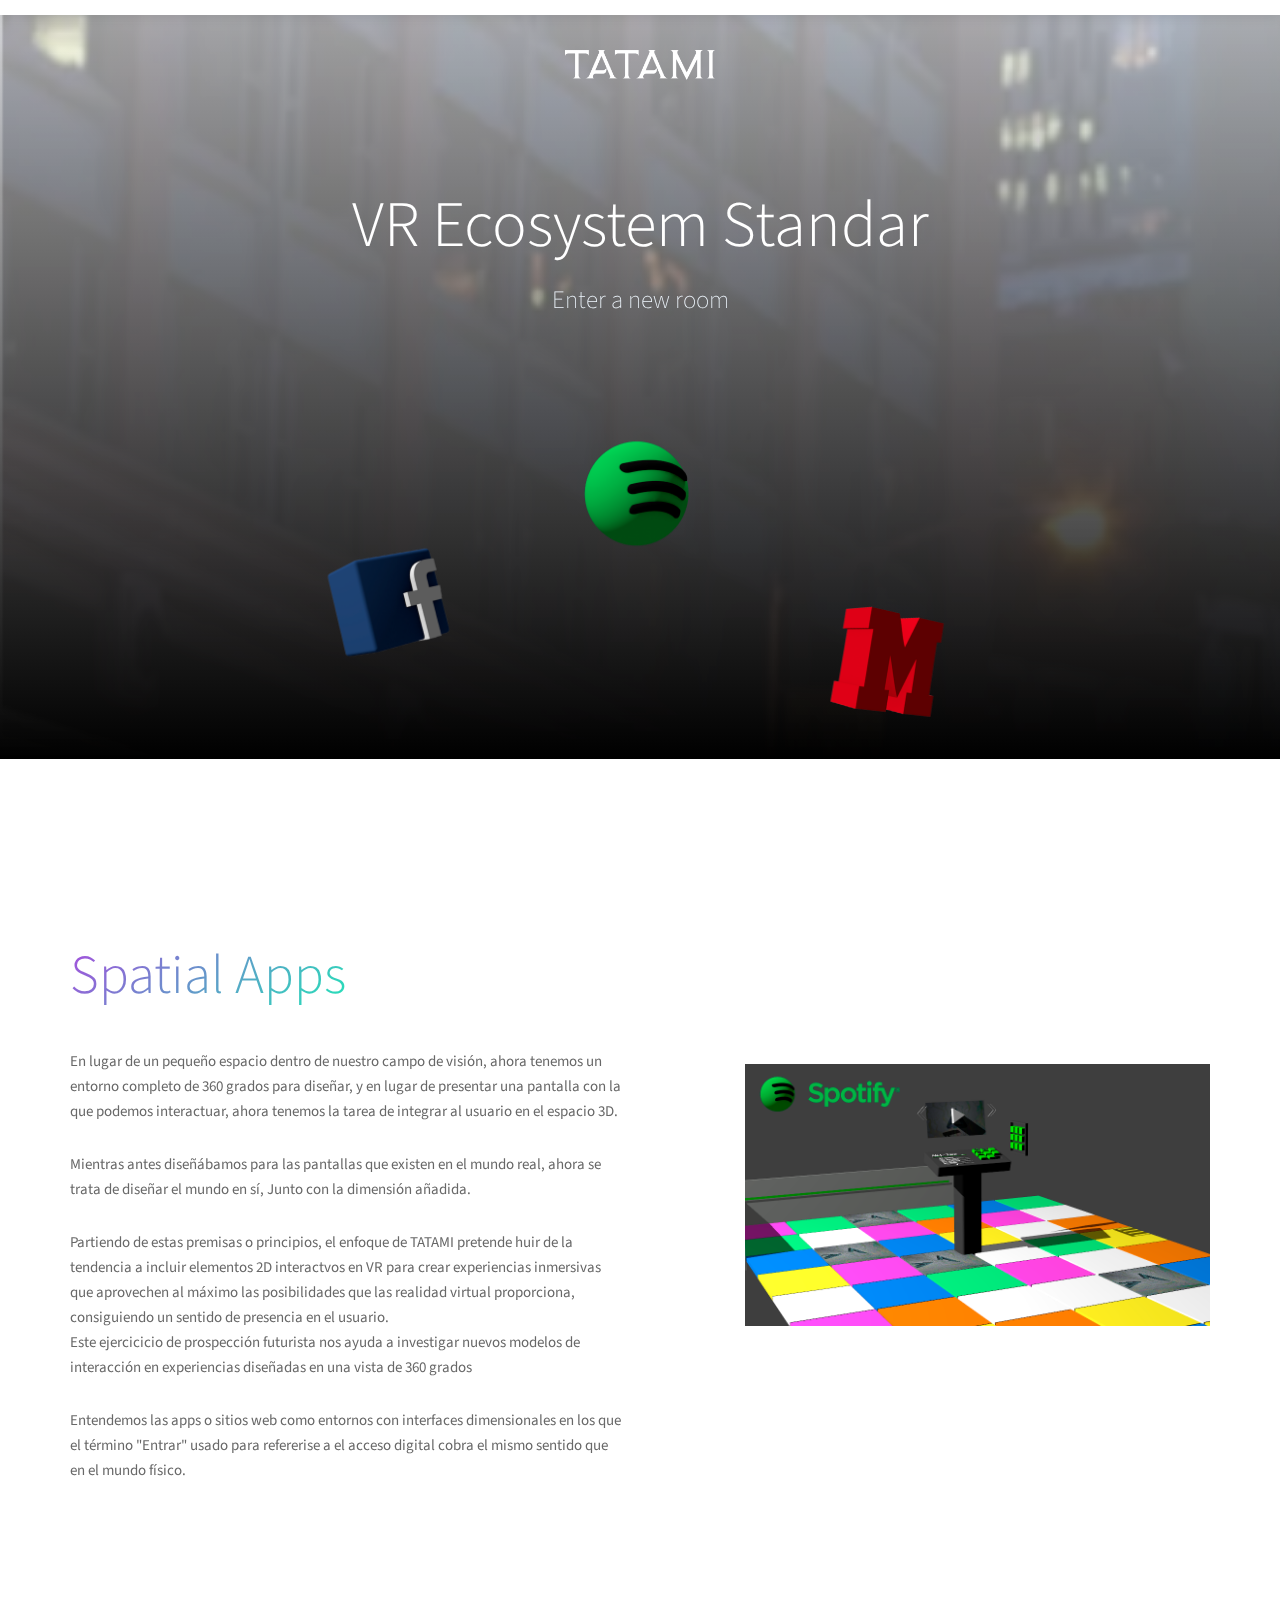
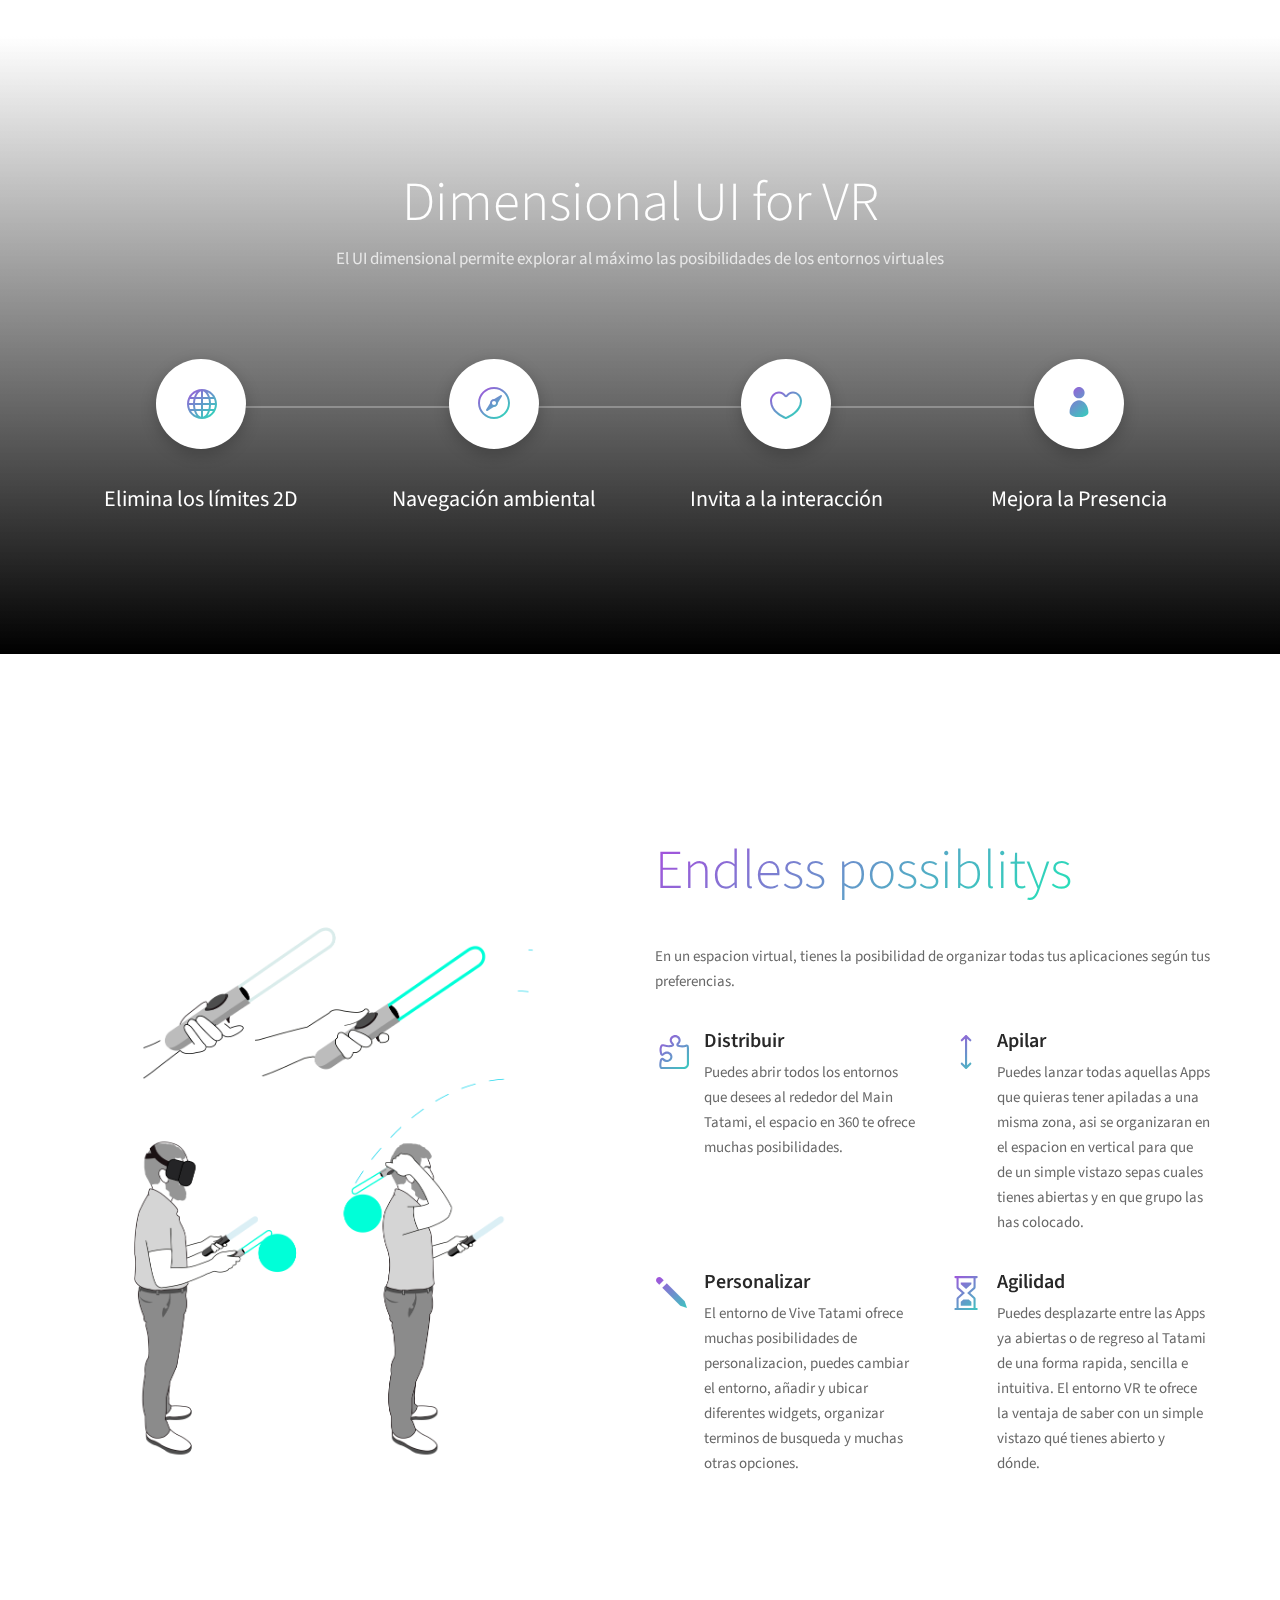
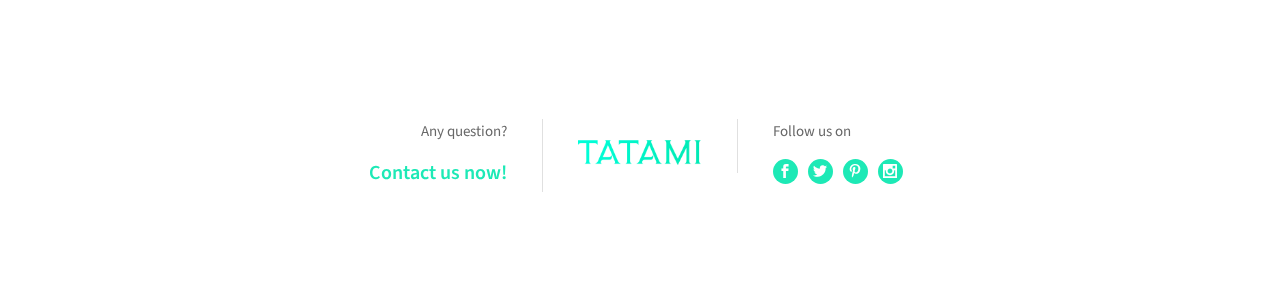
<file: index.html>
<!DOCTYPE html>
<!--[if IE 7]>    <html class="no-js ie7 oldie" lang="en-US"> <![endif]-->
<!--[if IE 8]>    <html class="no-js ie8 oldie" lang="en-US"> <![endif]-->
<!--[if gt IE 8]><!-->
<html lang="en">
    <head>     
  
        <!-- TITLE OF SITE --> 
        <title>TATAMI - VR Ecosystem Standar</title>
  
        <!-- Meta -->
        <meta charset="utf-8">
        <meta name="description" content="app landing page template" />
        <meta name="keywords" content="rik, landing page, gradient background, image background, video background, template, responsive, bootstrap" />
        <meta name="developer" content="TemplateOcean">
        <meta name="viewport" content="width=device-width, initial-scale=1, maximum-scale=1">

        <!-- FAV AND TOUCH ICONS   -->
        <link rel="icon" href="images/favicon.ico">
        <link rel="apple-touch-icon" href="images/apple-touch-icon.png">
        <link rel="apple-touch-icon" sizes="72x72" href="images/apple-touch-icon-72x72.png">
        <link rel="apple-touch-icon" sizes="114x114" href="images/apple-touch-icon-114x114.png">

        <!-- GOOGLE FONTS -->
        <link href='https://fonts.googleapis.com/css?family=Source+Sans+Pro:400,300,600' rel='stylesheet' type='text/css'>

        <!-- BOOTSTRAP CSS -->
        <link rel="stylesheet" href="bootstrap/css/bootstrap.min.css">

        <!-- POP UP IMAGE AND VIDEO -->
        <link rel="stylesheet" href="css/plagin-css/plagin.css">

        <!-- FONT ICONS -->
        <link rel="stylesheet" href="icons/rik-icons/styles.css">

        <!--   COUSTOM CSS link  -->
        <link rel="stylesheet" href="css/style.css">
        <link rel="stylesheet" href="css/responsive.css">

        <!-- COLOR -->
        <link rel="stylesheet" href="css/colors/color-1.css" type="text/css" id="color-scheme" />
        <!-- <link rel="stylesheet" href="css/colors/color-2.css" type="text/css"/> -->
        <!-- <link rel="stylesheet" href="css/colors/color-3.css" type="text/css"/> -->

        <!--[if lt IE 9]>
            <script src="js/plagin-js/html5shiv.js"></script>
            <script src="js/plagin-js/respond.min.js"></script>
        <![endif]-->

    </head>
    <body class="body-video-bg">


        <!-- Start: Background Video 
        ================================-->
        <div class="section-video">
            <video autoplay poster="video/video.png" class="bgvid" loop>
                <source src="video/video.webm" type="video/webm">
                <source src="video/video.mp4" type="video/mp4">
                <source src="video/video.ogv" type="video/ogv">
            </video>
        </div>
        <!-- End: Background Video 
        ================================-->


        <!-- Start: Navbar Area
        ============================= -->
        <header id="header" class="okayNav-header navbar-fixed-top main-navbar-top">
            <div class="container">
                <div class="row"> 
                    <div class="col-lg-2 col-md-2 col-sm-2 col-xs-6">
                        <!-- TEMPLATE LOGO LIGHT -->
                        <a class="navbar-brand light-logo" href="index.html"><img src="images/logo-color.png" alt="" class="img-responsive"></a>
                    </div> <!-- End: .col-xs-3 -->
                    <div class="col-lg-5 col-md-5 col-sm-5 col-xs-6">
                        <nav role="navigation" class="okayNav pull-right" id="js-navbar-menu">
                            <ul id="navbar-nav" class="navbar-nav">
                                <li><a class="btn-nav" href="#spatial">Spatial Apps</a></li>
                                <li><a class="btn-nav" href="#how-it-works">Dimensional UI</a></li>
                                <li><a class="btn-nav" href="#endless">Endless possiblitys</a></li>

                            </ul>
                        </nav>
                    </div> <!-- End: .col-xs-9 -->
                    <div class="col-lg-3 col-md-3 col-sm-3 col-xs-6">
                        <nav class="navbar-text navbar-right" style="margin-top: 8px;">
                            <ul class="navbar-nav" style="list-style-type: none;">
                                <li><a class="btn-nav" href="Documentation/start.html" target="_blanck">Documentation</a></li>
                                <!--<li><a class="btn-nav" href="#how-it-works">Download App</a></li>-->
                            </ul>
                        </nav>
                    </div> <!-- End: .col-xs-3 -->
                </div> <!-- End: .row -->
            </div> <!-- End: .container -->
        </header><!-- /header -->
        <!-- End: Navbar Area
        ============================= -->

        
        <!-- Start: Header Section
        ================================ -->
        <section class="header-section-1 header-js" id="header" >
            <div class="overlay-color">
                <div class="container">
                    <div class="row section-separator sp-top">

                        <div class="part-1 col-md-8 col-md-offset-2 col-sm-10 col-sm-offset-1">
                            <div class="part-inner text-center mr-small">

                                <!-- Main Logo -->
                                <a href="index.html" class="logo-link">
                                    <img src="images/logo.png"  alt="TATAMI VR" class="img-responsive logo">
                                </a>

                                <!--  Header SubTitle Goes here -->
                                <h1 class="title">VR Ecosystem Standar</h1> 

                                <!-- Button Area -->
                                
                                <h3>Enter a new room</h3>
                        </div>

                                
                                <!-- Mobile App Image -->
                                <div class="image-group">
                                    <img src="images/home-left.png" alt="" class="home-left img-responsive">
                                    <img src="images/home-center.png" alt="" class="home-center img-responsive">
                                    <img src="images/home-right.png" alt="" class="home-right img-responsive">
                                </div>

                            </div>
                        </div> <!-- End: .part-1 -->

                    </div> <!-- End: .row -->
                </div> <!-- End: .container -->
            </div> <!-- End: .overlay-color -->
        </section>
        <!-- End: Header Section
        ================================ -->



        <!-- Start: apps Section 1
        ================================== -->
               <section class="features-section-3 section" id="spatial">
            <div class="container">
                <div class="row section-separator">
                    
                    <div class="features-image col-md-6 col-md-push-6" style="margin-top: 180px;">

                        <img src="images/2-phone-right.png" alt="App Picture" class="img-responsive pull-right">

                    </div>
                    <div class="features-content m-t-50 col-md-6 col-md-pull-6">
                           
                           
                            
                        <!-- Start: Section Heading -->
                        <div class="section-header text-left m-b-30">
                            <h2 class="section-heading gradient-text-full">Spatial Apps</h2>
                        </div>
                        <!-- End: Section Heading -->

                        <div class="detail">
                            <p>En lugar de un pequeño espacio dentro de nuestro campo de visión, ahora tenemos un entorno completo de 360 ​​grados para diseñar, y en lugar de presentar una pantalla con la que podemos interactuar, ahora tenemos la tarea de integrar al usuario en el espacio 3D.
                            </p>
                             <p>Mientras antes diseñábamos para las pantallas que existen en el mundo real, ahora se trata de diseñar el mundo en sí, Junto con la dimensión añadida.</p>
                             <p>Partiendo de estas premisas o principios, el enfoque de TATAMI pretende huir de la tendencia a incluir elementos 2D interactvos en VR para crear experiencias inmersivas que aprovechen al máximo las posibilidades que las realidad virtual proporciona, consiguiendo un sentido de presencia en el usuario.<br>Este ejercicicio de prospección futurista nos ayuda a investigar nuevos modelos de interacción en experiencias diseñadas en una vista de 360 ​​grados </p>
                             <p>Entendemos las apps o sitios web como entornos con interfaces dimensionales en los que el término "Entrar" usado para refererise a el acceso digital cobra el mismo sentido que en el mundo físico.</p>
                        </div> <!-- End: .detail -->

                        <!-- Button Area -->

                    </div> <!-- End: .features-content -->

                </div> <!-- End: .row -->

            </div> <!-- End: .container -->
        </section>
 

        <!-- End: Features Section 1
        ================================== 
              <!-- Start: Features Section 3-->
         <section class="features-section-2" id="how-it-works">
            <div class="overlay-color">
                <div class="container">
                    <div class="row section-separator light-text">
                        
                        <!-- Start: Section Heading -->
                        <div class="section-header col-md-10 col-md-offset-1">
                            <h2 class="section-heading">Dimensional UI for VR</h2>
                            <p class="sub-title">El UI dimensional permite explorar al máximo las posibilidades de los entornos virtuales</p>
                        </div>
                        <!-- End: Section Heading -->

                        <div class="part-1 col-xs-12">
                            <div class="row">
                                
                                <div class="features-item text-center col-sm-3 col-xs-12">

                                    <div class="icon-outer">
                                        <i class="icon features-icon gradient-text-full icon-icon-globe-2"></i>
                                    </div>

                                    <h4 class="title m-t-30">Elimina los límites 2D</h4>

                                </div>
                                <div class="features-item text-center col-sm-3 col-xs-12">

                                    <div class="icon-outer">
                                        <i class="icon features-icon gradient-text-full icon-icon-compass-alt"></i>
                                    </div>

                                    <h4 class="title m-t-30">Navegación ambiental</h4>

                                </div>
                                <div class="features-item text-center col-sm-3 col-xs-12">

                                    <div class="icon-outer">
                                        <i class="icon features-icon gradient-text-full icon-icon-heart-alt"></i>
                                    </div>

                                    <h4 class="title m-t-30">Invita a la interacción</h4>

                                </div>
                                <div class="features-item text-center col-sm-3 col-xs-12">

                                    <div class="icon-outer">
                                        <i class="icon features-icon gradient-text-full icon-icon-profile"></i>
                                    </div>

                                    <h4 class="title m-t-30"> Mejora la Presencia</h4>

                                </div>

                            </div> <!-- End: .row -->
                        </div> <!-- End: .part-1 -->

                    </div> <!-- End: .row -->
                </div> <!-- End: .container -->
            </div>
        </section>
        <!-- End: Features Section 3
        ================================== -->
     <!-- Start: Features Section 3
        ================================== -->
        <section class="features-section-3 section" id="endless">
            <div class="container">
                <div class="row section-separator">

                    <div class="features-image col-md-6">

                        <img src="images/2-phone-left.png" alt="App Image" class="img-responsive pull-left">

                    </div>
                    <div class="features-content m-t-50 col-md-6 ">

                        <!-- Start: Section Heading -->
                        <div class="section-header text-left m-b-30">
                            <h2 class="section-heading gradient-text-full">Endless possiblitys</h2>
                        </div>
                        <!-- End: Section Heading -->

                        <div class="detail">
                            <p>En un espacion virtual, tienes la posibilidad de organizar todas tus aplicaciones según tus preferencias.</p>
                        </div> <!-- End: .detail -->

                        <div class="row features-list">

                            <div class="col-sm-6">
                                <div class="media">
                                    <div class="media-left">
                                        <i class="icon gradient-text-full icon-icon-puzzle"></i>
                                    </div>
                                    <div class="media-body">
                                        <h5 class="title">Distribuir</h5>
                                        <p>Puedes abrir todos los entornos que desees al rededor del Main Tatami, el espacio en 360 te ofrece muchas posibilidades.</p>
                                    </div>
                                </div> <!-- End: .melia -->
                            </div>
                            <div class="col-sm-6">
                                <div class="media">
                                    <div class="media-left">
                                        <i class="icon gradient-text-full icon-arrow-up-down"></i>
                                    </div>
                                    <div class="media-body">
                                        <h5 class="title">Apilar</h5>
                                        <p>Puedes lanzar todas aquellas Apps que quieras tener apiladas a una misma zona, asi se organizaran en el espacion en vertical para que de un simple vistazo sepas cuales tienes abiertas y en que grupo las has colocado.</p>
                                    </div>
                                </div> <!-- End: .melia -->
                            </div>
                            <div class="col-sm-6">
                                <div class="media">
                                    <div class="media-left">
                                        <i class="icon gradient-text-full icon-icon-pencil"></i>
                                    </div>
                                    <div class="media-body">
                                        <h5 class="title">Personalizar</h5>
                                        <p>El entorno de Vive Tatami ofrece muchas posibilidades de personalizacion, puedes cambiar el entorno, añadir y ubicar diferentes widgets, organizar terminos de busqueda y muchas otras opciones.</p>
                                    </div>
                                </div> <!-- End: .melia -->
                            </div>
                            <div class="col-sm-6">
                                <div class="media">
                                    <div class="media-left">
                                        <i class="icon gradient-text-full icon-icon-hourglass"></i>
                                    </div>
                                    <div class="media-body">
                                        <h5 class="title">Agilidad</h5>
                                        <p>Puedes desplazarte entre las Apps ya abiertas o de regreso al Tatami de una forma rapida, sencilla e intuitiva. El entorno VR te ofrece la ventaja de saber con un simple vistazo qué tienes abierto y dónde.</p>
                                    </div>
                                </div> <!-- End: .melia -->
                            </div>

                        </div> <!-- End: .row -->

                    </div> <!-- End: .features-content -->

                </div> <!-- End: .row -->
            </div> <!-- End: .container -->
        </section>
        <!-- End: Features Section 3
        ================================== -->


        <!-- Start: Footer Section 1
        ================================== -->
        <footer class="footer-section-1" id="footer">
            <div class="container">
                <div class="row section-separator">

                    <div class="each-item col-sm-5">
                        <div class="inner text-right">
                            
                            <p class="sub-title">Any question?</p>
                            <a href="#" data-toggle="modal" data-target="#contact-form">
                                <h5 class="title">Contact us now!</h5>
                            </a>

                        </div>
                    </div>
                    <div class="each-item col-sm-2">
                        <div class="inner text-center">
                            
                            <a href="index.html" class="logo-link">
                                <img src="images/logo-color.png" alt="" class="img-responsive logo">
                            </a>

                        </div>
                    </div>
                    <div class="each-item col-sm-5">
                        <div class="inner text-left">
                            
                            <p class="sub-title">Follow us on</p>
                            <ul class="nav social-icon">
                                <li><a href="#"><i class="icon icon-social-facebook"></i></a></li>
                                <li><a href="#"><i class="icon icon-social-twitter"></i></a></li>
                                <li><a href="#"><i class="icon icon-social-pinterest"></i></a></li>
                                <li><a href="#"><i class="icon icon-social-instagram"></i></a></li>
                            </ul>

                        </div>
                    </div>

                </div><!-- End: .section-separator  -->
            </div> <!-- End: .container  -->
        </footer>
        <!-- End: Footer Section 1
        ================================== -->




        <!-- Start: Contact Form
        ================================== -->
        <div id="contact-form" class="contact-form modal fade" tabindex="-1" role="dialog">
            <div class="modal-dialog" role="document">
                <div class="modal-content">
                    
                    <!-- Modal Close Button -->
                    <button type="button" class="close" data-dismiss="modal" aria-label="Close">
                        <span aria-hidden="true">&times;</span>
                    </button>
                    
                    <form id="contact-form-2" method="post" class="single-form" action="php/sendmail-4-input.php">

                        <div class=" col-xs-12">
                            <p class="email-loading"><img src="images/loading.gif" alt="">&nbsp;&nbsp;&nbsp;Sending...</p>
                            <p class="email-success"><i class="icon icon-icon-check-alt2"></i> Your quote has successfully been sent.</p>
                            <p class="email-failed"><i class="icon icon-icon-close-alt2"></i> Something went wrong!</p>
                        </div>

                        <div class="col-xs-12 text-center">
                            <h4 class="title">Get 1 Month FREE Trial Now</h4>
                        </div>

                        <div class="col-xs-12">
                            <!-- Name -->
                            <input name="name" class="contact-name form-control" type="text" placeholder="Name*" required="">
                        </div>
                        <div class="col-xs-12">
                            <!-- Email -->
                            <input name="email" class="contact-email form-control" type="email" placeholder="Email*" required="">
                        </div>
                        <div class="col-xs-12">
                            <!-- Subject -->
                            <input name="subject" class="contact-subject form-control" type="text" placeholder="Subject">
                        </div>
                        <div class="col-xs-12">
                            <textarea class="contact-message form-control" rows="3" placeholder="Message*"></textarea>  
                        </div>
                        
                        <!-- Subject Button -->
                        <div class="btn-form text-center col-xs-12">
                            <button class="btn btn-fill">SEND MESSAGE</button>
                        </div>
                    </form>

                </div><!-- End: .modal-content -->
            </div><!-- End: .modal-dialog -->
        </div><!-- End: .modal -->
        <!-- End: Contact Form
        ================================== -->



        
        <!-- SCRIPTS 
        ========================================-->
        <script src="js/plagin-js/jquery-1.11.3.js"></script>
        <script src="bootstrap/js/bootstrap.min.js"></script>
        <script src="js/plagin-js/plagin.js"></script>

        <!-- Custom Script 
        ==========================================-->
        <script src="js/custom-scripts.js"></script>
    </body>

</html>
</file>
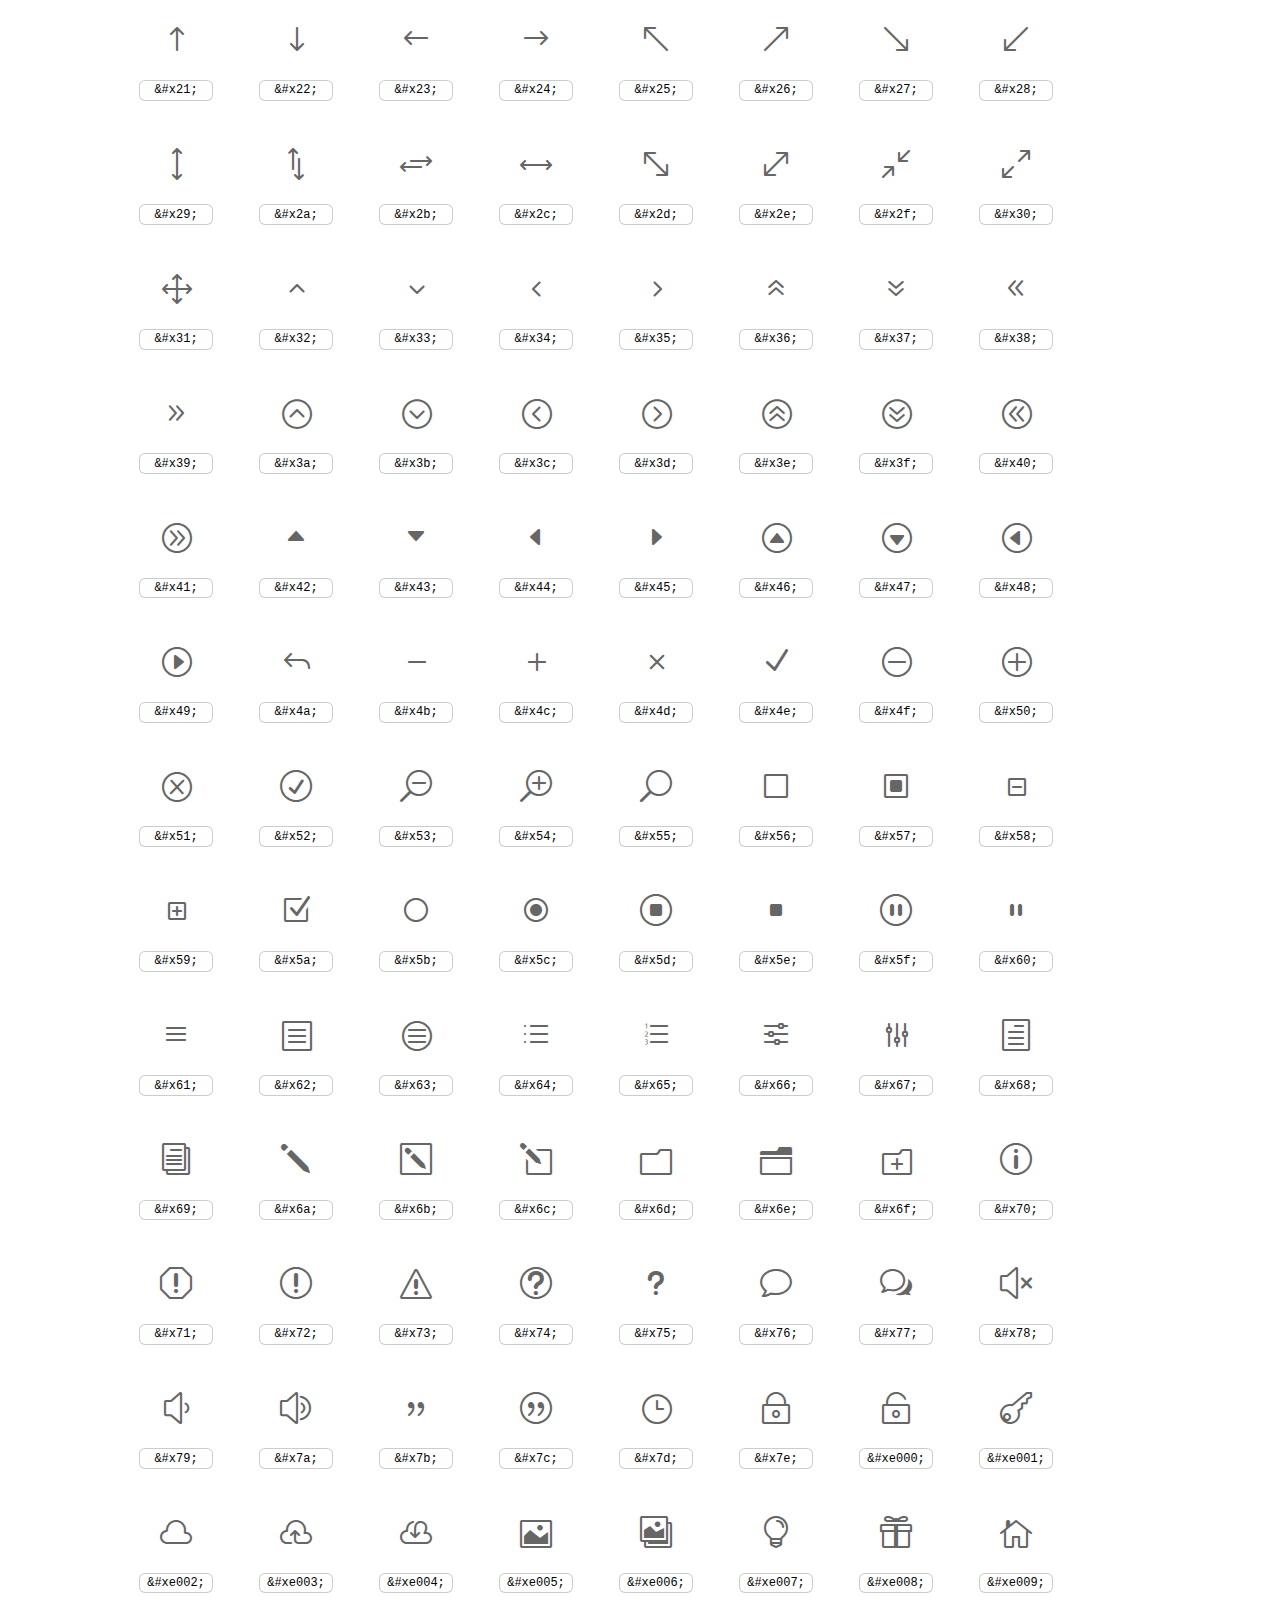
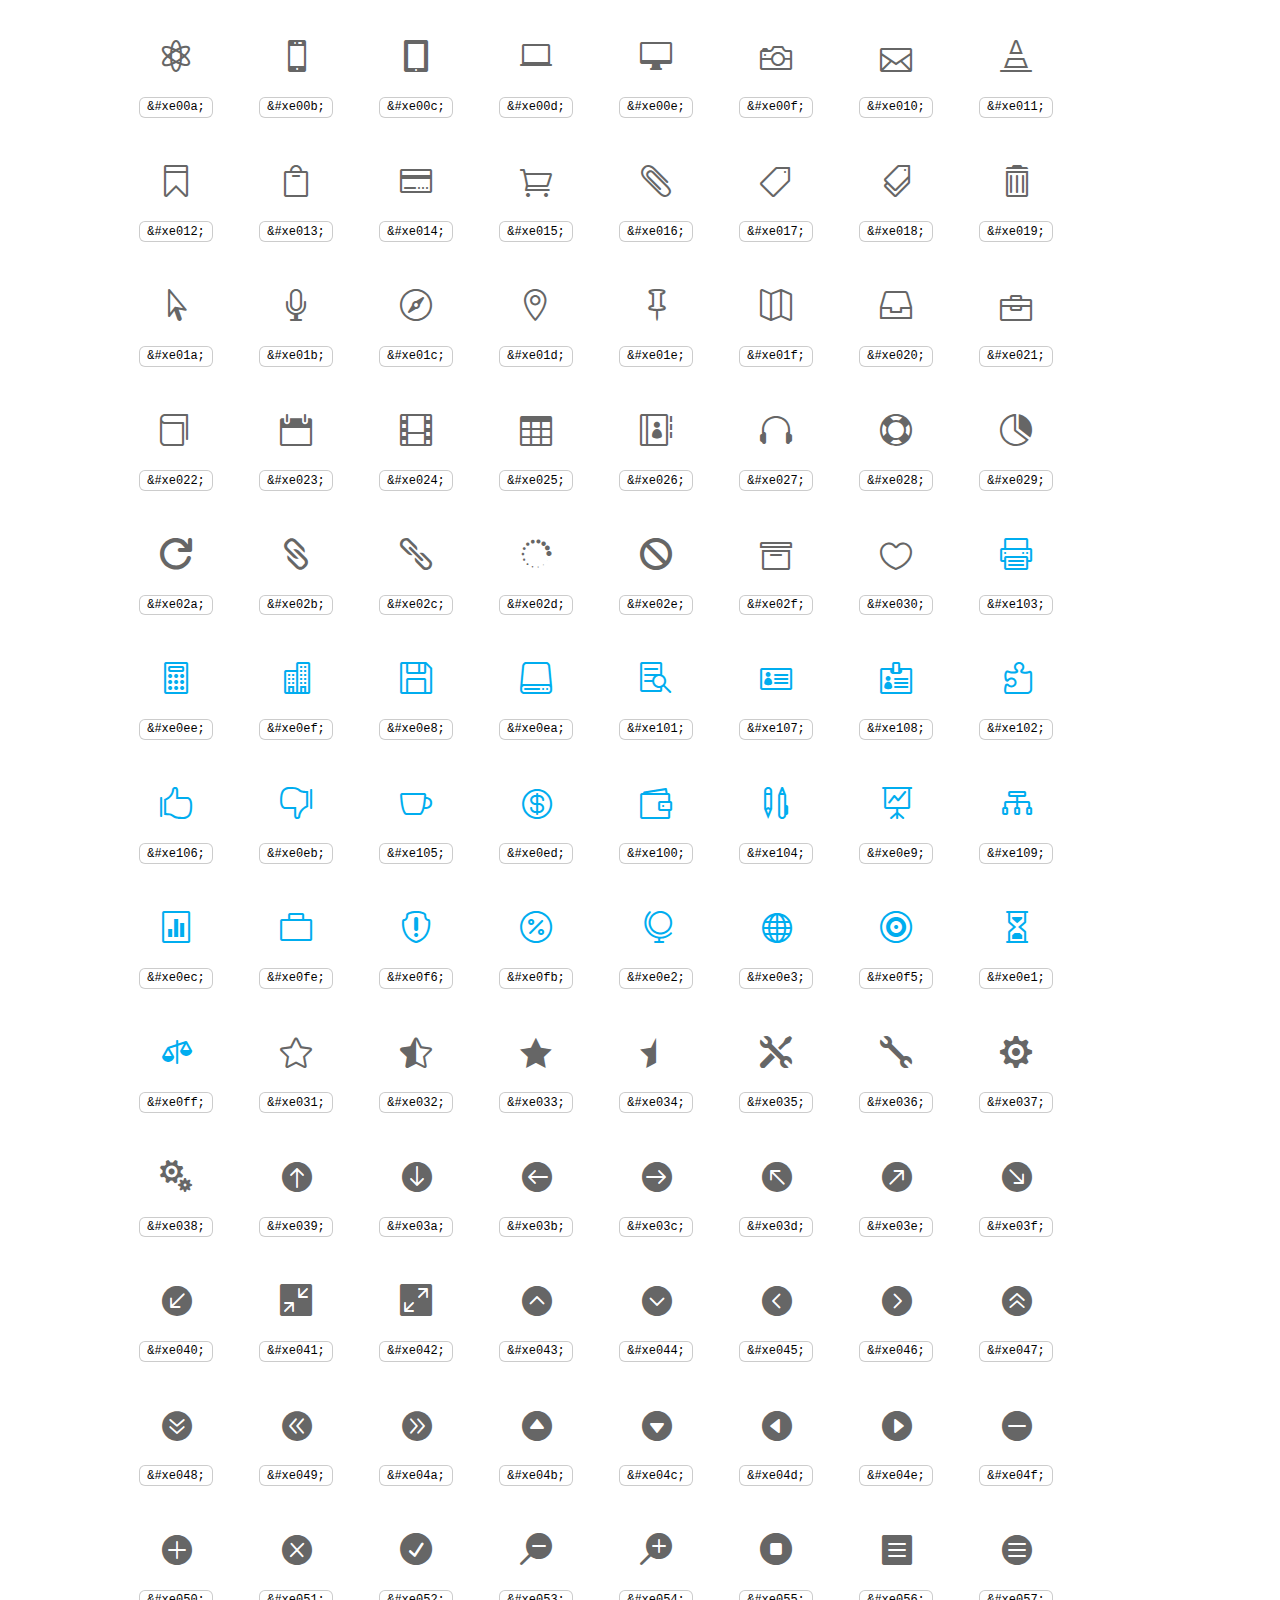
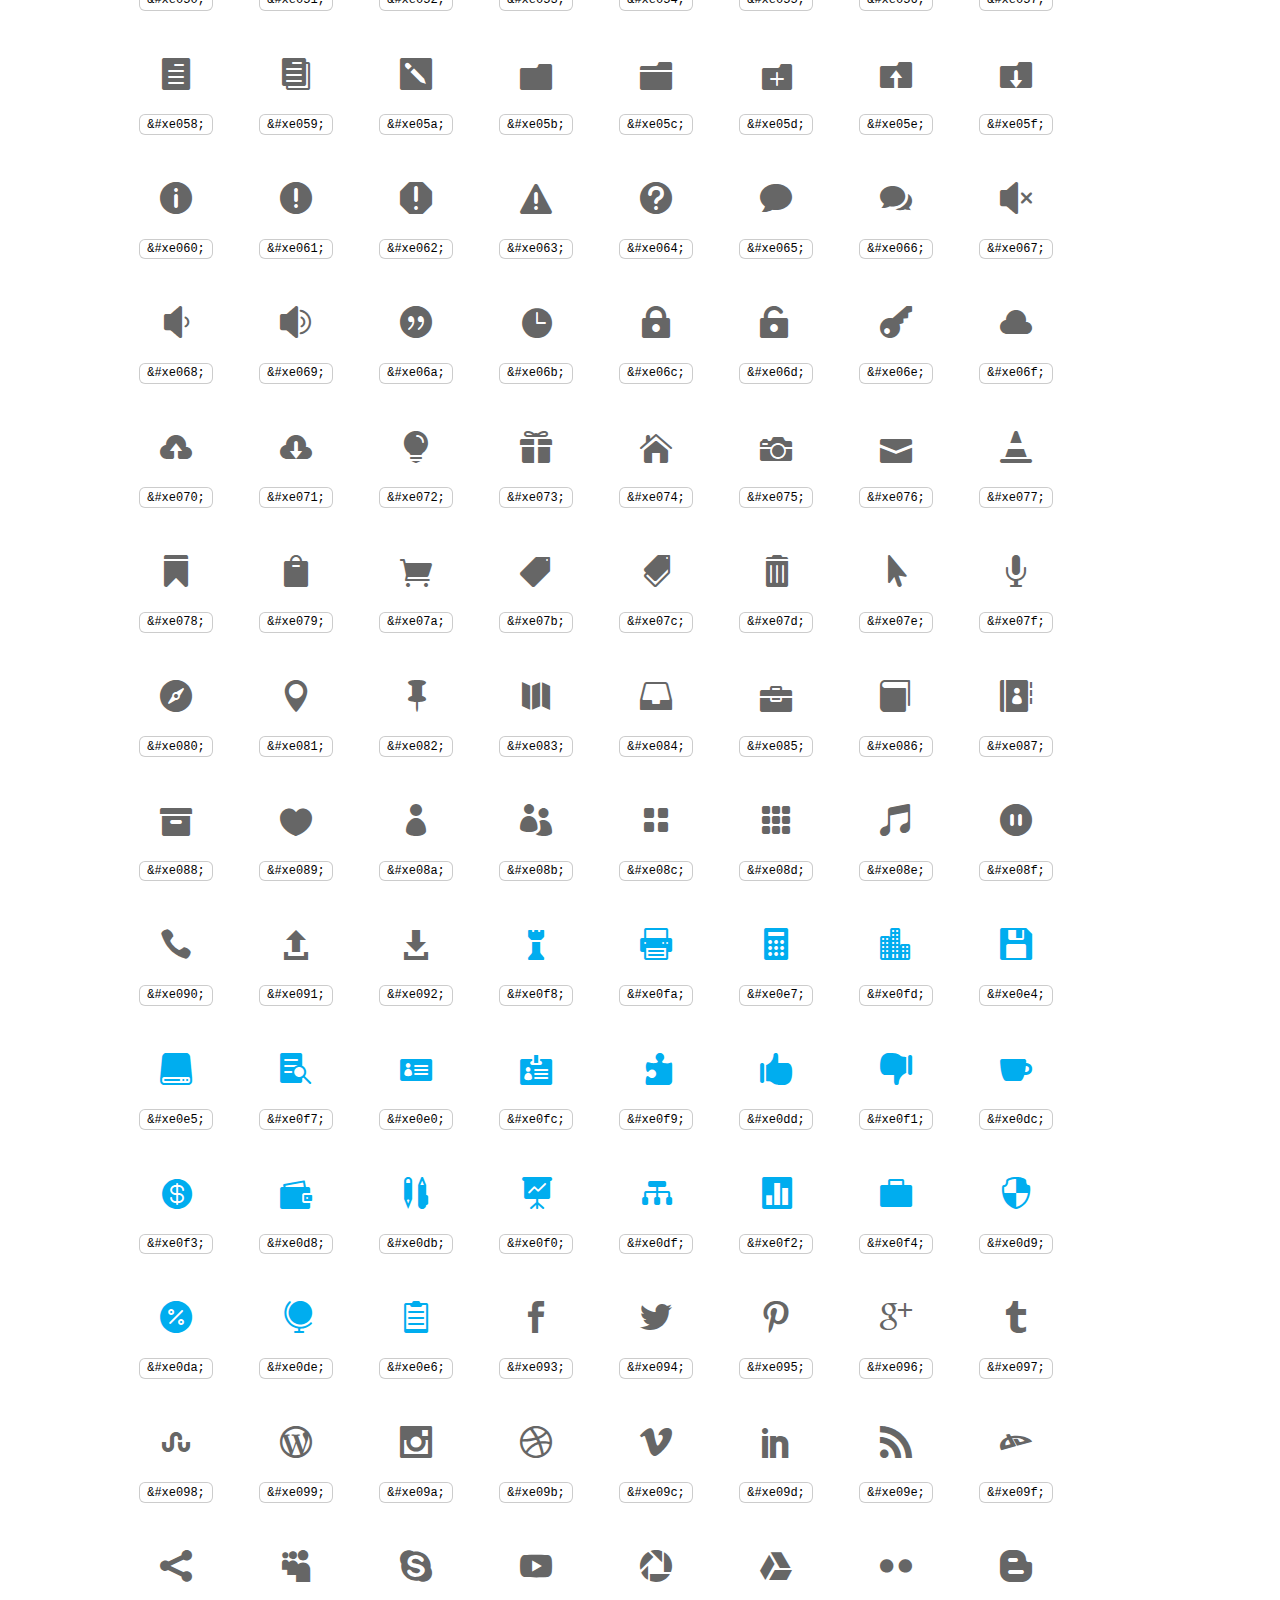
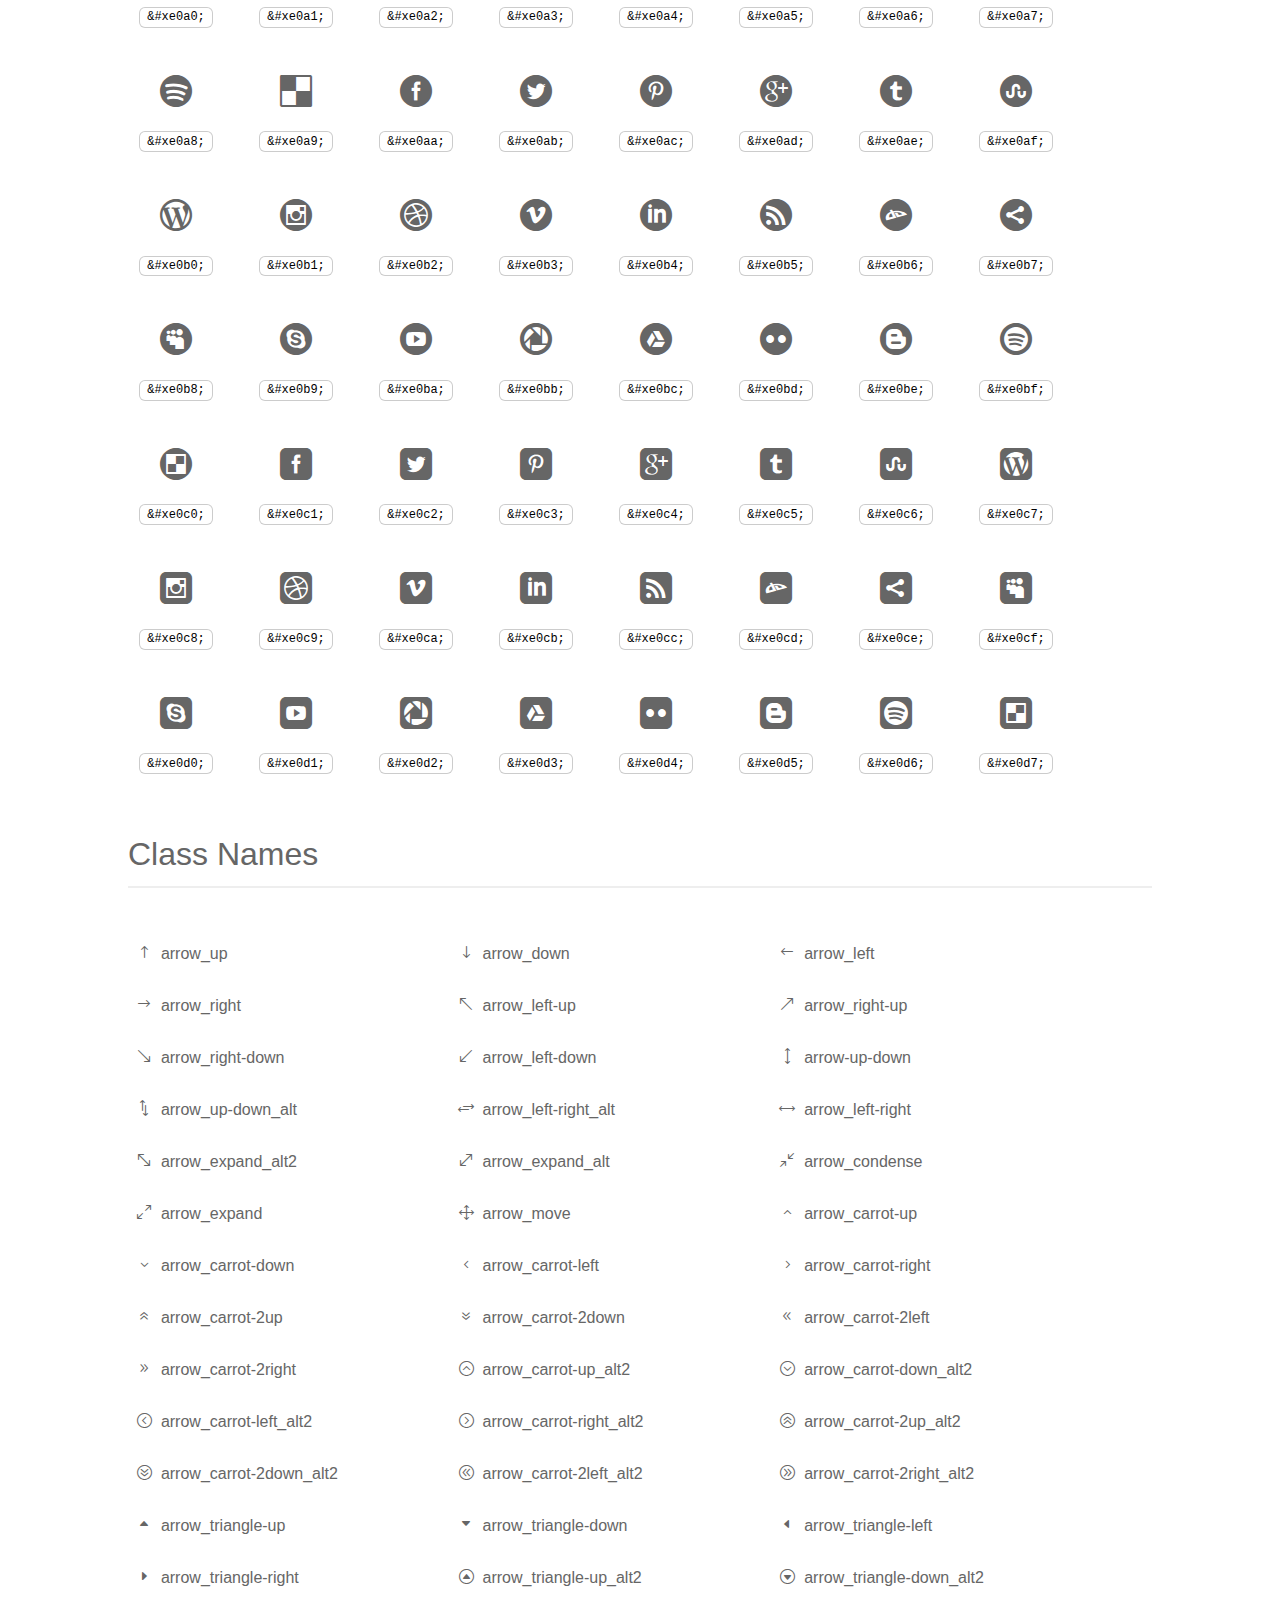
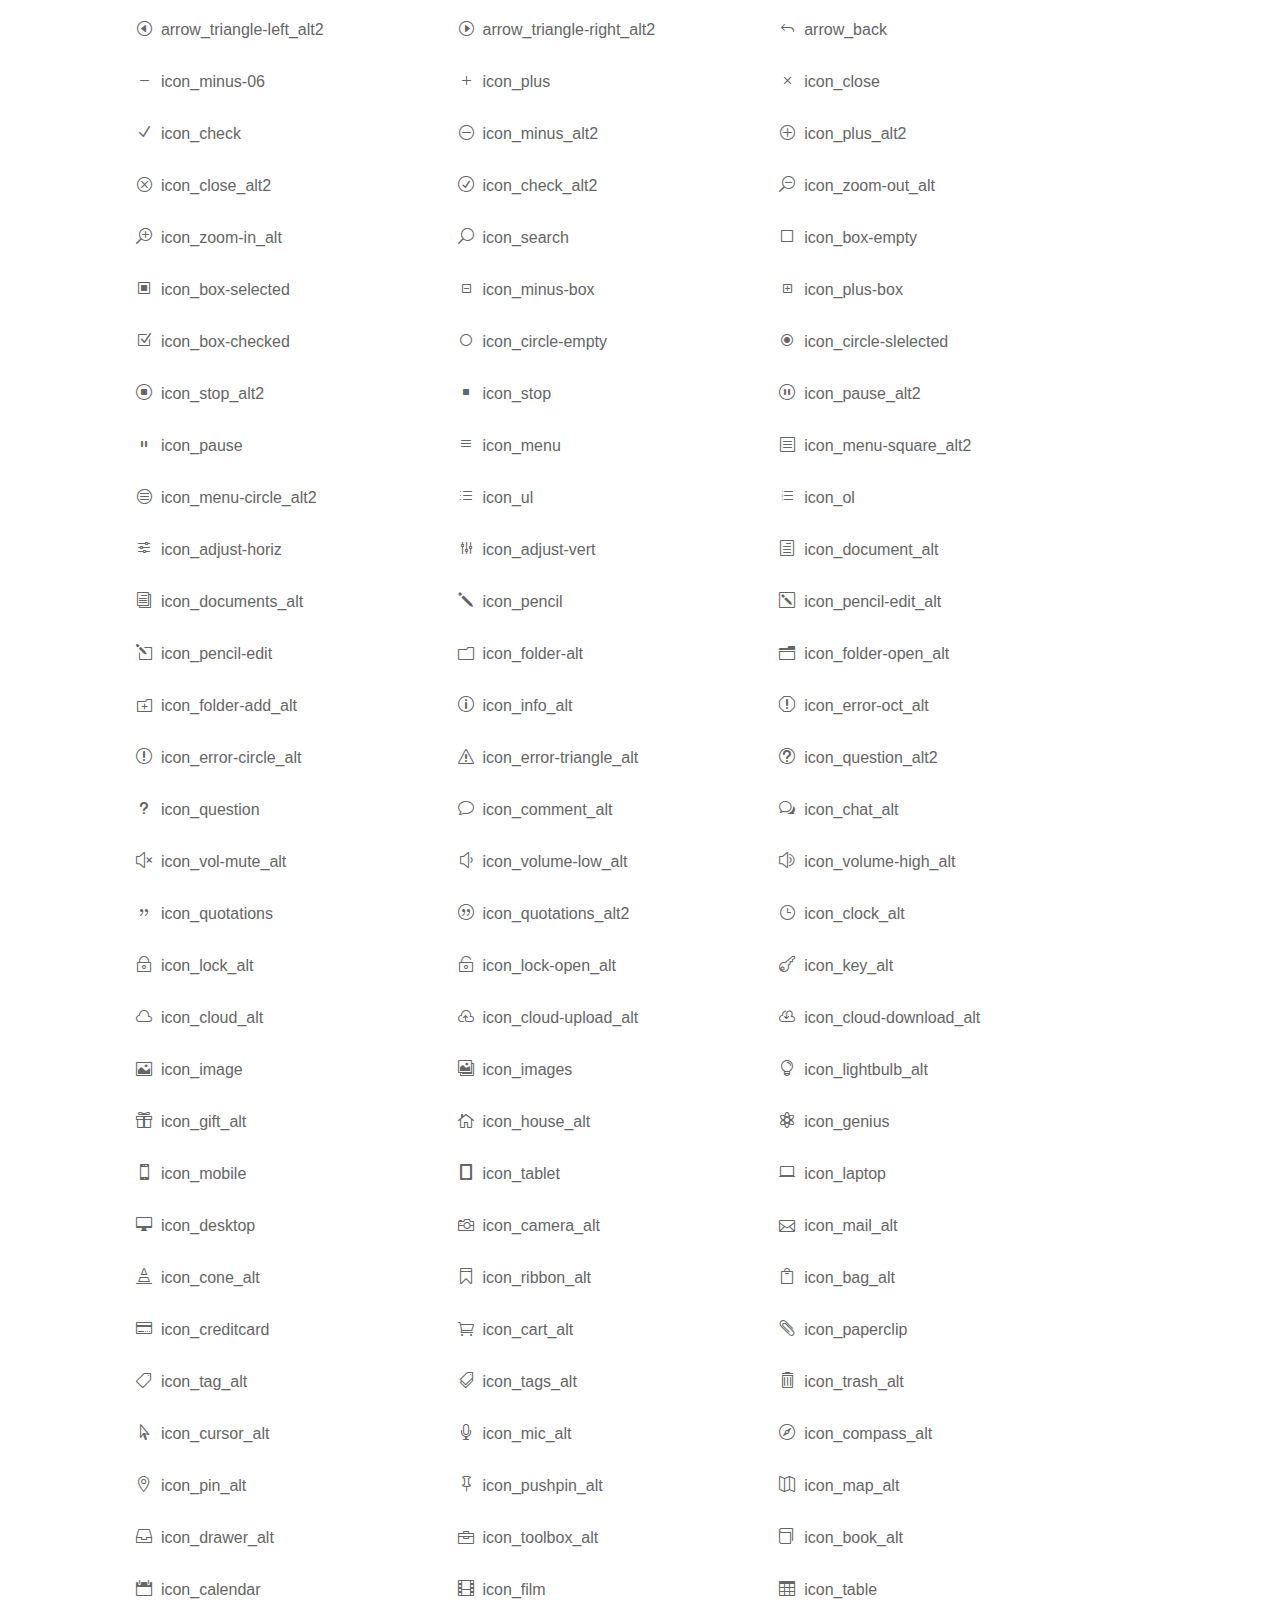
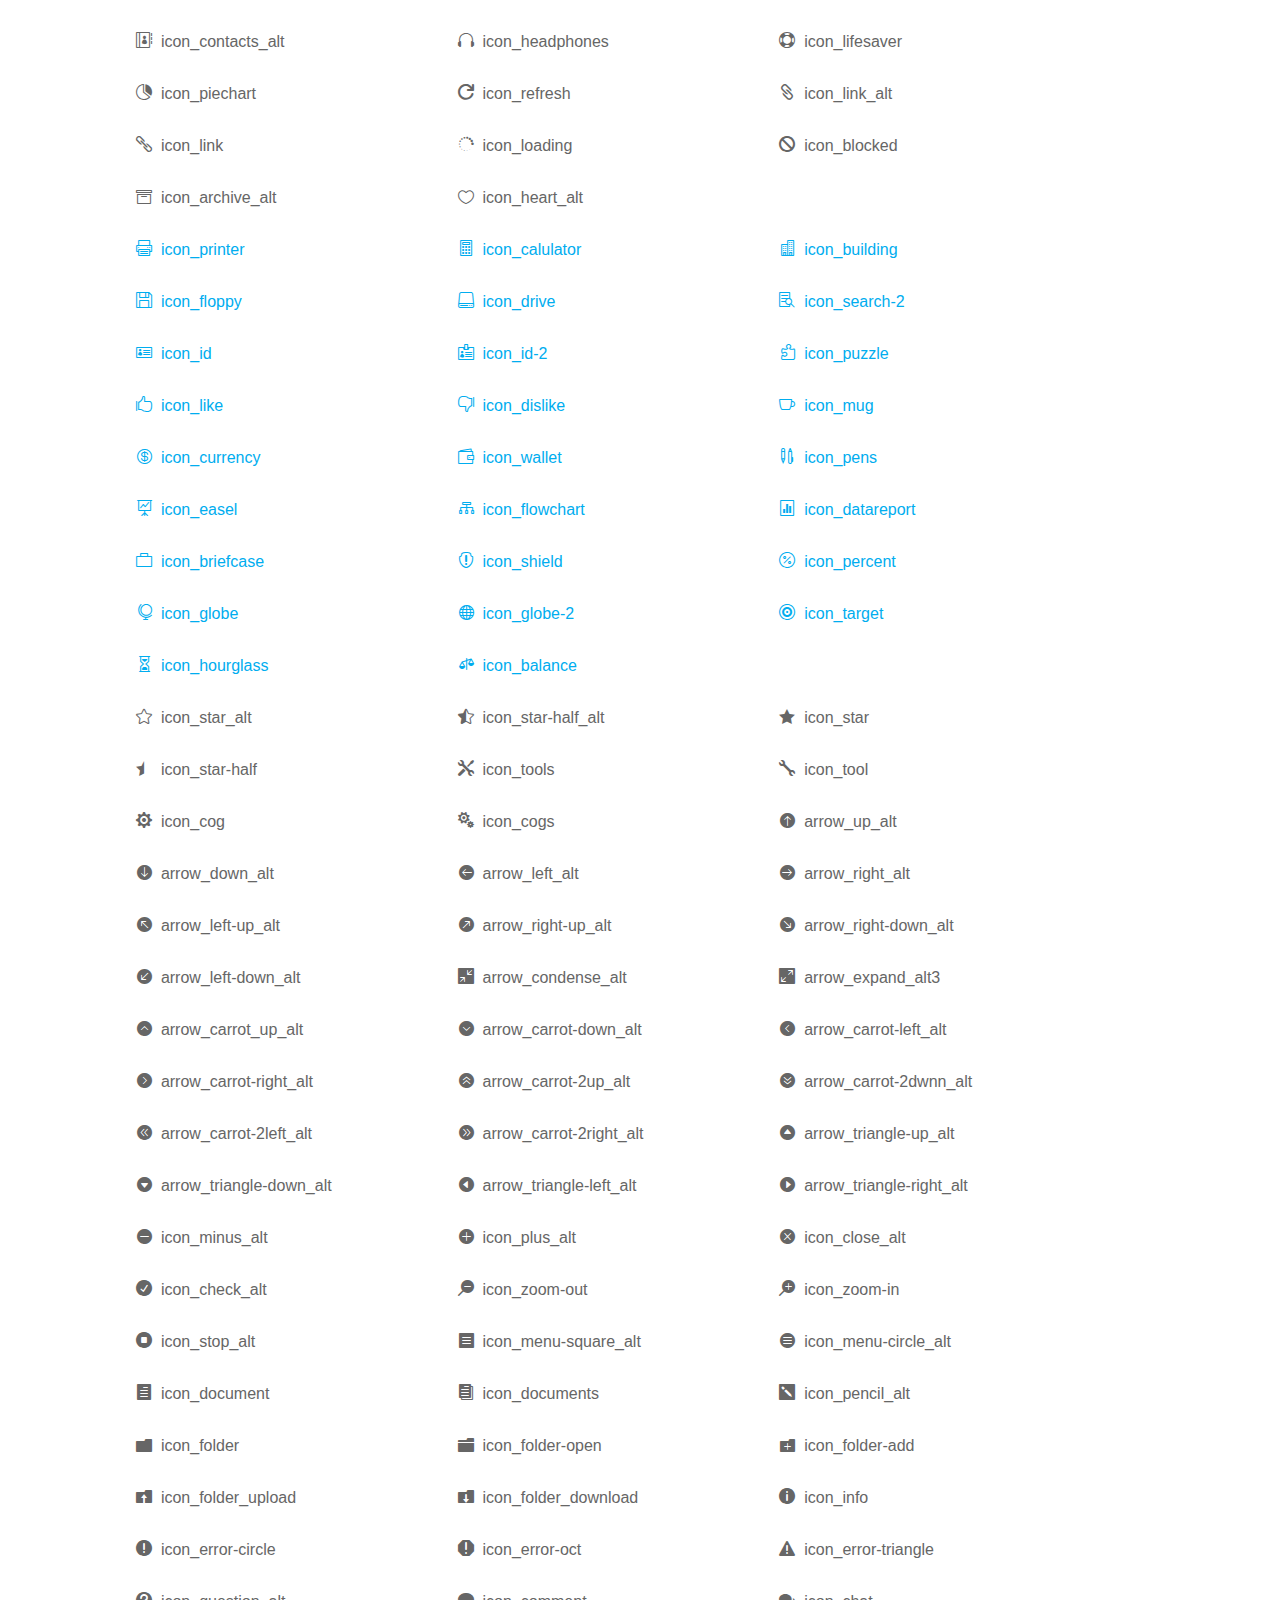
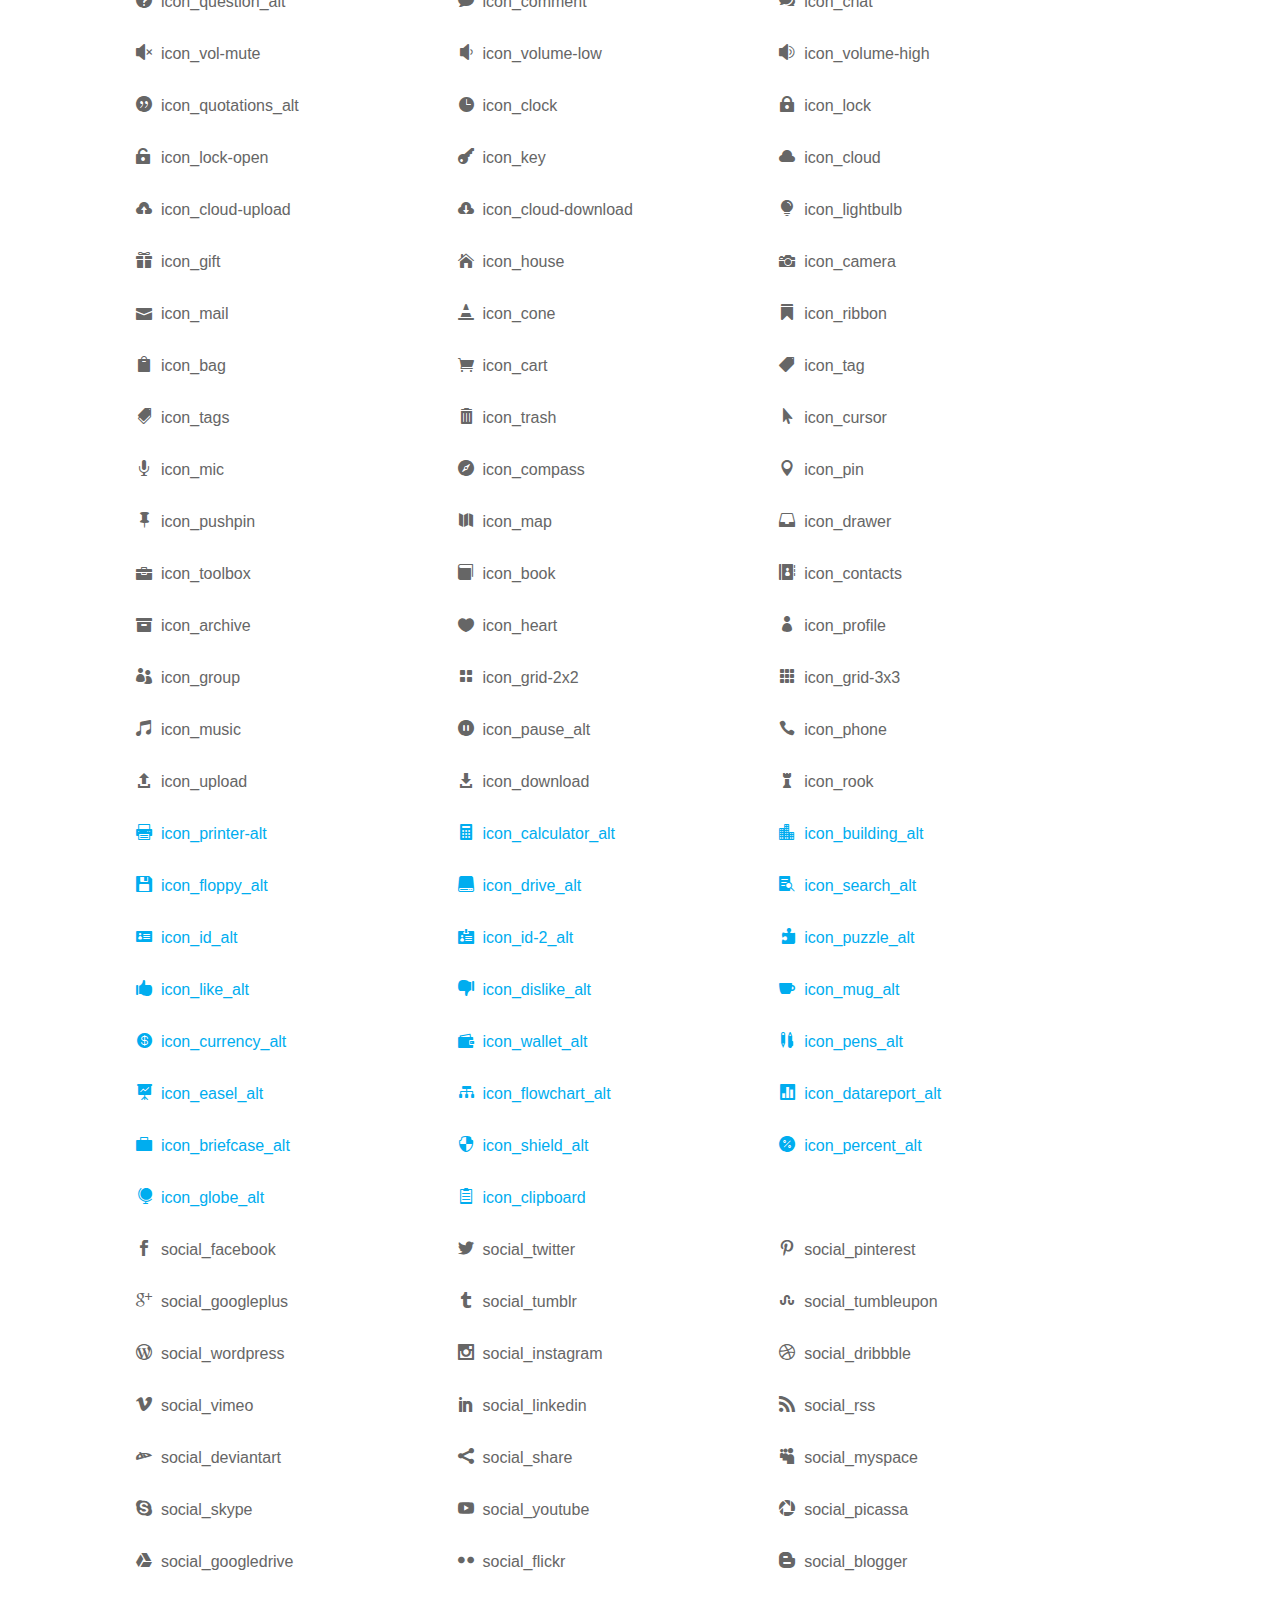
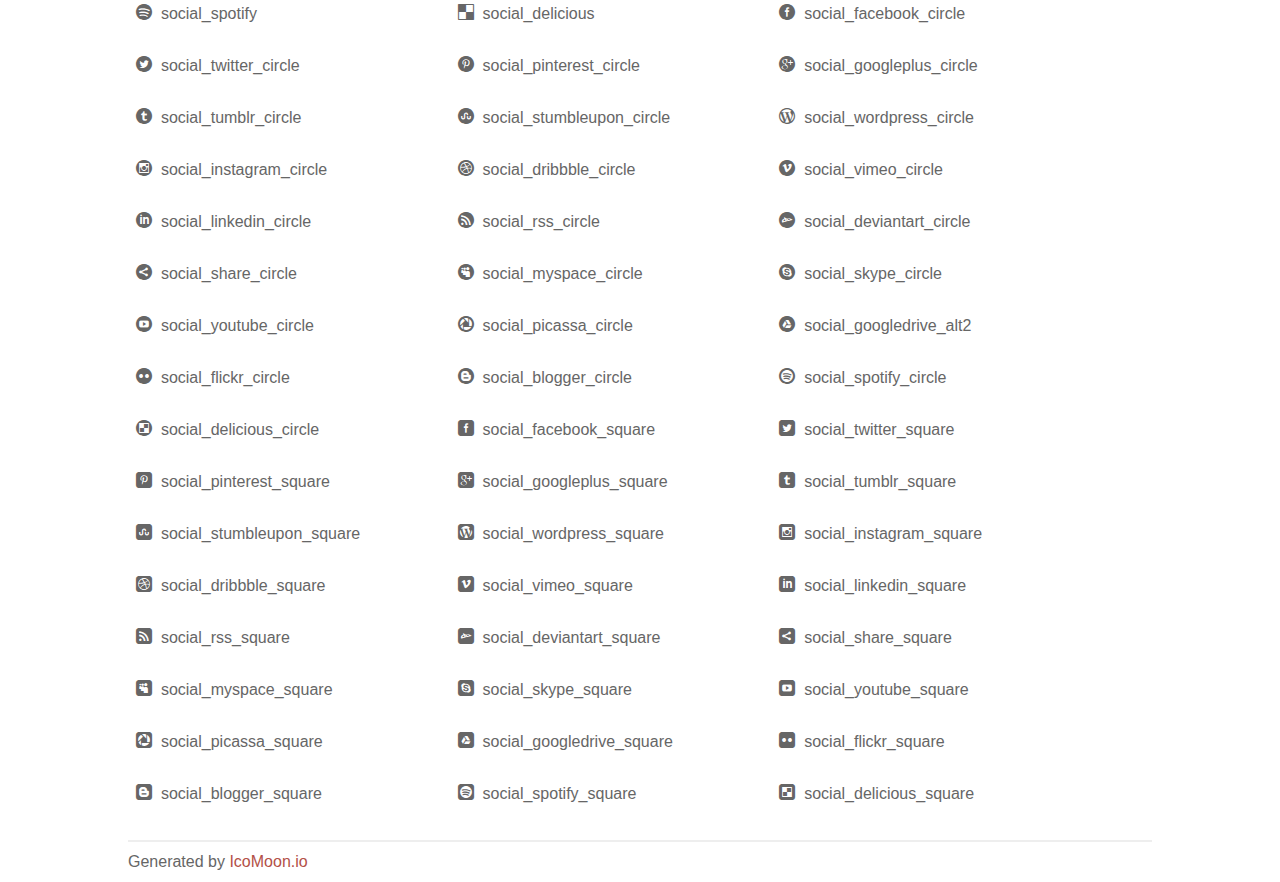
<file: Documentation/assets/plugins/elegant_font/css/index.html>
<!doctype html>
<html>
<head>
<title>Your Font/Glyphs</title>
<link rel="stylesheet" href="style.css" />
<!--[if lte IE 7]><script src="lte-ie7.js"></script><![endif]-->
<style>
	section, header, footer {display: block;}
	body {
		font-family: sans-serif;
		color: #666;
		line-height: 1.5;
		font-size: 1em;
	}
	* {
		-moz-box-sizing: border-box;
		-webkit-box-sizing: border-box;
		box-sizing: border-box;
		margin: 0;
		padding: 0;
	}
	.glyph {
		float: left;
		text-align: center;
		padding: .75em;
		margin: .4em 1.5em .75em 0;
		width: 6em;
		text-shadow: none;
	}
	
	.glyph input {
		font-family: consolas, monospace;
		font-size: 12px;
		width: 100%;
		text-align: center;
		border: 0;
		box-shadow: 0 0 0 1px #ccc;
		padding: .2em;
                -moz-border-radius: 5px;
                -webkit-border-radius: 5px;
	}
	
	

	.new {
		color:#00adef !important;
	}

	
	.w-main {
		width: 80%;
	}
	.centered {
		margin-left: auto;
		margin-right: auto;
	}
	.fs1 {
		font-size: 2em;
	}
	header {
		margin: 2em 0;
		padding-bottom: .5em;
		color: #666;
		box-shadow: 0 2px #eee;
	}
	header h1 {
		font-size: 2em;
		font-weight: normal;
	}
	.clearfix:before, .clearfix:after { content: ""; display: table; }
	.clearfix:after, .clear { clear: both; }
	footer {
		margin-top: 2em;
		padding: .5em 0;
		box-shadow: 0 -2px #eee;
	}
	a, a:visited {
		color: #B35047;
		text-decoration: none;
	}
	a:hover, a:focus {color: #000;}
	
	.box1 {
		font-size: 16px;
		display: inline-block;
		width: 30%;
		padding: .25em .5em;
		margin: 20px 10px 0 0;
	}
</style>
</head>
<body>
	<div class="w-main centered">
	<section class="mtm clearfix" id="glyphs">
	<div class="glyph">
		<div class="fs1" aria-hidden="true" data-icon="&#x21;"></div>
		<input type="text" readonly value="&amp;#x21;" />
	</div>
	<div class="glyph">
		<div class="fs1" aria-hidden="true" data-icon="&#x22;"></div>
		<input type="text" readonly value="&amp;#x22;" />
	</div>
	<div class="glyph">
		<div class="fs1" aria-hidden="true" data-icon="&#x23;"></div>
		<input type="text" readonly value="&amp;#x23;" />
	</div>
	<div class="glyph">
		<div class="fs1" aria-hidden="true" data-icon="&#x24;"></div>
		<input type="text" readonly value="&amp;#x24;" />
	</div>
	<div class="glyph">
		<div class="fs1" aria-hidden="true" data-icon="&#x25;"></div>
		<input type="text" readonly value="&amp;#x25;" />
	</div>
	<div class="glyph">
		<div class="fs1" aria-hidden="true" data-icon="&#x26;"></div>
		<input type="text" readonly value="&amp;#x26;" />
	</div>
	<div class="glyph">
		<div class="fs1" aria-hidden="true" data-icon="&#x27;"></div>
		<input type="text" readonly value="&amp;#x27;" />
	</div>
	<div class="glyph">
		<div class="fs1" aria-hidden="true" data-icon="&#x28;"></div>
		<input type="text" readonly value="&amp;#x28;" />
	</div>
	<div class="glyph">
		<div class="fs1" aria-hidden="true" data-icon="&#x29;"></div>
		<input type="text" readonly value="&amp;#x29;" />
	</div>
	<div class="glyph">
		<div class="fs1" aria-hidden="true" data-icon="&#x2a;"></div>
		<input type="text" readonly value="&amp;#x2a;" />
	</div>
	<div class="glyph">
		<div class="fs1" aria-hidden="true" data-icon="&#x2b;"></div>
		<input type="text" readonly value="&amp;#x2b;" />
	</div>
	<div class="glyph">
		<div class="fs1" aria-hidden="true" data-icon="&#x2c;"></div>
		<input type="text" readonly value="&amp;#x2c;" />
	</div>
	<div class="glyph">
		<div class="fs1" aria-hidden="true" data-icon="&#x2d;"></div>
		<input type="text" readonly value="&amp;#x2d;" />
	</div>
	<div class="glyph">
		<div class="fs1" aria-hidden="true" data-icon="&#x2e;"></div>
		<input type="text" readonly value="&amp;#x2e;" />
	</div>
	<div class="glyph">
		<div class="fs1" aria-hidden="true" data-icon="&#x2f;"></div>
		<input type="text" readonly value="&amp;#x2f;" />
	</div>
	<div class="glyph">
		<div class="fs1" aria-hidden="true" data-icon="&#x30;"></div>
		<input type="text" readonly value="&amp;#x30;" />
	</div>
	<div class="glyph">
		<div class="fs1" aria-hidden="true" data-icon="&#x31;"></div>
		<input type="text" readonly value="&amp;#x31;" />
	</div>
	<div class="glyph">
		<div class="fs1" aria-hidden="true" data-icon="&#x32;"></div>
		<input type="text" readonly value="&amp;#x32;" />
	</div>
	<div class="glyph">
		<div class="fs1" aria-hidden="true" data-icon="&#x33;"></div>
		<input type="text" readonly value="&amp;#x33;" />
	</div>
	<div class="glyph">
		<div class="fs1" aria-hidden="true" data-icon="&#x34;"></div>
		<input type="text" readonly value="&amp;#x34;" />
	</div>
	<div class="glyph">
		<div class="fs1" aria-hidden="true" data-icon="&#x35;"></div>
		<input type="text" readonly value="&amp;#x35;" />
	</div>
	<div class="glyph">
		<div class="fs1" aria-hidden="true" data-icon="&#x36;"></div>
		<input type="text" readonly value="&amp;#x36;" />
	</div>
	<div class="glyph">
		<div class="fs1" aria-hidden="true" data-icon="&#x37;"></div>
		<input type="text" readonly value="&amp;#x37;" />
	</div>
	<div class="glyph">
		<div class="fs1" aria-hidden="true" data-icon="&#x38;"></div>
		<input type="text" readonly value="&amp;#x38;" />
	</div>
	<div class="glyph">
		<div class="fs1" aria-hidden="true" data-icon="&#x39;"></div>
		<input type="text" readonly value="&amp;#x39;" />
	</div>
	<div class="glyph">
		<div class="fs1" aria-hidden="true" data-icon="&#x3a;"></div>
		<input type="text" readonly value="&amp;#x3a;" />
	</div>
	<div class="glyph">
		<div class="fs1" aria-hidden="true" data-icon="&#x3b;"></div>
		<input type="text" readonly value="&amp;#x3b;" />
	</div>
	<div class="glyph">
		<div class="fs1" aria-hidden="true" data-icon="&#x3c;"></div>
		<input type="text" readonly value="&amp;#x3c;" />
	</div>
	<div class="glyph">
		<div class="fs1" aria-hidden="true" data-icon="&#x3d;"></div>
		<input type="text" readonly value="&amp;#x3d;" />
	</div>
	<div class="glyph">
		<div class="fs1" aria-hidden="true" data-icon="&#x3e;"></div>
		<input type="text" readonly value="&amp;#x3e;" />
	</div>
	<div class="glyph">
		<div class="fs1" aria-hidden="true" data-icon="&#x3f;"></div>
		<input type="text" readonly value="&amp;#x3f;" />
	</div>
	<div class="glyph">
		<div class="fs1" aria-hidden="true" data-icon="&#x40;"></div>
		<input type="text" readonly value="&amp;#x40;" />
	</div>
	<div class="glyph">
		<div class="fs1" aria-hidden="true" data-icon="&#x41;"></div>
		<input type="text" readonly value="&amp;#x41;" />
	</div>
	<div class="glyph">
		<div class="fs1" aria-hidden="true" data-icon="&#x42;"></div>
		<input type="text" readonly value="&amp;#x42;" />
	</div>
	<div class="glyph">
		<div class="fs1" aria-hidden="true" data-icon="&#x43;"></div>
		<input type="text" readonly value="&amp;#x43;" />
	</div>
	<div class="glyph">
		<div class="fs1" aria-hidden="true" data-icon="&#x44;"></div>
		<input type="text" readonly value="&amp;#x44;" />
	</div>
	<div class="glyph">
		<div class="fs1" aria-hidden="true" data-icon="&#x45;"></div>
		<input type="text" readonly value="&amp;#x45;" />
	</div>
	<div class="glyph">
		<div class="fs1" aria-hidden="true" data-icon="&#x46;"></div>
		<input type="text" readonly value="&amp;#x46;" />
	</div>
	<div class="glyph">
		<div class="fs1" aria-hidden="true" data-icon="&#x47;"></div>
		<input type="text" readonly value="&amp;#x47;" />
	</div>
	<div class="glyph">
		<div class="fs1" aria-hidden="true" data-icon="&#x48;"></div>
		<input type="text" readonly value="&amp;#x48;" />
	</div>
	<div class="glyph">
		<div class="fs1" aria-hidden="true" data-icon="&#x49;"></div>
		<input type="text" readonly value="&amp;#x49;" />
	</div>
	<div class="glyph">
		<div class="fs1" aria-hidden="true" data-icon="&#x4a;"></div>
		<input type="text" readonly value="&amp;#x4a;" />
	</div>
	<div class="glyph">
		<div class="fs1" aria-hidden="true" data-icon="&#x4b;"></div>
		<input type="text" readonly value="&amp;#x4b;" />
	</div>
	<div class="glyph">
		<div class="fs1" aria-hidden="true" data-icon="&#x4c;"></div>
		<input type="text" readonly value="&amp;#x4c;" />
	</div>
	<div class="glyph">
		<div class="fs1" aria-hidden="true" data-icon="&#x4d;"></div>
		<input type="text" readonly value="&amp;#x4d;" />
	</div>
	<div class="glyph">
		<div class="fs1" aria-hidden="true" data-icon="&#x4e;"></div>
		<input type="text" readonly value="&amp;#x4e;" />
	</div>
	<div class="glyph">
		<div class="fs1" aria-hidden="true" data-icon="&#x4f;"></div>
		<input type="text" readonly value="&amp;#x4f;" />
	</div>
	<div class="glyph">
		<div class="fs1" aria-hidden="true" data-icon="&#x50;"></div>
		<input type="text" readonly value="&amp;#x50;" />
	</div>
	<div class="glyph">
		<div class="fs1" aria-hidden="true" data-icon="&#x51;"></div>
		<input type="text" readonly value="&amp;#x51;" />
	</div>
	<div class="glyph">
		<div class="fs1" aria-hidden="true" data-icon="&#x52;"></div>
		<input type="text" readonly value="&amp;#x52;" />
	</div>
	<div class="glyph">
		<div class="fs1" aria-hidden="true" data-icon="&#x53;"></div>
		<input type="text" readonly value="&amp;#x53;" />
	</div>
	<div class="glyph">
		<div class="fs1" aria-hidden="true" data-icon="&#x54;"></div>
		<input type="text" readonly value="&amp;#x54;" />
	</div>
	<div class="glyph">
		<div class="fs1" aria-hidden="true" data-icon="&#x55;"></div>
		<input type="text" readonly value="&amp;#x55;" />
	</div>
	<div class="glyph">
		<div class="fs1" aria-hidden="true" data-icon="&#x56;"></div>
		<input type="text" readonly value="&amp;#x56;" />
	</div>
	<div class="glyph">
		<div class="fs1" aria-hidden="true" data-icon="&#x57;"></div>
		<input type="text" readonly value="&amp;#x57;" />
	</div>
	<div class="glyph">
		<div class="fs1" aria-hidden="true" data-icon="&#x58;"></div>
		<input type="text" readonly value="&amp;#x58;" />
	</div>
	<div class="glyph">
		<div class="fs1" aria-hidden="true" data-icon="&#x59;"></div>
		<input type="text" readonly value="&amp;#x59;" />
	</div>
	<div class="glyph">
		<div class="fs1" aria-hidden="true" data-icon="&#x5a;"></div>
		<input type="text" readonly value="&amp;#x5a;" />
	</div>
	<div class="glyph">
		<div class="fs1" aria-hidden="true" data-icon="&#x5b;"></div>
		<input type="text" readonly value="&amp;#x5b;" />
	</div>
	<div class="glyph">
		<div class="fs1" aria-hidden="true" data-icon="&#x5c;"></div>
		<input type="text" readonly value="&amp;#x5c;" />
	</div>
	<div class="glyph">
		<div class="fs1" aria-hidden="true" data-icon="&#x5d;"></div>
		<input type="text" readonly value="&amp;#x5d;" />
	</div>
	<div class="glyph">
		<div class="fs1" aria-hidden="true" data-icon="&#x5e;"></div>
		<input type="text" readonly value="&amp;#x5e;" />
	</div>
	<div class="glyph">
		<div class="fs1" aria-hidden="true" data-icon="&#x5f;"></div>
		<input type="text" readonly value="&amp;#x5f;" />
	</div>
	<div class="glyph">
		<div class="fs1" aria-hidden="true" data-icon="&#x60;"></div>
		<input type="text" readonly value="&amp;#x60;" />
	</div>
	<div class="glyph">
		<div class="fs1" aria-hidden="true" data-icon="&#x61;"></div>
		<input type="text" readonly value="&amp;#x61;" />
	</div>
	<div class="glyph">
		<div class="fs1" aria-hidden="true" data-icon="&#x62;"></div>
		<input type="text" readonly value="&amp;#x62;" />
	</div>
	<div class="glyph">
		<div class="fs1" aria-hidden="true" data-icon="&#x63;"></div>
		<input type="text" readonly value="&amp;#x63;" />
	</div>
	<div class="glyph">
		<div class="fs1" aria-hidden="true" data-icon="&#x64;"></div>
		<input type="text" readonly value="&amp;#x64;" />
	</div>
	<div class="glyph">
		<div class="fs1" aria-hidden="true" data-icon="&#x65;"></div>
		<input type="text" readonly value="&amp;#x65;" />
	</div>
	<div class="glyph">
		<div class="fs1" aria-hidden="true" data-icon="&#x66;"></div>
		<input type="text" readonly value="&amp;#x66;" />
	</div>
	<div class="glyph">
		<div class="fs1" aria-hidden="true" data-icon="&#x67;"></div>
		<input type="text" readonly value="&amp;#x67;" />
	</div>
	<div class="glyph">
		<div class="fs1" aria-hidden="true" data-icon="&#x68;"></div>
		<input type="text" readonly value="&amp;#x68;" />
	</div>
	<div class="glyph">
		<div class="fs1" aria-hidden="true" data-icon="&#x69;"></div>
		<input type="text" readonly value="&amp;#x69;" />
	</div>
	<div class="glyph">
		<div class="fs1" aria-hidden="true" data-icon="&#x6a;"></div>
		<input type="text" readonly value="&amp;#x6a;" />
	</div>
	<div class="glyph">
		<div class="fs1" aria-hidden="true" data-icon="&#x6b;"></div>
		<input type="text" readonly value="&amp;#x6b;" />
	</div>
	<div class="glyph">
		<div class="fs1" aria-hidden="true" data-icon="&#x6c;"></div>
		<input type="text" readonly value="&amp;#x6c;" />
	</div>
	<div class="glyph">
		<div class="fs1" aria-hidden="true" data-icon="&#x6d;"></div>
		<input type="text" readonly value="&amp;#x6d;" />
	</div>
	<div class="glyph">
		<div class="fs1" aria-hidden="true" data-icon="&#x6e;"></div>
		<input type="text" readonly value="&amp;#x6e;" />
	</div>
	<div class="glyph">
		<div class="fs1" aria-hidden="true" data-icon="&#x6f;"></div>
		<input type="text" readonly value="&amp;#x6f;" />
	</div>
	<div class="glyph">
		<div class="fs1" aria-hidden="true" data-icon="&#x70;"></div>
		<input type="text" readonly value="&amp;#x70;" />
	</div>
	<div class="glyph">
		<div class="fs1" aria-hidden="true" data-icon="&#x71;"></div>
		<input type="text" readonly value="&amp;#x71;" />
	</div>
	<div class="glyph">
		<div class="fs1" aria-hidden="true" data-icon="&#x72;"></div>
		<input type="text" readonly value="&amp;#x72;" />
	</div>
	<div class="glyph">
		<div class="fs1" aria-hidden="true" data-icon="&#x73;"></div>
		<input type="text" readonly value="&amp;#x73;" />
	</div>
	<div class="glyph">
		<div class="fs1" aria-hidden="true" data-icon="&#x74;"></div>
		<input type="text" readonly value="&amp;#x74;" />
	</div>
	<div class="glyph">
		<div class="fs1" aria-hidden="true" data-icon="&#x75;"></div>
		<input type="text" readonly value="&amp;#x75;" />
	</div>
	<div class="glyph">
		<div class="fs1" aria-hidden="true" data-icon="&#x76;"></div>
		<input type="text" readonly value="&amp;#x76;" />
	</div>
	<div class="glyph">
		<div class="fs1" aria-hidden="true" data-icon="&#x77;"></div>
		<input type="text" readonly value="&amp;#x77;" />
	</div>
	<div class="glyph">
		<div class="fs1" aria-hidden="true" data-icon="&#x78;"></div>
		<input type="text" readonly value="&amp;#x78;" />
	</div>
	<div class="glyph">
		<div class="fs1" aria-hidden="true" data-icon="&#x79;"></div>
		<input type="text" readonly value="&amp;#x79;" />
	</div>
	<div class="glyph">
		<div class="fs1" aria-hidden="true" data-icon="&#x7a;"></div>
		<input type="text" readonly value="&amp;#x7a;" />
	</div>
	<div class="glyph">
		<div class="fs1" aria-hidden="true" data-icon="&#x7b;"></div>
		<input type="text" readonly value="&amp;#x7b;" />
	</div>
	<div class="glyph">
		<div class="fs1" aria-hidden="true" data-icon="&#x7c;"></div>
		<input type="text" readonly value="&amp;#x7c;" />
	</div>
	<div class="glyph">
		<div class="fs1" aria-hidden="true" data-icon="&#x7d;"></div>
		<input type="text" readonly value="&amp;#x7d;" />
	</div>
	<div class="glyph">
		<div class="fs1" aria-hidden="true" data-icon="&#x7e;"></div>
		<input type="text" readonly value="&amp;#x7e;" />
	</div>
	<div class="glyph">
		<div class="fs1" aria-hidden="true" data-icon="&#xe000;"></div>
		<input type="text" readonly value="&amp;#xe000;" />
	</div>
	<div class="glyph">
		<div class="fs1" aria-hidden="true" data-icon="&#xe001;"></div>
		<input type="text" readonly value="&amp;#xe001;" />
	</div>
	<div class="glyph">
		<div class="fs1" aria-hidden="true" data-icon="&#xe002;"></div>
		<input type="text" readonly value="&amp;#xe002;" />
	</div>
	<div class="glyph">
		<div class="fs1" aria-hidden="true" data-icon="&#xe003;"></div>
		<input type="text" readonly value="&amp;#xe003;" />
	</div>
	<div class="glyph">
		<div class="fs1" aria-hidden="true" data-icon="&#xe004;"></div>
		<input type="text" readonly value="&amp;#xe004;" />
	</div>
	<div class="glyph">
		<div class="fs1" aria-hidden="true" data-icon="&#xe005;"></div>
		<input type="text" readonly value="&amp;#xe005;" />
	</div>
	<div class="glyph">
		<div class="fs1" aria-hidden="true" data-icon="&#xe006;"></div>
		<input type="text" readonly value="&amp;#xe006;" />
	</div>
	<div class="glyph">
		<div class="fs1" aria-hidden="true" data-icon="&#xe007;"></div>
		<input type="text" readonly value="&amp;#xe007;" />
	</div>
	<div class="glyph">
		<div class="fs1" aria-hidden="true" data-icon="&#xe008;"></div>
		<input type="text" readonly value="&amp;#xe008;" />
	</div>
	<div class="glyph">
		<div class="fs1" aria-hidden="true" data-icon="&#xe009;"></div>
		<input type="text" readonly value="&amp;#xe009;" />
	</div>
	<div class="glyph">
		<div class="fs1" aria-hidden="true" data-icon="&#xe00a;"></div>
		<input type="text" readonly value="&amp;#xe00a;" />
	</div>
	<div class="glyph">
		<div class="fs1" aria-hidden="true" data-icon="&#xe00b;"></div>
		<input type="text" readonly value="&amp;#xe00b;" />
	</div>
	<div class="glyph">
		<div class="fs1" aria-hidden="true" data-icon="&#xe00c;"></div>
		<input type="text" readonly value="&amp;#xe00c;" />
	</div>
	<div class="glyph">
		<div class="fs1" aria-hidden="true" data-icon="&#xe00d;"></div>
		<input type="text" readonly value="&amp;#xe00d;" />
	</div>
	<div class="glyph">
		<div class="fs1" aria-hidden="true" data-icon="&#xe00e;"></div>
		<input type="text" readonly value="&amp;#xe00e;" />
	</div>
	<div class="glyph">
		<div class="fs1" aria-hidden="true" data-icon="&#xe00f;"></div>
		<input type="text" readonly value="&amp;#xe00f;" />
	</div>
	<div class="glyph">
		<div class="fs1" aria-hidden="true" data-icon="&#xe010;"></div>
		<input type="text" readonly value="&amp;#xe010;" />
	</div>
	<div class="glyph">
		<div class="fs1" aria-hidden="true" data-icon="&#xe011;"></div>
		<input type="text" readonly value="&amp;#xe011;" />
	</div>
	<div class="glyph">
		<div class="fs1" aria-hidden="true" data-icon="&#xe012;"></div>
		<input type="text" readonly value="&amp;#xe012;" />
	</div>
	<div class="glyph">
		<div class="fs1" aria-hidden="true" data-icon="&#xe013;"></div>
		<input type="text" readonly value="&amp;#xe013;" />
	</div>
	<div class="glyph">
		<div class="fs1" aria-hidden="true" data-icon="&#xe014;"></div>
		<input type="text" readonly value="&amp;#xe014;" />
	</div>
	<div class="glyph">
		<div class="fs1" aria-hidden="true" data-icon="&#xe015;"></div>
		<input type="text" readonly value="&amp;#xe015;" />
	</div>
	<div class="glyph">
		<div class="fs1" aria-hidden="true" data-icon="&#xe016;"></div>
		<input type="text" readonly value="&amp;#xe016;" />
	</div>
	<div class="glyph">
		<div class="fs1" aria-hidden="true" data-icon="&#xe017;"></div>
		<input type="text" readonly value="&amp;#xe017;" />
	</div>
	<div class="glyph">
		<div class="fs1" aria-hidden="true" data-icon="&#xe018;"></div>
		<input type="text" readonly value="&amp;#xe018;" />
	</div>
	<div class="glyph">
		<div class="fs1" aria-hidden="true" data-icon="&#xe019;"></div>
		<input type="text" readonly value="&amp;#xe019;" />
	</div>
	<div class="glyph">
		<div class="fs1" aria-hidden="true" data-icon="&#xe01a;"></div>
		<input type="text" readonly value="&amp;#xe01a;" />
	</div>
	<div class="glyph">
		<div class="fs1" aria-hidden="true" data-icon="&#xe01b;"></div>
		<input type="text" readonly value="&amp;#xe01b;" />
	</div>
	<div class="glyph">
		<div class="fs1" aria-hidden="true" data-icon="&#xe01c;"></div>
		<input type="text" readonly value="&amp;#xe01c;" />
	</div>
	<div class="glyph">
		<div class="fs1" aria-hidden="true" data-icon="&#xe01d;"></div>
		<input type="text" readonly value="&amp;#xe01d;" />
	</div>
	<div class="glyph">
		<div class="fs1" aria-hidden="true" data-icon="&#xe01e;"></div>
		<input type="text" readonly value="&amp;#xe01e;" />
	</div>
	<div class="glyph">
		<div class="fs1" aria-hidden="true" data-icon="&#xe01f;"></div>
		<input type="text" readonly value="&amp;#xe01f;" />
	</div>
	<div class="glyph">
		<div class="fs1" aria-hidden="true" data-icon="&#xe020;"></div>
		<input type="text" readonly value="&amp;#xe020;" />
	</div>
	<div class="glyph">
		<div class="fs1" aria-hidden="true" data-icon="&#xe021;"></div>
		<input type="text" readonly value="&amp;#xe021;" />
	</div>
	<div class="glyph">
		<div class="fs1" aria-hidden="true" data-icon="&#xe022;"></div>
		<input type="text" readonly value="&amp;#xe022;" />
	</div>
	<div class="glyph">
		<div class="fs1" aria-hidden="true" data-icon="&#xe023;"></div>
		<input type="text" readonly value="&amp;#xe023;" />
	</div>
	<div class="glyph">
		<div class="fs1" aria-hidden="true" data-icon="&#xe024;"></div>
		<input type="text" readonly value="&amp;#xe024;" />
	</div>
	<div class="glyph">
		<div class="fs1" aria-hidden="true" data-icon="&#xe025;"></div>
		<input type="text" readonly value="&amp;#xe025;" />
	</div>
	<div class="glyph">
		<div class="fs1" aria-hidden="true" data-icon="&#xe026;"></div>
		<input type="text" readonly value="&amp;#xe026;" />
	</div>
	<div class="glyph">
		<div class="fs1" aria-hidden="true" data-icon="&#xe027;"></div>
		<input type="text" readonly value="&amp;#xe027;" />
	</div>
	<div class="glyph">
		<div class="fs1" aria-hidden="true" data-icon="&#xe028;"></div>
		<input type="text" readonly value="&amp;#xe028;" />
	</div>
	<div class="glyph">
		<div class="fs1" aria-hidden="true" data-icon="&#xe029;"></div>
		<input type="text" readonly value="&amp;#xe029;" />
	</div>
	<div class="glyph">
		<div class="fs1" aria-hidden="true" data-icon="&#xe02a;"></div>
		<input type="text" readonly value="&amp;#xe02a;" />
	</div>
	<div class="glyph">
		<div class="fs1" aria-hidden="true" data-icon="&#xe02b;"></div>
		<input type="text" readonly value="&amp;#xe02b;" />
	</div>
	<div class="glyph">
		<div class="fs1" aria-hidden="true" data-icon="&#xe02c;"></div>
		<input type="text" readonly value="&amp;#xe02c;" />
	</div>
	<div class="glyph">
		<div class="fs1" aria-hidden="true" data-icon="&#xe02d;"></div>
		<input type="text" readonly value="&amp;#xe02d;" />
	</div>
	<div class="glyph">
		<div class="fs1" aria-hidden="true" data-icon="&#xe02e;"></div>
		<input type="text" readonly value="&amp;#xe02e;" />
	</div>
	<div class="glyph">
		<div class="fs1" aria-hidden="true" data-icon="&#xe02f;"></div>
		<input type="text" readonly value="&amp;#xe02f;" />
	</div>
	<div class="glyph">
		<div class="fs1" aria-hidden="true" data-icon="&#xe030;"></div>
		<input type="text" readonly value="&amp;#xe030;" />
	</div>
    
    <div class="new">
    
    <div class="glyph">
		<div class="fs1" aria-hidden="true" data-icon="&#xe103;"></div>
		<input type="text" readonly value="&amp;#xe103;" />
	</div>
	<div class="glyph">
		<div class="fs1" aria-hidden="true" data-icon="&#xe0ee;"></div>
		<input type="text" readonly value="&amp;#xe0ee;" />
	</div>
	<div class="glyph">
		<div class="fs1" aria-hidden="true" data-icon="&#xe0ef;"></div>
		<input type="text" readonly value="&amp;#xe0ef;" />
	</div>
	<div class="glyph">
		<div class="fs1" aria-hidden="true" data-icon="&#xe0e8;"></div>
		<input type="text" readonly value="&amp;#xe0e8;" />
	</div>
	<div class="glyph">
		<div class="fs1" aria-hidden="true" data-icon="&#xe0ea;"></div>
		<input type="text" readonly value="&amp;#xe0ea;" />
	</div>
	<div class="glyph">
		<div class="fs1" aria-hidden="true" data-icon="&#xe101;"></div>
		<input type="text" readonly value="&amp;#xe101;" />
	</div>
	<div class="glyph">
		<div class="fs1" aria-hidden="true" data-icon="&#xe107;"></div>
		<input type="text" readonly value="&amp;#xe107;" />
	</div>
	<div class="glyph">
		<div class="fs1" aria-hidden="true" data-icon="&#xe108;"></div>
		<input type="text" readonly value="&amp;#xe108;" />
	</div>
	<div class="glyph">
		<div class="fs1" aria-hidden="true" data-icon="&#xe102;"></div>
		<input type="text" readonly value="&amp;#xe102;" />
	</div>
	<div class="glyph">
		<div class="fs1" aria-hidden="true" data-icon="&#xe106;"></div>
		<input type="text" readonly value="&amp;#xe106;" />
	</div>
	<div class="glyph">
		<div class="fs1" aria-hidden="true" data-icon="&#xe0eb;"></div>
		<input type="text" readonly value="&amp;#xe0eb;" />
	</div>
	<div class="glyph">
		<div class="fs1" aria-hidden="true" data-icon="&#xe105;"></div>
		<input type="text" readonly value="&amp;#xe105;" />
	</div>
	<div class="glyph">
		<div class="fs1" aria-hidden="true" data-icon="&#xe0ed;"></div>
		<input type="text" readonly value="&amp;#xe0ed;" />
	</div>
	<div class="glyph">
		<div class="fs1" aria-hidden="true" data-icon="&#xe100;"></div>
		<input type="text" readonly value="&amp;#xe100;" />
	</div>
	<div class="glyph">
		<div class="fs1" aria-hidden="true" data-icon="&#xe104;"></div>
		<input type="text" readonly value="&amp;#xe104;" />
	</div>
	<div class="glyph">
		<div class="fs1" aria-hidden="true" data-icon="&#xe0e9;"></div>
		<input type="text" readonly value="&amp;#xe0e9;" />
	</div>
	<div class="glyph">
		<div class="fs1" aria-hidden="true" data-icon="&#xe109;"></div>
		<input type="text" readonly value="&amp;#xe109;" />
	</div>
	<div class="glyph">
		<div class="fs1" aria-hidden="true" data-icon="&#xe0ec;"></div>
		<input type="text" readonly value="&amp;#xe0ec;" />
	</div>
	<div class="glyph">
		<div class="fs1" aria-hidden="true" data-icon="&#xe0fe;"></div>
		<input type="text" readonly value="&amp;#xe0fe;" />
	</div>
	<div class="glyph">
		<div class="fs1" aria-hidden="true" data-icon="&#xe0f6;"></div>
		<input type="text" readonly value="&amp;#xe0f6;" />
	</div>
	<div class="glyph">
		<div class="fs1" aria-hidden="true" data-icon="&#xe0fb;"></div>
		<input type="text" readonly value="&amp;#xe0fb;" />
	</div>
	<div class="glyph">
		<div class="fs1" aria-hidden="true" data-icon="&#xe0e2;"></div>
		<input type="text" readonly value="&amp;#xe0e2;" />
	</div>
	<div class="glyph">
		<div class="fs1" aria-hidden="true" data-icon="&#xe0e3;"></div>
		<input type="text" readonly value="&amp;#xe0e3;" />
	</div>
	<div class="glyph">
		<div class="fs1" aria-hidden="true" data-icon="&#xe0f5;"></div>
		<input type="text" readonly value="&amp;#xe0f5;" />
	</div>
	<div class="glyph">
		<div class="fs1" aria-hidden="true" data-icon="&#xe0e1;"></div>
		<input type="text" readonly value="&amp;#xe0e1;" />
	</div>
	<div class="glyph">
		<div class="fs1" aria-hidden="true" data-icon="&#xe0ff;"></div>
		<input type="text" readonly value="&amp;#xe0ff;" />
	</div>
    
    </div>
    
	<div class="glyph">
		<div class="fs1" aria-hidden="true" data-icon="&#xe031;"></div>
		<input type="text" readonly value="&amp;#xe031;" />
	</div>
	<div class="glyph">
		<div class="fs1" aria-hidden="true" data-icon="&#xe032;"></div>
		<input type="text" readonly value="&amp;#xe032;" />
	</div>
	<div class="glyph">
		<div class="fs1" aria-hidden="true" data-icon="&#xe033;"></div>
		<input type="text" readonly value="&amp;#xe033;" />
	</div>
	<div class="glyph">
		<div class="fs1" aria-hidden="true" data-icon="&#xe034;"></div>
		<input type="text" readonly value="&amp;#xe034;" />
	</div>
	<div class="glyph">
		<div class="fs1" aria-hidden="true" data-icon="&#xe035;"></div>
		<input type="text" readonly value="&amp;#xe035;" />
	</div>
	<div class="glyph">
		<div class="fs1" aria-hidden="true" data-icon="&#xe036;"></div>
		<input type="text" readonly value="&amp;#xe036;" />
	</div>
	<div class="glyph">
		<div class="fs1" aria-hidden="true" data-icon="&#xe037;"></div>
		<input type="text" readonly value="&amp;#xe037;" />
	</div>
	<div class="glyph">
		<div class="fs1" aria-hidden="true" data-icon="&#xe038;"></div>
		<input type="text" readonly value="&amp;#xe038;" />
	</div>
	<div class="glyph">
		<div class="fs1" aria-hidden="true" data-icon="&#xe039;"></div>
		<input type="text" readonly value="&amp;#xe039;" />
	</div>
	<div class="glyph">
		<div class="fs1" aria-hidden="true" data-icon="&#xe03a;"></div>
		<input type="text" readonly value="&amp;#xe03a;" />
	</div>
	<div class="glyph">
		<div class="fs1" aria-hidden="true" data-icon="&#xe03b;"></div>
		<input type="text" readonly value="&amp;#xe03b;" />
	</div>
	<div class="glyph">
		<div class="fs1" aria-hidden="true" data-icon="&#xe03c;"></div>
		<input type="text" readonly value="&amp;#xe03c;" />
	</div>
	<div class="glyph">
		<div class="fs1" aria-hidden="true" data-icon="&#xe03d;"></div>
		<input type="text" readonly value="&amp;#xe03d;" />
	</div>
	<div class="glyph">
		<div class="fs1" aria-hidden="true" data-icon="&#xe03e;"></div>
		<input type="text" readonly value="&amp;#xe03e;" />
	</div>
	<div class="glyph">
		<div class="fs1" aria-hidden="true" data-icon="&#xe03f;"></div>
		<input type="text" readonly value="&amp;#xe03f;" />
	</div>
	<div class="glyph">
		<div class="fs1" aria-hidden="true" data-icon="&#xe040;"></div>
		<input type="text" readonly value="&amp;#xe040;" />
	</div>
	<div class="glyph">
		<div class="fs1" aria-hidden="true" data-icon="&#xe041;"></div>
		<input type="text" readonly value="&amp;#xe041;" />
	</div>
	<div class="glyph">
		<div class="fs1" aria-hidden="true" data-icon="&#xe042;"></div>
		<input type="text" readonly value="&amp;#xe042;" />
	</div>
	<div class="glyph">
		<div class="fs1" aria-hidden="true" data-icon="&#xe043;"></div>
		<input type="text" readonly value="&amp;#xe043;" />
	</div>
	<div class="glyph">
		<div class="fs1" aria-hidden="true" data-icon="&#xe044;"></div>
		<input type="text" readonly value="&amp;#xe044;" />
	</div>
	<div class="glyph">
		<div class="fs1" aria-hidden="true" data-icon="&#xe045;"></div>
		<input type="text" readonly value="&amp;#xe045;" />
	</div>
	<div class="glyph">
		<div class="fs1" aria-hidden="true" data-icon="&#xe046;"></div>
		<input type="text" readonly value="&amp;#xe046;" />
	</div>
	<div class="glyph">
		<div class="fs1" aria-hidden="true" data-icon="&#xe047;"></div>
		<input type="text" readonly value="&amp;#xe047;" />
	</div>
	<div class="glyph">
		<div class="fs1" aria-hidden="true" data-icon="&#xe048;"></div>
		<input type="text" readonly value="&amp;#xe048;" />
	</div>
	<div class="glyph">
		<div class="fs1" aria-hidden="true" data-icon="&#xe049;"></div>
		<input type="text" readonly value="&amp;#xe049;" />
	</div>
	<div class="glyph">
		<div class="fs1" aria-hidden="true" data-icon="&#xe04a;"></div>
		<input type="text" readonly value="&amp;#xe04a;" />
	</div>
	<div class="glyph">
		<div class="fs1" aria-hidden="true" data-icon="&#xe04b;"></div>
		<input type="text" readonly value="&amp;#xe04b;" />
	</div>
	<div class="glyph">
		<div class="fs1" aria-hidden="true" data-icon="&#xe04c;"></div>
		<input type="text" readonly value="&amp;#xe04c;" />
	</div>
	<div class="glyph">
		<div class="fs1" aria-hidden="true" data-icon="&#xe04d;"></div>
		<input type="text" readonly value="&amp;#xe04d;" />
	</div>
	<div class="glyph">
		<div class="fs1" aria-hidden="true" data-icon="&#xe04e;"></div>
		<input type="text" readonly value="&amp;#xe04e;" />
	</div>
	<div class="glyph">
		<div class="fs1" aria-hidden="true" data-icon="&#xe04f;"></div>
		<input type="text" readonly value="&amp;#xe04f;" />
	</div>
	<div class="glyph">
		<div class="fs1" aria-hidden="true" data-icon="&#xe050;"></div>
		<input type="text" readonly value="&amp;#xe050;" />
	</div>
	<div class="glyph">
		<div class="fs1" aria-hidden="true" data-icon="&#xe051;"></div>
		<input type="text" readonly value="&amp;#xe051;" />
	</div>
	<div class="glyph">
		<div class="fs1" aria-hidden="true" data-icon="&#xe052;"></div>
		<input type="text" readonly value="&amp;#xe052;" />
	</div>
	<div class="glyph">
		<div class="fs1" aria-hidden="true" data-icon="&#xe053;"></div>
		<input type="text" readonly value="&amp;#xe053;" />
	</div>
	<div class="glyph">
		<div class="fs1" aria-hidden="true" data-icon="&#xe054;"></div>
		<input type="text" readonly value="&amp;#xe054;" />
	</div>
	<div class="glyph">
		<div class="fs1" aria-hidden="true" data-icon="&#xe055;"></div>
		<input type="text" readonly value="&amp;#xe055;" />
	</div>
	<div class="glyph">
		<div class="fs1" aria-hidden="true" data-icon="&#xe056;"></div>
		<input type="text" readonly value="&amp;#xe056;" />
	</div>
	<div class="glyph">
		<div class="fs1" aria-hidden="true" data-icon="&#xe057;"></div>
		<input type="text" readonly value="&amp;#xe057;" />
	</div>
	<div class="glyph">
		<div class="fs1" aria-hidden="true" data-icon="&#xe058;"></div>
		<input type="text" readonly value="&amp;#xe058;" />
	</div>
	<div class="glyph">
		<div class="fs1" aria-hidden="true" data-icon="&#xe059;"></div>
		<input type="text" readonly value="&amp;#xe059;" />
	</div>
	<div class="glyph">
		<div class="fs1" aria-hidden="true" data-icon="&#xe05a;"></div>
		<input type="text" readonly value="&amp;#xe05a;" />
	</div>
	<div class="glyph">
		<div class="fs1" aria-hidden="true" data-icon="&#xe05b;"></div>
		<input type="text" readonly value="&amp;#xe05b;" />
	</div>
	<div class="glyph">
		<div class="fs1" aria-hidden="true" data-icon="&#xe05c;"></div>
		<input type="text" readonly value="&amp;#xe05c;" />
	</div>
	<div class="glyph">
		<div class="fs1" aria-hidden="true" data-icon="&#xe05d;"></div>
		<input type="text" readonly value="&amp;#xe05d;" />
	</div>
	<div class="glyph">
		<div class="fs1" aria-hidden="true" data-icon="&#xe05e;"></div>
		<input type="text" readonly value="&amp;#xe05e;" />
	</div>
	<div class="glyph">
		<div class="fs1" aria-hidden="true" data-icon="&#xe05f;"></div>
		<input type="text" readonly value="&amp;#xe05f;" />
	</div>
	<div class="glyph">
		<div class="fs1" aria-hidden="true" data-icon="&#xe060;"></div>
		<input type="text" readonly value="&amp;#xe060;" />
	</div>
	<div class="glyph">
		<div class="fs1" aria-hidden="true" data-icon="&#xe061;"></div>
		<input type="text" readonly value="&amp;#xe061;" />
	</div>
	<div class="glyph">
		<div class="fs1" aria-hidden="true" data-icon="&#xe062;"></div>
		<input type="text" readonly value="&amp;#xe062;" />
	</div>
	<div class="glyph">
		<div class="fs1" aria-hidden="true" data-icon="&#xe063;"></div>
		<input type="text" readonly value="&amp;#xe063;" />
	</div>
	<div class="glyph">
		<div class="fs1" aria-hidden="true" data-icon="&#xe064;"></div>
		<input type="text" readonly value="&amp;#xe064;" />
	</div>
	<div class="glyph">
		<div class="fs1" aria-hidden="true" data-icon="&#xe065;"></div>
		<input type="text" readonly value="&amp;#xe065;" />
	</div>
	<div class="glyph">
		<div class="fs1" aria-hidden="true" data-icon="&#xe066;"></div>
		<input type="text" readonly value="&amp;#xe066;" />
	</div>
	<div class="glyph">
		<div class="fs1" aria-hidden="true" data-icon="&#xe067;"></div>
		<input type="text" readonly value="&amp;#xe067;" />
	</div>
	<div class="glyph">
		<div class="fs1" aria-hidden="true" data-icon="&#xe068;"></div>
		<input type="text" readonly value="&amp;#xe068;" />
	</div>
	<div class="glyph">
		<div class="fs1" aria-hidden="true" data-icon="&#xe069;"></div>
		<input type="text" readonly value="&amp;#xe069;" />
	</div>
	<div class="glyph">
		<div class="fs1" aria-hidden="true" data-icon="&#xe06a;"></div>
		<input type="text" readonly value="&amp;#xe06a;" />
	</div>
	<div class="glyph">
		<div class="fs1" aria-hidden="true" data-icon="&#xe06b;"></div>
		<input type="text" readonly value="&amp;#xe06b;" />
	</div>
	<div class="glyph">
		<div class="fs1" aria-hidden="true" data-icon="&#xe06c;"></div>
		<input type="text" readonly value="&amp;#xe06c;" />
	</div>
	<div class="glyph">
		<div class="fs1" aria-hidden="true" data-icon="&#xe06d;"></div>
		<input type="text" readonly value="&amp;#xe06d;" />
	</div>
	<div class="glyph">
		<div class="fs1" aria-hidden="true" data-icon="&#xe06e;"></div>
		<input type="text" readonly value="&amp;#xe06e;" />
	</div>
	<div class="glyph">
		<div class="fs1" aria-hidden="true" data-icon="&#xe06f;"></div>
		<input type="text" readonly value="&amp;#xe06f;" />
	</div>
	<div class="glyph">
		<div class="fs1" aria-hidden="true" data-icon="&#xe070;"></div>
		<input type="text" readonly value="&amp;#xe070;" />
	</div>
	<div class="glyph">
		<div class="fs1" aria-hidden="true" data-icon="&#xe071;"></div>
		<input type="text" readonly value="&amp;#xe071;" />
	</div>
	<div class="glyph">
		<div class="fs1" aria-hidden="true" data-icon="&#xe072;"></div>
		<input type="text" readonly value="&amp;#xe072;" />
	</div>
	<div class="glyph">
		<div class="fs1" aria-hidden="true" data-icon="&#xe073;"></div>
		<input type="text" readonly value="&amp;#xe073;" />
	</div>
	<div class="glyph">
		<div class="fs1" aria-hidden="true" data-icon="&#xe074;"></div>
		<input type="text" readonly value="&amp;#xe074;" />
	</div>
	<div class="glyph">
		<div class="fs1" aria-hidden="true" data-icon="&#xe075;"></div>
		<input type="text" readonly value="&amp;#xe075;" />
	</div>
	<div class="glyph">
		<div class="fs1" aria-hidden="true" data-icon="&#xe076;"></div>
		<input type="text" readonly value="&amp;#xe076;" />
	</div>
	<div class="glyph">
		<div class="fs1" aria-hidden="true" data-icon="&#xe077;"></div>
		<input type="text" readonly value="&amp;#xe077;" />
	</div>
	<div class="glyph">
		<div class="fs1" aria-hidden="true" data-icon="&#xe078;"></div>
		<input type="text" readonly value="&amp;#xe078;" />
	</div>
	<div class="glyph">
		<div class="fs1" aria-hidden="true" data-icon="&#xe079;"></div>
		<input type="text" readonly value="&amp;#xe079;" />
	</div>
	<div class="glyph">
		<div class="fs1" aria-hidden="true" data-icon="&#xe07a;"></div>
		<input type="text" readonly value="&amp;#xe07a;" />
	</div>
	<div class="glyph">
		<div class="fs1" aria-hidden="true" data-icon="&#xe07b;"></div>
		<input type="text" readonly value="&amp;#xe07b;" />
	</div>
	<div class="glyph">
		<div class="fs1" aria-hidden="true" data-icon="&#xe07c;"></div>
		<input type="text" readonly value="&amp;#xe07c;" />
	</div>
	<div class="glyph">
		<div class="fs1" aria-hidden="true" data-icon="&#xe07d;"></div>
		<input type="text" readonly value="&amp;#xe07d;" />
	</div>
	<div class="glyph">
		<div class="fs1" aria-hidden="true" data-icon="&#xe07e;"></div>
		<input type="text" readonly value="&amp;#xe07e;" />
	</div>
	<div class="glyph">
		<div class="fs1" aria-hidden="true" data-icon="&#xe07f;"></div>
		<input type="text" readonly value="&amp;#xe07f;" />
	</div>
	<div class="glyph">
		<div class="fs1" aria-hidden="true" data-icon="&#xe080;"></div>
		<input type="text" readonly value="&amp;#xe080;" />
	</div>
	<div class="glyph">
		<div class="fs1" aria-hidden="true" data-icon="&#xe081;"></div>
		<input type="text" readonly value="&amp;#xe081;" />
	</div>
	<div class="glyph">
		<div class="fs1" aria-hidden="true" data-icon="&#xe082;"></div>
		<input type="text" readonly value="&amp;#xe082;" />
	</div>
	<div class="glyph">
		<div class="fs1" aria-hidden="true" data-icon="&#xe083;"></div>
		<input type="text" readonly value="&amp;#xe083;" />
	</div>
	<div class="glyph">
		<div class="fs1" aria-hidden="true" data-icon="&#xe084;"></div>
		<input type="text" readonly value="&amp;#xe084;" />
	</div>
	<div class="glyph">
		<div class="fs1" aria-hidden="true" data-icon="&#xe085;"></div>
		<input type="text" readonly value="&amp;#xe085;" />
	</div>
	<div class="glyph">
		<div class="fs1" aria-hidden="true" data-icon="&#xe086;"></div>
		<input type="text" readonly value="&amp;#xe086;" />
	</div>
	<div class="glyph">
		<div class="fs1" aria-hidden="true" data-icon="&#xe087;"></div>
		<input type="text" readonly value="&amp;#xe087;" />
	</div>
	<div class="glyph">
		<div class="fs1" aria-hidden="true" data-icon="&#xe088;"></div>
		<input type="text" readonly value="&amp;#xe088;" />
	</div>
	<div class="glyph">
		<div class="fs1" aria-hidden="true" data-icon="&#xe089;"></div>
		<input type="text" readonly value="&amp;#xe089;" />
	</div>
	<div class="glyph">
		<div class="fs1" aria-hidden="true" data-icon="&#xe08a;"></div>
		<input type="text" readonly value="&amp;#xe08a;" />
	</div>
	<div class="glyph">
		<div class="fs1" aria-hidden="true" data-icon="&#xe08b;"></div>
		<input type="text" readonly value="&amp;#xe08b;" />
	</div>
	<div class="glyph">
		<div class="fs1" aria-hidden="true" data-icon="&#xe08c;"></div>
		<input type="text" readonly value="&amp;#xe08c;" />
	</div>
	<div class="glyph">
		<div class="fs1" aria-hidden="true" data-icon="&#xe08d;"></div>
		<input type="text" readonly value="&amp;#xe08d;" />
	</div>
	<div class="glyph">
		<div class="fs1" aria-hidden="true" data-icon="&#xe08e;"></div>
		<input type="text" readonly value="&amp;#xe08e;" />
	</div>
	<div class="glyph">
		<div class="fs1" aria-hidden="true" data-icon="&#xe08f;"></div>
		<input type="text" readonly value="&amp;#xe08f;" />
	</div>
	<div class="glyph">
		<div class="fs1" aria-hidden="true" data-icon="&#xe090;"></div>
		<input type="text" readonly value="&amp;#xe090;" />
	</div>
	<div class="glyph">
		<div class="fs1" aria-hidden="true" data-icon="&#xe091;"></div>
		<input type="text" readonly value="&amp;#xe091;" />
	</div>
	<div class="glyph">
		<div class="fs1" aria-hidden="true" data-icon="&#xe092;"></div>
		<input type="text" readonly value="&amp;#xe092;" />
	</div>
    
    <div class="new">
    
    <div class="glyph">
		<div class="fs1" aria-hidden="true" data-icon="&#xe0f8;"></div>
		<input type="text" readonly value="&amp;#xe0f8;" />
	</div>
	<div class="glyph">
		<div class="fs1" aria-hidden="true" data-icon="&#xe0fa;"></div>
		<input type="text" readonly value="&amp;#xe0fa;" />
	</div>
	<div class="glyph">
		<div class="fs1" aria-hidden="true" data-icon="&#xe0e7;"></div>
		<input type="text" readonly value="&amp;#xe0e7;" />
	</div>
	<div class="glyph">
		<div class="fs1" aria-hidden="true" data-icon="&#xe0fd;"></div>
		<input type="text" readonly value="&amp;#xe0fd;" />
	</div>
	<div class="glyph">
		<div class="fs1" aria-hidden="true" data-icon="&#xe0e4;"></div>
		<input type="text" readonly value="&amp;#xe0e4;" />
	</div>
	<div class="glyph">
		<div class="fs1" aria-hidden="true" data-icon="&#xe0e5;"></div>
		<input type="text" readonly value="&amp;#xe0e5;" />
	</div>
	<div class="glyph">
		<div class="fs1" aria-hidden="true" data-icon="&#xe0f7;"></div>
		<input type="text" readonly value="&amp;#xe0f7;" />
	</div>
	<div class="glyph">
		<div class="fs1" aria-hidden="true" data-icon="&#xe0e0;"></div>
		<input type="text" readonly value="&amp;#xe0e0;" />
	</div>
	<div class="glyph">
		<div class="fs1" aria-hidden="true" data-icon="&#xe0fc;"></div>
		<input type="text" readonly value="&amp;#xe0fc;" />
	</div>
	<div class="glyph">
		<div class="fs1" aria-hidden="true" data-icon="&#xe0f9;"></div>
		<input type="text" readonly value="&amp;#xe0f9;" />
	</div>
	<div class="glyph">
		<div class="fs1" aria-hidden="true" data-icon="&#xe0dd;"></div>
		<input type="text" readonly value="&amp;#xe0dd;" />
	</div>
	<div class="glyph">
		<div class="fs1" aria-hidden="true" data-icon="&#xe0f1;"></div>
		<input type="text" readonly value="&amp;#xe0f1;" />
	</div>
	<div class="glyph">
		<div class="fs1" aria-hidden="true" data-icon="&#xe0dc;"></div>
		<input type="text" readonly value="&amp;#xe0dc;" />
	</div>
	<div class="glyph">
		<div class="fs1" aria-hidden="true" data-icon="&#xe0f3;"></div>
		<input type="text" readonly value="&amp;#xe0f3;" />
	</div>
	<div class="glyph">
		<div class="fs1" aria-hidden="true" data-icon="&#xe0d8;"></div>
		<input type="text" readonly value="&amp;#xe0d8;" />
	</div>
	<div class="glyph">
		<div class="fs1" aria-hidden="true" data-icon="&#xe0db;"></div>
		<input type="text" readonly value="&amp;#xe0db;" />
	</div>
	<div class="glyph">
		<div class="fs1" aria-hidden="true" data-icon="&#xe0f0;"></div>
		<input type="text" readonly value="&amp;#xe0f0;" />
	</div>
	<div class="glyph">
		<div class="fs1" aria-hidden="true" data-icon="&#xe0df;"></div>
		<input type="text" readonly value="&amp;#xe0df;" />
	</div>
	<div class="glyph">
		<div class="fs1" aria-hidden="true" data-icon="&#xe0f2;"></div>
		<input type="text" readonly value="&amp;#xe0f2;" />
	</div>
	<div class="glyph">
		<div class="fs1" aria-hidden="true" data-icon="&#xe0f4;"></div>
		<input type="text" readonly value="&amp;#xe0f4;" />
	</div>
	<div class="glyph">
		<div class="fs1" aria-hidden="true" data-icon="&#xe0d9;"></div>
		<input type="text" readonly value="&amp;#xe0d9;" />
	</div>
	<div class="glyph">
		<div class="fs1" aria-hidden="true" data-icon="&#xe0da;"></div>
		<input type="text" readonly value="&amp;#xe0da;" />
	</div>
	<div class="glyph">
		<div class="fs1" aria-hidden="true" data-icon="&#xe0de;"></div>
		<input type="text" readonly value="&amp;#xe0de;" />
	</div>
	<div class="glyph">
		<div class="fs1" aria-hidden="true" data-icon="&#xe0e6;"></div>
		<input type="text" readonly value="&amp;#xe0e6;" />
	</div>
    
    </div>
    
	<div class="glyph">
		<div class="fs1" aria-hidden="true" data-icon="&#xe093;"></div>
		<input type="text" readonly value="&amp;#xe093;" />
	</div>
	<div class="glyph">
		<div class="fs1" aria-hidden="true" data-icon="&#xe094;"></div>
		<input type="text" readonly value="&amp;#xe094;" />
	</div>
	<div class="glyph">
		<div class="fs1" aria-hidden="true" data-icon="&#xe095;"></div>
		<input type="text" readonly value="&amp;#xe095;" />
	</div>
	<div class="glyph">
		<div class="fs1" aria-hidden="true" data-icon="&#xe096;"></div>
		<input type="text" readonly value="&amp;#xe096;" />
	</div>
	<div class="glyph">
		<div class="fs1" aria-hidden="true" data-icon="&#xe097;"></div>
		<input type="text" readonly value="&amp;#xe097;" />
	</div>
	<div class="glyph">
		<div class="fs1" aria-hidden="true" data-icon="&#xe098;"></div>
		<input type="text" readonly value="&amp;#xe098;" />
	</div>
	<div class="glyph">
		<div class="fs1" aria-hidden="true" data-icon="&#xe099;"></div>
		<input type="text" readonly value="&amp;#xe099;" />
	</div>
	<div class="glyph">
		<div class="fs1" aria-hidden="true" data-icon="&#xe09a;"></div>
		<input type="text" readonly value="&amp;#xe09a;" />
	</div>
	<div class="glyph">
		<div class="fs1" aria-hidden="true" data-icon="&#xe09b;"></div>
		<input type="text" readonly value="&amp;#xe09b;" />
	</div>
	<div class="glyph">
		<div class="fs1" aria-hidden="true" data-icon="&#xe09c;"></div>
		<input type="text" readonly value="&amp;#xe09c;" />
	</div>
	<div class="glyph">
		<div class="fs1" aria-hidden="true" data-icon="&#xe09d;"></div>
		<input type="text" readonly value="&amp;#xe09d;" />
	</div>
	<div class="glyph">
		<div class="fs1" aria-hidden="true" data-icon="&#xe09e;"></div>
		<input type="text" readonly value="&amp;#xe09e;" />
	</div>
	<div class="glyph">
		<div class="fs1" aria-hidden="true" data-icon="&#xe09f;"></div>
		<input type="text" readonly value="&amp;#xe09f;" />
	</div>
	<div class="glyph">
		<div class="fs1" aria-hidden="true" data-icon="&#xe0a0;"></div>
		<input type="text" readonly value="&amp;#xe0a0;" />
	</div>
	<div class="glyph">
		<div class="fs1" aria-hidden="true" data-icon="&#xe0a1;"></div>
		<input type="text" readonly value="&amp;#xe0a1;" />
	</div>
	<div class="glyph">
		<div class="fs1" aria-hidden="true" data-icon="&#xe0a2;"></div>
		<input type="text" readonly value="&amp;#xe0a2;" />
	</div>
	<div class="glyph">
		<div class="fs1" aria-hidden="true" data-icon="&#xe0a3;"></div>
		<input type="text" readonly value="&amp;#xe0a3;" />
	</div>
	<div class="glyph">
		<div class="fs1" aria-hidden="true" data-icon="&#xe0a4;"></div>
		<input type="text" readonly value="&amp;#xe0a4;" />
	</div>
	<div class="glyph">
		<div class="fs1" aria-hidden="true" data-icon="&#xe0a5;"></div>
		<input type="text" readonly value="&amp;#xe0a5;" />
	</div>
	<div class="glyph">
		<div class="fs1" aria-hidden="true" data-icon="&#xe0a6;"></div>
		<input type="text" readonly value="&amp;#xe0a6;" />
	</div>
	<div class="glyph">
		<div class="fs1" aria-hidden="true" data-icon="&#xe0a7;"></div>
		<input type="text" readonly value="&amp;#xe0a7;" />
	</div>
	<div class="glyph">
		<div class="fs1" aria-hidden="true" data-icon="&#xe0a8;"></div>
		<input type="text" readonly value="&amp;#xe0a8;" />
	</div>
	<div class="glyph">
		<div class="fs1" aria-hidden="true" data-icon="&#xe0a9;"></div>
		<input type="text" readonly value="&amp;#xe0a9;" />
	</div>
	<div class="glyph">
		<div class="fs1" aria-hidden="true" data-icon="&#xe0aa;"></div>
		<input type="text" readonly value="&amp;#xe0aa;" />
	</div>
	<div class="glyph">
		<div class="fs1" aria-hidden="true" data-icon="&#xe0ab;"></div>
		<input type="text" readonly value="&amp;#xe0ab;" />
	</div>
	<div class="glyph">
		<div class="fs1" aria-hidden="true" data-icon="&#xe0ac;"></div>
		<input type="text" readonly value="&amp;#xe0ac;" />
	</div>
	<div class="glyph">
		<div class="fs1" aria-hidden="true" data-icon="&#xe0ad;"></div>
		<input type="text" readonly value="&amp;#xe0ad;" />
	</div>
	<div class="glyph">
		<div class="fs1" aria-hidden="true" data-icon="&#xe0ae;"></div>
		<input type="text" readonly value="&amp;#xe0ae;" />
	</div>
	<div class="glyph">
		<div class="fs1" aria-hidden="true" data-icon="&#xe0af;"></div>
		<input type="text" readonly value="&amp;#xe0af;" />
	</div>
	<div class="glyph">
		<div class="fs1" aria-hidden="true" data-icon="&#xe0b0;"></div>
		<input type="text" readonly value="&amp;#xe0b0;" />
	</div>
	<div class="glyph">
		<div class="fs1" aria-hidden="true" data-icon="&#xe0b1;"></div>
		<input type="text" readonly value="&amp;#xe0b1;" />
	</div>
	<div class="glyph">
		<div class="fs1" aria-hidden="true" data-icon="&#xe0b2;"></div>
		<input type="text" readonly value="&amp;#xe0b2;" />
	</div>
	<div class="glyph">
		<div class="fs1" aria-hidden="true" data-icon="&#xe0b3;"></div>
		<input type="text" readonly value="&amp;#xe0b3;" />
	</div>
	<div class="glyph">
		<div class="fs1" aria-hidden="true" data-icon="&#xe0b4;"></div>
		<input type="text" readonly value="&amp;#xe0b4;" />
	</div>
	<div class="glyph">
		<div class="fs1" aria-hidden="true" data-icon="&#xe0b5;"></div>
		<input type="text" readonly value="&amp;#xe0b5;" />
	</div>
	<div class="glyph">
		<div class="fs1" aria-hidden="true" data-icon="&#xe0b6;"></div>
		<input type="text" readonly value="&amp;#xe0b6;" />
	</div>
	<div class="glyph">
		<div class="fs1" aria-hidden="true" data-icon="&#xe0b7;"></div>
		<input type="text" readonly value="&amp;#xe0b7;" />
	</div>
	<div class="glyph">
		<div class="fs1" aria-hidden="true" data-icon="&#xe0b8;"></div>
		<input type="text" readonly value="&amp;#xe0b8;" />
	</div>
	<div class="glyph">
		<div class="fs1" aria-hidden="true" data-icon="&#xe0b9;"></div>
		<input type="text" readonly value="&amp;#xe0b9;" />
	</div>
	<div class="glyph">
		<div class="fs1" aria-hidden="true" data-icon="&#xe0ba;"></div>
		<input type="text" readonly value="&amp;#xe0ba;" />
	</div>
	<div class="glyph">
		<div class="fs1" aria-hidden="true" data-icon="&#xe0bb;"></div>
		<input type="text" readonly value="&amp;#xe0bb;" />
	</div>
	<div class="glyph">
		<div class="fs1" aria-hidden="true" data-icon="&#xe0bc;"></div>
		<input type="text" readonly value="&amp;#xe0bc;" />
	</div>
	<div class="glyph">
		<div class="fs1" aria-hidden="true" data-icon="&#xe0bd;"></div>
		<input type="text" readonly value="&amp;#xe0bd;" />
	</div>
	<div class="glyph">
		<div class="fs1" aria-hidden="true" data-icon="&#xe0be;"></div>
		<input type="text" readonly value="&amp;#xe0be;" />
	</div>
	<div class="glyph">
		<div class="fs1" aria-hidden="true" data-icon="&#xe0bf;"></div>
		<input type="text" readonly value="&amp;#xe0bf;" />
	</div>
	<div class="glyph">
		<div class="fs1" aria-hidden="true" data-icon="&#xe0c0;"></div>
		<input type="text" readonly value="&amp;#xe0c0;" />
	</div>
	<div class="glyph">
		<div class="fs1" aria-hidden="true" data-icon="&#xe0c1;"></div>
		<input type="text" readonly value="&amp;#xe0c1;" />
	</div>
	<div class="glyph">
		<div class="fs1" aria-hidden="true" data-icon="&#xe0c2;"></div>
		<input type="text" readonly value="&amp;#xe0c2;" />
	</div>
	<div class="glyph">
		<div class="fs1" aria-hidden="true" data-icon="&#xe0c3;"></div>
		<input type="text" readonly value="&amp;#xe0c3;" />
	</div>
	<div class="glyph">
		<div class="fs1" aria-hidden="true" data-icon="&#xe0c4;"></div>
		<input type="text" readonly value="&amp;#xe0c4;" />
	</div>
	<div class="glyph">
		<div class="fs1" aria-hidden="true" data-icon="&#xe0c5;"></div>
		<input type="text" readonly value="&amp;#xe0c5;" />
	</div>
	<div class="glyph">
		<div class="fs1" aria-hidden="true" data-icon="&#xe0c6;"></div>
		<input type="text" readonly value="&amp;#xe0c6;" />
	</div>
	<div class="glyph">
		<div class="fs1" aria-hidden="true" data-icon="&#xe0c7;"></div>
		<input type="text" readonly value="&amp;#xe0c7;" />
	</div>
	<div class="glyph">
		<div class="fs1" aria-hidden="true" data-icon="&#xe0c8;"></div>
		<input type="text" readonly value="&amp;#xe0c8;" />
	</div>
	<div class="glyph">
		<div class="fs1" aria-hidden="true" data-icon="&#xe0c9;"></div>
		<input type="text" readonly value="&amp;#xe0c9;" />
	</div>
	<div class="glyph">
		<div class="fs1" aria-hidden="true" data-icon="&#xe0ca;"></div>
		<input type="text" readonly value="&amp;#xe0ca;" />
	</div>
	<div class="glyph">
		<div class="fs1" aria-hidden="true" data-icon="&#xe0cb;"></div>
		<input type="text" readonly value="&amp;#xe0cb;" />
	</div>
	<div class="glyph">
		<div class="fs1" aria-hidden="true" data-icon="&#xe0cc;"></div>
		<input type="text" readonly value="&amp;#xe0cc;" />
	</div>
	<div class="glyph">
		<div class="fs1" aria-hidden="true" data-icon="&#xe0cd;"></div>
		<input type="text" readonly value="&amp;#xe0cd;" />
	</div>
	<div class="glyph">
		<div class="fs1" aria-hidden="true" data-icon="&#xe0ce;"></div>
		<input type="text" readonly value="&amp;#xe0ce;" />
	</div>
	<div class="glyph">
		<div class="fs1" aria-hidden="true" data-icon="&#xe0cf;"></div>
		<input type="text" readonly value="&amp;#xe0cf;" />
	</div>
	<div class="glyph">
		<div class="fs1" aria-hidden="true" data-icon="&#xe0d0;"></div>
		<input type="text" readonly value="&amp;#xe0d0;" />
	</div>
	<div class="glyph">
		<div class="fs1" aria-hidden="true" data-icon="&#xe0d1;"></div>
		<input type="text" readonly value="&amp;#xe0d1;" />
	</div>
	<div class="glyph">
		<div class="fs1" aria-hidden="true" data-icon="&#xe0d2;"></div>
		<input type="text" readonly value="&amp;#xe0d2;" />
	</div>
	<div class="glyph">
		<div class="fs1" aria-hidden="true" data-icon="&#xe0d3;"></div>
		<input type="text" readonly value="&amp;#xe0d3;" />
	</div>    
	<div class="glyph">
		<div class="fs1" aria-hidden="true" data-icon="&#xe0d4;"></div>
		<input type="text" readonly value="&amp;#xe0d4;" />
	</div>
	<div class="glyph">
		<div class="fs1" aria-hidden="true" data-icon="&#xe0d5;"></div>
		<input type="text" readonly value="&amp;#xe0d5;" />
	</div>
	<div class="glyph">
		<div class="fs1" aria-hidden="true" data-icon="&#xe0d6;"></div>
		<input type="text" readonly value="&amp;#xe0d6;" />
	</div>
	<div class="glyph">
		<div class="fs1" aria-hidden="true" data-icon="&#xe0d7;"></div>
		<input type="text" readonly value="&amp;#xe0d7;" />
	</div>    
	</section>
	<div class="clear"></div>
	<section class="mtm clearfix" id="glyphs">
	<header>
		<h1>Class Names</h1>
	</header>
	<span class="box1">
		<span aria-hidden="true" class="arrow_up"></span>
		&nbsp;arrow_up
	</span>
	<span class="box1">
		<span aria-hidden="true" class="arrow_down"></span>
		&nbsp;arrow_down
	</span>
	<span class="box1">
		<span aria-hidden="true" class="arrow_left"></span>
		&nbsp;arrow_left
	</span>
	<span class="box1">
		<span aria-hidden="true" class="arrow_right"></span>
		&nbsp;arrow_right
	</span>
	<span class="box1">
		<span aria-hidden="true" class="arrow_left-up"></span>
		&nbsp;arrow_left-up
	</span>
	<span class="box1">
		<span aria-hidden="true" class="arrow_right-up"></span>
		&nbsp;arrow_right-up
	</span>
	<span class="box1">
		<span aria-hidden="true" class="arrow_right-down"></span>
		&nbsp;arrow_right-down
	</span>
	<span class="box1">
		<span aria-hidden="true" class="arrow_left-down"></span>
		&nbsp;arrow_left-down
	</span>
	<span class="box1">
		<span aria-hidden="true" class="arrow-up-down"></span>
		&nbsp;arrow-up-down
	</span>
	<span class="box1">
		<span aria-hidden="true" class="arrow_up-down_alt"></span>
		&nbsp;arrow_up-down_alt
	</span>
	<span class="box1">
		<span aria-hidden="true" class="arrow_left-right_alt"></span>
		&nbsp;arrow_left-right_alt
	</span>
	<span class="box1">
		<span aria-hidden="true" class="arrow_left-right"></span>
		&nbsp;arrow_left-right
	</span>
	<span class="box1">
		<span aria-hidden="true" class="arrow_expand_alt2"></span>
		&nbsp;arrow_expand_alt2
	</span>
	<span class="box1">
		<span aria-hidden="true" class="arrow_expand_alt"></span>
		&nbsp;arrow_expand_alt
	</span>
	<span class="box1">
		<span aria-hidden="true" class="arrow_condense"></span>
		&nbsp;arrow_condense
	</span>
	<span class="box1">
		<span aria-hidden="true" class="arrow_expand"></span>
		&nbsp;arrow_expand
	</span>
	<span class="box1">
		<span aria-hidden="true" class="arrow_move"></span>
		&nbsp;arrow_move
	</span>
	<span class="box1">
		<span aria-hidden="true" class="arrow_carrot-up"></span>
		&nbsp;arrow_carrot-up
	</span>
	<span class="box1">
		<span aria-hidden="true" class="arrow_carrot-down"></span>
		&nbsp;arrow_carrot-down
	</span>
	<span class="box1">
		<span aria-hidden="true" class="arrow_carrot-left"></span>
		&nbsp;arrow_carrot-left
	</span>
	<span class="box1">
		<span aria-hidden="true" class="arrow_carrot-right"></span>
		&nbsp;arrow_carrot-right
	</span>
	<span class="box1">
		<span aria-hidden="true" class="arrow_carrot-2up"></span>
		&nbsp;arrow_carrot-2up
	</span>
	<span class="box1">
		<span aria-hidden="true" class="arrow_carrot-2down"></span>
		&nbsp;arrow_carrot-2down
	</span>
	<span class="box1">
		<span aria-hidden="true" class="arrow_carrot-2left"></span>
		&nbsp;arrow_carrot-2left
	</span>
	<span class="box1">
		<span aria-hidden="true" class="arrow_carrot-2right"></span>
		&nbsp;arrow_carrot-2right
	</span>
	<span class="box1">
		<span aria-hidden="true" class="arrow_carrot-up_alt2"></span>
		&nbsp;arrow_carrot-up_alt2
	</span>
	<span class="box1">
		<span aria-hidden="true" class="arrow_carrot-down_alt2"></span>
		&nbsp;arrow_carrot-down_alt2
	</span>
	<span class="box1">
		<span aria-hidden="true" class="arrow_carrot-left_alt2"></span>
		&nbsp;arrow_carrot-left_alt2
	</span>
	<span class="box1">
		<span aria-hidden="true" class="arrow_carrot-right_alt2"></span>
		&nbsp;arrow_carrot-right_alt2
	</span>
	<span class="box1">
		<span aria-hidden="true" class="arrow_carrot-2up_alt2"></span>
		&nbsp;arrow_carrot-2up_alt2
	</span>
	<span class="box1">
		<span aria-hidden="true" class="arrow_carrot-2down_alt2"></span>
		&nbsp;arrow_carrot-2down_alt2
	</span>
	<span class="box1">
		<span aria-hidden="true" class="arrow_carrot-2left_alt2"></span>
		&nbsp;arrow_carrot-2left_alt2
	</span>
	<span class="box1">
		<span aria-hidden="true" class="arrow_carrot-2right_alt2"></span>
		&nbsp;arrow_carrot-2right_alt2
	</span>
	<span class="box1">
		<span aria-hidden="true" class="arrow_triangle-up"></span>
		&nbsp;arrow_triangle-up
	</span>
	<span class="box1">
		<span aria-hidden="true" class="arrow_triangle-down"></span>
		&nbsp;arrow_triangle-down
	</span>
	<span class="box1">
		<span aria-hidden="true" class="arrow_triangle-left"></span>
		&nbsp;arrow_triangle-left
	</span>
	<span class="box1">
		<span aria-hidden="true" class="arrow_triangle-right"></span>
		&nbsp;arrow_triangle-right
	</span>
	<span class="box1">
		<span aria-hidden="true" class="arrow_triangle-up_alt2"></span>
		&nbsp;arrow_triangle-up_alt2
	</span>
	<span class="box1">
		<span aria-hidden="true" class="arrow_triangle-down_alt2"></span>
		&nbsp;arrow_triangle-down_alt2
	</span>
	<span class="box1">
		<span aria-hidden="true" class="arrow_triangle-left_alt2"></span>
		&nbsp;arrow_triangle-left_alt2
	</span>
	<span class="box1">
		<span aria-hidden="true" class="arrow_triangle-right_alt2"></span>
		&nbsp;arrow_triangle-right_alt2
	</span>
	<span class="box1">
		<span aria-hidden="true" class="arrow_back"></span>
		&nbsp;arrow_back
	</span>
	<span class="box1">
		<span aria-hidden="true" class="icon_minus-06"></span>
		&nbsp;icon_minus-06
	</span>
	<span class="box1">
		<span aria-hidden="true" class="icon_plus"></span>
		&nbsp;icon_plus
	</span>
	<span class="box1">
		<span aria-hidden="true" class="icon_close"></span>
		&nbsp;icon_close
	</span>
	<span class="box1">
		<span aria-hidden="true" class="icon_check"></span>
		&nbsp;icon_check
	</span>
	<span class="box1">
		<span aria-hidden="true" class="icon_minus_alt2"></span>
		&nbsp;icon_minus_alt2
	</span>
	<span class="box1">
		<span aria-hidden="true" class="icon_plus_alt2"></span>
		&nbsp;icon_plus_alt2
	</span>
	<span class="box1">
		<span aria-hidden="true" class="icon_close_alt2"></span>
		&nbsp;icon_close_alt2
	</span>
	<span class="box1">
		<span aria-hidden="true" class="icon_check_alt2"></span>
		&nbsp;icon_check_alt2
	</span>
	<span class="box1">
		<span aria-hidden="true" class="icon_zoom-out_alt"></span>
		&nbsp;icon_zoom-out_alt
	</span>
	<span class="box1">
		<span aria-hidden="true" class="icon_zoom-in_alt"></span>
		&nbsp;icon_zoom-in_alt
	</span>
	<span class="box1">
		<span aria-hidden="true" class="icon_search"></span>
		&nbsp;icon_search
	</span>
	<span class="box1">
		<span aria-hidden="true" class="icon_box-empty"></span>
		&nbsp;icon_box-empty
	</span>
	<span class="box1">
		<span aria-hidden="true" class="icon_box-selected"></span>
		&nbsp;icon_box-selected
	</span>
	<span class="box1">
		<span aria-hidden="true" class="icon_minus-box"></span>
		&nbsp;icon_minus-box
	</span>
	<span class="box1">
		<span aria-hidden="true" class="icon_plus-box"></span>
		&nbsp;icon_plus-box
	</span>
	<span class="box1">
		<span aria-hidden="true" class="icon_box-checked"></span>
		&nbsp;icon_box-checked
	</span>
	<span class="box1">
		<span aria-hidden="true" class="icon_circle-empty"></span>
		&nbsp;icon_circle-empty
	</span>
	<span class="box1">
		<span aria-hidden="true" class="icon_circle-slelected"></span>
		&nbsp;icon_circle-slelected
	</span>
	<span class="box1">
		<span aria-hidden="true" class="icon_stop_alt2"></span>
		&nbsp;icon_stop_alt2
	</span>
	<span class="box1">
		<span aria-hidden="true" class="icon_stop"></span>
		&nbsp;icon_stop
	</span>
	<span class="box1">
		<span aria-hidden="true" class="icon_pause_alt2"></span>
		&nbsp;icon_pause_alt2
	</span>
	<span class="box1">
		<span aria-hidden="true" class="icon_pause"></span>
		&nbsp;icon_pause
	</span>
	<span class="box1">
		<span aria-hidden="true" class="icon_menu"></span>
		&nbsp;icon_menu
	</span>
	<span class="box1">
		<span aria-hidden="true" class="icon_menu-square_alt2"></span>
		&nbsp;icon_menu-square_alt2
	</span>
	<span class="box1">
		<span aria-hidden="true" class="icon_menu-circle_alt2"></span>
		&nbsp;icon_menu-circle_alt2
	</span>
	<span class="box1">
		<span aria-hidden="true" class="icon_ul"></span>
		&nbsp;icon_ul
	</span>
	<span class="box1">
		<span aria-hidden="true" class="icon_ol"></span>
		&nbsp;icon_ol
	</span>
	<span class="box1">
		<span aria-hidden="true" class="icon_adjust-horiz"></span>
		&nbsp;icon_adjust-horiz
	</span>
	<span class="box1">
		<span aria-hidden="true" class="icon_adjust-vert"></span>
		&nbsp;icon_adjust-vert
	</span>
	<span class="box1">
		<span aria-hidden="true" class="icon_document_alt"></span>
		&nbsp;icon_document_alt
	</span>
	<span class="box1">
		<span aria-hidden="true" class="icon_documents_alt"></span>
		&nbsp;icon_documents_alt
	</span>
	<span class="box1">
		<span aria-hidden="true" class="icon_pencil"></span>
		&nbsp;icon_pencil
	</span>
	<span class="box1">
		<span aria-hidden="true" class="icon_pencil-edit_alt"></span>
		&nbsp;icon_pencil-edit_alt
	</span>
	<span class="box1">
		<span aria-hidden="true" class="icon_pencil-edit"></span>
		&nbsp;icon_pencil-edit
	</span>
	<span class="box1">
		<span aria-hidden="true" class="icon_folder-alt"></span>
		&nbsp;icon_folder-alt
	</span>
	<span class="box1">
		<span aria-hidden="true" class="icon_folder-open_alt"></span>
		&nbsp;icon_folder-open_alt
	</span>
	<span class="box1">
		<span aria-hidden="true" class="icon_folder-add_alt"></span>
		&nbsp;icon_folder-add_alt
	</span>
	<span class="box1">
		<span aria-hidden="true" class="icon_info_alt"></span>
		&nbsp;icon_info_alt
	</span>
	<span class="box1">
		<span aria-hidden="true" class="icon_error-oct_alt"></span>
		&nbsp;icon_error-oct_alt
	</span>
	<span class="box1">
		<span aria-hidden="true" class="icon_error-circle_alt"></span>
		&nbsp;icon_error-circle_alt
	</span>
	<span class="box1">
		<span aria-hidden="true" class="icon_error-triangle_alt"></span>
		&nbsp;icon_error-triangle_alt
	</span>
	<span class="box1">
		<span aria-hidden="true" class="icon_question_alt2"></span>
		&nbsp;icon_question_alt2
	</span>
	<span class="box1">
		<span aria-hidden="true" class="icon_question"></span>
		&nbsp;icon_question
	</span>
	<span class="box1">
		<span aria-hidden="true" class="icon_comment_alt"></span>
		&nbsp;icon_comment_alt
	</span>
	<span class="box1">
		<span aria-hidden="true" class="icon_chat_alt"></span>
		&nbsp;icon_chat_alt
	</span>
	<span class="box1">
		<span aria-hidden="true" class="icon_vol-mute_alt"></span>
		&nbsp;icon_vol-mute_alt
	</span>
	<span class="box1">
		<span aria-hidden="true" class="icon_volume-low_alt"></span>
		&nbsp;icon_volume-low_alt
	</span>
	<span class="box1">
		<span aria-hidden="true" class="icon_volume-high_alt"></span>
		&nbsp;icon_volume-high_alt
	</span>
	<span class="box1">
		<span aria-hidden="true" class="icon_quotations"></span>
		&nbsp;icon_quotations
	</span>
	<span class="box1">
		<span aria-hidden="true" class="icon_quotations_alt2"></span>
		&nbsp;icon_quotations_alt2
	</span>
	<span class="box1">
		<span aria-hidden="true" class="icon_clock_alt"></span>
		&nbsp;icon_clock_alt
	</span>
	<span class="box1">
		<span aria-hidden="true" class="icon_lock_alt"></span>
		&nbsp;icon_lock_alt
	</span>
	<span class="box1">
		<span aria-hidden="true" class="icon_lock-open_alt"></span>
		&nbsp;icon_lock-open_alt
	</span>
	<span class="box1">
		<span aria-hidden="true" class="icon_key_alt"></span>
		&nbsp;icon_key_alt
	</span>
	<span class="box1">
		<span aria-hidden="true" class="icon_cloud_alt"></span>
		&nbsp;icon_cloud_alt
	</span>
	<span class="box1">
		<span aria-hidden="true" class="icon_cloud-upload_alt"></span>
		&nbsp;icon_cloud-upload_alt
	</span>
	<span class="box1">
		<span aria-hidden="true" class="icon_cloud-download_alt"></span>
		&nbsp;icon_cloud-download_alt
	</span>
	<span class="box1">
		<span aria-hidden="true" class="icon_image"></span>
		&nbsp;icon_image
	</span>
	<span class="box1">
		<span aria-hidden="true" class="icon_images"></span>
		&nbsp;icon_images
	</span>
	<span class="box1">
		<span aria-hidden="true" class="icon_lightbulb_alt"></span>
		&nbsp;icon_lightbulb_alt
	</span>
	<span class="box1">
		<span aria-hidden="true" class="icon_gift_alt"></span>
		&nbsp;icon_gift_alt
	</span>
	<span class="box1">
		<span aria-hidden="true" class="icon_house_alt"></span>
		&nbsp;icon_house_alt
	</span>
	<span class="box1">
		<span aria-hidden="true" class="icon_genius"></span>
		&nbsp;icon_genius
	</span>
	<span class="box1">
		<span aria-hidden="true" class="icon_mobile"></span>
		&nbsp;icon_mobile
	</span>
	<span class="box1">
		<span aria-hidden="true" class="icon_tablet"></span>
		&nbsp;icon_tablet
	</span>
	<span class="box1">
		<span aria-hidden="true" class="icon_laptop"></span>
		&nbsp;icon_laptop
	</span>
	<span class="box1">
		<span aria-hidden="true" class="icon_desktop"></span>
		&nbsp;icon_desktop
	</span>
	<span class="box1">
		<span aria-hidden="true" class="icon_camera_alt"></span>
		&nbsp;icon_camera_alt
	</span>
	<span class="box1">
		<span aria-hidden="true" class="icon_mail_alt"></span>
		&nbsp;icon_mail_alt
	</span>
	<span class="box1">
		<span aria-hidden="true" class="icon_cone_alt"></span>
		&nbsp;icon_cone_alt
	</span>
	<span class="box1">
		<span aria-hidden="true" class="icon_ribbon_alt"></span>
		&nbsp;icon_ribbon_alt
	</span>
	<span class="box1">
		<span aria-hidden="true" class="icon_bag_alt"></span>
		&nbsp;icon_bag_alt
	</span>
	<span class="box1">
		<span aria-hidden="true" class="icon_creditcard"></span>
		&nbsp;icon_creditcard
	</span>
	<span class="box1">
		<span aria-hidden="true" class="icon_cart_alt"></span>
		&nbsp;icon_cart_alt
	</span>
	<span class="box1">
		<span aria-hidden="true" class="icon_paperclip"></span>
		&nbsp;icon_paperclip
	</span>
	<span class="box1">
		<span aria-hidden="true" class="icon_tag_alt"></span>
		&nbsp;icon_tag_alt
	</span>
	<span class="box1">
		<span aria-hidden="true" class="icon_tags_alt"></span>
		&nbsp;icon_tags_alt
	</span>
	<span class="box1">
		<span aria-hidden="true" class="icon_trash_alt"></span>
		&nbsp;icon_trash_alt
	</span>
	<span class="box1">
		<span aria-hidden="true" class="icon_cursor_alt"></span>
		&nbsp;icon_cursor_alt
	</span>
	<span class="box1">
		<span aria-hidden="true" class="icon_mic_alt"></span>
		&nbsp;icon_mic_alt
	</span>
	<span class="box1">
		<span aria-hidden="true" class="icon_compass_alt"></span>
		&nbsp;icon_compass_alt
	</span>
	<span class="box1">
		<span aria-hidden="true" class="icon_pin_alt"></span>
		&nbsp;icon_pin_alt
	</span>
	<span class="box1">
		<span aria-hidden="true" class="icon_pushpin_alt"></span>
		&nbsp;icon_pushpin_alt
	</span>
	<span class="box1">
		<span aria-hidden="true" class="icon_map_alt"></span>
		&nbsp;icon_map_alt
	</span>
	<span class="box1">
		<span aria-hidden="true" class="icon_drawer_alt"></span>
		&nbsp;icon_drawer_alt
	</span>
	<span class="box1">
		<span aria-hidden="true" class="icon_toolbox_alt"></span>
		&nbsp;icon_toolbox_alt
	</span>
	<span class="box1">
		<span aria-hidden="true" class="icon_book_alt"></span>
		&nbsp;icon_book_alt
	</span>
	<span class="box1">
		<span aria-hidden="true" class="icon_calendar"></span>
		&nbsp;icon_calendar
	</span>
	<span class="box1">
		<span aria-hidden="true" class="icon_film"></span>
		&nbsp;icon_film
	</span>
	<span class="box1">
		<span aria-hidden="true" class="icon_table"></span>
		&nbsp;icon_table
	</span>
	<span class="box1">
		<span aria-hidden="true" class="icon_contacts_alt"></span>
		&nbsp;icon_contacts_alt
	</span>
	<span class="box1">
		<span aria-hidden="true" class="icon_headphones"></span>
		&nbsp;icon_headphones
	</span>
	<span class="box1">
		<span aria-hidden="true" class="icon_lifesaver"></span>
		&nbsp;icon_lifesaver
	</span>
	<span class="box1">
		<span aria-hidden="true" class="icon_piechart"></span>
		&nbsp;icon_piechart
	</span>
	<span class="box1">
		<span aria-hidden="true" class="icon_refresh"></span>
		&nbsp;icon_refresh
	</span>
	<span class="box1">
		<span aria-hidden="true" class="icon_link_alt"></span>
		&nbsp;icon_link_alt
	</span>
	<span class="box1">
		<span aria-hidden="true" class="icon_link"></span>
		&nbsp;icon_link
	</span>
	<span class="box1">
		<span aria-hidden="true" class="icon_loading"></span>
		&nbsp;icon_loading
	</span>
	<span class="box1">
		<span aria-hidden="true" class="icon_blocked"></span>
		&nbsp;icon_blocked
	</span>
	<span class="box1">
		<span aria-hidden="true" class="icon_archive_alt"></span>
		&nbsp;icon_archive_alt
	</span>
	<span class="box1">
		<span aria-hidden="true" class="icon_heart_alt"></span>
		&nbsp;icon_heart_alt
	</span>
    
    <div class="new">
    
    <span class="box1">
		<span aria-hidden="true" class="icon_printer"></span>
		&nbsp;icon_printer
	</span>
	<span class="box1">
		<span aria-hidden="true" class="icon_calulator"></span>
		&nbsp;icon_calulator
	</span>
	<span class="box1">
		<span aria-hidden="true" class="icon_building"></span>
		&nbsp;icon_building
	</span>
	<span class="box1">
		<span aria-hidden="true" class="icon_floppy"></span>
		&nbsp;icon_floppy
	</span>
	<span class="box1">
		<span aria-hidden="true" class="icon_drive"></span>
		&nbsp;icon_drive
	</span>
	<span class="box1">
		<span aria-hidden="true" class="icon_search-2"></span>
		&nbsp;icon_search-2
	</span>
	<span class="box1">
		<span aria-hidden="true" class="icon_id"></span>
		&nbsp;icon_id
	</span>
	<span class="box1">
		<span aria-hidden="true" class="icon_id-2"></span>
		&nbsp;icon_id-2
	</span>
	<span class="box1">
		<span aria-hidden="true" class="icon_puzzle"></span>
		&nbsp;icon_puzzle
	</span>
	<span class="box1">
		<span aria-hidden="true" class="icon_like"></span>
		&nbsp;icon_like
	</span>
	<span class="box1">
		<span aria-hidden="true" class="icon_dislike"></span>
		&nbsp;icon_dislike
	</span>
	<span class="box1">
		<span aria-hidden="true" class="icon_mug"></span>
		&nbsp;icon_mug
	</span>
	<span class="box1">
		<span aria-hidden="true" class="icon_currency"></span>
		&nbsp;icon_currency
	</span>
	<span class="box1">
		<span aria-hidden="true" class="icon_wallet"></span>
		&nbsp;icon_wallet
	</span>
	<span class="box1">
		<span aria-hidden="true" class="icon_pens"></span>
		&nbsp;icon_pens
	</span>
	<span class="box1">
		<span aria-hidden="true" class="icon_easel"></span>
		&nbsp;icon_easel
	</span>
	<span class="box1">
		<span aria-hidden="true" class="icon_flowchart"></span>
		&nbsp;icon_flowchart
	</span>
	<span class="box1">
		<span aria-hidden="true" class="icon_datareport"></span>
		&nbsp;icon_datareport
	</span>
	<span class="box1">
		<span aria-hidden="true" class="icon_briefcase"></span>
		&nbsp;icon_briefcase
	</span>
	<span class="box1">
		<span aria-hidden="true" class="icon_shield"></span>
		&nbsp;icon_shield
	</span>
	<span class="box1">
		<span aria-hidden="true" class="icon_percent"></span>
		&nbsp;icon_percent
	</span>
	<span class="box1">
		<span aria-hidden="true" class="icon_globe"></span>
		&nbsp;icon_globe
	</span>
	<span class="box1">
		<span aria-hidden="true" class="icon_globe-2"></span>
		&nbsp;icon_globe-2
	</span>
	<span class="box1">
		<span aria-hidden="true" class="icon_target"></span>
		&nbsp;icon_target
	</span>
	<span class="box1">
		<span aria-hidden="true" class="icon_hourglass"></span>
		&nbsp;icon_hourglass
	</span>
	<span class="box1">
		<span aria-hidden="true" class="icon_balance"></span>
		&nbsp;icon_balance
	</span>
    
    </div>
    
	<span class="box1">
		<span aria-hidden="true" class="icon_star_alt"></span>
		&nbsp;icon_star_alt
	</span>
	<span class="box1">
		<span aria-hidden="true" class="icon_star-half_alt"></span>
		&nbsp;icon_star-half_alt
	</span>
	<span class="box1">
		<span aria-hidden="true" class="icon_star"></span>
		&nbsp;icon_star
	</span>
	<span class="box1">
		<span aria-hidden="true" class="icon_star-half"></span>
		&nbsp;icon_star-half
	</span>
	<span class="box1">
		<span aria-hidden="true" class="icon_tools"></span>
		&nbsp;icon_tools
	</span>
	<span class="box1">
		<span aria-hidden="true" class="icon_tool"></span>
		&nbsp;icon_tool
	</span>
	<span class="box1">
		<span aria-hidden="true" class="icon_cog"></span>
		&nbsp;icon_cog
	</span>
	<span class="box1">
		<span aria-hidden="true" class="icon_cogs"></span>
		&nbsp;icon_cogs
	</span>
	<span class="box1">
		<span aria-hidden="true" class="arrow_up_alt"></span>
		&nbsp;arrow_up_alt
	</span>
	<span class="box1">
		<span aria-hidden="true" class="arrow_down_alt"></span>
		&nbsp;arrow_down_alt
	</span>
	<span class="box1">
		<span aria-hidden="true" class="arrow_left_alt"></span>
		&nbsp;arrow_left_alt
	</span>
	<span class="box1">
		<span aria-hidden="true" class="arrow_right_alt"></span>
		&nbsp;arrow_right_alt
	</span>
	<span class="box1">
		<span aria-hidden="true" class="arrow_left-up_alt"></span>
		&nbsp;arrow_left-up_alt
	</span>
	<span class="box1">
		<span aria-hidden="true" class="arrow_right-up_alt"></span>
		&nbsp;arrow_right-up_alt
	</span>
	<span class="box1">
		<span aria-hidden="true" class="arrow_right-down_alt"></span>
		&nbsp;arrow_right-down_alt
	</span>
	<span class="box1">
		<span aria-hidden="true" class="arrow_left-down_alt"></span>
		&nbsp;arrow_left-down_alt
	</span>
	<span class="box1">
		<span aria-hidden="true" class="arrow_condense_alt"></span>
		&nbsp;arrow_condense_alt
	</span>
	<span class="box1">
		<span aria-hidden="true" class="arrow_expand_alt3"></span>
		&nbsp;arrow_expand_alt3
	</span>
	<span class="box1">
		<span aria-hidden="true" class="arrow_carrot_up_alt"></span>
		&nbsp;arrow_carrot_up_alt
	</span>
	<span class="box1">
		<span aria-hidden="true" class="arrow_carrot-down_alt"></span>
		&nbsp;arrow_carrot-down_alt
	</span>
	<span class="box1">
		<span aria-hidden="true" class="arrow_carrot-left_alt"></span>
		&nbsp;arrow_carrot-left_alt
	</span>
	<span class="box1">
		<span aria-hidden="true" class="arrow_carrot-right_alt"></span>
		&nbsp;arrow_carrot-right_alt
	</span>
	<span class="box1">
		<span aria-hidden="true" class="arrow_carrot-2up_alt"></span>
		&nbsp;arrow_carrot-2up_alt
	</span>
	<span class="box1">
		<span aria-hidden="true" class="arrow_carrot-2dwnn_alt"></span>
		&nbsp;arrow_carrot-2dwnn_alt
	</span>
	<span class="box1">
		<span aria-hidden="true" class="arrow_carrot-2left_alt"></span>
		&nbsp;arrow_carrot-2left_alt
	</span>
	<span class="box1">
		<span aria-hidden="true" class="arrow_carrot-2right_alt"></span>
		&nbsp;arrow_carrot-2right_alt
	</span>
	<span class="box1">
		<span aria-hidden="true" class="arrow_triangle-up_alt"></span>
		&nbsp;arrow_triangle-up_alt
	</span>
	<span class="box1">
		<span aria-hidden="true" class="arrow_triangle-down_alt"></span>
		&nbsp;arrow_triangle-down_alt
	</span>
	<span class="box1">
		<span aria-hidden="true" class="arrow_triangle-left_alt"></span>
		&nbsp;arrow_triangle-left_alt
	</span>
	<span class="box1">
		<span aria-hidden="true" class="arrow_triangle-right_alt"></span>
		&nbsp;arrow_triangle-right_alt
	</span>
	<span class="box1">
		<span aria-hidden="true" class="icon_minus_alt"></span>
		&nbsp;icon_minus_alt
	</span>
	<span class="box1">
		<span aria-hidden="true" class="icon_plus_alt"></span>
		&nbsp;icon_plus_alt
	</span>
	<span class="box1">
		<span aria-hidden="true" class="icon_close_alt"></span>
		&nbsp;icon_close_alt
	</span>
	<span class="box1">
		<span aria-hidden="true" class="icon_check_alt"></span>
		&nbsp;icon_check_alt
	</span>
	<span class="box1">
		<span aria-hidden="true" class="icon_zoom-out"></span>
		&nbsp;icon_zoom-out
	</span>
	<span class="box1">
		<span aria-hidden="true" class="icon_zoom-in"></span>
		&nbsp;icon_zoom-in
	</span>
	<span class="box1">
		<span aria-hidden="true" class="icon_stop_alt"></span>
		&nbsp;icon_stop_alt
	</span>
	<span class="box1">
		<span aria-hidden="true" class="icon_menu-square_alt"></span>
		&nbsp;icon_menu-square_alt
	</span>
	<span class="box1">
		<span aria-hidden="true" class="icon_menu-circle_alt"></span>
		&nbsp;icon_menu-circle_alt
	</span>
	<span class="box1">
		<span aria-hidden="true" class="icon_document"></span>
		&nbsp;icon_document
	</span>
	<span class="box1">
		<span aria-hidden="true" class="icon_documents"></span>
		&nbsp;icon_documents
	</span>
	<span class="box1">
		<span aria-hidden="true" class="icon_pencil_alt"></span>
		&nbsp;icon_pencil_alt
	</span>
	<span class="box1">
		<span aria-hidden="true" class="icon_folder"></span>
		&nbsp;icon_folder
	</span>
	<span class="box1">
		<span aria-hidden="true" class="icon_folder-open"></span>
		&nbsp;icon_folder-open
	</span>
	<span class="box1">
		<span aria-hidden="true" class="icon_folder-add"></span>
		&nbsp;icon_folder-add
	</span>
	<span class="box1">
		<span aria-hidden="true" class="icon_folder_upload"></span>
		&nbsp;icon_folder_upload
	</span>
	<span class="box1">
		<span aria-hidden="true" class="icon_folder_download"></span>
		&nbsp;icon_folder_download
	</span>
	<span class="box1">
		<span aria-hidden="true" class="icon_info"></span>
		&nbsp;icon_info
	</span>
	<span class="box1">
		<span aria-hidden="true" class="icon_error-circle"></span>
		&nbsp;icon_error-circle
	</span>
	<span class="box1">
		<span aria-hidden="true" class="icon_error-oct"></span>
		&nbsp;icon_error-oct
	</span>
	<span class="box1">
		<span aria-hidden="true" class="icon_error-triangle"></span>
		&nbsp;icon_error-triangle
	</span>
	<span class="box1">
		<span aria-hidden="true" class="icon_question_alt"></span>
		&nbsp;icon_question_alt
	</span>
	<span class="box1">
		<span aria-hidden="true" class="icon_comment"></span>
		&nbsp;icon_comment
	</span>
	<span class="box1">
		<span aria-hidden="true" class="icon_chat"></span>
		&nbsp;icon_chat
	</span>
	<span class="box1">
		<span aria-hidden="true" class="icon_vol-mute"></span>
		&nbsp;icon_vol-mute
	</span>
	<span class="box1">
		<span aria-hidden="true" class="icon_volume-low"></span>
		&nbsp;icon_volume-low
	</span>
	<span class="box1">
		<span aria-hidden="true" class="icon_volume-high"></span>
		&nbsp;icon_volume-high
	</span>
	<span class="box1">
		<span aria-hidden="true" class="icon_quotations_alt"></span>
		&nbsp;icon_quotations_alt
	</span>
	<span class="box1">
		<span aria-hidden="true" class="icon_clock"></span>
		&nbsp;icon_clock
	</span>
	<span class="box1">
		<span aria-hidden="true" class="icon_lock"></span>
		&nbsp;icon_lock
	</span>
	<span class="box1">
		<span aria-hidden="true" class="icon_lock-open"></span>
		&nbsp;icon_lock-open
	</span>
	<span class="box1">
		<span aria-hidden="true" class="icon_key"></span>
		&nbsp;icon_key
	</span>
	<span class="box1">
		<span aria-hidden="true" class="icon_cloud"></span>
		&nbsp;icon_cloud
	</span>
	<span class="box1">
		<span aria-hidden="true" class="icon_cloud-upload"></span>
		&nbsp;icon_cloud-upload
	</span>
	<span class="box1">
		<span aria-hidden="true" class="icon_cloud-download"></span>
		&nbsp;icon_cloud-download
	</span>
	<span class="box1">
		<span aria-hidden="true" class="icon_lightbulb"></span>
		&nbsp;icon_lightbulb
	</span>
	<span class="box1">
		<span aria-hidden="true" class="icon_gift"></span>
		&nbsp;icon_gift
	</span>
	<span class="box1">
		<span aria-hidden="true" class="icon_house"></span>
		&nbsp;icon_house
	</span>
	<span class="box1">
		<span aria-hidden="true" class="icon_camera"></span>
		&nbsp;icon_camera
	</span>
	<span class="box1">
		<span aria-hidden="true" class="icon_mail"></span>
		&nbsp;icon_mail
	</span>
	<span class="box1">
		<span aria-hidden="true" class="icon_cone"></span>
		&nbsp;icon_cone
	</span>
	<span class="box1">
		<span aria-hidden="true" class="icon_ribbon"></span>
		&nbsp;icon_ribbon
	</span>
	<span class="box1">
		<span aria-hidden="true" class="icon_bag"></span>
		&nbsp;icon_bag
	</span>
	<span class="box1">
		<span aria-hidden="true" class="icon_cart"></span>
		&nbsp;icon_cart
	</span>
	<span class="box1">
		<span aria-hidden="true" class="icon_tag"></span>
		&nbsp;icon_tag
	</span>
	<span class="box1">
		<span aria-hidden="true" class="icon_tags"></span>
		&nbsp;icon_tags
	</span>
	<span class="box1">
		<span aria-hidden="true" class="icon_trash"></span>
		&nbsp;icon_trash
	</span>
	<span class="box1">
		<span aria-hidden="true" class="icon_cursor"></span>
		&nbsp;icon_cursor
	</span>
	<span class="box1">
		<span aria-hidden="true" class="icon_mic"></span>
		&nbsp;icon_mic
	</span>
	<span class="box1">
		<span aria-hidden="true" class="icon_compass"></span>
		&nbsp;icon_compass
	</span>
	<span class="box1">
		<span aria-hidden="true" class="icon_pin"></span>
		&nbsp;icon_pin
	</span>
	<span class="box1">
		<span aria-hidden="true" class="icon_pushpin"></span>
		&nbsp;icon_pushpin
	</span>
	<span class="box1">
		<span aria-hidden="true" class="icon_map"></span>
		&nbsp;icon_map
	</span>
	<span class="box1">
		<span aria-hidden="true" class="icon_drawer"></span>
		&nbsp;icon_drawer
	</span>
	<span class="box1">
		<span aria-hidden="true" class="icon_toolbox"></span>
		&nbsp;icon_toolbox
	</span>
	<span class="box1">
		<span aria-hidden="true" class="icon_book"></span>
		&nbsp;icon_book
	</span>
	<span class="box1">
		<span aria-hidden="true" class="icon_contacts"></span>
		&nbsp;icon_contacts
	</span>
	<span class="box1">
		<span aria-hidden="true" class="icon_archive"></span>
		&nbsp;icon_archive
	</span>
	<span class="box1">
		<span aria-hidden="true" class="icon_heart"></span>
		&nbsp;icon_heart
	</span>
	<span class="box1">
		<span aria-hidden="true" class="icon_profile"></span>
		&nbsp;icon_profile
	</span>
	<span class="box1">
		<span aria-hidden="true" class="icon_group"></span>
		&nbsp;icon_group
	</span>
	<span class="box1">
		<span aria-hidden="true" class="icon_grid-2x2"></span>
		&nbsp;icon_grid-2x2
	</span>
	<span class="box1">
		<span aria-hidden="true" class="icon_grid-3x3"></span>
		&nbsp;icon_grid-3x3
	</span>
	<span class="box1">
		<span aria-hidden="true" class="icon_music"></span>
		&nbsp;icon_music
	</span>
	<span class="box1">
		<span aria-hidden="true" class="icon_pause_alt"></span>
		&nbsp;icon_pause_alt
	</span>
	<span class="box1">
		<span aria-hidden="true" class="icon_phone"></span>
		&nbsp;icon_phone
	</span>
	<span class="box1">
		<span aria-hidden="true" class="icon_upload"></span>
		&nbsp;icon_upload
	</span>
	<span class="box1">
		<span aria-hidden="true" class="icon_download"></span>
		&nbsp;icon_download
	</span>
    <span class="box1">
		<span aria-hidden="true" class="icon_rook"></span>
		&nbsp;icon_rook
	</span>
    
    <div class="new">
    
	<span class="box1">
		<span aria-hidden="true" class="icon_printer-alt"></span>
		&nbsp;icon_printer-alt
	</span>
	<span class="box1">
		<span aria-hidden="true" class="icon_calculator_alt"></span>
		&nbsp;icon_calculator_alt
	</span>
	<span class="box1">
		<span aria-hidden="true" class="icon_building_alt"></span>
		&nbsp;icon_building_alt
	</span>
	<span class="box1">
		<span aria-hidden="true" class="icon_floppy_alt"></span>
		&nbsp;icon_floppy_alt
	</span>
	<span class="box1">
		<span aria-hidden="true" class="icon_drive_alt"></span>
		&nbsp;icon_drive_alt
	</span>
	<span class="box1">
		<span aria-hidden="true" class="icon_search_alt"></span>
		&nbsp;icon_search_alt
	</span>
	<span class="box1">
		<span aria-hidden="true" class="icon_id_alt"></span>
		&nbsp;icon_id_alt
	</span>
	<span class="box1">
		<span aria-hidden="true" class="icon_id-2_alt"></span>
		&nbsp;icon_id-2_alt
	</span>
	<span class="box1">
		<span aria-hidden="true" class="icon_puzzle_alt"></span>
		&nbsp;icon_puzzle_alt
	</span>
	<span class="box1">
		<span aria-hidden="true" class="icon_like_alt"></span>
		&nbsp;icon_like_alt
	</span>
	<span class="box1">
		<span aria-hidden="true" class="icon_dislike_alt"></span>
		&nbsp;icon_dislike_alt
	</span>
	<span class="box1">
		<span aria-hidden="true" class="icon_mug_alt"></span>
		&nbsp;icon_mug_alt
	</span>
	<span class="box1">
		<span aria-hidden="true" class="icon_currency_alt"></span>
		&nbsp;icon_currency_alt
	</span>
	<span class="box1">
		<span aria-hidden="true" class="icon_wallet_alt"></span>
		&nbsp;icon_wallet_alt
	</span>
	<span class="box1">
		<span aria-hidden="true" class="icon_pens_alt"></span>
		&nbsp;icon_pens_alt
	</span>
	<span class="box1">
		<span aria-hidden="true" class="icon_easel_alt"></span>
		&nbsp;icon_easel_alt
	</span>
	<span class="box1">
		<span aria-hidden="true" class="icon_flowchart_alt"></span>
		&nbsp;icon_flowchart_alt
	</span>
	<span class="box1">
		<span aria-hidden="true" class="icon_datareport_alt"></span>
		&nbsp;icon_datareport_alt
	</span>
	<span class="box1">
		<span aria-hidden="true" class="icon_briefcase_alt"></span>
		&nbsp;icon_briefcase_alt
	</span>
	<span class="box1">
		<span aria-hidden="true" class="icon_shield_alt"></span>
		&nbsp;icon_shield_alt
	</span>
	<span class="box1">
		<span aria-hidden="true" class="icon_percent_alt"></span>
		&nbsp;icon_percent_alt
	</span>
	<span class="box1">
		<span aria-hidden="true" class="icon_globe_alt"></span>
		&nbsp;icon_globe_alt
	</span>
	<span class="box1">
		<span aria-hidden="true" class="icon_clipboard"></span>
		&nbsp;icon_clipboard
	</span>
    
    </div>
    
	<span class="box1">
		<span aria-hidden="true" class="social_facebook"></span>
		&nbsp;social_facebook
	</span>
	<span class="box1">
		<span aria-hidden="true" class="social_twitter"></span>
		&nbsp;social_twitter
	</span>
	<span class="box1">
		<span aria-hidden="true" class="social_pinterest"></span>
		&nbsp;social_pinterest
	</span>
	<span class="box1">
		<span aria-hidden="true" class="social_googleplus"></span>
		&nbsp;social_googleplus
	</span>
	<span class="box1">
		<span aria-hidden="true" class="social_tumblr"></span>
		&nbsp;social_tumblr
	</span>
	<span class="box1">
		<span aria-hidden="true" class="social_tumbleupon"></span>
		&nbsp;social_tumbleupon
	</span>
	<span class="box1">
		<span aria-hidden="true" class="social_wordpress"></span>
		&nbsp;social_wordpress
	</span>
	<span class="box1">
		<span aria-hidden="true" class="social_instagram"></span>
		&nbsp;social_instagram
	</span>
	<span class="box1">
		<span aria-hidden="true" class="social_dribbble"></span>
		&nbsp;social_dribbble
	</span>
	<span class="box1">
		<span aria-hidden="true" class="social_vimeo"></span>
		&nbsp;social_vimeo
	</span>
	<span class="box1">
		<span aria-hidden="true" class="social_linkedin"></span>
		&nbsp;social_linkedin
	</span>
	<span class="box1">
		<span aria-hidden="true" class="social_rss"></span>
		&nbsp;social_rss
	</span>
	<span class="box1">
		<span aria-hidden="true" class="social_deviantart"></span>
		&nbsp;social_deviantart
	</span>
	<span class="box1">
		<span aria-hidden="true" class="social_share"></span>
		&nbsp;social_share
	</span>
	<span class="box1">
		<span aria-hidden="true" class="social_myspace"></span>
		&nbsp;social_myspace
	</span>
	<span class="box1">
		<span aria-hidden="true" class="social_skype"></span>
		&nbsp;social_skype
	</span>
	<span class="box1">
		<span aria-hidden="true" class="social_youtube"></span>
		&nbsp;social_youtube
	</span>
	<span class="box1">
		<span aria-hidden="true" class="social_picassa"></span>
		&nbsp;social_picassa
	</span>
	<span class="box1">
		<span aria-hidden="true" class="social_googledrive"></span>
		&nbsp;social_googledrive
	</span>
	<span class="box1">
		<span aria-hidden="true" class="social_flickr"></span>
		&nbsp;social_flickr
	</span>
	<span class="box1">
		<span aria-hidden="true" class="social_blogger"></span>
		&nbsp;social_blogger
	</span>
	<span class="box1">
		<span aria-hidden="true" class="social_spotify"></span>
		&nbsp;social_spotify
	</span>
	<span class="box1">
		<span aria-hidden="true" class="social_delicious"></span>
		&nbsp;social_delicious
	</span>
	<span class="box1">
		<span aria-hidden="true" class="social_facebook_circle"></span>
		&nbsp;social_facebook_circle
	</span>
	<span class="box1">
		<span aria-hidden="true" class="social_twitter_circle"></span>
		&nbsp;social_twitter_circle
	</span>
	<span class="box1">
		<span aria-hidden="true" class="social_pinterest_circle"></span>
		&nbsp;social_pinterest_circle
	</span>
	<span class="box1">
		<span aria-hidden="true" class="social_googleplus_circle"></span>
		&nbsp;social_googleplus_circle
	</span>
	<span class="box1">
		<span aria-hidden="true" class="social_tumblr_circle"></span>
		&nbsp;social_tumblr_circle
	</span>
	<span class="box1">
		<span aria-hidden="true" class="social_stumbleupon_circle"></span>
		&nbsp;social_stumbleupon_circle
	</span>
	<span class="box1">
		<span aria-hidden="true" class="social_wordpress_circle"></span>
		&nbsp;social_wordpress_circle
	</span>
	<span class="box1">
		<span aria-hidden="true" class="social_instagram_circle"></span>
		&nbsp;social_instagram_circle
	</span>
	<span class="box1">
		<span aria-hidden="true" class="social_dribbble_circle"></span>
		&nbsp;social_dribbble_circle
	</span>
	<span class="box1">
		<span aria-hidden="true" class="social_vimeo_circle"></span>
		&nbsp;social_vimeo_circle
	</span>
	<span class="box1">
		<span aria-hidden="true" class="social_linkedin_circle"></span>
		&nbsp;social_linkedin_circle
	</span>
	<span class="box1">
		<span aria-hidden="true" class="social_rss_circle"></span>
		&nbsp;social_rss_circle
	</span>
	<span class="box1">
		<span aria-hidden="true" class="social_deviantart_circle"></span>
		&nbsp;social_deviantart_circle
	</span>
	<span class="box1">
		<span aria-hidden="true" class="social_share_circle"></span>
		&nbsp;social_share_circle
	</span>
	<span class="box1">
		<span aria-hidden="true" class="social_myspace_circle"></span>
		&nbsp;social_myspace_circle
	</span>
	<span class="box1">
		<span aria-hidden="true" class="social_skype_circle"></span>
		&nbsp;social_skype_circle
	</span>
	<span class="box1">
		<span aria-hidden="true" class="social_youtube_circle"></span>
		&nbsp;social_youtube_circle
	</span>
	<span class="box1">
		<span aria-hidden="true" class="social_picassa_circle"></span>
		&nbsp;social_picassa_circle
	</span>
	<span class="box1">
		<span aria-hidden="true" class="social_googledrive_alt2"></span>
		&nbsp;social_googledrive_alt2
	</span>
	<span class="box1">
		<span aria-hidden="true" class="social_flickr_circle"></span>
		&nbsp;social_flickr_circle
	</span>
	<span class="box1">
		<span aria-hidden="true" class="social_blogger_circle"></span>
		&nbsp;social_blogger_circle
	</span>
	<span class="box1">
		<span aria-hidden="true" class="social_spotify_circle"></span>
		&nbsp;social_spotify_circle
	</span>
	<span class="box1">
		<span aria-hidden="true" class="social_delicious_circle"></span>
		&nbsp;social_delicious_circle
	</span>
	<span class="box1">
		<span aria-hidden="true" class="social_facebook_square"></span>
		&nbsp;social_facebook_square
	</span>
	<span class="box1">
		<span aria-hidden="true" class="social_twitter_square"></span>
		&nbsp;social_twitter_square
	</span>
	<span class="box1">
		<span aria-hidden="true" class="social_pinterest_square"></span>
		&nbsp;social_pinterest_square
	</span>
	<span class="box1">
		<span aria-hidden="true" class="social_googleplus_square"></span>
		&nbsp;social_googleplus_square
	</span>
	<span class="box1">
		<span aria-hidden="true" class="social_tumblr_square"></span>
		&nbsp;social_tumblr_square
	</span>
	<span class="box1">
		<span aria-hidden="true" class="social_stumbleupon_square"></span>
		&nbsp;social_stumbleupon_square
	</span>
	<span class="box1">
		<span aria-hidden="true" class="social_wordpress_square"></span>
		&nbsp;social_wordpress_square
	</span>
	<span class="box1">
		<span aria-hidden="true" class="social_instagram_square"></span>
		&nbsp;social_instagram_square
	</span>
	<span class="box1">
		<span aria-hidden="true" class="social_dribbble_square"></span>
		&nbsp;social_dribbble_square
	</span>
	<span class="box1">
		<span aria-hidden="true" class="social_vimeo_square"></span>
		&nbsp;social_vimeo_square
	</span>
	<span class="box1">
		<span aria-hidden="true" class="social_linkedin_square"></span>
		&nbsp;social_linkedin_square
	</span>
	<span class="box1">
		<span aria-hidden="true" class="social_rss_square"></span>
		&nbsp;social_rss_square
	</span>
	<span class="box1">
		<span aria-hidden="true" class="social_deviantart_square"></span>
		&nbsp;social_deviantart_square
	</span>
	<span class="box1">
		<span aria-hidden="true" class="social_share_square"></span>
		&nbsp;social_share_square
	</span>
	<span class="box1">
		<span aria-hidden="true" class="social_myspace_square"></span>
		&nbsp;social_myspace_square
	</span>
	<span class="box1">
		<span aria-hidden="true" class="social_skype_square"></span>
		&nbsp;social_skype_square
	</span>
	<span class="box1">
		<span aria-hidden="true" class="social_youtube_square"></span>
		&nbsp;social_youtube_square
	</span>
	<span class="box1">
		<span aria-hidden="true" class="social_picassa_square"></span>
		&nbsp;social_picassa_square
	</span>
	<span class="box1">
		<span aria-hidden="true" class="social_googledrive_square"></span>
		&nbsp;social_googledrive_square
	</span>
	<span class="box1">
		<span aria-hidden="true" class="social_flickr_square"></span>
		&nbsp;social_flickr_square
	</span>
	<span class="box1">
		<span aria-hidden="true" class="social_blogger_square"></span>
		&nbsp;social_blogger_square
	</span>
	<span class="box1">
		<span aria-hidden="true" class="social_spotify_square"></span>
		&nbsp;social_spotify_square
	</span>
	<span class="box1">
		<span aria-hidden="true" class="social_delicious_square"></span>
		&nbsp;social_delicious_square
	</span>
	</section>
	<footer>
		<p>Generated by <a href="http://icomoon.io">IcoMoon.io</a></p>
	</footer>
	</div>
	<script>
	document.getElementById("glyphs").addEventListener("click", function(e) {
		var target = e.target;
		if (target.tagName === "INPUT") {
			target.select();
		}
	});
	</script>
</body>
</html>
</file>
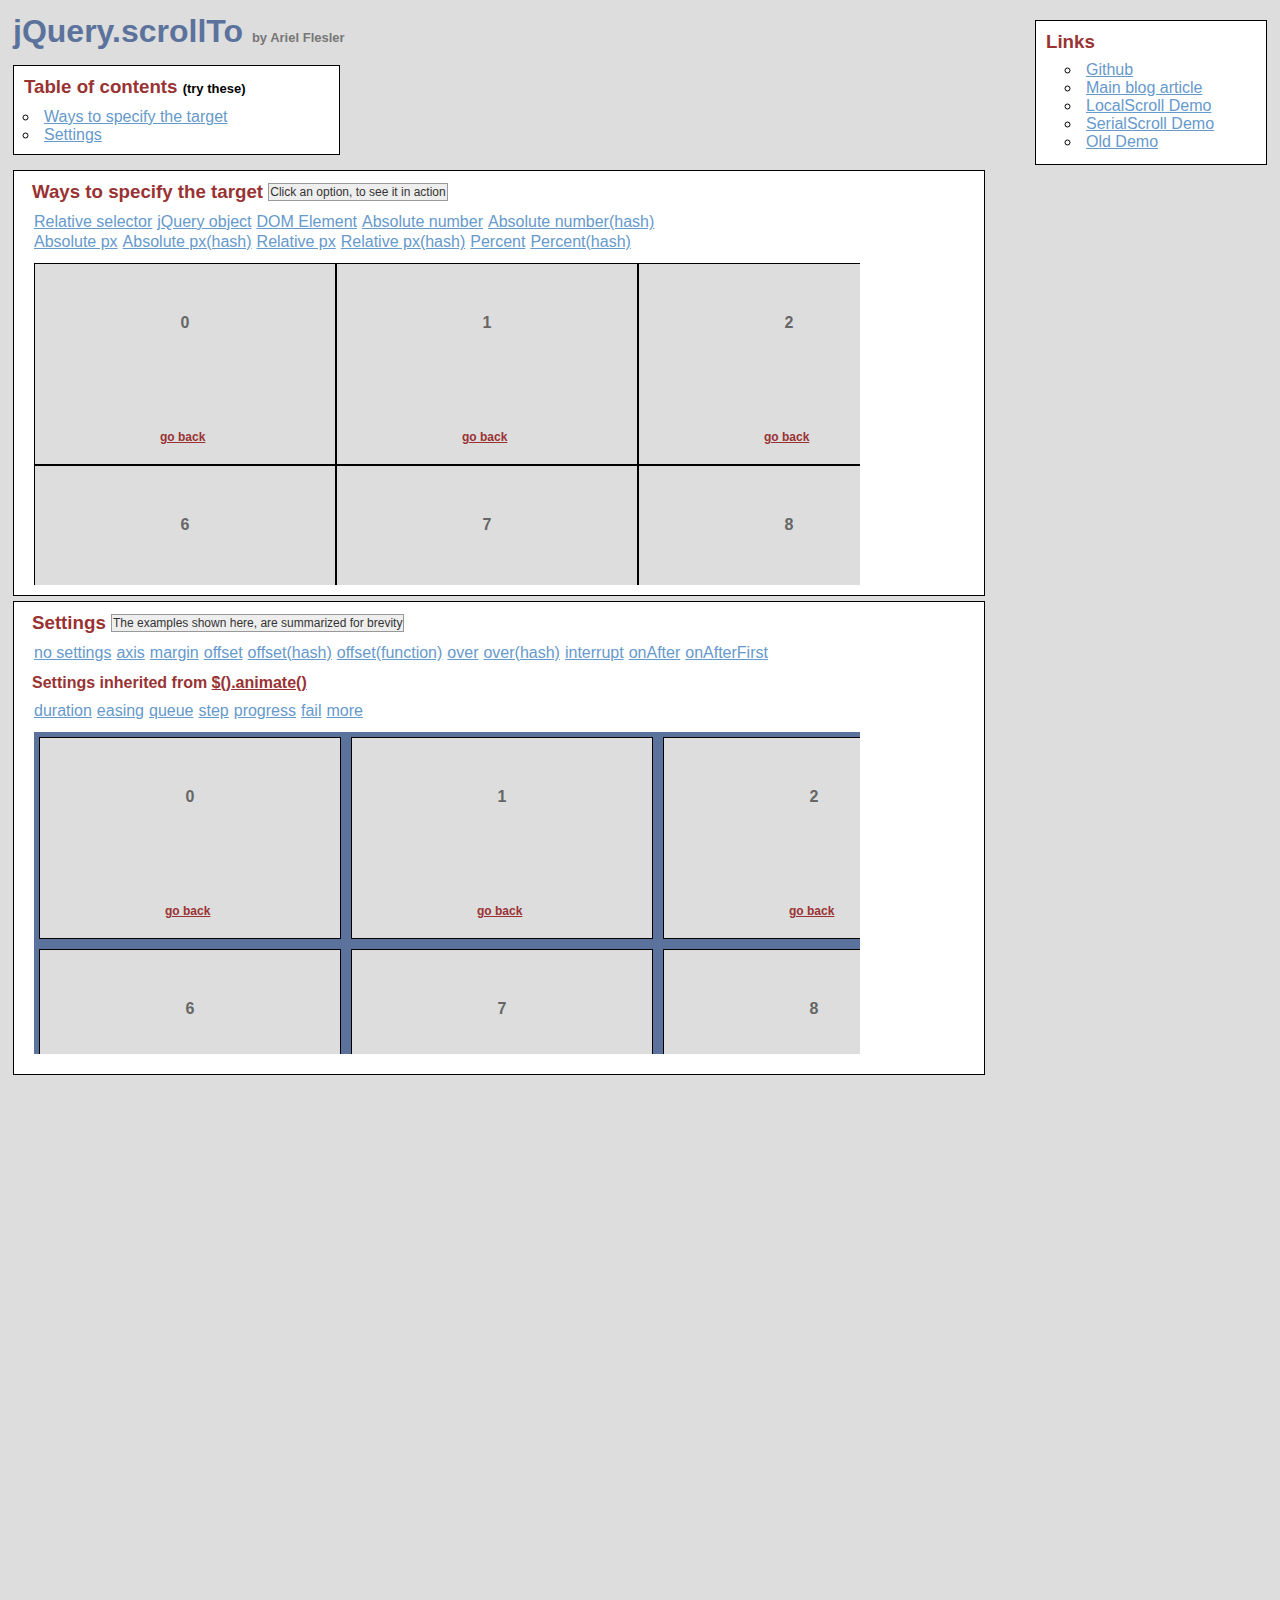
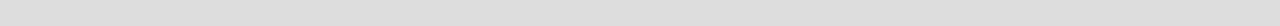
<file: Documentation/assets/plugins/jquery-scrollTo/demo/index.html>
<!DOCTYPE html PUBLIC "-//W3C//DTD XHTML 1.0 Transitional//EN" "http://www.w3.org/TR/xhtml1/DTD/xhtml1-transitional.dtd">
<html xmlns="http://www.w3.org/1999/xhtml">
<head>
	<meta http-equiv="Content-Type" content="text/html; charset=iso-8859-1" />
	<title>jQuery.scrollTo</title>
	<meta name="keywords" content="javascript, jquery, plugins, scroll, scrollTo, smooth, animation, to, effect, ariel, flesler, window, overflow, element, navigation, customizable" />
	<meta name="description" content="Demo of jQuery.scrollTo. Lightweight, cross-browser and highly customizable animated scrolling with jQuery, made by Ariel Flesler." />
	<meta name="robots" content="index,follow" />
	<link type="text/css" rel="stylesheet" href="css/style.css" />
	<script type="text/javascript" src="https://ajax.googleapis.com/ajax/libs/jquery/1.8.0/jquery.min.js"></script>
	<script type="text/javascript" src="../jquery.scrollTo.min.js"></script>
	<script type="text/javascript">
		jQuery(function( $ ){
			/**
			 * Demo binding and preparation, no need to read this part
			 */
				//borrowed from jQuery easing plugin
				//http://gsgd.co.uk/sandbox/jquery.easing.php
				$.easing.elasout = function(x, t, b, c, d) {
					var s=1.70158;var p=0;var a=c;
					if (t==0) return b;  if ((t/=d)==1) return b+c;  if (!p) p=d*.3;
					if (a < Math.abs(c)) { a=c; var s=p/4; }
					else var s = p/(2*Math.PI) * Math.asin (c/a);
					return a*Math.pow(2,-10*t) * Math.sin( (t*d-s)*(2*Math.PI)/p ) + c + b;
				};
				$('a.back').click(function() {
					$(this).parents('div.pane').scrollTo(0, 800, { queue:true });
					$(this).parents('div.section').find('span.message').text( this.title);
					return false;
				});
				//just for the example, to stop the click on the links.
				$('ul.links').click(function(e){
					var link = e.target;
					if (link.target === '_blank') {
						return;
					}
					e.preventDefault();
					link.blur();
					if (link.title) {
						$(this).parent().find('span.message').text(link.title);
					}
				});
			
			// This one is important, many browsers don't reset scroll on refreshes
			// Reset all scrollable panes to (0,0)
			$('div.pane').scrollTo(0);
			// Reset the screen to (0,0)
			$.scrollTo(0);
			
			// TOC, shows how to scroll the whole window
			$('#toc a').click(function() {//$.scrollTo works EXACTLY the same way, but scrolls the whole screen
				$.scrollTo(this.hash, 1500, { easing:'elasout' });
				$(this.hash).find('span.message').text(this.title);
				return false;
			});
			
			// Target examples bindings
			var $target = $('#pane-target');
			$('#target-examples a').click(function() {
				$target.stop(true);
			});

			$('#relative-selector').click(function() {
				$target.scrollTo('li:eq(7)', 800);
			});
			$('#jquery-object').click(function() {
				$target.scrollTo($('#pane-target li:eq(14)') , 800);
			});
			$('#dom-element').click(function() {
				$target.scrollTo(document.getElementById('twenty'), 800);
			});
			$('#absolute-number').click(function() {
				$target.scrollTo(150, 800);
			});
			$('#absolute-number-hash').click(function() {
				$target.scrollTo({ top:800, left:700}, 800);
			});
			$('#absolute-px').click(function() {
				$target.scrollTo('520px', 800);
			});
			$('#absolute-px-hash').click(function() {
				$target.scrollTo({top:'110px', left:'290px'}, 800);
			});
			$('#relative-px').click(function() {
				$target.scrollTo('+=100', 500);
			});
			$('#relative-px-hash').click(function() {				
				$target.scrollTo({top:'-=100px', left:'+=100'}, 500);
			});
			$('#percentage-px').click(function() {				
				$target.scrollTo('50%', 800);
			});
			$('#percentage-px-hash').click(function() {				
				$target.scrollTo({top:'50%', left:'20%'}, 800);
			});
			
			// Settings examples bindings, they will all scroll to the same place, with different settings
			var $settings = $('#pane-settings');
			$('#settings-examples a').click(function() {
				// before each animation, reset to (0,0), skip this.
				$settings.stop(true).scrollTo(0);
			});
			
			$('#settings-no').click(function() {
				$settings.scrollTo('li:eq(15)', 1000);
			});
			$('#settings-axis').click(function() {// only scroll horizontally
				$settings.scrollTo('li:eq(15)', 1000, { axis:'x' });
			});
			$('#settings-duration').click(function() {// it's the same as specifying it in the 2nd argument
				$settings.scrollTo('li:eq(15)', { duration: 3000 });
			});
			$('#settings-easing').click(function() {
				$settings.scrollTo('li:eq(15)', 2500, { easing:'elasout' });
			});
			$('#settings-margin').click(function() {//scroll to the "outer" position of the element
				$settings.scrollTo('li:eq(15)', 1000, { margin:true });
			});
			$('#settings-offset').click(function() {//same as { top:-50, left:-50 }
				$settings.scrollTo('li:eq(15)', 1000, { offset:-50 });
			});
			$('#settings-offset-hash').click(function() {
				$settings.scrollTo('li:eq(15)', 1000, { offset:{ top:-5, left:-30 } });
			});
			$('#settings-offset-function').click(function() {
				$settings.scrollTo('li:eq(15)', 1000, {offset: function() { return {top:-30, left:-5}; }});
			});
			$('#settings-over').click(function() {//same as { top:-50, left:-50 }
				$settings.scrollTo('li:eq(15)', 1000, { over:0.5 });
			});
			$('#settings-over-hash').click(function() {
				$settings.scrollTo('li:eq(15)', 1000, { over:{ top:0.2, left:-0.5 } });
			});
			$('#settings-interrupt').click(function() {
				$settings.scrollTo('li:eq(15)', 10000, { interrupt:true });
			});
			$('#settings-queue').click(function() {//in this case, having 'axis' as 'xy' or 'yx' matters.
				$settings.scrollTo('li:eq(15)', 2000, { queue:true });
			});
			$('#settings-onAfter').click(function() {
				$settings.scrollTo('li:eq(15)', 2000, { 
					onAfter:function() {
						$('#settings-message').text('Got there!');
					}
				});
			});
			$('#settings-onAfterFirst').click(function() {//onAfterFirst exists only when queuing
				$settings.scrollTo('li:eq(15)', 1600, { 
					queue:true,
					onAfterFirst:function() {
						$('#settings-message').text('Got there horizontally!');
					},
					onAfter:function() {
						$('#settings-message').text('Got there vertically!');
					}
				});
			});
			$('#settings-step').click(function() {
				$settings.scrollTo('li:eq(15)', 2000, {step:function(now) {
					$('#settings-message').text(now.toFixed(2));
				}});
			});
			$('#settings-progress').click(function() {
				$settings.scrollTo('li:eq(15)', 2000, {progress:function(_, now) {
					$('#settings-message').text(Math.round(now*100) + '%');
				}});
			});
			$('#settings-fail').click(function() {
				$settings.scrollTo('li:eq(15)', 10000, {interrupt:true, fail:function() {
					$('#settings-message').text('Scroll interrupted!');
				}});
			});
		});
	</script>
</head>
<body>
	<h1>jQuery.scrollTo&nbsp;<strong>by Ariel Flesler</strong></h1>
	
	<div id="toc" class="part">
		<h3>Table of contents&nbsp;<strong>(try these)</strong></h3>
		<ul>
			<li><a title="$.scrollTo('#target-examples', 800, {easing:'elasout'});" href="#target-examples">Ways to specify the target</a></li>
			<li><a title="$.scrollTo('#settings-examples', 800, {easing:'elasout'});" href="#settings-examples">Settings</a></li>
		</ul>
	</div>
	
	<div id="links" class="part">
		<h3>Links</h3>
		<ul>
			<li><a target="_blank" href="https://github.com/flesler/jquery.scrollTo">Github</a></li>
			<li><a target="_blank" href="http://flesler.blogspot.com/2007/10/jqueryscrollto.html">Main blog article</a></li>
			<li><a target="_blank" href="http://demos.flesler.com/jquery/localScroll/">LocalScroll Demo</a></li>
			<li><a target="_blank" href="http://demos.flesler.com/jquery/serialScroll/">SerialScroll Demo</a></li>
			<li><a target="_blank" href="index.old.html">Old Demo</a></li>
		</ul>
	</div>
	<div id="target-examples" class="section part">
		<h3>Ways to specify the target&nbsp;<span id="target-message" class="message">Click an option, to see it in action</span></h3>
		<ul class="links">
			<li><a title="$(...).scrollTo('li:eq(7)', 800);" id="relative-selector" href="#">Relative selector</a></li>
			<li><a title="$(...).scrollTo($('div li:eq(14)'), 800);" id="jquery-object" href="#">jQuery object</a></li>
			<li><a title="$(...).scrollTo(document.getElementById('twenty'), 800);" id="dom-element" href="#">DOM Element</a></li>
			<li><a title="$(...).scrollTo(150, 800);" id="absolute-number" href="#">Absolute number</a></li>
			<li><a title="$(...).scrollTo({ top:800, left:700}, 800);" id="absolute-number-hash" href="#">Absolute number(hash)</a></li>
		</ul>
		<ul class="links">
			<li><a title="$(...).scrollTo('520px', 800);" id="absolute-px" href="#">Absolute px</a></li>
			<li><a title="$(...).scrollTo({top:'110px', left:'290px'}, 800);" id="absolute-px-hash" href="#">Absolute px(hash)</a></li>
			<li><a title="$(...).scrollTo('+=100px', 800);" id="relative-px" href="#">Relative px</a></li>
			<li><a title="$(...).scrollTo({top:'-=100px', left:'+=100'}, 800);" id="relative-px-hash" href="#">Relative px(hash)</a></li>
			<li><a title="$(...).scrollTo('50%', 800);" id="percentage-px" href="#">Percent</a></li>
			<li><a title="$(...).scrollTo({top:'50%', left:'20%'}, 800);" id="percentage-px-hash" href="#">Percent(hash)</a></li>
		</ul>
		<div id="pane-target" class="pane">
			<ul class="elements" style="height:1011px; width:1820px;">
				<li><p>0</p><a href="#" title="$(...).scrollTo(0, 800, {queue:true});" class="back">go back</a></li><li><p>1</p><a href="#" title="$(...).scrollTo(0, 800, {queue:true});" class="back">go back</a></li><li><p>2</p><a href="#" title="$(...).scrollTo(0, 800, {queue:true});" class="back">go back</a></li><li><p>3</p><a href="#" title="$(...).scrollTo(0, 800, {queue:true});" class="back">go back</a></li><li><p>4</p><a href="#" title="$(...).scrollTo(0, 800, {queue:true});" class="back">go back</a></li><li><p>5</p><a href="#" title="$(...).scrollTo(0, 800, {queue:true});" class="back">go back</a></li><li><p>6</p><a href="#" title="$(...).scrollTo(0, 800, {queue:true});" class="back">go back</a></li><li><p>7</p><a href="#" title="$(...).scrollTo(0, 800, {queue:true});" class="back">go back</a></li><li><p>8</p><a href="#" title="$(...).scrollTo(0, 800, {queue:true});" class="back">go back</a></li><li><p>9</p><a href="#" title="$(...).scrollTo(0, 800, {queue:true});" class="back">go back</a></li><li><p>10</p><a href="#" title="$(...).scrollTo(0, 800, {queue:true});" class="back">go back</a></li><li><p>11</p><a href="#" title="$(...).scrollTo(0, 800, {queue:true});" class="back">go back</a></li><li><p>12</p><a href="#" title="$(...).scrollTo(0, 800, {queue:true});" class="back">go back</a></li><li><p>13</p><a href="#" title="$(...).scrollTo(0, 800, {queue:true});" class="back">go back</a></li><li><p>14</p><a href="#" title="$(...).scrollTo(0, 800, {queue:true});" class="back">go back</a></li><li><p>15</p><a href="#" title="$(...).scrollTo(0, 800, {queue:true});" class="back">go back</a></li><li><p>16</p><a href="#" title="$(...).scrollTo(0, 800, {queue:true});" class="back">go back</a></li><li><p>17</p><a href="#" title="$(...).scrollTo(0, 800, {queue:true});" class="back">go back</a></li><li><p>18</p><a href="#" title="$(...).scrollTo(0, 800, {queue:true});" class="back">go back</a></li><li><p>19</p><a href="#" title="$(...).scrollTo(0, 800, {queue:true});" class="back">go back</a></li><li id="twenty"><p>20</p><a href="#" title="$(...).scrollTo(0, 800, {queue:true});" class="back">go back</a></li><li><p>21</p><a href="#" title="$(...).scrollTo(0, 800, {queue:true});" class="back">go back</a></li><li><p>22</p><a href="#" title="$(...).scrollTo(0, 800, {queue:true});" class="back">go back</a></li><li><p>23</p><a href="#" title="$(...).scrollTo(0, 800, {queue:true});" class="back">go back</a></li><li><p>24</p><a href="#" title="$(...).scrollTo(0, 800, {queue:true});" class="back">go back</a></li><li><p>25</p><a href="#" title="$(...).scrollTo(0, 800, {queue:true});" class="back">go back</a></li><li><p>26</p><a href="#" title="$(...).scrollTo(0, 800, {queue:true});" class="back">go back</a></li><li><p>27</p><a href="#" title="$(...).scrollTo(0, 800, {queue:true});" class="back">go back</a></li><li><p>28</p><a href="#" title="$(...).scrollTo(0, 800, {queue:true});" class="back">go back</a></li><li><p>29</p><a href="#" title="$(...).scrollTo(0, 800, {queue:true});" class="back">go back</a></li>
			</ul>
		</div>
	</div>
	<div id="settings-examples" class="section part">
		<h3>Settings&nbsp;<span id="settings-message" class="message">The examples shown here, are summarized for brevity</span></h3>
		<ul class="links">
			<li><a title="$(...).scrollTo('li:eq(15)', 1000);" id="settings-no" href="#">no settings</a></li>
			<li><a title="$(...).scrollTo('li:eq(15)', 1000, {axis:'x'});//only scroll on this axis (can be x, y, xy or yx)" id="settings-axis" href="#">axis</a></li>
			<li><a title="$(...).scrollTo('li:eq(15)', 1000, {margin:true});//deduct the margin and border from the final position" id="settings-margin" href="#">margin</a></li>
			<li><a title="$(...).scrollTo('li:eq(15)', 1000, {offset:-50});//add or deduct from the final position" id="settings-offset" href="#">offset</a></li>
			<li><a title="$(...).scrollTo('li:eq(15)', 1000, {offset: {top:-5, left:-30} });" id="settings-offset-hash" href="#">offset(hash)</a></li>
			<li><a title="$(...).scrollTo('li:eq(15)', 1000, {offset: function() { return {top:-30, left:-5}; }});" id="settings-offset-function" href="#">offset(function)</a></li>
			<li><a title="$(...).scrollTo('li:eq(15)', 1000, {over:0.5});//add or deduct a fraction of its height/width" id="settings-over" href="#">over</a></li>
			<li><a title="$(...).scrollTo('li:eq(15)', 1000, {over:{top:0.2, left:-0.5});" id="settings-over-hash" href="#">over(hash)</a></li>
			<li><a title="Scroll manually to interrupt the animation" id="settings-interrupt" href="#">interrupt</a></li>
			<li><a title="$(...).scrollTo('li:eq(15)', 1600, {onAfter:function() { } });//called after the scrolling ends" id="settings-onAfter" href="#">onAfter</a></li>
			<li><a title="$(...).scrollTo('li:eq(15)', 1600, {queue:true, onAfterFirst:function() { } });//called after the first axis scrolled" id="settings-onAfterFirst" href="#">onAfterFirst</a></li>
		</ul>
		<h4>Settings inherited from <a href="http://api.jquery.com/animate/#animate-properties-options" target="_blank">$().animate()</a></h4>
		<ul class="links">
			<li><a title="$(...).scrollTo('li:eq(15)', {duration:3000});//another way of calling the plugin" id="settings-duration" href="#">duration</a></li>
			<li><a title="$(...).scrollTo('li:eq(15)', 2500, {easing:'elasout'});//specify an easing equation" id="settings-easing" href="#">easing</a></li>
			<li><a title="$(...).scrollTo('li:eq(15)', 1600, {queue:true});//scroll one axis, then the other" id="settings-queue" href="#">queue</a></li>
			<li><a title="$(...).scrollTo('li:eq(15)', 2500, {step:function() { }'});//specify a step function" id="settings-step" href="#">step</a></li>
			<li><a title="$(...).scrollTo('li:eq(15)', 2500, {progress:function() { }'});//specify a progress function" id="settings-progress" href="#">progress</a></li>
			<li><a title="Scroll manually to interrupt and trigger the callback" id="settings-fail" href="#">fail</a></li>
			<li><a href="http://api.jquery.com/animate/#animate-properties-options" target="_blank">more</a></li>
		</ul>
		<div id="pane-settings" class="pane">
			<ul class="elements" style="height:1062px;width:1877px;">
				<li><p>0</p><a href="#" title="$(...).scrollTo(0, 800, {queue:true});" class="back">go back</a></li><li><p>1</p><a href="#" title="$(...).scrollTo(0, 800, {queue:true});" class="back">go back</a></li><li><p>2</p><a href="#" title="$(...).scrollTo(0, 800, {queue:true});" class="back">go back</a></li><li><p>3</p><a href="#" title="$(...).scrollTo(0, 800, {queue:true});" class="back">go back</a></li><li><p>4</p><a href="#" title="$(...).scrollTo(0, 800, {queue:true});" class="back">go back</a></li><li><p>5</p><a href="#" title="$(...).scrollTo(0, 800, {queue:true});" class="back">go back</a></li><li><p>6</p><a href="#" title="$(...).scrollTo(0, 800, {queue:true});" class="back">go back</a></li><li><p>7</p><a href="#" title="$(...).scrollTo(0, 800, {queue:true});" class="back">go back</a></li><li><p>8</p><a href="#" title="$(...).scrollTo(0, 800, {queue:true});" class="back">go back</a></li><li><p>9</p><a href="#" title="$(...).scrollTo(0, 800, {queue:true});" class="back">go back</a></li><li><p>10</p><a href="#" title="$(...).scrollTo(0, 800, {queue:true});" class="back">go back</a></li><li><p>11</p><a href="#" title="$(...).scrollTo(0, 800, {queue:true});" class="back">go back</a></li><li><p>12</p><a href="#" title="$(...).scrollTo(0, 800, {queue:true});" class="back">go back</a></li><li><p>13</p><a href="#" title="$(...).scrollTo(0, 800, {queue:true});" class="back">go back</a></li><li><p>14</p><a href="#" title="$(...).scrollTo(0, 800, {queue:true});" class="back">go back</a></li><li><p>15</p><a href="#" title="$(...).scrollTo(0, 800, {queue:true});" class="back">go back</a></li><li><p>16</p><a href="#" title="$(...).scrollTo(0, 800, {queue:true});" class="back">go back</a></li><li><p>17</p><a href="#" title="$(...).scrollTo(0, 800, {queue:true});" class="back">go back</a></li><li><p>18</p><a href="#" title="$(...).scrollTo(0, 800, {queue:true});" class="back">go back</a></li><li><p>19</p><a href="#" title="$(...).scrollTo(0, 800, {queue:true});" class="back">go back</a></li><li><p>20</p><a href="#" title="$(...).scrollTo(0, 800, {queue:true});" class="back">go back</a></li><li><p>21</p><a href="#" title="$(...).scrollTo(0, 800, {queue:true});" class="back">go back</a></li><li><p>22</p><a href="#" title="$(...).scrollTo(0, 800, {queue:true});" class="back">go back</a></li><li><p>23</p><a href="#" title="$(...).scrollTo(0, 800, {queue:true});" class="back">go back</a></li><li><p>24</p><a href="#" title="$(...).scrollTo(0, 800, {queue:true});" class="back">go back</a></li><li><p>25</p><a href="#" title="$(...).scrollTo(0, 800, {queue:true});" class="back">go back</a></li><li><p>26</p><a href="#" title="$(...).scrollTo(0, 800, {queue:true});" class="back">go back</a></li><li><p>27</p><a href="#" title="$(...).scrollTo(0, 800, {queue:true});" class="back">go back</a></li><li><p>28</p><a href="#" title="$(...).scrollTo(0, 800, {queue:true});" class="back">go back</a></li><li><p>29</p><a href="#" title="$(...).scrollTo(0, 800, {queue:true});" class="back">go back</a></li>
			</ul>
		</div>
	</div>
</body>
</html>
</file>
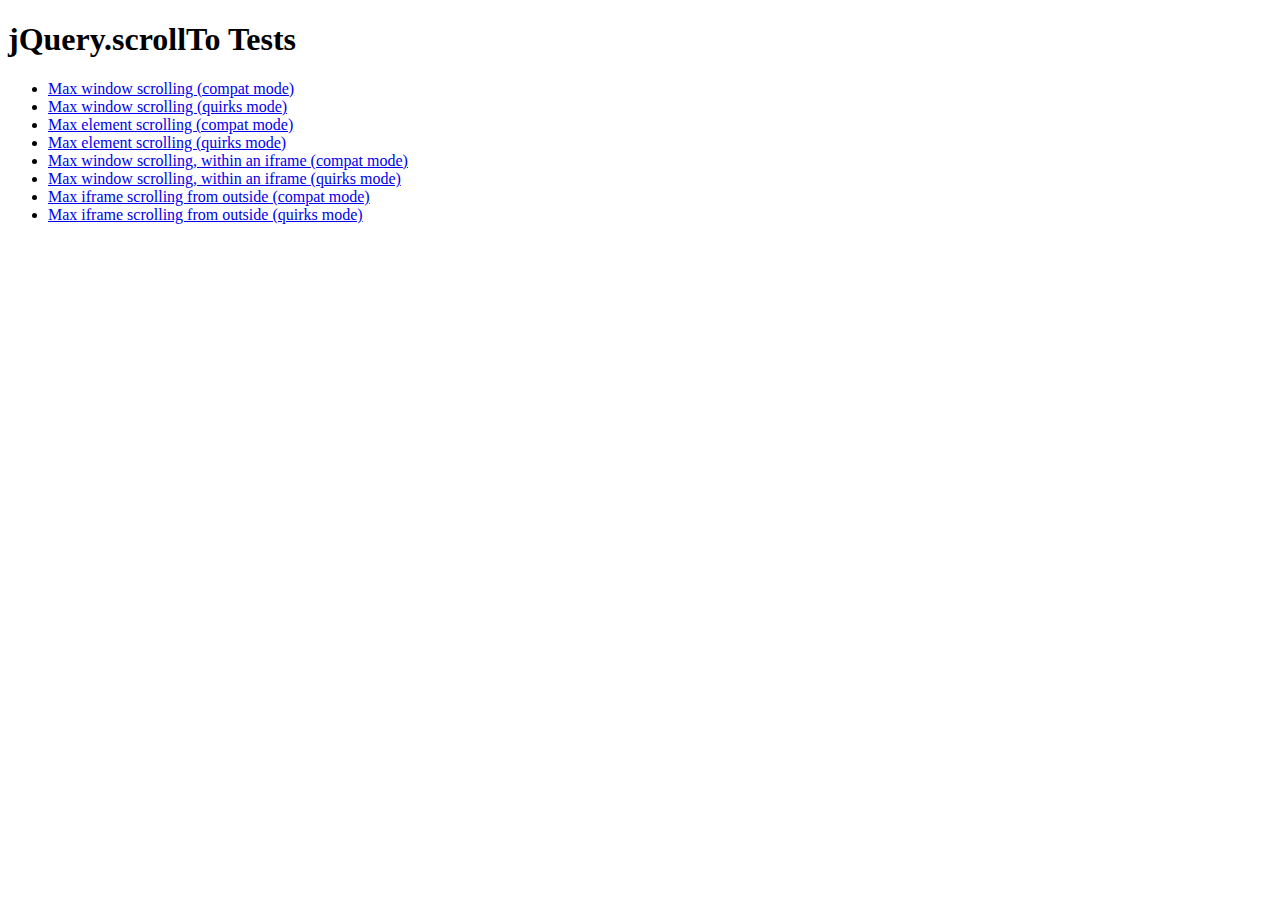
<file: Documentation/assets/plugins/jquery-scrollTo/tests/index.html>
<!DOCTYPE html PUBLIC "-//W3C//DTD XHTML 1.0 Transitional//EN" "http://www.w3.org/TR/xhtml1/DTD/xhtml1-transitional.dtd">
<html xmlns="http://www.w3.org/1999/xhtml">
<head>
	<meta http-equiv="Content-Type" content="text/html; charset=iso-8859-1" />
	<title>jQuery.scrollTo Tests</title>
	<meta name="keywords" content="javascript, jquery, plugins, scroll, scrollTo, smooth, animation, to, effect, ariel, flesler, window, overflow, element, navigation, customizable" />
	<meta name="description" content="Tests for jQuery ScrollTo. Made by Ariel Flesler." />
	<meta name="robots" content="index,follow" />
</head>
<body>
	<h1>jQuery.scrollTo Tests</h1>
	
	<ul>
		<li><a href="WinMaxY-compat.html">Max window scrolling (compat mode)</a></li>
		<li><a href="WinMaxY-quirks.html">Max window scrolling (quirks mode)</a></li>
		<li><a href="ElemMaxY-compat.html">Max element scrolling (compat mode)</a></li>
		<li><a href="ElemMaxY-quirks.html">Max element scrolling (quirks mode)</a></li>
		<li><a href="WinMaxY-with-iframe-compat.html">Max window scrolling, within an iframe (compat mode)</a></li>
		<li><a href="WinMaxY-with-iframe-quirks.html">Max window scrolling, within an iframe (quirks mode)</a></li>
		<li><a href="WinMaxY-to-iframe-compat.html">Max iframe scrolling from outside (compat mode)</a></li>
		<li><a href="WinMaxY-to-iframe-quirks.html">Max iframe scrolling from outside (quirks mode)</a></li>
	</ul>
</body>
</html>
</file>
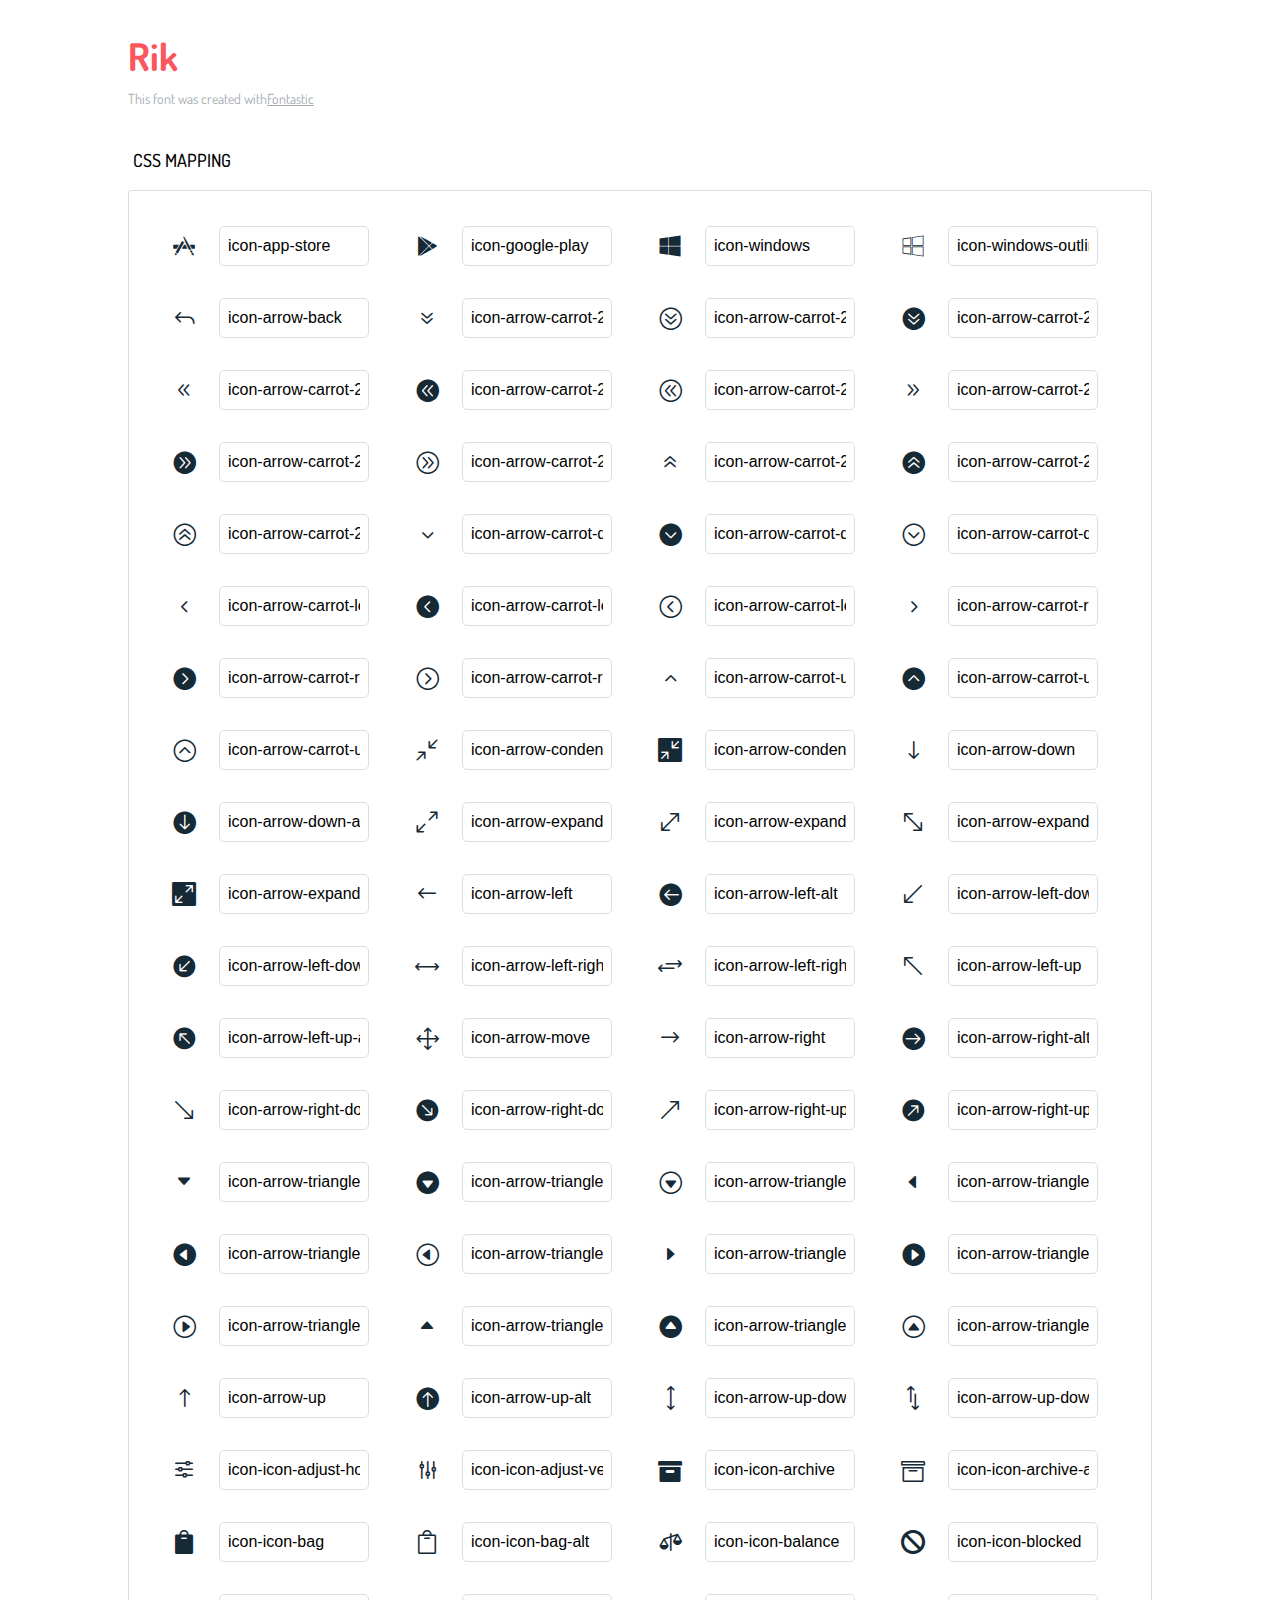
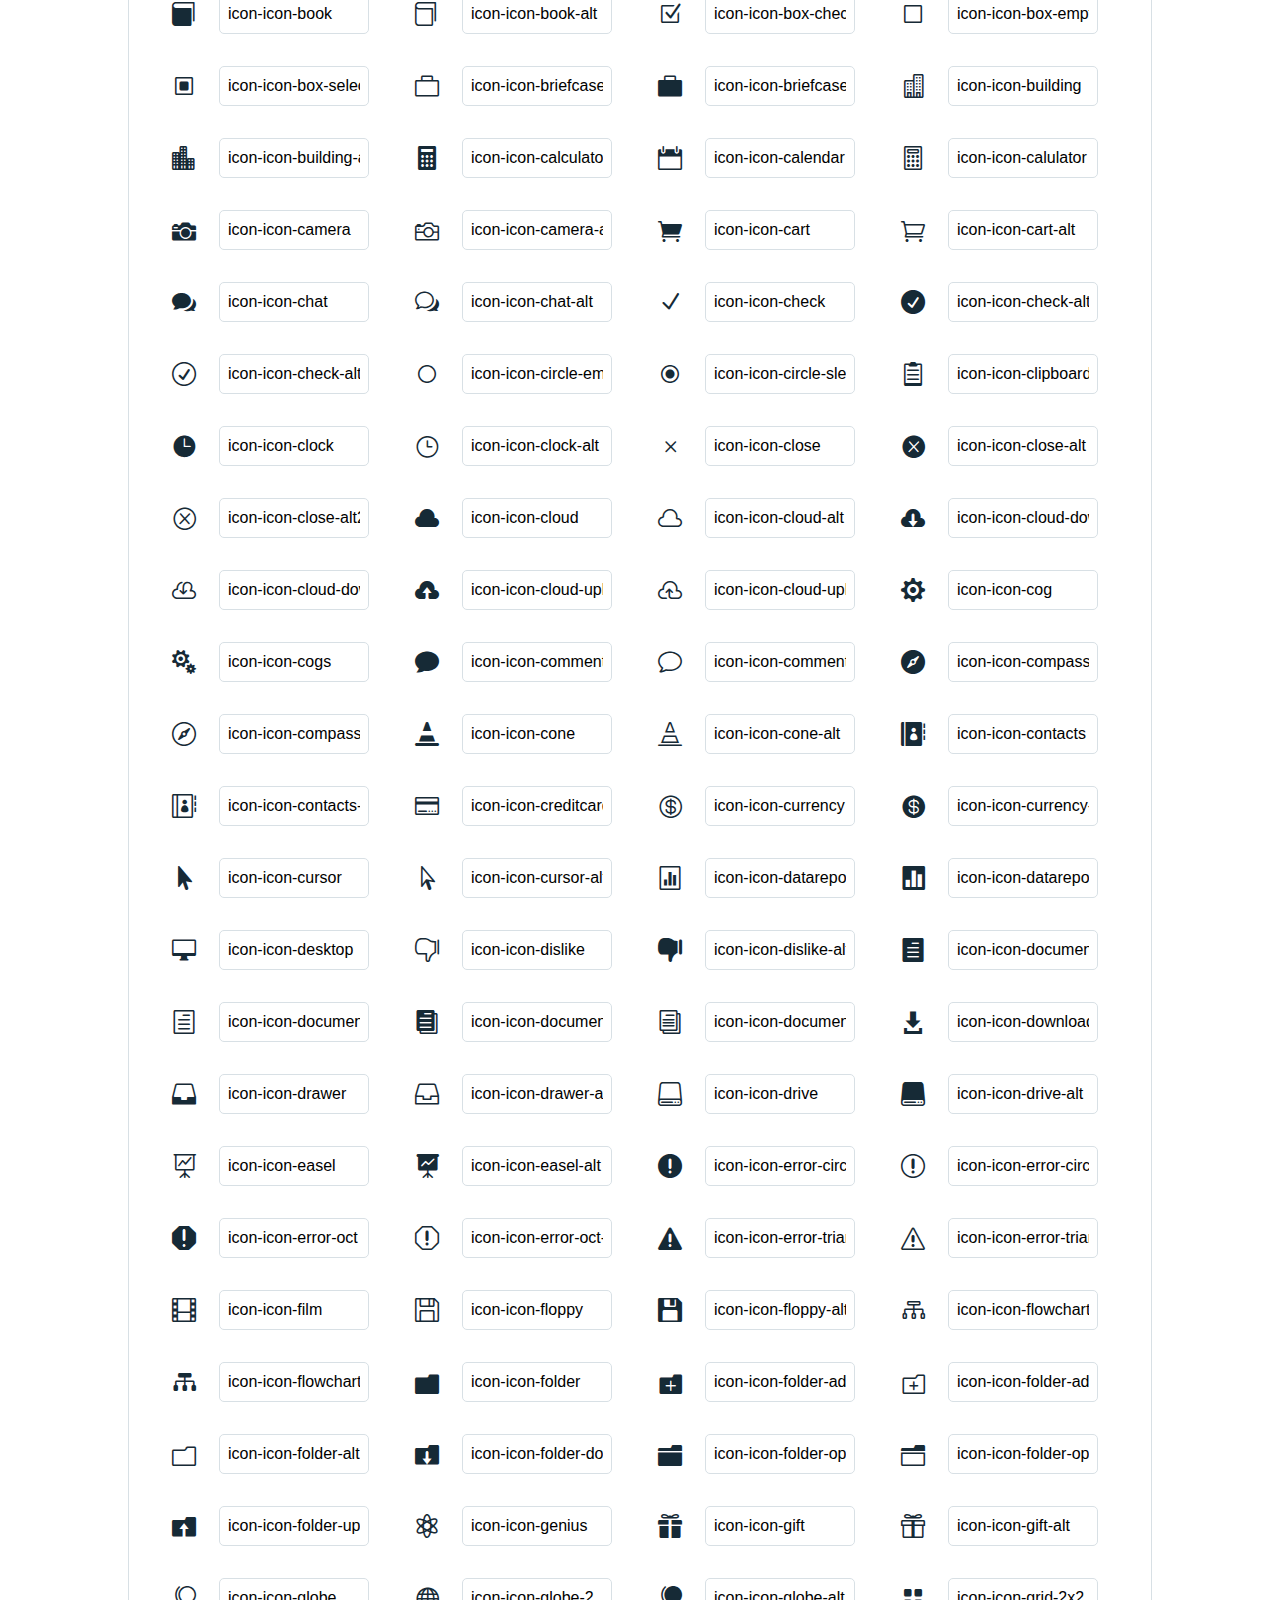
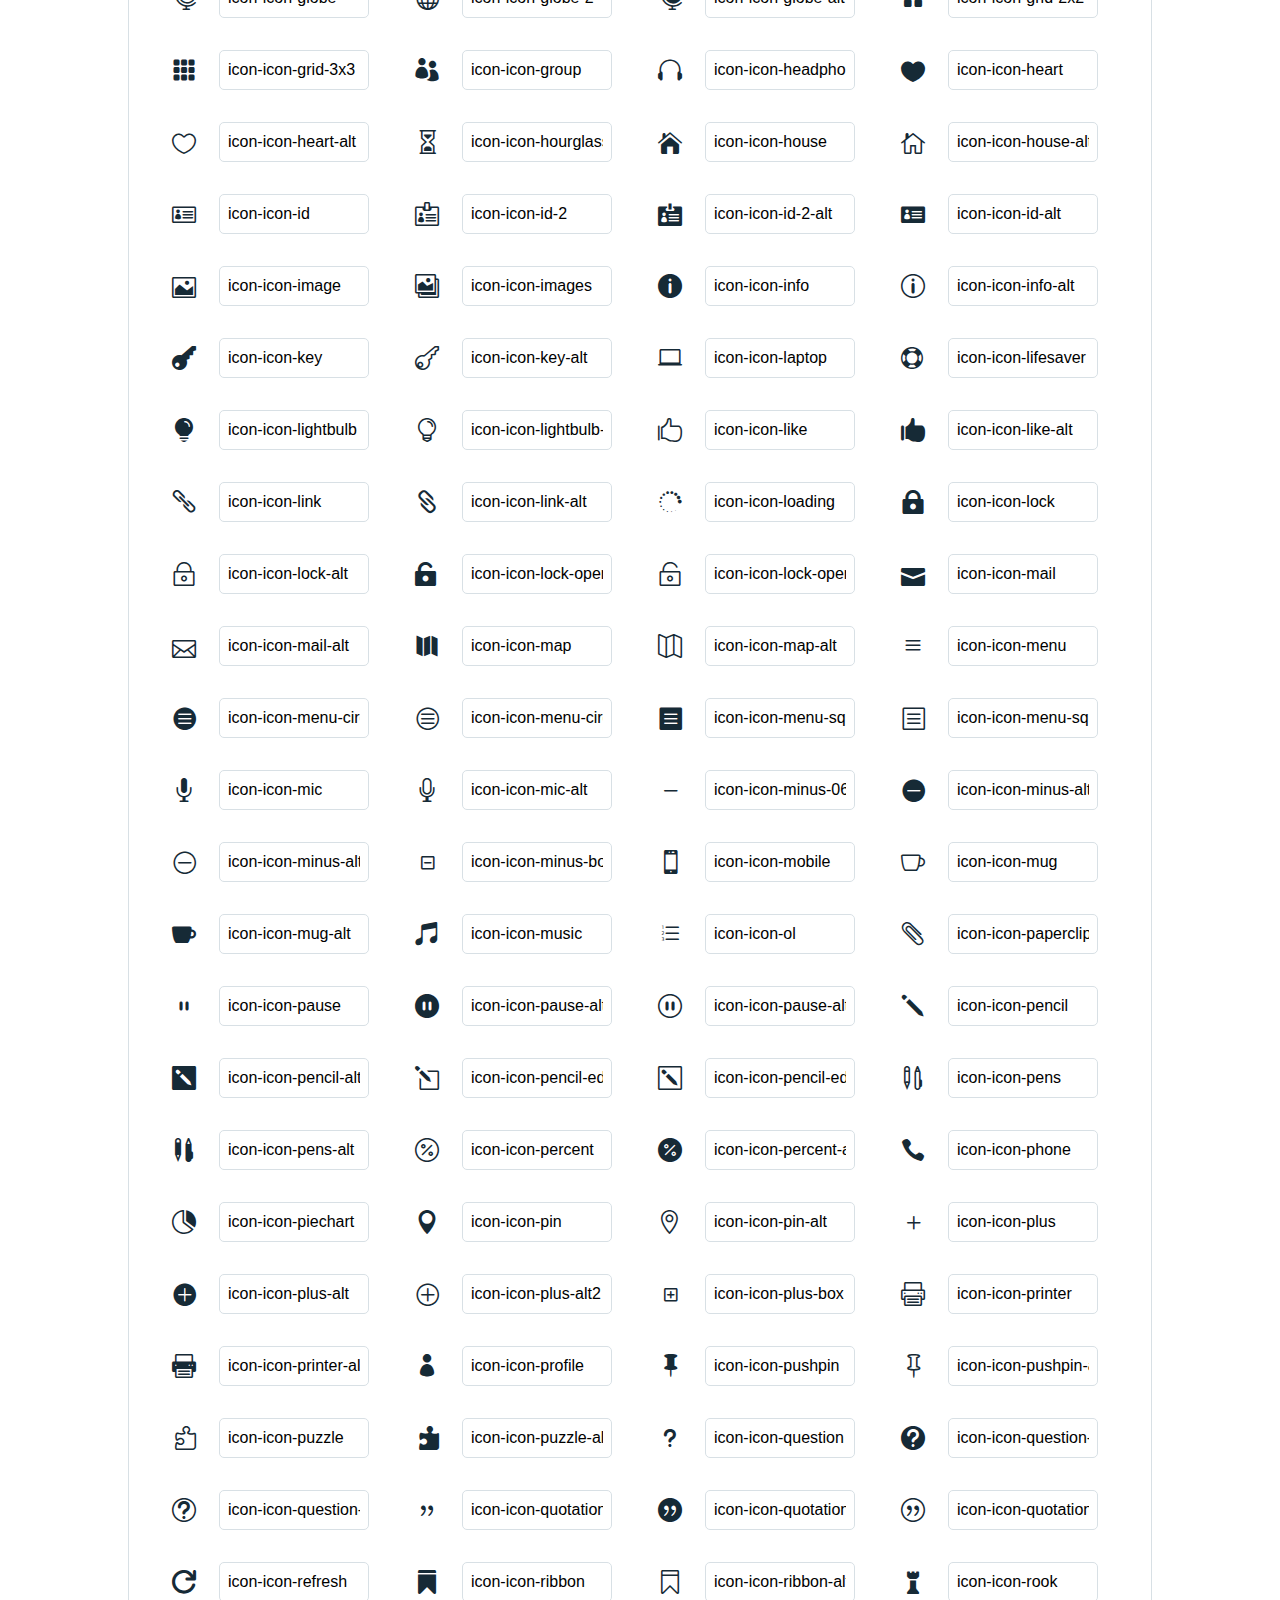
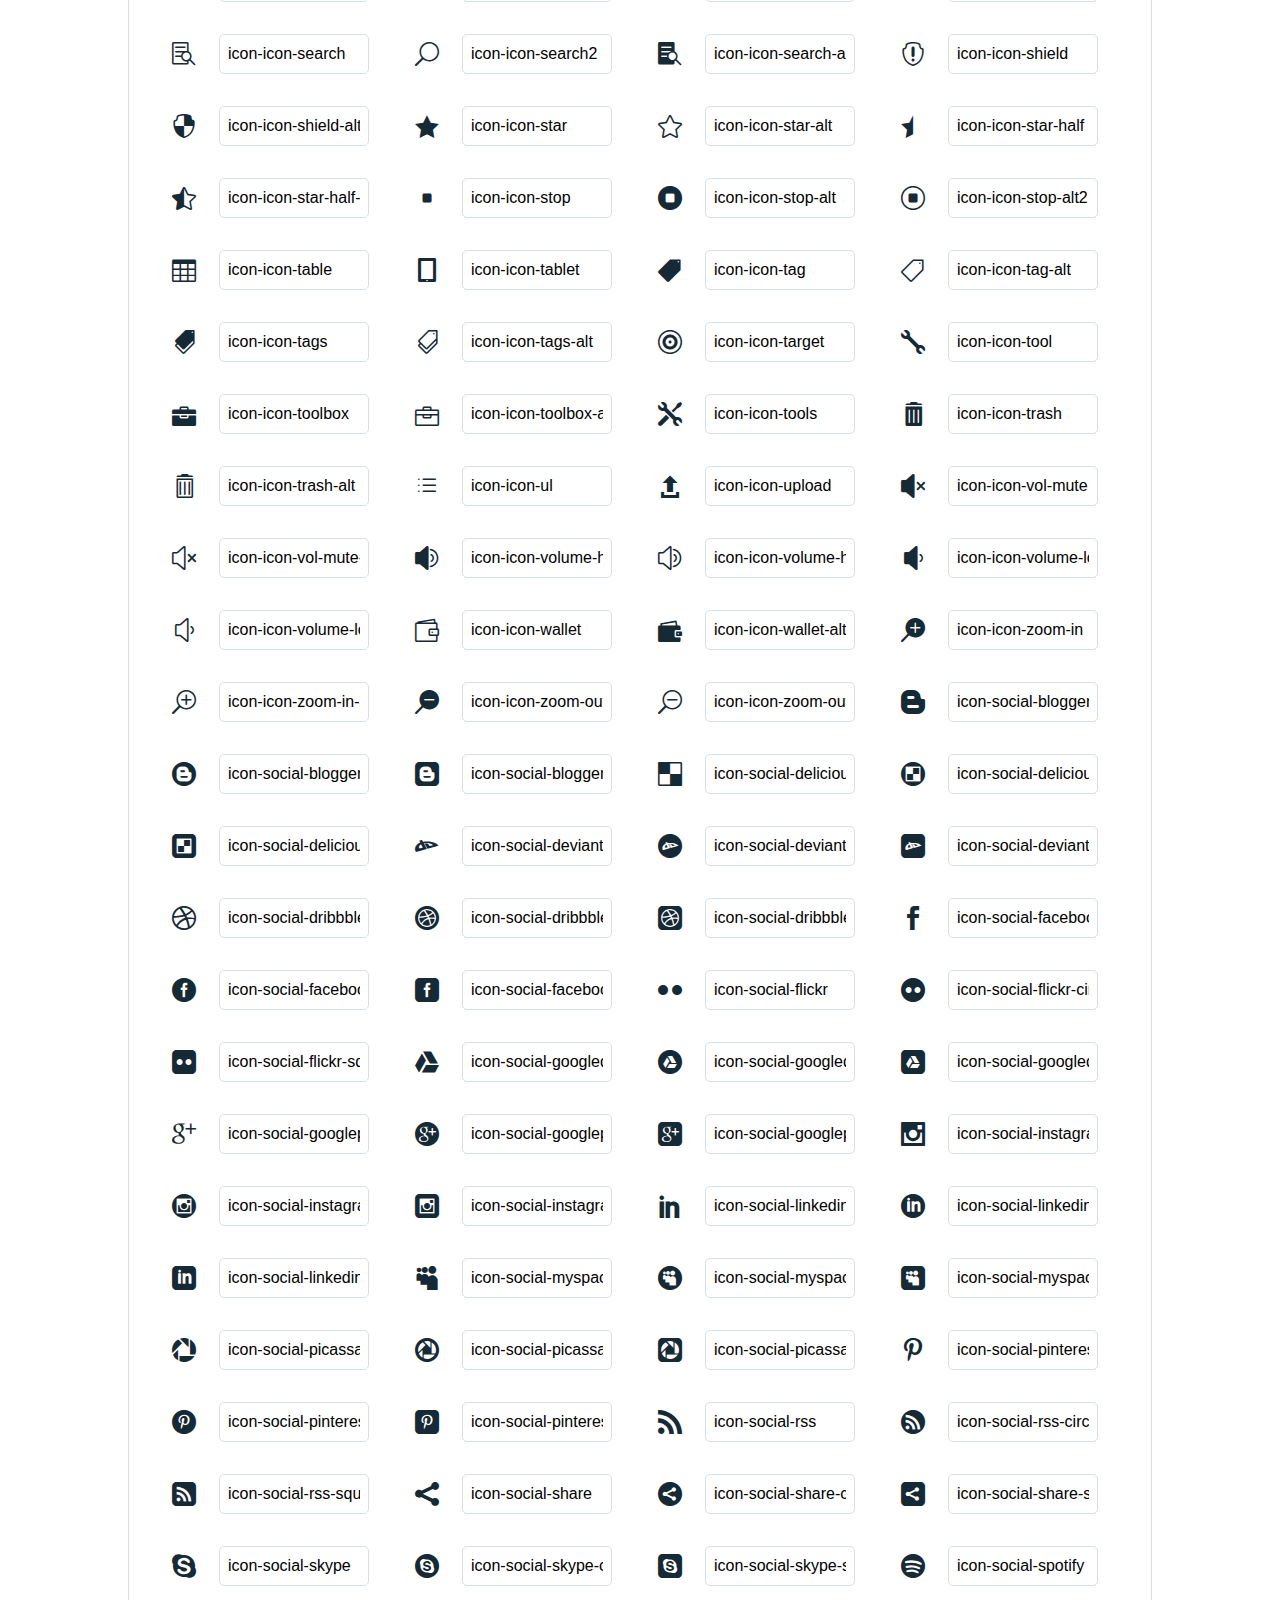
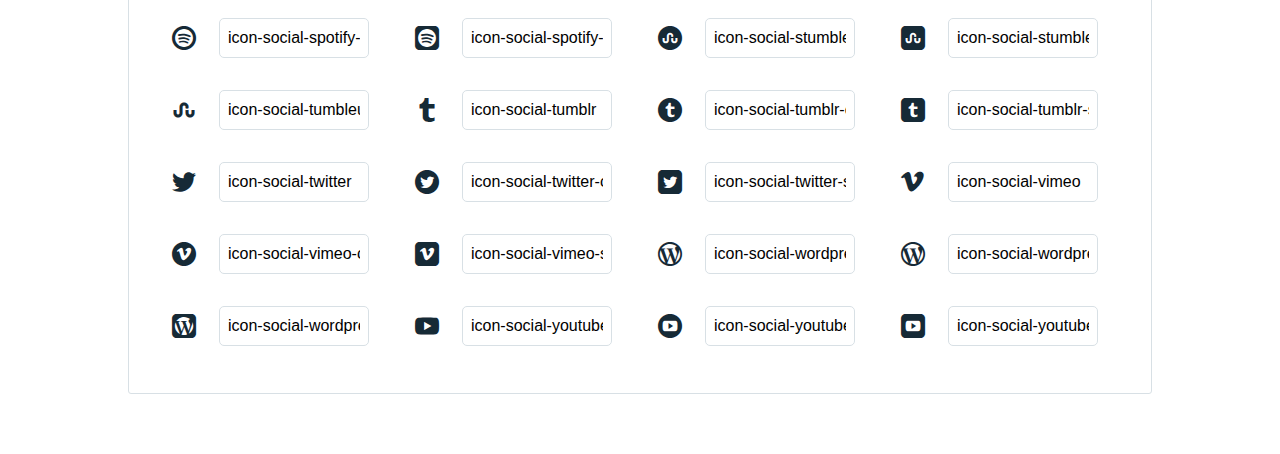
<file: icons/rik-icons/icons-reference.html>
<!DOCTYPE html>
<html lang="en">
  <head>
    <meta charset="utf-8">
    <meta http-equiv="X-UA-Compatible" content="IE=edge,chrome=1">
    <meta name="viewport" content="width=device-width,initial-scale=1">
    <title>Font Reference - Rik</title>
    <link href="http://fonts.googleapis.com/css?family=Dosis:400,500,700" rel="stylesheet" type="text/css">
    <link rel="stylesheet" href="styles.css">
    <style type="text/css">html,body,div,span,applet,object,iframe,h1,h2,h3,h4,h5,h6,p,blockquote,pre,a,abbr,acronym,address,big,cite,code,del,dfn,em,img,ins,kbd,q,s,samp,small,strike,strong,sub,sup,tt,var,dl,dt,dd,ol,ul,li,fieldset,form,label,legend,table,caption,tbody,tfoot,thead,tr,th,td{margin:0;padding:0;border:0;outline:0;font-weight:inherit;font-style:inherit;font-family:inherit;font-size:100%;vertical-align:baseline}body{line-height:1;color:#000;background:#fff}ol,ul{list-style:none}table{border-collapse:separate;border-spacing:0;vertical-align:middle}caption,th,td{text-align:left;font-weight:normal;vertical-align:middle}a img{border:none}*{-webkit-box-sizing:border-box;-moz-box-sizing:border-box;box-sizing:border-box}body{font-family:'Dosis','Tahoma',sans-serif}.container{margin:15px auto;width:80%}h1{margin:40px 0 20px;font-weight:700;font-size:38px;line-height:32px;color:#fb565e}h2{font-size:18px;padding:0 0 21px 5px;margin:45px 0 0 0;text-transform:uppercase;font-weight:500}.small{font-size:14px;color:#a5adb4;}.small a{color:#a5adb4;}.small a:hover{color:#fb565e}.glyphs.character-mapping{margin:0 0 20px 0;padding:20px 0 20px 30px;color:rgba(0,0,0,0.5);border:1px solid #d8e0e5;-webkit-border-radius:3px;border-radius:3px;}.glyphs.character-mapping li{margin:0 30px 20px 0;display:inline-block;width:90px}.glyphs.character-mapping .icon{margin:10px 0 10px 15px;padding:15px;position:relative;width:55px;height:55px;color:#162a36 !important;overflow:hidden;-webkit-border-radius:3px;border-radius:3px;font-size:32px;}.glyphs.character-mapping .icon svg{fill:#000}.glyphs.character-mapping input{margin:0;padding:5px 0;line-height:12px;font-size:12px;display:block;width:100%;border:1px solid #d8e0e5;-webkit-border-radius:5px;border-radius:5px;text-align:center;outline:0;}.glyphs.character-mapping input:focus{border:1px solid #fbde4a;-webkit-box-shadow:inset 0 0 3px #fbde4a;box-shadow:inset 0 0 3px #fbde4a}.glyphs.character-mapping input:hover{-webkit-box-shadow:inset 0 0 3px #fbde4a;box-shadow:inset 0 0 3px #fbde4a}.glyphs.css-mapping{margin:0 0 60px 0;padding:30px 0 20px 30px;color:rgba(0,0,0,0.5);border:1px solid #d8e0e5;-webkit-border-radius:3px;border-radius:3px;}.glyphs.css-mapping li{margin:0 30px 20px 0;padding:0;display:inline-block;overflow:hidden}.glyphs.css-mapping .icon{margin:0;margin-right:10px;padding:13px;height:50px;width:50px;color:#162a36 !important;overflow:hidden;float:left;font-size:24px}.glyphs.css-mapping input{margin:0;margin-top:5px;padding:8px;line-height:16px;font-size:16px;display:block;width:150px;height:40px;border:1px solid #d8e0e5;-webkit-border-radius:5px;border-radius:5px;background:#fff;outline:0;float:right;}.glyphs.css-mapping input:focus{border:1px solid #fbde4a;-webkit-box-shadow:inset 0 0 3px #fbde4a;box-shadow:inset 0 0 3px #fbde4a}.glyphs.css-mapping input:hover{-webkit-box-shadow:inset 0 0 3px #fbde4a;box-shadow:inset 0 0 3px #fbde4a}</style>
  </head>
  <body>
    <div class="container">
      <h1>Rik</h1>
      <p class="small">This font was created with<a href="http://fontastic.me/">Fontastic</a></p>
      <h2>CSS mapping</h2>
      <ul class="glyphs css-mapping">
        <li>
          <div class="icon icon-app-store"></div>
          <input type="text" readonly="readonly" value="icon-
app-store">
        </li>
        <li>
          <div class="icon icon-google-play"></div>
          <input type="text" readonly="readonly" value="icon-
google-play">
        </li>
        <li>
          <div class="icon icon-windows"></div>
          <input type="text" readonly="readonly" value="icon-
windows">
        </li>
        <li>
          <div class="icon icon-windows-outline"></div>
          <input type="text" readonly="readonly" value="icon-
windows-outline">
        </li>
        <li>
          <div class="icon icon-arrow-back"></div>
          <input type="text" readonly="readonly" value="icon-
arrow-back">
        </li>
        <li>
          <div class="icon icon-arrow-carrot-2down"></div>
          <input type="text" readonly="readonly" value="icon-
arrow-carrot-2down">
        </li>
        <li>
          <div class="icon icon-arrow-carrot-2down-alt2"></div>
          <input type="text" readonly="readonly" value="icon-
arrow-carrot-2down-alt2">
        </li>
        <li>
          <div class="icon icon-arrow-carrot-2dwnn-alt"></div>
          <input type="text" readonly="readonly" value="icon-
arrow-carrot-2dwnn-alt">
        </li>
        <li>
          <div class="icon icon-arrow-carrot-2left"></div>
          <input type="text" readonly="readonly" value="icon-
arrow-carrot-2left">
        </li>
        <li>
          <div class="icon icon-arrow-carrot-2left-alt"></div>
          <input type="text" readonly="readonly" value="icon-
arrow-carrot-2left-alt">
        </li>
        <li>
          <div class="icon icon-arrow-carrot-2left-alt2"></div>
          <input type="text" readonly="readonly" value="icon-
arrow-carrot-2left-alt2">
        </li>
        <li>
          <div class="icon icon-arrow-carrot-2right"></div>
          <input type="text" readonly="readonly" value="icon-
arrow-carrot-2right">
        </li>
        <li>
          <div class="icon icon-arrow-carrot-2right-alt"></div>
          <input type="text" readonly="readonly" value="icon-
arrow-carrot-2right-alt">
        </li>
        <li>
          <div class="icon icon-arrow-carrot-2right-alt2"></div>
          <input type="text" readonly="readonly" value="icon-
arrow-carrot-2right-alt2">
        </li>
        <li>
          <div class="icon icon-arrow-carrot-2up"></div>
          <input type="text" readonly="readonly" value="icon-
arrow-carrot-2up">
        </li>
        <li>
          <div class="icon icon-arrow-carrot-2up-alt"></div>
          <input type="text" readonly="readonly" value="icon-
arrow-carrot-2up-alt">
        </li>
        <li>
          <div class="icon icon-arrow-carrot-2up-alt2"></div>
          <input type="text" readonly="readonly" value="icon-
arrow-carrot-2up-alt2">
        </li>
        <li>
          <div class="icon icon-arrow-carrot-down"></div>
          <input type="text" readonly="readonly" value="icon-
arrow-carrot-down">
        </li>
        <li>
          <div class="icon icon-arrow-carrot-down-alt"></div>
          <input type="text" readonly="readonly" value="icon-
arrow-carrot-down-alt">
        </li>
        <li>
          <div class="icon icon-arrow-carrot-down-alt2"></div>
          <input type="text" readonly="readonly" value="icon-
arrow-carrot-down-alt2">
        </li>
        <li>
          <div class="icon icon-arrow-carrot-left"></div>
          <input type="text" readonly="readonly" value="icon-
arrow-carrot-left">
        </li>
        <li>
          <div class="icon icon-arrow-carrot-left-alt"></div>
          <input type="text" readonly="readonly" value="icon-
arrow-carrot-left-alt">
        </li>
        <li>
          <div class="icon icon-arrow-carrot-left-alt2"></div>
          <input type="text" readonly="readonly" value="icon-
arrow-carrot-left-alt2">
        </li>
        <li>
          <div class="icon icon-arrow-carrot-right"></div>
          <input type="text" readonly="readonly" value="icon-
arrow-carrot-right">
        </li>
        <li>
          <div class="icon icon-arrow-carrot-right-alt"></div>
          <input type="text" readonly="readonly" value="icon-
arrow-carrot-right-alt">
        </li>
        <li>
          <div class="icon icon-arrow-carrot-right-alt2"></div>
          <input type="text" readonly="readonly" value="icon-
arrow-carrot-right-alt2">
        </li>
        <li>
          <div class="icon icon-arrow-carrot-up"></div>
          <input type="text" readonly="readonly" value="icon-
arrow-carrot-up">
        </li>
        <li>
          <div class="icon icon-arrow-carrot-up-alt"></div>
          <input type="text" readonly="readonly" value="icon-
arrow-carrot-up-alt">
        </li>
        <li>
          <div class="icon icon-arrow-carrot-up-alt2"></div>
          <input type="text" readonly="readonly" value="icon-
arrow-carrot-up-alt2">
        </li>
        <li>
          <div class="icon icon-arrow-condense"></div>
          <input type="text" readonly="readonly" value="icon-
arrow-condense">
        </li>
        <li>
          <div class="icon icon-arrow-condense-alt"></div>
          <input type="text" readonly="readonly" value="icon-
arrow-condense-alt">
        </li>
        <li>
          <div class="icon icon-arrow-down"></div>
          <input type="text" readonly="readonly" value="icon-
arrow-down">
        </li>
        <li>
          <div class="icon icon-arrow-down-alt"></div>
          <input type="text" readonly="readonly" value="icon-
arrow-down-alt">
        </li>
        <li>
          <div class="icon icon-arrow-expand"></div>
          <input type="text" readonly="readonly" value="icon-
arrow-expand">
        </li>
        <li>
          <div class="icon icon-arrow-expand-alt"></div>
          <input type="text" readonly="readonly" value="icon-
arrow-expand-alt">
        </li>
        <li>
          <div class="icon icon-arrow-expand-alt2"></div>
          <input type="text" readonly="readonly" value="icon-
arrow-expand-alt2">
        </li>
        <li>
          <div class="icon icon-arrow-expand-alt3"></div>
          <input type="text" readonly="readonly" value="icon-
arrow-expand-alt3">
        </li>
        <li>
          <div class="icon icon-arrow-left"></div>
          <input type="text" readonly="readonly" value="icon-
arrow-left">
        </li>
        <li>
          <div class="icon icon-arrow-left-alt"></div>
          <input type="text" readonly="readonly" value="icon-
arrow-left-alt">
        </li>
        <li>
          <div class="icon icon-arrow-left-down"></div>
          <input type="text" readonly="readonly" value="icon-
arrow-left-down">
        </li>
        <li>
          <div class="icon icon-arrow-left-down-alt"></div>
          <input type="text" readonly="readonly" value="icon-
arrow-left-down-alt">
        </li>
        <li>
          <div class="icon icon-arrow-left-right"></div>
          <input type="text" readonly="readonly" value="icon-
arrow-left-right">
        </li>
        <li>
          <div class="icon icon-arrow-left-right-alt"></div>
          <input type="text" readonly="readonly" value="icon-
arrow-left-right-alt">
        </li>
        <li>
          <div class="icon icon-arrow-left-up"></div>
          <input type="text" readonly="readonly" value="icon-
arrow-left-up">
        </li>
        <li>
          <div class="icon icon-arrow-left-up-alt"></div>
          <input type="text" readonly="readonly" value="icon-
arrow-left-up-alt">
        </li>
        <li>
          <div class="icon icon-arrow-move"></div>
          <input type="text" readonly="readonly" value="icon-
arrow-move">
        </li>
        <li>
          <div class="icon icon-arrow-right"></div>
          <input type="text" readonly="readonly" value="icon-
arrow-right">
        </li>
        <li>
          <div class="icon icon-arrow-right-alt"></div>
          <input type="text" readonly="readonly" value="icon-
arrow-right-alt">
        </li>
        <li>
          <div class="icon icon-arrow-right-down"></div>
          <input type="text" readonly="readonly" value="icon-
arrow-right-down">
        </li>
        <li>
          <div class="icon icon-arrow-right-down-alt"></div>
          <input type="text" readonly="readonly" value="icon-
arrow-right-down-alt">
        </li>
        <li>
          <div class="icon icon-arrow-right-up"></div>
          <input type="text" readonly="readonly" value="icon-
arrow-right-up">
        </li>
        <li>
          <div class="icon icon-arrow-right-up-alt"></div>
          <input type="text" readonly="readonly" value="icon-
arrow-right-up-alt">
        </li>
        <li>
          <div class="icon icon-arrow-triangle-down"></div>
          <input type="text" readonly="readonly" value="icon-
arrow-triangle-down">
        </li>
        <li>
          <div class="icon icon-arrow-triangle-down-alt"></div>
          <input type="text" readonly="readonly" value="icon-
arrow-triangle-down-alt">
        </li>
        <li>
          <div class="icon icon-arrow-triangle-down-alt2"></div>
          <input type="text" readonly="readonly" value="icon-
arrow-triangle-down-alt2">
        </li>
        <li>
          <div class="icon icon-arrow-triangle-left"></div>
          <input type="text" readonly="readonly" value="icon-
arrow-triangle-left">
        </li>
        <li>
          <div class="icon icon-arrow-triangle-left-alt"></div>
          <input type="text" readonly="readonly" value="icon-
arrow-triangle-left-alt">
        </li>
        <li>
          <div class="icon icon-arrow-triangle-left-alt2"></div>
          <input type="text" readonly="readonly" value="icon-
arrow-triangle-left-alt2">
        </li>
        <li>
          <div class="icon icon-arrow-triangle-right"></div>
          <input type="text" readonly="readonly" value="icon-
arrow-triangle-right">
        </li>
        <li>
          <div class="icon icon-arrow-triangle-right-alt"></div>
          <input type="text" readonly="readonly" value="icon-
arrow-triangle-right-alt">
        </li>
        <li>
          <div class="icon icon-arrow-triangle-right-alt2"></div>
          <input type="text" readonly="readonly" value="icon-
arrow-triangle-right-alt2">
        </li>
        <li>
          <div class="icon icon-arrow-triangle-up"></div>
          <input type="text" readonly="readonly" value="icon-
arrow-triangle-up">
        </li>
        <li>
          <div class="icon icon-arrow-triangle-up-alt"></div>
          <input type="text" readonly="readonly" value="icon-
arrow-triangle-up-alt">
        </li>
        <li>
          <div class="icon icon-arrow-triangle-up-alt2"></div>
          <input type="text" readonly="readonly" value="icon-
arrow-triangle-up-alt2">
        </li>
        <li>
          <div class="icon icon-arrow-up"></div>
          <input type="text" readonly="readonly" value="icon-
arrow-up">
        </li>
        <li>
          <div class="icon icon-arrow-up-alt"></div>
          <input type="text" readonly="readonly" value="icon-
arrow-up-alt">
        </li>
        <li>
          <div class="icon icon-arrow-up-down"></div>
          <input type="text" readonly="readonly" value="icon-
arrow-up-down">
        </li>
        <li>
          <div class="icon icon-arrow-up-down-alt"></div>
          <input type="text" readonly="readonly" value="icon-
arrow-up-down-alt">
        </li>
        <li>
          <div class="icon icon-icon-adjust-horiz"></div>
          <input type="text" readonly="readonly" value="icon-
icon-adjust-horiz">
        </li>
        <li>
          <div class="icon icon-icon-adjust-vert"></div>
          <input type="text" readonly="readonly" value="icon-
icon-adjust-vert">
        </li>
        <li>
          <div class="icon icon-icon-archive"></div>
          <input type="text" readonly="readonly" value="icon-
icon-archive">
        </li>
        <li>
          <div class="icon icon-icon-archive-alt"></div>
          <input type="text" readonly="readonly" value="icon-
icon-archive-alt">
        </li>
        <li>
          <div class="icon icon-icon-bag"></div>
          <input type="text" readonly="readonly" value="icon-
icon-bag">
        </li>
        <li>
          <div class="icon icon-icon-bag-alt"></div>
          <input type="text" readonly="readonly" value="icon-
icon-bag-alt">
        </li>
        <li>
          <div class="icon icon-icon-balance"></div>
          <input type="text" readonly="readonly" value="icon-
icon-balance">
        </li>
        <li>
          <div class="icon icon-icon-blocked"></div>
          <input type="text" readonly="readonly" value="icon-
icon-blocked">
        </li>
        <li>
          <div class="icon icon-icon-book"></div>
          <input type="text" readonly="readonly" value="icon-
icon-book">
        </li>
        <li>
          <div class="icon icon-icon-book-alt"></div>
          <input type="text" readonly="readonly" value="icon-
icon-book-alt">
        </li>
        <li>
          <div class="icon icon-icon-box-checked"></div>
          <input type="text" readonly="readonly" value="icon-
icon-box-checked">
        </li>
        <li>
          <div class="icon icon-icon-box-empty"></div>
          <input type="text" readonly="readonly" value="icon-
icon-box-empty">
        </li>
        <li>
          <div class="icon icon-icon-box-selected"></div>
          <input type="text" readonly="readonly" value="icon-
icon-box-selected">
        </li>
        <li>
          <div class="icon icon-icon-briefcase"></div>
          <input type="text" readonly="readonly" value="icon-
icon-briefcase">
        </li>
        <li>
          <div class="icon icon-icon-briefcase-alt"></div>
          <input type="text" readonly="readonly" value="icon-
icon-briefcase-alt">
        </li>
        <li>
          <div class="icon icon-icon-building"></div>
          <input type="text" readonly="readonly" value="icon-
icon-building">
        </li>
        <li>
          <div class="icon icon-icon-building-alt"></div>
          <input type="text" readonly="readonly" value="icon-
icon-building-alt">
        </li>
        <li>
          <div class="icon icon-icon-calculator-alt"></div>
          <input type="text" readonly="readonly" value="icon-
icon-calculator-alt">
        </li>
        <li>
          <div class="icon icon-icon-calendar"></div>
          <input type="text" readonly="readonly" value="icon-
icon-calendar">
        </li>
        <li>
          <div class="icon icon-icon-calulator"></div>
          <input type="text" readonly="readonly" value="icon-
icon-calulator">
        </li>
        <li>
          <div class="icon icon-icon-camera"></div>
          <input type="text" readonly="readonly" value="icon-
icon-camera">
        </li>
        <li>
          <div class="icon icon-icon-camera-alt"></div>
          <input type="text" readonly="readonly" value="icon-
icon-camera-alt">
        </li>
        <li>
          <div class="icon icon-icon-cart"></div>
          <input type="text" readonly="readonly" value="icon-
icon-cart">
        </li>
        <li>
          <div class="icon icon-icon-cart-alt"></div>
          <input type="text" readonly="readonly" value="icon-
icon-cart-alt">
        </li>
        <li>
          <div class="icon icon-icon-chat"></div>
          <input type="text" readonly="readonly" value="icon-
icon-chat">
        </li>
        <li>
          <div class="icon icon-icon-chat-alt"></div>
          <input type="text" readonly="readonly" value="icon-
icon-chat-alt">
        </li>
        <li>
          <div class="icon icon-icon-check"></div>
          <input type="text" readonly="readonly" value="icon-
icon-check">
        </li>
        <li>
          <div class="icon icon-icon-check-alt"></div>
          <input type="text" readonly="readonly" value="icon-
icon-check-alt">
        </li>
        <li>
          <div class="icon icon-icon-check-alt2"></div>
          <input type="text" readonly="readonly" value="icon-
icon-check-alt2">
        </li>
        <li>
          <div class="icon icon-icon-circle-empty"></div>
          <input type="text" readonly="readonly" value="icon-
icon-circle-empty">
        </li>
        <li>
          <div class="icon icon-icon-circle-slelected"></div>
          <input type="text" readonly="readonly" value="icon-
icon-circle-slelected">
        </li>
        <li>
          <div class="icon icon-icon-clipboard"></div>
          <input type="text" readonly="readonly" value="icon-
icon-clipboard">
        </li>
        <li>
          <div class="icon icon-icon-clock"></div>
          <input type="text" readonly="readonly" value="icon-
icon-clock">
        </li>
        <li>
          <div class="icon icon-icon-clock-alt"></div>
          <input type="text" readonly="readonly" value="icon-
icon-clock-alt">
        </li>
        <li>
          <div class="icon icon-icon-close"></div>
          <input type="text" readonly="readonly" value="icon-
icon-close">
        </li>
        <li>
          <div class="icon icon-icon-close-alt"></div>
          <input type="text" readonly="readonly" value="icon-
icon-close-alt">
        </li>
        <li>
          <div class="icon icon-icon-close-alt2"></div>
          <input type="text" readonly="readonly" value="icon-
icon-close-alt2">
        </li>
        <li>
          <div class="icon icon-icon-cloud"></div>
          <input type="text" readonly="readonly" value="icon-
icon-cloud">
        </li>
        <li>
          <div class="icon icon-icon-cloud-alt"></div>
          <input type="text" readonly="readonly" value="icon-
icon-cloud-alt">
        </li>
        <li>
          <div class="icon icon-icon-cloud-download"></div>
          <input type="text" readonly="readonly" value="icon-
icon-cloud-download">
        </li>
        <li>
          <div class="icon icon-icon-cloud-download-alt"></div>
          <input type="text" readonly="readonly" value="icon-
icon-cloud-download-alt">
        </li>
        <li>
          <div class="icon icon-icon-cloud-upload"></div>
          <input type="text" readonly="readonly" value="icon-
icon-cloud-upload">
        </li>
        <li>
          <div class="icon icon-icon-cloud-upload-alt"></div>
          <input type="text" readonly="readonly" value="icon-
icon-cloud-upload-alt">
        </li>
        <li>
          <div class="icon icon-icon-cog"></div>
          <input type="text" readonly="readonly" value="icon-
icon-cog">
        </li>
        <li>
          <div class="icon icon-icon-cogs"></div>
          <input type="text" readonly="readonly" value="icon-
icon-cogs">
        </li>
        <li>
          <div class="icon icon-icon-comment"></div>
          <input type="text" readonly="readonly" value="icon-
icon-comment">
        </li>
        <li>
          <div class="icon icon-icon-comment-alt"></div>
          <input type="text" readonly="readonly" value="icon-
icon-comment-alt">
        </li>
        <li>
          <div class="icon icon-icon-compass"></div>
          <input type="text" readonly="readonly" value="icon-
icon-compass">
        </li>
        <li>
          <div class="icon icon-icon-compass-alt"></div>
          <input type="text" readonly="readonly" value="icon-
icon-compass-alt">
        </li>
        <li>
          <div class="icon icon-icon-cone"></div>
          <input type="text" readonly="readonly" value="icon-
icon-cone">
        </li>
        <li>
          <div class="icon icon-icon-cone-alt"></div>
          <input type="text" readonly="readonly" value="icon-
icon-cone-alt">
        </li>
        <li>
          <div class="icon icon-icon-contacts"></div>
          <input type="text" readonly="readonly" value="icon-
icon-contacts">
        </li>
        <li>
          <div class="icon icon-icon-contacts-alt"></div>
          <input type="text" readonly="readonly" value="icon-
icon-contacts-alt">
        </li>
        <li>
          <div class="icon icon-icon-creditcard"></div>
          <input type="text" readonly="readonly" value="icon-
icon-creditcard">
        </li>
        <li>
          <div class="icon icon-icon-currency"></div>
          <input type="text" readonly="readonly" value="icon-
icon-currency">
        </li>
        <li>
          <div class="icon icon-icon-currency-alt"></div>
          <input type="text" readonly="readonly" value="icon-
icon-currency-alt">
        </li>
        <li>
          <div class="icon icon-icon-cursor"></div>
          <input type="text" readonly="readonly" value="icon-
icon-cursor">
        </li>
        <li>
          <div class="icon icon-icon-cursor-alt"></div>
          <input type="text" readonly="readonly" value="icon-
icon-cursor-alt">
        </li>
        <li>
          <div class="icon icon-icon-datareport"></div>
          <input type="text" readonly="readonly" value="icon-
icon-datareport">
        </li>
        <li>
          <div class="icon icon-icon-datareport-alt"></div>
          <input type="text" readonly="readonly" value="icon-
icon-datareport-alt">
        </li>
        <li>
          <div class="icon icon-icon-desktop"></div>
          <input type="text" readonly="readonly" value="icon-
icon-desktop">
        </li>
        <li>
          <div class="icon icon-icon-dislike"></div>
          <input type="text" readonly="readonly" value="icon-
icon-dislike">
        </li>
        <li>
          <div class="icon icon-icon-dislike-alt"></div>
          <input type="text" readonly="readonly" value="icon-
icon-dislike-alt">
        </li>
        <li>
          <div class="icon icon-icon-document"></div>
          <input type="text" readonly="readonly" value="icon-
icon-document">
        </li>
        <li>
          <div class="icon icon-icon-document-alt"></div>
          <input type="text" readonly="readonly" value="icon-
icon-document-alt">
        </li>
        <li>
          <div class="icon icon-icon-documents"></div>
          <input type="text" readonly="readonly" value="icon-
icon-documents">
        </li>
        <li>
          <div class="icon icon-icon-documents-alt"></div>
          <input type="text" readonly="readonly" value="icon-
icon-documents-alt">
        </li>
        <li>
          <div class="icon icon-icon-download"></div>
          <input type="text" readonly="readonly" value="icon-
icon-download">
        </li>
        <li>
          <div class="icon icon-icon-drawer"></div>
          <input type="text" readonly="readonly" value="icon-
icon-drawer">
        </li>
        <li>
          <div class="icon icon-icon-drawer-alt"></div>
          <input type="text" readonly="readonly" value="icon-
icon-drawer-alt">
        </li>
        <li>
          <div class="icon icon-icon-drive"></div>
          <input type="text" readonly="readonly" value="icon-
icon-drive">
        </li>
        <li>
          <div class="icon icon-icon-drive-alt"></div>
          <input type="text" readonly="readonly" value="icon-
icon-drive-alt">
        </li>
        <li>
          <div class="icon icon-icon-easel"></div>
          <input type="text" readonly="readonly" value="icon-
icon-easel">
        </li>
        <li>
          <div class="icon icon-icon-easel-alt"></div>
          <input type="text" readonly="readonly" value="icon-
icon-easel-alt">
        </li>
        <li>
          <div class="icon icon-icon-error-circle"></div>
          <input type="text" readonly="readonly" value="icon-
icon-error-circle">
        </li>
        <li>
          <div class="icon icon-icon-error-circle-alt"></div>
          <input type="text" readonly="readonly" value="icon-
icon-error-circle-alt">
        </li>
        <li>
          <div class="icon icon-icon-error-oct"></div>
          <input type="text" readonly="readonly" value="icon-
icon-error-oct">
        </li>
        <li>
          <div class="icon icon-icon-error-oct-alt"></div>
          <input type="text" readonly="readonly" value="icon-
icon-error-oct-alt">
        </li>
        <li>
          <div class="icon icon-icon-error-triangle"></div>
          <input type="text" readonly="readonly" value="icon-
icon-error-triangle">
        </li>
        <li>
          <div class="icon icon-icon-error-triangle-alt"></div>
          <input type="text" readonly="readonly" value="icon-
icon-error-triangle-alt">
        </li>
        <li>
          <div class="icon icon-icon-film"></div>
          <input type="text" readonly="readonly" value="icon-
icon-film">
        </li>
        <li>
          <div class="icon icon-icon-floppy"></div>
          <input type="text" readonly="readonly" value="icon-
icon-floppy">
        </li>
        <li>
          <div class="icon icon-icon-floppy-alt"></div>
          <input type="text" readonly="readonly" value="icon-
icon-floppy-alt">
        </li>
        <li>
          <div class="icon icon-icon-flowchart"></div>
          <input type="text" readonly="readonly" value="icon-
icon-flowchart">
        </li>
        <li>
          <div class="icon icon-icon-flowchart-alt"></div>
          <input type="text" readonly="readonly" value="icon-
icon-flowchart-alt">
        </li>
        <li>
          <div class="icon icon-icon-folder"></div>
          <input type="text" readonly="readonly" value="icon-
icon-folder">
        </li>
        <li>
          <div class="icon icon-icon-folder-add"></div>
          <input type="text" readonly="readonly" value="icon-
icon-folder-add">
        </li>
        <li>
          <div class="icon icon-icon-folder-add-alt"></div>
          <input type="text" readonly="readonly" value="icon-
icon-folder-add-alt">
        </li>
        <li>
          <div class="icon icon-icon-folder-alt"></div>
          <input type="text" readonly="readonly" value="icon-
icon-folder-alt">
        </li>
        <li>
          <div class="icon icon-icon-folder-download"></div>
          <input type="text" readonly="readonly" value="icon-
icon-folder-download">
        </li>
        <li>
          <div class="icon icon-icon-folder-open"></div>
          <input type="text" readonly="readonly" value="icon-
icon-folder-open">
        </li>
        <li>
          <div class="icon icon-icon-folder-open-alt"></div>
          <input type="text" readonly="readonly" value="icon-
icon-folder-open-alt">
        </li>
        <li>
          <div class="icon icon-icon-folder-upload"></div>
          <input type="text" readonly="readonly" value="icon-
icon-folder-upload">
        </li>
        <li>
          <div class="icon icon-icon-genius"></div>
          <input type="text" readonly="readonly" value="icon-
icon-genius">
        </li>
        <li>
          <div class="icon icon-icon-gift"></div>
          <input type="text" readonly="readonly" value="icon-
icon-gift">
        </li>
        <li>
          <div class="icon icon-icon-gift-alt"></div>
          <input type="text" readonly="readonly" value="icon-
icon-gift-alt">
        </li>
        <li>
          <div class="icon icon-icon-globe"></div>
          <input type="text" readonly="readonly" value="icon-
icon-globe">
        </li>
        <li>
          <div class="icon icon-icon-globe-2"></div>
          <input type="text" readonly="readonly" value="icon-
icon-globe-2">
        </li>
        <li>
          <div class="icon icon-icon-globe-alt"></div>
          <input type="text" readonly="readonly" value="icon-
icon-globe-alt">
        </li>
        <li>
          <div class="icon icon-icon-grid-2x2"></div>
          <input type="text" readonly="readonly" value="icon-
icon-grid-2x2">
        </li>
        <li>
          <div class="icon icon-icon-grid-3x3"></div>
          <input type="text" readonly="readonly" value="icon-
icon-grid-3x3">
        </li>
        <li>
          <div class="icon icon-icon-group"></div>
          <input type="text" readonly="readonly" value="icon-
icon-group">
        </li>
        <li>
          <div class="icon icon-icon-headphones"></div>
          <input type="text" readonly="readonly" value="icon-
icon-headphones">
        </li>
        <li>
          <div class="icon icon-icon-heart"></div>
          <input type="text" readonly="readonly" value="icon-
icon-heart">
        </li>
        <li>
          <div class="icon icon-icon-heart-alt"></div>
          <input type="text" readonly="readonly" value="icon-
icon-heart-alt">
        </li>
        <li>
          <div class="icon icon-icon-hourglass"></div>
          <input type="text" readonly="readonly" value="icon-
icon-hourglass">
        </li>
        <li>
          <div class="icon icon-icon-house"></div>
          <input type="text" readonly="readonly" value="icon-
icon-house">
        </li>
        <li>
          <div class="icon icon-icon-house-alt"></div>
          <input type="text" readonly="readonly" value="icon-
icon-house-alt">
        </li>
        <li>
          <div class="icon icon-icon-id"></div>
          <input type="text" readonly="readonly" value="icon-
icon-id">
        </li>
        <li>
          <div class="icon icon-icon-id-2"></div>
          <input type="text" readonly="readonly" value="icon-
icon-id-2">
        </li>
        <li>
          <div class="icon icon-icon-id-2-alt"></div>
          <input type="text" readonly="readonly" value="icon-
icon-id-2-alt">
        </li>
        <li>
          <div class="icon icon-icon-id-alt"></div>
          <input type="text" readonly="readonly" value="icon-
icon-id-alt">
        </li>
        <li>
          <div class="icon icon-icon-image"></div>
          <input type="text" readonly="readonly" value="icon-
icon-image">
        </li>
        <li>
          <div class="icon icon-icon-images"></div>
          <input type="text" readonly="readonly" value="icon-
icon-images">
        </li>
        <li>
          <div class="icon icon-icon-info"></div>
          <input type="text" readonly="readonly" value="icon-
icon-info">
        </li>
        <li>
          <div class="icon icon-icon-info-alt"></div>
          <input type="text" readonly="readonly" value="icon-
icon-info-alt">
        </li>
        <li>
          <div class="icon icon-icon-key"></div>
          <input type="text" readonly="readonly" value="icon-
icon-key">
        </li>
        <li>
          <div class="icon icon-icon-key-alt"></div>
          <input type="text" readonly="readonly" value="icon-
icon-key-alt">
        </li>
        <li>
          <div class="icon icon-icon-laptop"></div>
          <input type="text" readonly="readonly" value="icon-
icon-laptop">
        </li>
        <li>
          <div class="icon icon-icon-lifesaver"></div>
          <input type="text" readonly="readonly" value="icon-
icon-lifesaver">
        </li>
        <li>
          <div class="icon icon-icon-lightbulb"></div>
          <input type="text" readonly="readonly" value="icon-
icon-lightbulb">
        </li>
        <li>
          <div class="icon icon-icon-lightbulb-alt"></div>
          <input type="text" readonly="readonly" value="icon-
icon-lightbulb-alt">
        </li>
        <li>
          <div class="icon icon-icon-like"></div>
          <input type="text" readonly="readonly" value="icon-
icon-like">
        </li>
        <li>
          <div class="icon icon-icon-like-alt"></div>
          <input type="text" readonly="readonly" value="icon-
icon-like-alt">
        </li>
        <li>
          <div class="icon icon-icon-link"></div>
          <input type="text" readonly="readonly" value="icon-
icon-link">
        </li>
        <li>
          <div class="icon icon-icon-link-alt"></div>
          <input type="text" readonly="readonly" value="icon-
icon-link-alt">
        </li>
        <li>
          <div class="icon icon-icon-loading"></div>
          <input type="text" readonly="readonly" value="icon-
icon-loading">
        </li>
        <li>
          <div class="icon icon-icon-lock"></div>
          <input type="text" readonly="readonly" value="icon-
icon-lock">
        </li>
        <li>
          <div class="icon icon-icon-lock-alt"></div>
          <input type="text" readonly="readonly" value="icon-
icon-lock-alt">
        </li>
        <li>
          <div class="icon icon-icon-lock-open"></div>
          <input type="text" readonly="readonly" value="icon-
icon-lock-open">
        </li>
        <li>
          <div class="icon icon-icon-lock-open-alt"></div>
          <input type="text" readonly="readonly" value="icon-
icon-lock-open-alt">
        </li>
        <li>
          <div class="icon icon-icon-mail"></div>
          <input type="text" readonly="readonly" value="icon-
icon-mail">
        </li>
        <li>
          <div class="icon icon-icon-mail-alt"></div>
          <input type="text" readonly="readonly" value="icon-
icon-mail-alt">
        </li>
        <li>
          <div class="icon icon-icon-map"></div>
          <input type="text" readonly="readonly" value="icon-
icon-map">
        </li>
        <li>
          <div class="icon icon-icon-map-alt"></div>
          <input type="text" readonly="readonly" value="icon-
icon-map-alt">
        </li>
        <li>
          <div class="icon icon-icon-menu"></div>
          <input type="text" readonly="readonly" value="icon-
icon-menu">
        </li>
        <li>
          <div class="icon icon-icon-menu-circle-alt"></div>
          <input type="text" readonly="readonly" value="icon-
icon-menu-circle-alt">
        </li>
        <li>
          <div class="icon icon-icon-menu-circle-alt2"></div>
          <input type="text" readonly="readonly" value="icon-
icon-menu-circle-alt2">
        </li>
        <li>
          <div class="icon icon-icon-menu-square-alt"></div>
          <input type="text" readonly="readonly" value="icon-
icon-menu-square-alt">
        </li>
        <li>
          <div class="icon icon-icon-menu-square-alt2"></div>
          <input type="text" readonly="readonly" value="icon-
icon-menu-square-alt2">
        </li>
        <li>
          <div class="icon icon-icon-mic"></div>
          <input type="text" readonly="readonly" value="icon-
icon-mic">
        </li>
        <li>
          <div class="icon icon-icon-mic-alt"></div>
          <input type="text" readonly="readonly" value="icon-
icon-mic-alt">
        </li>
        <li>
          <div class="icon icon-icon-minus-06"></div>
          <input type="text" readonly="readonly" value="icon-
icon-minus-06">
        </li>
        <li>
          <div class="icon icon-icon-minus-alt"></div>
          <input type="text" readonly="readonly" value="icon-
icon-minus-alt">
        </li>
        <li>
          <div class="icon icon-icon-minus-alt2"></div>
          <input type="text" readonly="readonly" value="icon-
icon-minus-alt2">
        </li>
        <li>
          <div class="icon icon-icon-minus-box"></div>
          <input type="text" readonly="readonly" value="icon-
icon-minus-box">
        </li>
        <li>
          <div class="icon icon-icon-mobile"></div>
          <input type="text" readonly="readonly" value="icon-
icon-mobile">
        </li>
        <li>
          <div class="icon icon-icon-mug"></div>
          <input type="text" readonly="readonly" value="icon-
icon-mug">
        </li>
        <li>
          <div class="icon icon-icon-mug-alt"></div>
          <input type="text" readonly="readonly" value="icon-
icon-mug-alt">
        </li>
        <li>
          <div class="icon icon-icon-music"></div>
          <input type="text" readonly="readonly" value="icon-
icon-music">
        </li>
        <li>
          <div class="icon icon-icon-ol"></div>
          <input type="text" readonly="readonly" value="icon-
icon-ol">
        </li>
        <li>
          <div class="icon icon-icon-paperclip"></div>
          <input type="text" readonly="readonly" value="icon-
icon-paperclip">
        </li>
        <li>
          <div class="icon icon-icon-pause"></div>
          <input type="text" readonly="readonly" value="icon-
icon-pause">
        </li>
        <li>
          <div class="icon icon-icon-pause-alt"></div>
          <input type="text" readonly="readonly" value="icon-
icon-pause-alt">
        </li>
        <li>
          <div class="icon icon-icon-pause-alt2"></div>
          <input type="text" readonly="readonly" value="icon-
icon-pause-alt2">
        </li>
        <li>
          <div class="icon icon-icon-pencil"></div>
          <input type="text" readonly="readonly" value="icon-
icon-pencil">
        </li>
        <li>
          <div class="icon icon-icon-pencil-alt"></div>
          <input type="text" readonly="readonly" value="icon-
icon-pencil-alt">
        </li>
        <li>
          <div class="icon icon-icon-pencil-edit"></div>
          <input type="text" readonly="readonly" value="icon-
icon-pencil-edit">
        </li>
        <li>
          <div class="icon icon-icon-pencil-edit-alt"></div>
          <input type="text" readonly="readonly" value="icon-
icon-pencil-edit-alt">
        </li>
        <li>
          <div class="icon icon-icon-pens"></div>
          <input type="text" readonly="readonly" value="icon-
icon-pens">
        </li>
        <li>
          <div class="icon icon-icon-pens-alt"></div>
          <input type="text" readonly="readonly" value="icon-
icon-pens-alt">
        </li>
        <li>
          <div class="icon icon-icon-percent"></div>
          <input type="text" readonly="readonly" value="icon-
icon-percent">
        </li>
        <li>
          <div class="icon icon-icon-percent-alt"></div>
          <input type="text" readonly="readonly" value="icon-
icon-percent-alt">
        </li>
        <li>
          <div class="icon icon-icon-phone"></div>
          <input type="text" readonly="readonly" value="icon-
icon-phone">
        </li>
        <li>
          <div class="icon icon-icon-piechart"></div>
          <input type="text" readonly="readonly" value="icon-
icon-piechart">
        </li>
        <li>
          <div class="icon icon-icon-pin"></div>
          <input type="text" readonly="readonly" value="icon-
icon-pin">
        </li>
        <li>
          <div class="icon icon-icon-pin-alt"></div>
          <input type="text" readonly="readonly" value="icon-
icon-pin-alt">
        </li>
        <li>
          <div class="icon icon-icon-plus"></div>
          <input type="text" readonly="readonly" value="icon-
icon-plus">
        </li>
        <li>
          <div class="icon icon-icon-plus-alt"></div>
          <input type="text" readonly="readonly" value="icon-
icon-plus-alt">
        </li>
        <li>
          <div class="icon icon-icon-plus-alt2"></div>
          <input type="text" readonly="readonly" value="icon-
icon-plus-alt2">
        </li>
        <li>
          <div class="icon icon-icon-plus-box"></div>
          <input type="text" readonly="readonly" value="icon-
icon-plus-box">
        </li>
        <li>
          <div class="icon icon-icon-printer"></div>
          <input type="text" readonly="readonly" value="icon-
icon-printer">
        </li>
        <li>
          <div class="icon icon-icon-printer-alt"></div>
          <input type="text" readonly="readonly" value="icon-
icon-printer-alt">
        </li>
        <li>
          <div class="icon icon-icon-profile"></div>
          <input type="text" readonly="readonly" value="icon-
icon-profile">
        </li>
        <li>
          <div class="icon icon-icon-pushpin"></div>
          <input type="text" readonly="readonly" value="icon-
icon-pushpin">
        </li>
        <li>
          <div class="icon icon-icon-pushpin-alt"></div>
          <input type="text" readonly="readonly" value="icon-
icon-pushpin-alt">
        </li>
        <li>
          <div class="icon icon-icon-puzzle"></div>
          <input type="text" readonly="readonly" value="icon-
icon-puzzle">
        </li>
        <li>
          <div class="icon icon-icon-puzzle-alt"></div>
          <input type="text" readonly="readonly" value="icon-
icon-puzzle-alt">
        </li>
        <li>
          <div class="icon icon-icon-question"></div>
          <input type="text" readonly="readonly" value="icon-
icon-question">
        </li>
        <li>
          <div class="icon icon-icon-question-alt"></div>
          <input type="text" readonly="readonly" value="icon-
icon-question-alt">
        </li>
        <li>
          <div class="icon icon-icon-question-alt2"></div>
          <input type="text" readonly="readonly" value="icon-
icon-question-alt2">
        </li>
        <li>
          <div class="icon icon-icon-quotations"></div>
          <input type="text" readonly="readonly" value="icon-
icon-quotations">
        </li>
        <li>
          <div class="icon icon-icon-quotations-alt"></div>
          <input type="text" readonly="readonly" value="icon-
icon-quotations-alt">
        </li>
        <li>
          <div class="icon icon-icon-quotations-alt2"></div>
          <input type="text" readonly="readonly" value="icon-
icon-quotations-alt2">
        </li>
        <li>
          <div class="icon icon-icon-refresh"></div>
          <input type="text" readonly="readonly" value="icon-
icon-refresh">
        </li>
        <li>
          <div class="icon icon-icon-ribbon"></div>
          <input type="text" readonly="readonly" value="icon-
icon-ribbon">
        </li>
        <li>
          <div class="icon icon-icon-ribbon-alt"></div>
          <input type="text" readonly="readonly" value="icon-
icon-ribbon-alt">
        </li>
        <li>
          <div class="icon icon-icon-rook"></div>
          <input type="text" readonly="readonly" value="icon-
icon-rook">
        </li>
        <li>
          <div class="icon icon-icon-search"></div>
          <input type="text" readonly="readonly" value="icon-
icon-search">
        </li>
        <li>
          <div class="icon icon-icon-search2"></div>
          <input type="text" readonly="readonly" value="icon-
icon-search2">
        </li>
        <li>
          <div class="icon icon-icon-search-alt"></div>
          <input type="text" readonly="readonly" value="icon-
icon-search-alt">
        </li>
        <li>
          <div class="icon icon-icon-shield"></div>
          <input type="text" readonly="readonly" value="icon-
icon-shield">
        </li>
        <li>
          <div class="icon icon-icon-shield-alt"></div>
          <input type="text" readonly="readonly" value="icon-
icon-shield-alt">
        </li>
        <li>
          <div class="icon icon-icon-star"></div>
          <input type="text" readonly="readonly" value="icon-
icon-star">
        </li>
        <li>
          <div class="icon icon-icon-star-alt"></div>
          <input type="text" readonly="readonly" value="icon-
icon-star-alt">
        </li>
        <li>
          <div class="icon icon-icon-star-half"></div>
          <input type="text" readonly="readonly" value="icon-
icon-star-half">
        </li>
        <li>
          <div class="icon icon-icon-star-half-alt"></div>
          <input type="text" readonly="readonly" value="icon-
icon-star-half-alt">
        </li>
        <li>
          <div class="icon icon-icon-stop"></div>
          <input type="text" readonly="readonly" value="icon-
icon-stop">
        </li>
        <li>
          <div class="icon icon-icon-stop-alt"></div>
          <input type="text" readonly="readonly" value="icon-
icon-stop-alt">
        </li>
        <li>
          <div class="icon icon-icon-stop-alt2"></div>
          <input type="text" readonly="readonly" value="icon-
icon-stop-alt2">
        </li>
        <li>
          <div class="icon icon-icon-table"></div>
          <input type="text" readonly="readonly" value="icon-
icon-table">
        </li>
        <li>
          <div class="icon icon-icon-tablet"></div>
          <input type="text" readonly="readonly" value="icon-
icon-tablet">
        </li>
        <li>
          <div class="icon icon-icon-tag"></div>
          <input type="text" readonly="readonly" value="icon-
icon-tag">
        </li>
        <li>
          <div class="icon icon-icon-tag-alt"></div>
          <input type="text" readonly="readonly" value="icon-
icon-tag-alt">
        </li>
        <li>
          <div class="icon icon-icon-tags"></div>
          <input type="text" readonly="readonly" value="icon-
icon-tags">
        </li>
        <li>
          <div class="icon icon-icon-tags-alt"></div>
          <input type="text" readonly="readonly" value="icon-
icon-tags-alt">
        </li>
        <li>
          <div class="icon icon-icon-target"></div>
          <input type="text" readonly="readonly" value="icon-
icon-target">
        </li>
        <li>
          <div class="icon icon-icon-tool"></div>
          <input type="text" readonly="readonly" value="icon-
icon-tool">
        </li>
        <li>
          <div class="icon icon-icon-toolbox"></div>
          <input type="text" readonly="readonly" value="icon-
icon-toolbox">
        </li>
        <li>
          <div class="icon icon-icon-toolbox-alt"></div>
          <input type="text" readonly="readonly" value="icon-
icon-toolbox-alt">
        </li>
        <li>
          <div class="icon icon-icon-tools"></div>
          <input type="text" readonly="readonly" value="icon-
icon-tools">
        </li>
        <li>
          <div class="icon icon-icon-trash"></div>
          <input type="text" readonly="readonly" value="icon-
icon-trash">
        </li>
        <li>
          <div class="icon icon-icon-trash-alt"></div>
          <input type="text" readonly="readonly" value="icon-
icon-trash-alt">
        </li>
        <li>
          <div class="icon icon-icon-ul"></div>
          <input type="text" readonly="readonly" value="icon-
icon-ul">
        </li>
        <li>
          <div class="icon icon-icon-upload"></div>
          <input type="text" readonly="readonly" value="icon-
icon-upload">
        </li>
        <li>
          <div class="icon icon-icon-vol-mute"></div>
          <input type="text" readonly="readonly" value="icon-
icon-vol-mute">
        </li>
        <li>
          <div class="icon icon-icon-vol-mute-alt"></div>
          <input type="text" readonly="readonly" value="icon-
icon-vol-mute-alt">
        </li>
        <li>
          <div class="icon icon-icon-volume-high"></div>
          <input type="text" readonly="readonly" value="icon-
icon-volume-high">
        </li>
        <li>
          <div class="icon icon-icon-volume-high-alt"></div>
          <input type="text" readonly="readonly" value="icon-
icon-volume-high-alt">
        </li>
        <li>
          <div class="icon icon-icon-volume-low"></div>
          <input type="text" readonly="readonly" value="icon-
icon-volume-low">
        </li>
        <li>
          <div class="icon icon-icon-volume-low-alt"></div>
          <input type="text" readonly="readonly" value="icon-
icon-volume-low-alt">
        </li>
        <li>
          <div class="icon icon-icon-wallet"></div>
          <input type="text" readonly="readonly" value="icon-
icon-wallet">
        </li>
        <li>
          <div class="icon icon-icon-wallet-alt"></div>
          <input type="text" readonly="readonly" value="icon-
icon-wallet-alt">
        </li>
        <li>
          <div class="icon icon-icon-zoom-in"></div>
          <input type="text" readonly="readonly" value="icon-
icon-zoom-in">
        </li>
        <li>
          <div class="icon icon-icon-zoom-in-alt"></div>
          <input type="text" readonly="readonly" value="icon-
icon-zoom-in-alt">
        </li>
        <li>
          <div class="icon icon-icon-zoom-out"></div>
          <input type="text" readonly="readonly" value="icon-
icon-zoom-out">
        </li>
        <li>
          <div class="icon icon-icon-zoom-out-alt"></div>
          <input type="text" readonly="readonly" value="icon-
icon-zoom-out-alt">
        </li>
        <li>
          <div class="icon icon-social-blogger"></div>
          <input type="text" readonly="readonly" value="icon-
social-blogger">
        </li>
        <li>
          <div class="icon icon-social-blogger-circle"></div>
          <input type="text" readonly="readonly" value="icon-
social-blogger-circle">
        </li>
        <li>
          <div class="icon icon-social-blogger-square"></div>
          <input type="text" readonly="readonly" value="icon-
social-blogger-square">
        </li>
        <li>
          <div class="icon icon-social-delicious"></div>
          <input type="text" readonly="readonly" value="icon-
social-delicious">
        </li>
        <li>
          <div class="icon icon-social-delicious-circle"></div>
          <input type="text" readonly="readonly" value="icon-
social-delicious-circle">
        </li>
        <li>
          <div class="icon icon-social-delicious-square"></div>
          <input type="text" readonly="readonly" value="icon-
social-delicious-square">
        </li>
        <li>
          <div class="icon icon-social-deviantart"></div>
          <input type="text" readonly="readonly" value="icon-
social-deviantart">
        </li>
        <li>
          <div class="icon icon-social-deviantart-circle"></div>
          <input type="text" readonly="readonly" value="icon-
social-deviantart-circle">
        </li>
        <li>
          <div class="icon icon-social-deviantart-square"></div>
          <input type="text" readonly="readonly" value="icon-
social-deviantart-square">
        </li>
        <li>
          <div class="icon icon-social-dribbble"></div>
          <input type="text" readonly="readonly" value="icon-
social-dribbble">
        </li>
        <li>
          <div class="icon icon-social-dribbble-circle"></div>
          <input type="text" readonly="readonly" value="icon-
social-dribbble-circle">
        </li>
        <li>
          <div class="icon icon-social-dribbble-square"></div>
          <input type="text" readonly="readonly" value="icon-
social-dribbble-square">
        </li>
        <li>
          <div class="icon icon-social-facebook"></div>
          <input type="text" readonly="readonly" value="icon-
social-facebook">
        </li>
        <li>
          <div class="icon icon-social-facebook-circle"></div>
          <input type="text" readonly="readonly" value="icon-
social-facebook-circle">
        </li>
        <li>
          <div class="icon icon-social-facebook-square"></div>
          <input type="text" readonly="readonly" value="icon-
social-facebook-square">
        </li>
        <li>
          <div class="icon icon-social-flickr"></div>
          <input type="text" readonly="readonly" value="icon-
social-flickr">
        </li>
        <li>
          <div class="icon icon-social-flickr-circle"></div>
          <input type="text" readonly="readonly" value="icon-
social-flickr-circle">
        </li>
        <li>
          <div class="icon icon-social-flickr-square"></div>
          <input type="text" readonly="readonly" value="icon-
social-flickr-square">
        </li>
        <li>
          <div class="icon icon-social-googledrive"></div>
          <input type="text" readonly="readonly" value="icon-
social-googledrive">
        </li>
        <li>
          <div class="icon icon-social-googledrive-alt2"></div>
          <input type="text" readonly="readonly" value="icon-
social-googledrive-alt2">
        </li>
        <li>
          <div class="icon icon-social-googledrive-square"></div>
          <input type="text" readonly="readonly" value="icon-
social-googledrive-square">
        </li>
        <li>
          <div class="icon icon-social-googleplus"></div>
          <input type="text" readonly="readonly" value="icon-
social-googleplus">
        </li>
        <li>
          <div class="icon icon-social-googleplus-circle"></div>
          <input type="text" readonly="readonly" value="icon-
social-googleplus-circle">
        </li>
        <li>
          <div class="icon icon-social-googleplus-square"></div>
          <input type="text" readonly="readonly" value="icon-
social-googleplus-square">
        </li>
        <li>
          <div class="icon icon-social-instagram"></div>
          <input type="text" readonly="readonly" value="icon-
social-instagram">
        </li>
        <li>
          <div class="icon icon-social-instagram-circle"></div>
          <input type="text" readonly="readonly" value="icon-
social-instagram-circle">
        </li>
        <li>
          <div class="icon icon-social-instagram-square"></div>
          <input type="text" readonly="readonly" value="icon-
social-instagram-square">
        </li>
        <li>
          <div class="icon icon-social-linkedin"></div>
          <input type="text" readonly="readonly" value="icon-
social-linkedin">
        </li>
        <li>
          <div class="icon icon-social-linkedin-circle"></div>
          <input type="text" readonly="readonly" value="icon-
social-linkedin-circle">
        </li>
        <li>
          <div class="icon icon-social-linkedin-square"></div>
          <input type="text" readonly="readonly" value="icon-
social-linkedin-square">
        </li>
        <li>
          <div class="icon icon-social-myspace"></div>
          <input type="text" readonly="readonly" value="icon-
social-myspace">
        </li>
        <li>
          <div class="icon icon-social-myspace-circle"></div>
          <input type="text" readonly="readonly" value="icon-
social-myspace-circle">
        </li>
        <li>
          <div class="icon icon-social-myspace-square"></div>
          <input type="text" readonly="readonly" value="icon-
social-myspace-square">
        </li>
        <li>
          <div class="icon icon-social-picassa"></div>
          <input type="text" readonly="readonly" value="icon-
social-picassa">
        </li>
        <li>
          <div class="icon icon-social-picassa-circle"></div>
          <input type="text" readonly="readonly" value="icon-
social-picassa-circle">
        </li>
        <li>
          <div class="icon icon-social-picassa-square"></div>
          <input type="text" readonly="readonly" value="icon-
social-picassa-square">
        </li>
        <li>
          <div class="icon icon-social-pinterest"></div>
          <input type="text" readonly="readonly" value="icon-
social-pinterest">
        </li>
        <li>
          <div class="icon icon-social-pinterest-circle"></div>
          <input type="text" readonly="readonly" value="icon-
social-pinterest-circle">
        </li>
        <li>
          <div class="icon icon-social-pinterest-square"></div>
          <input type="text" readonly="readonly" value="icon-
social-pinterest-square">
        </li>
        <li>
          <div class="icon icon-social-rss"></div>
          <input type="text" readonly="readonly" value="icon-
social-rss">
        </li>
        <li>
          <div class="icon icon-social-rss-circle"></div>
          <input type="text" readonly="readonly" value="icon-
social-rss-circle">
        </li>
        <li>
          <div class="icon icon-social-rss-square"></div>
          <input type="text" readonly="readonly" value="icon-
social-rss-square">
        </li>
        <li>
          <div class="icon icon-social-share"></div>
          <input type="text" readonly="readonly" value="icon-
social-share">
        </li>
        <li>
          <div class="icon icon-social-share-circle"></div>
          <input type="text" readonly="readonly" value="icon-
social-share-circle">
        </li>
        <li>
          <div class="icon icon-social-share-square"></div>
          <input type="text" readonly="readonly" value="icon-
social-share-square">
        </li>
        <li>
          <div class="icon icon-social-skype"></div>
          <input type="text" readonly="readonly" value="icon-
social-skype">
        </li>
        <li>
          <div class="icon icon-social-skype-circle"></div>
          <input type="text" readonly="readonly" value="icon-
social-skype-circle">
        </li>
        <li>
          <div class="icon icon-social-skype-square"></div>
          <input type="text" readonly="readonly" value="icon-
social-skype-square">
        </li>
        <li>
          <div class="icon icon-social-spotify"></div>
          <input type="text" readonly="readonly" value="icon-
social-spotify">
        </li>
        <li>
          <div class="icon icon-social-spotify-circle"></div>
          <input type="text" readonly="readonly" value="icon-
social-spotify-circle">
        </li>
        <li>
          <div class="icon icon-social-spotify-square"></div>
          <input type="text" readonly="readonly" value="icon-
social-spotify-square">
        </li>
        <li>
          <div class="icon icon-social-stumbleupon-circle"></div>
          <input type="text" readonly="readonly" value="icon-
social-stumbleupon-circle">
        </li>
        <li>
          <div class="icon icon-social-stumbleupon-square"></div>
          <input type="text" readonly="readonly" value="icon-
social-stumbleupon-square">
        </li>
        <li>
          <div class="icon icon-social-tumbleupon"></div>
          <input type="text" readonly="readonly" value="icon-
social-tumbleupon">
        </li>
        <li>
          <div class="icon icon-social-tumblr"></div>
          <input type="text" readonly="readonly" value="icon-
social-tumblr">
        </li>
        <li>
          <div class="icon icon-social-tumblr-circle"></div>
          <input type="text" readonly="readonly" value="icon-
social-tumblr-circle">
        </li>
        <li>
          <div class="icon icon-social-tumblr-square"></div>
          <input type="text" readonly="readonly" value="icon-
social-tumblr-square">
        </li>
        <li>
          <div class="icon icon-social-twitter"></div>
          <input type="text" readonly="readonly" value="icon-
social-twitter">
        </li>
        <li>
          <div class="icon icon-social-twitter-circle"></div>
          <input type="text" readonly="readonly" value="icon-
social-twitter-circle">
        </li>
        <li>
          <div class="icon icon-social-twitter-square"></div>
          <input type="text" readonly="readonly" value="icon-
social-twitter-square">
        </li>
        <li>
          <div class="icon icon-social-vimeo"></div>
          <input type="text" readonly="readonly" value="icon-
social-vimeo">
        </li>
        <li>
          <div class="icon icon-social-vimeo-circle"></div>
          <input type="text" readonly="readonly" value="icon-
social-vimeo-circle">
        </li>
        <li>
          <div class="icon icon-social-vimeo-square"></div>
          <input type="text" readonly="readonly" value="icon-
social-vimeo-square">
        </li>
        <li>
          <div class="icon icon-social-wordpress"></div>
          <input type="text" readonly="readonly" value="icon-
social-wordpress">
        </li>
        <li>
          <div class="icon icon-social-wordpress-circle"></div>
          <input type="text" readonly="readonly" value="icon-
social-wordpress-circle">
        </li>
        <li>
          <div class="icon icon-social-wordpress-square"></div>
          <input type="text" readonly="readonly" value="icon-
social-wordpress-square">
        </li>
        <li>
          <div class="icon icon-social-youtube"></div>
          <input type="text" readonly="readonly" value="icon-
social-youtube">
        </li>
        <li>
          <div class="icon icon-social-youtube-circle"></div>
          <input type="text" readonly="readonly" value="icon-
social-youtube-circle">
        </li>
        <li>
          <div class="icon icon-social-youtube-square"></div>
          <input type="text" readonly="readonly" value="icon-
social-youtube-square">
        </li>
      </ul>

    </div>
    <script>(function() {
  var glyphs, i, len, ref;

  ref = document.getElementsByClassName('glyphs');
  for (i = 0, len = ref.length; i < len; i++) {
    glyphs = ref[i];
    glyphs.addEventListener('click', function(event) {
      if (event.target.tagName === 'INPUT') {
        return event.target.select();
      }
    });
  }

}).call(this);

    </script>
  </body>
</html>
</file>
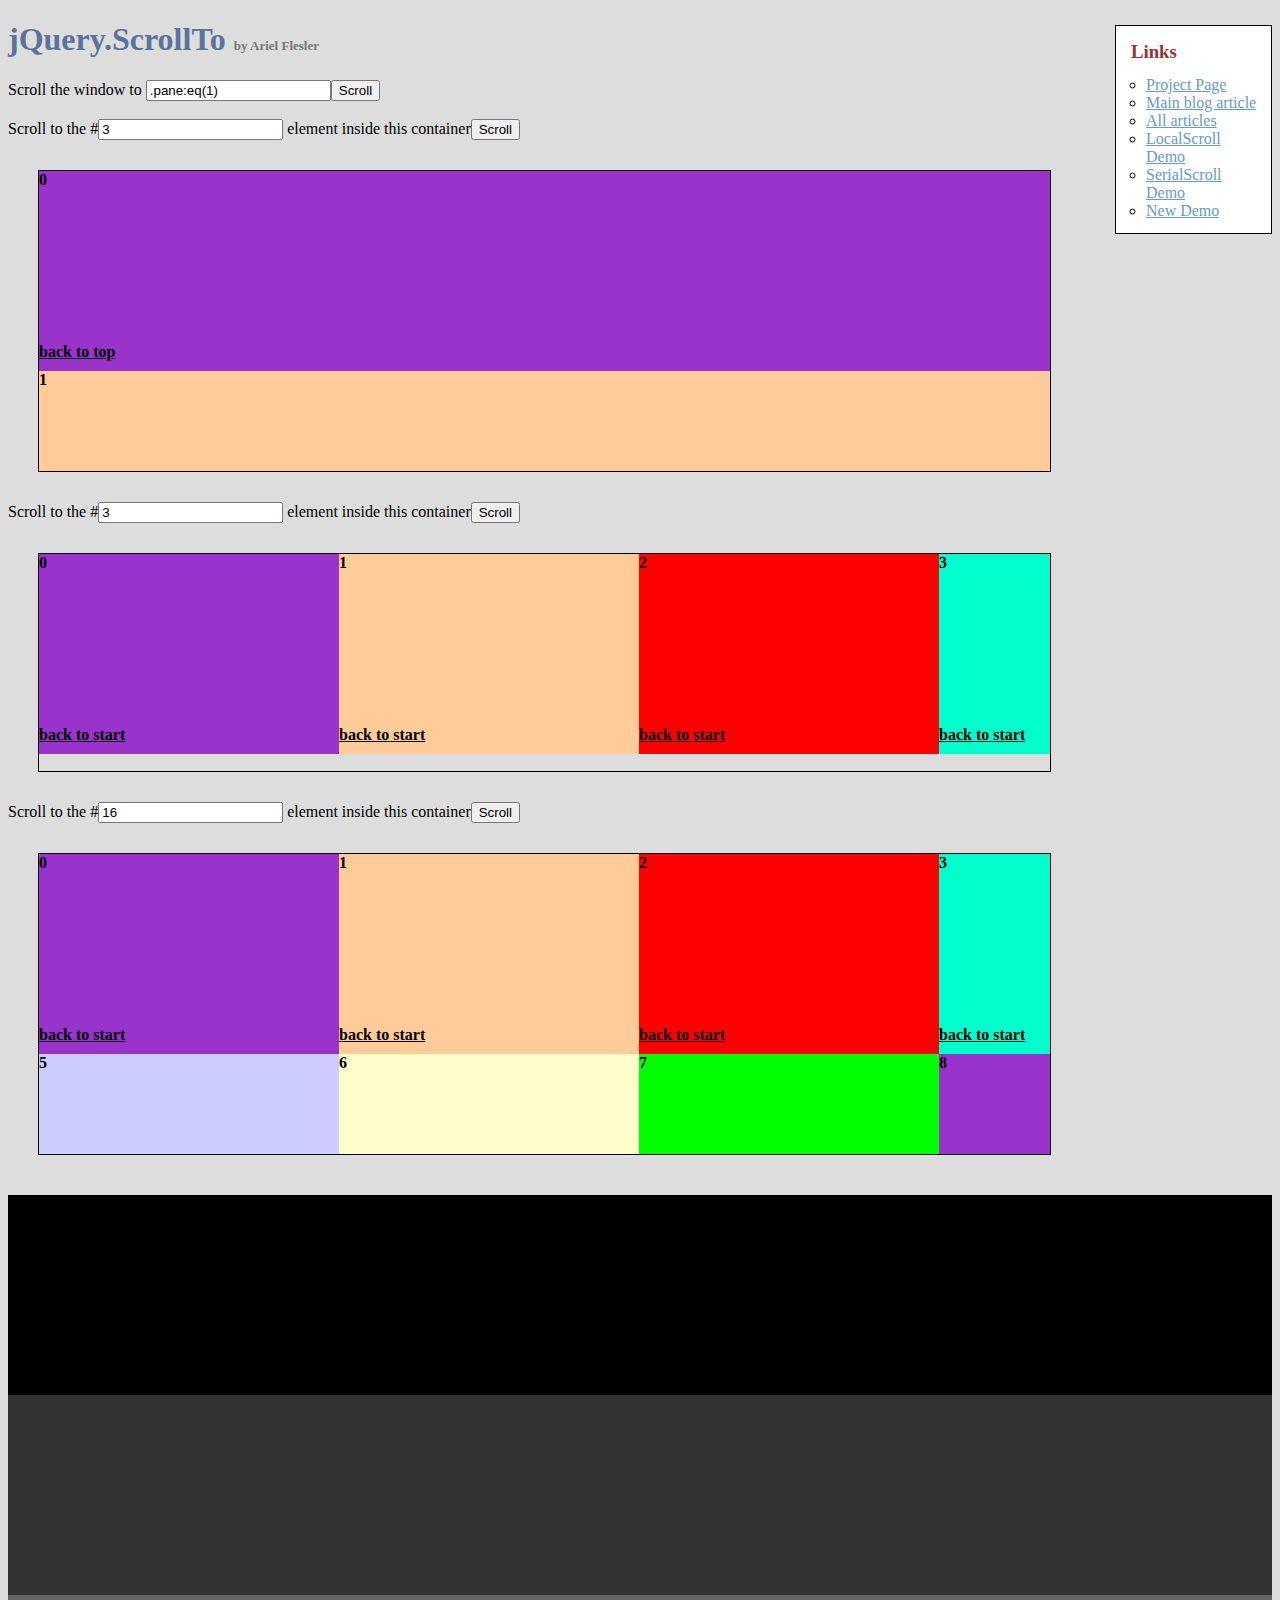
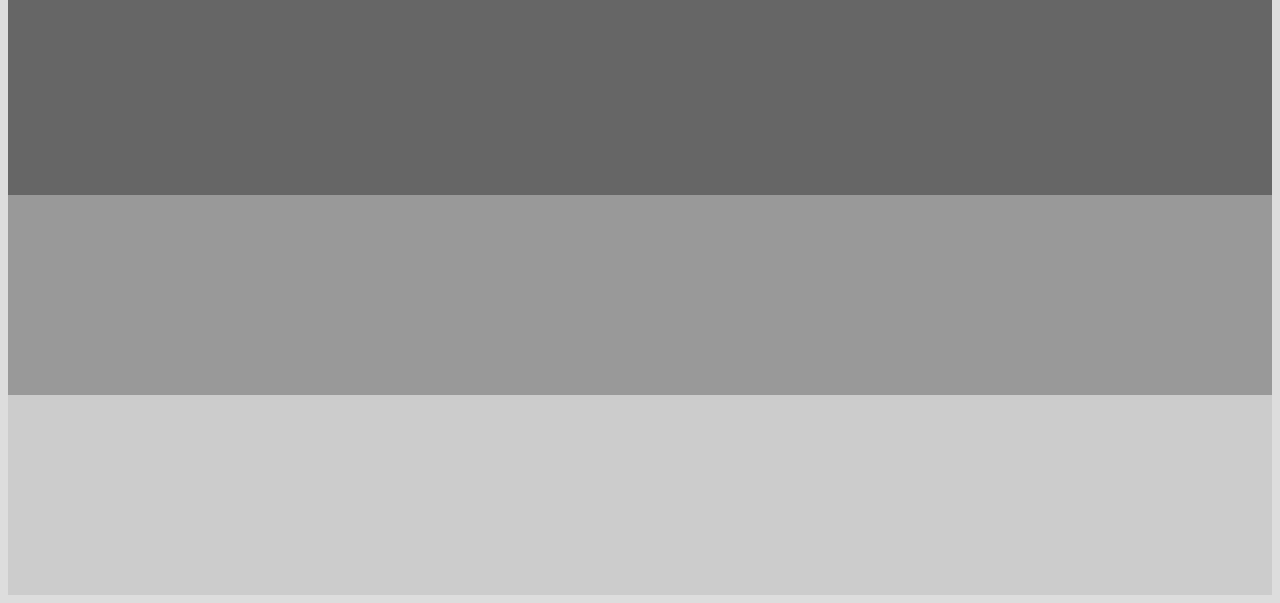
<file: Documentation/assets/plugins/jquery-scrollTo/demo/index.old.html>
<!DOCTYPE html PUBLIC "-//W3C//DTD XHTML 1.0 Transitional//EN" "http://www.w3.org/TR/xhtml1/DTD/xhtml1-transitional.dtd">
<html xmlns="http://www.w3.org/1999/xhtml">
<head>
	<meta http-equiv="Content-Type" content="text/html; charset=iso-8859-1" />
	<title>jQuery.ScrollTo</title>
	<meta name="keywords" content="javascript, jquery, plugins, scroll, scrollTo, smooth, animation, to, effect, ariel, flesler, window, overflow, element, navigation, customizable" />
	<meta name="description" content="Demo of jQuery.scrollTo. Lightweight, cross-browser and highly customizable animated scrolling with jQuery, made by Ariel Flesler." />
	<meta name="robots" content="index,follow" />
	<link type="text/css" rel="stylesheet" href="css/style.old.css" />
	<script type="text/javascript" src="https://ajax.googleapis.com/ajax/libs/jquery/1.8.0/jquery.min.js"></script>
	<script type="text/javascript" src="../jquery.scrollTo.js"></script>
	<script type="text/javascript">
		jQuery(function( $ ){
			//borrowed from jQuery easing plugin
			//http://gsgd.co.uk/sandbox/jquery.easing.php
			$.easing.elasout = function(x, t, b, c, d) {
				var s=1.70158;var p=0;var a=c;
				if (t==0) return b;  if ((t/=d)==1) return b+c;  if (!p) p=d*.3;
				if (a < Math.abs(c)) { a=c; var s=p/4; }
				else var s = p/(2*Math.PI) * Math.asin (c/a);
				return a*Math.pow(2,-10*t) * Math.sin( (t*d-s)*(2*Math.PI)/p ) + c + b;
			};	
			$('button').click(function(){//this is not the cleanest way to do this, I'm just keeping it short.
				var index = parseInt( $(this).prev('input').val() ) || 0;
				var $c = $(this).parent().next();
				$c.stop().scrollTo('li:eq('+index+')', {duration:2500, easing:'elasout',axis:$c.attr('id')});
			});
			$('#btn_screen').click(function(){
				$.scrollTo( $('#txt_screen').val(), {duration:2500} );
			});
			$('div.container a').click(function(){
				var $c = $(this).parents('.container');
				$c.stop().scrollTo( 0, {duration:2000,axis:$c.attr('id'), queue:true} );
				return false;
			});
		});
	</script>
</head>
<body>
	<h1>jQuery.ScrollTo&nbsp;<strong>by Ariel Flesler</strong></h1>
	<div id="links" class="part" style="width:135px">
		<h3>Links</h3>
		<ul>
			<li><a target="_blank" href="http://plugins.jquery.com/project/ScrollTo">Project Page</a></li>
			<li><a target="_blank" href="http://flesler.blogspot.com/2007/10/jqueryscrollto.html">Main blog article</a></li>
			<li><a target="_blank" href="http://flesler.blogspot.com/search/label/jQuery.ScrollTo">All articles</a></li>
			<li><a target="_blank" href="http://flesler.webs.com/jQuery.LocalScroll/">LocalScroll Demo</a></li>
			<li><a target="_blank" href="http://flesler.webs.com/jQuery.SerialScroll/">SerialScroll Demo</a></li>
			<li><a target="_blank" href="./" rel="prev" rev="next">New Demo</a></li>
		</ul>
	</div>
	<label for="txt_screen">Scroll the window to <input id="txt_screen" type="text" value=".pane:eq(1)" /><input id="btn_screen" type="button" value="Scroll" /></label><br /><br />
	<label>Scroll to the #<input type="text" value="3" /> element inside this container<button>Scroll</button></label>
	<div id="y" class="container">
		<ul>
			<li style="background-color:#9933CC;"><p>0</p><a href="#">back to top</a></li>
			<li style="background-color:#FFCC99;"><p>1</p><a href="#">back to top</a></li>
			<li style="background-color:#FF0000;"><p>2</p><a href="#">back to top</a></li>
			<li style="background-color:#00FFCC;"><p>3</p><a href="#">back to top</a></li>
			<li style="background-color:#663366;"><p>4</p><a href="#">back to top</a></li>
			<li style="background-color:#CCCCFF;"><p>5</p><a href="#">back to top</a></li>
			<li style="background-color:#FFFFCC;"><p>6</p><a href="#">back to top</a></li>
			<li style="background-color:#00FF00;"><p>7</p><a href="#">back to top</a></li>
		</ul>
	</div>
	<label>Scroll to the #<input type="text" value="3" /> element inside this container<button>Scroll</button></label>
	<div id="x" class="container">
		<ul style="width:4820px;">
			<li style="background-color:#9933CC;"><p>0</p><a href="#">back to start</a></li>
			<li style="background-color:#FFCC99;"><p>1</p><a href="#">back to start</a></li>
			<li style="background-color:#FF0000;"><p>2</p><a href="#">back to start</a></li>
			<li style="background-color:#00FFCC;"><p>3</p><a href="#">back to start</a></li>
			<li style="background-color:#663366;"><p>4</p><a href="#">back to start</a></li>
			<li style="background-color:#CCCCFF;"><p>5</p><a href="#">back to start</a></li>
			<li style="background-color:#FFFFCC;"><p>6</p><a href="#">back to start</a></li>
			<li style="background-color:#00FF00;"><p>7</p><a href="#">back to start</a></li>
			<li style="background-color:#9933CC;"><p>8</p><a href="#">back to start</a></li>
			<li style="background-color:#FFCC99;"><p>9</p><a href="#">back to start</a></li>
			<li style="background-color:#FF0000;"><p>10</p><a href="#">back to start</a></li>
			<li style="background-color:#00FFCC;"><p>11</p><a href="#">back to start</a></li>
			<li style="background-color:#663366;"><p>12</p><a href="#">back to start</a></li>
			<li style="background-color:#CCCCFF;"><p>13</p><a href="#">back to start</a></li>
			<li style="background-color:#FFFFCC;"><p>14</p><a href="#">back to start</a></li>
			<li style="background-color:#00FF00;"><p>15</p><a href="#">back to start</a></li>
		</ul>
	</div>
	<label>Scroll to the #<input type="text" value="16" /> element inside this container<button>Scroll</button></label>
	<div id="xy" class="container">
		<ul style="width:1500px;">
			<li style="background-color:#9933CC;"><p>0</p><a href="#">back to start</a></li>
			<li style="background-color:#FFCC99;"><p>1</p><a href="#">back to start</a></li>
			<li style="background-color:#FF0000;"><p>2</p><a href="#">back to start</a></li>
			<li style="background-color:#00FFCC;"><p>3</p><a href="#">back to start</a></li>
			<li style="background-color:#663366;"><p>4</p><a href="#">back to start</a></li>
			<li style="background-color:#CCCCFF;"><p>5</p><a href="#">back to start</a></li>
			<li style="background-color:#FFFFCC;"><p>6</p><a href="#">back to start</a></li>
			<li style="background-color:#00FF00;"><p>7</p><a href="#">back to start</a></li>
			<li style="background-color:#9933CC;"><p>8</p><a href="#">back to start</a></li>
			<li style="background-color:#FFCC99;"><p>9</p><a href="#">back to start</a></li>
			<li style="background-color:#FF0000;"><p>10</p><a href="#">back to start</a></li>
			<li style="background-color:#00FFCC;"><p>11</p><a href="#">back to start</a></li>
			<li style="background-color:#663366;"><p>12</p><a href="#">back to start</a></li>
			<li style="background-color:#CCCCFF;"><p>13</p><a href="#">back to start</a></li>
			<li style="background-color:#FFFFCC;"><p>14</p><a href="#">back to start</a></li>
			<li style="background-color:#00FF00;"><p>15</p><a href="#">back to start</a></li>
			<li style="background-color:#9933CC;"><p>16</p><a href="#">back to start</a></li>
			<li style="background-color:#FFCC99;"><p>17</p><a href="#">back to start</a></li>
			<li style="background-color:#FF0000;"><p>18</p><a href="#">back to start</a></li>
			<li style="background-color:#00FFCC;"><p>19</p><a href="#">back to start</a></li>
			<li style="background-color:#663366;"><p>20</p><a href="#">back to start</a></li>
			<li style="background-color:#CCCCFF;"><p>21</p><a href="#">back to start</a></li>
			<li style="background-color:#FFFFCC;"><p>22</p><a href="#">back to start</a></li>
			<li style="background-color:#00FF00;"><p>23</p><a href="#">back to start</a></li>
			<li style="background-color:#9933CC;"><p>24</p><a href="#">back to start</a></li>
			<li style="background-color:#FFCC99;"><p>25</p><a href="#">back to start</a></li>
			<li style="background-color:#FF0000;"><p>26</p><a href="#">back to start</a></li>
			<li style="background-color:#00FFCC;"><p>27</p><a href="#">back to start</a></li>
			<li style="background-color:#663366;"><p>28</p><a href="#">back to start</a></li>
			<li style="background-color:#CCCCFF;"><p>29</p><a href="#">back to start</a></li>
		</ul>
	</div>
	<div class="pane" style="background-color:#000000;margin-top:40px;"></div>
	<div class="pane" style="background-color:#333333;"></div>
	<div class="pane" style="background-color:#666666;"></div>
	<div class="pane" style="background-color:#999999;"></div>
	<div class="pane" style="background-color:#CCCCCC;"></div>
</body>
</html>
</file>
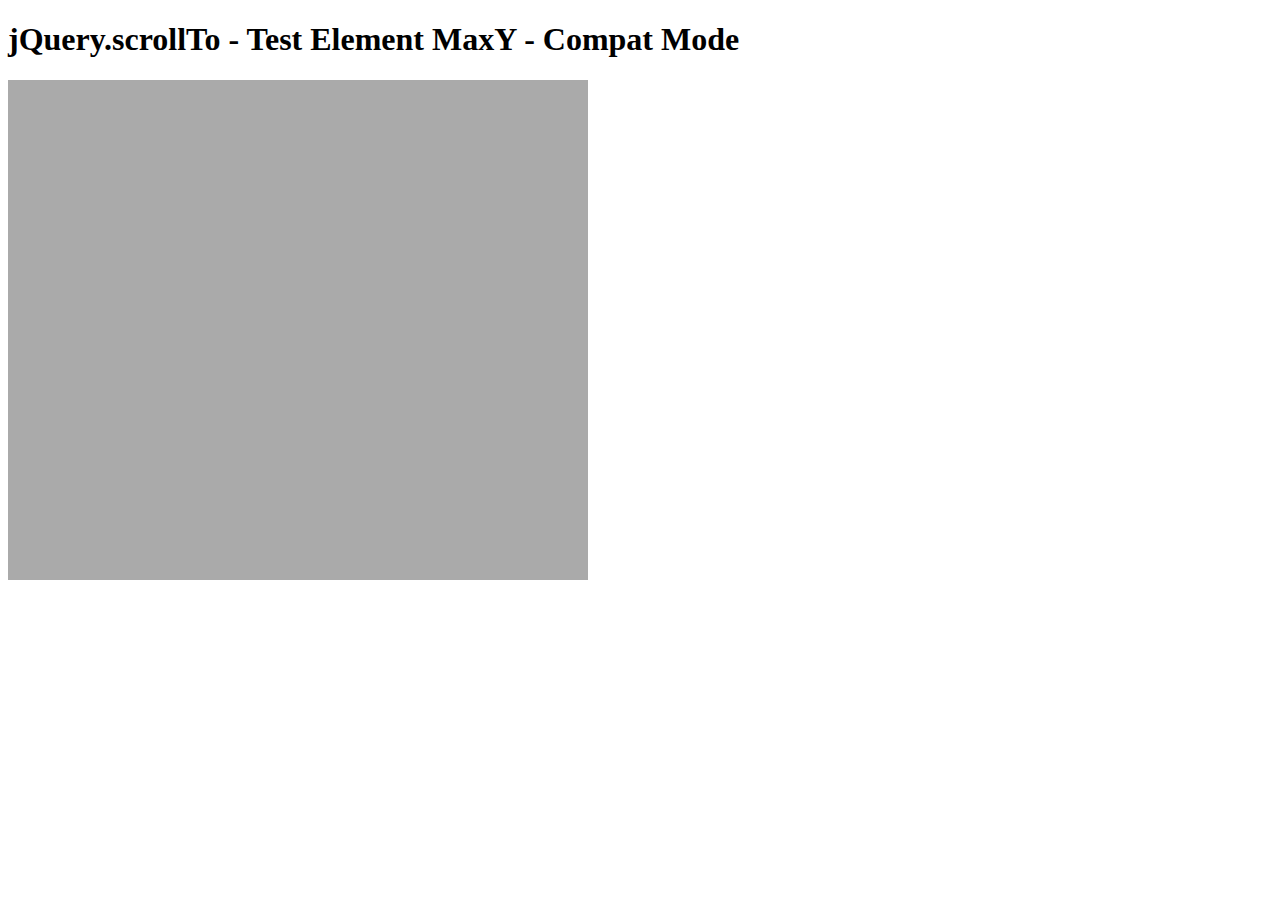
<file: Documentation/assets/plugins/jquery-scrollTo/tests/ElemMaxY-compat.html>
<!DOCTYPE html PUBLIC "-//W3C//DTD XHTML 1.0 Transitional//EN" "http://www.w3.org/TR/xhtml1/DTD/xhtml1-transitional.dtd">
<html xmlns="http://www.w3.org/1999/xhtml">
<head>
	<meta http-equiv="Content-Type" content="text/html; charset=iso-8859-1" />
	<title>jQuery.scrollTo - Test Element MaxY - Compat Mode</title>
	<script type="text/javascript" src="https://code.jquery.com/jquery-1.11.0.js"></script>
	<script type="text/javascript" src="../jquery.scrollTo.js"></script>
	<script type="text/javascript" src="test.js"></script>
</head>
<body>
	<h1>jQuery.scrollTo - Test Element MaxY - Compat Mode</h1>
	
	<div id="viewport" style="width:600px;height:500px;overflow: auto">
		<div id="ua" style="height:1500px; width:500px; padding:0 40px; background-color:#AAA">
			&nbsp;
		</div>
	</div>
	<script type="text/javascript">
		$('#viewport').test();
	</script>
</html>
</file>
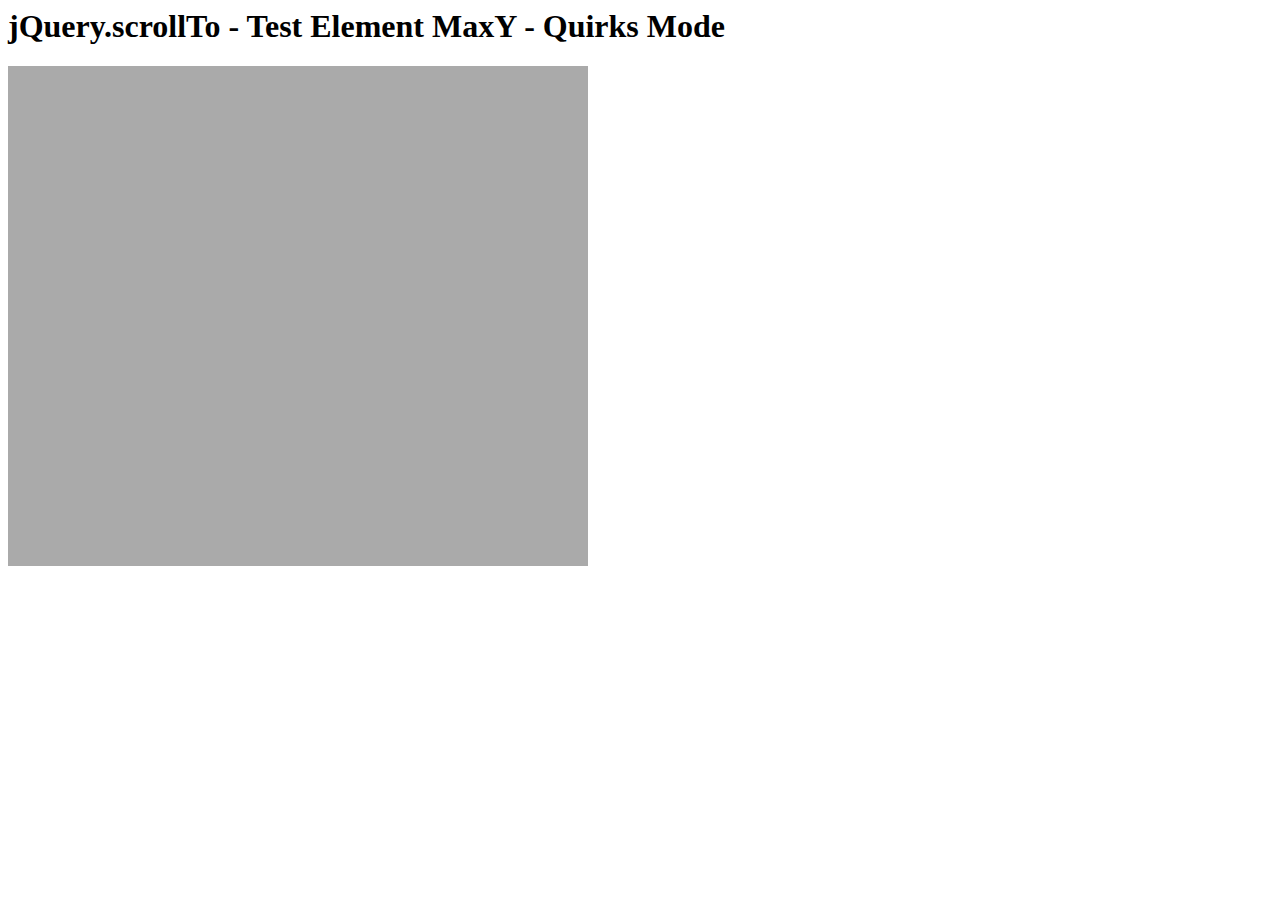
<file: Documentation/assets/plugins/jquery-scrollTo/tests/ElemMaxY-quirks.html>
<html>
<head>
	<meta http-equiv="Content-Type" content="text/html; charset=iso-8859-1" />
	<title>jQuery.scrollTo - Test Element MaxY - Quirks Mode</title>
	<script type="text/javascript" src="https://code.jquery.com/jquery-1.11.0.js"></script>
	<script type="text/javascript" src="../jquery.scrollTo.js"></script>
	<script type="text/javascript" src="test.js"></script>
</head>
<body>
	<h1>jQuery.scrollTo - Test Element MaxY - Quirks Mode</h1>
	
	<div id="viewport" style="width:600px;height:500px;overflow: auto">
		<div id="ua" style="height:1500px; width:500px; padding:0 40px; background-color:#AAA">
			&nbsp;
		</div>
	</div>
	<script type="text/javascript">
		$('#viewport').test();
	</script>
</html>
</file>
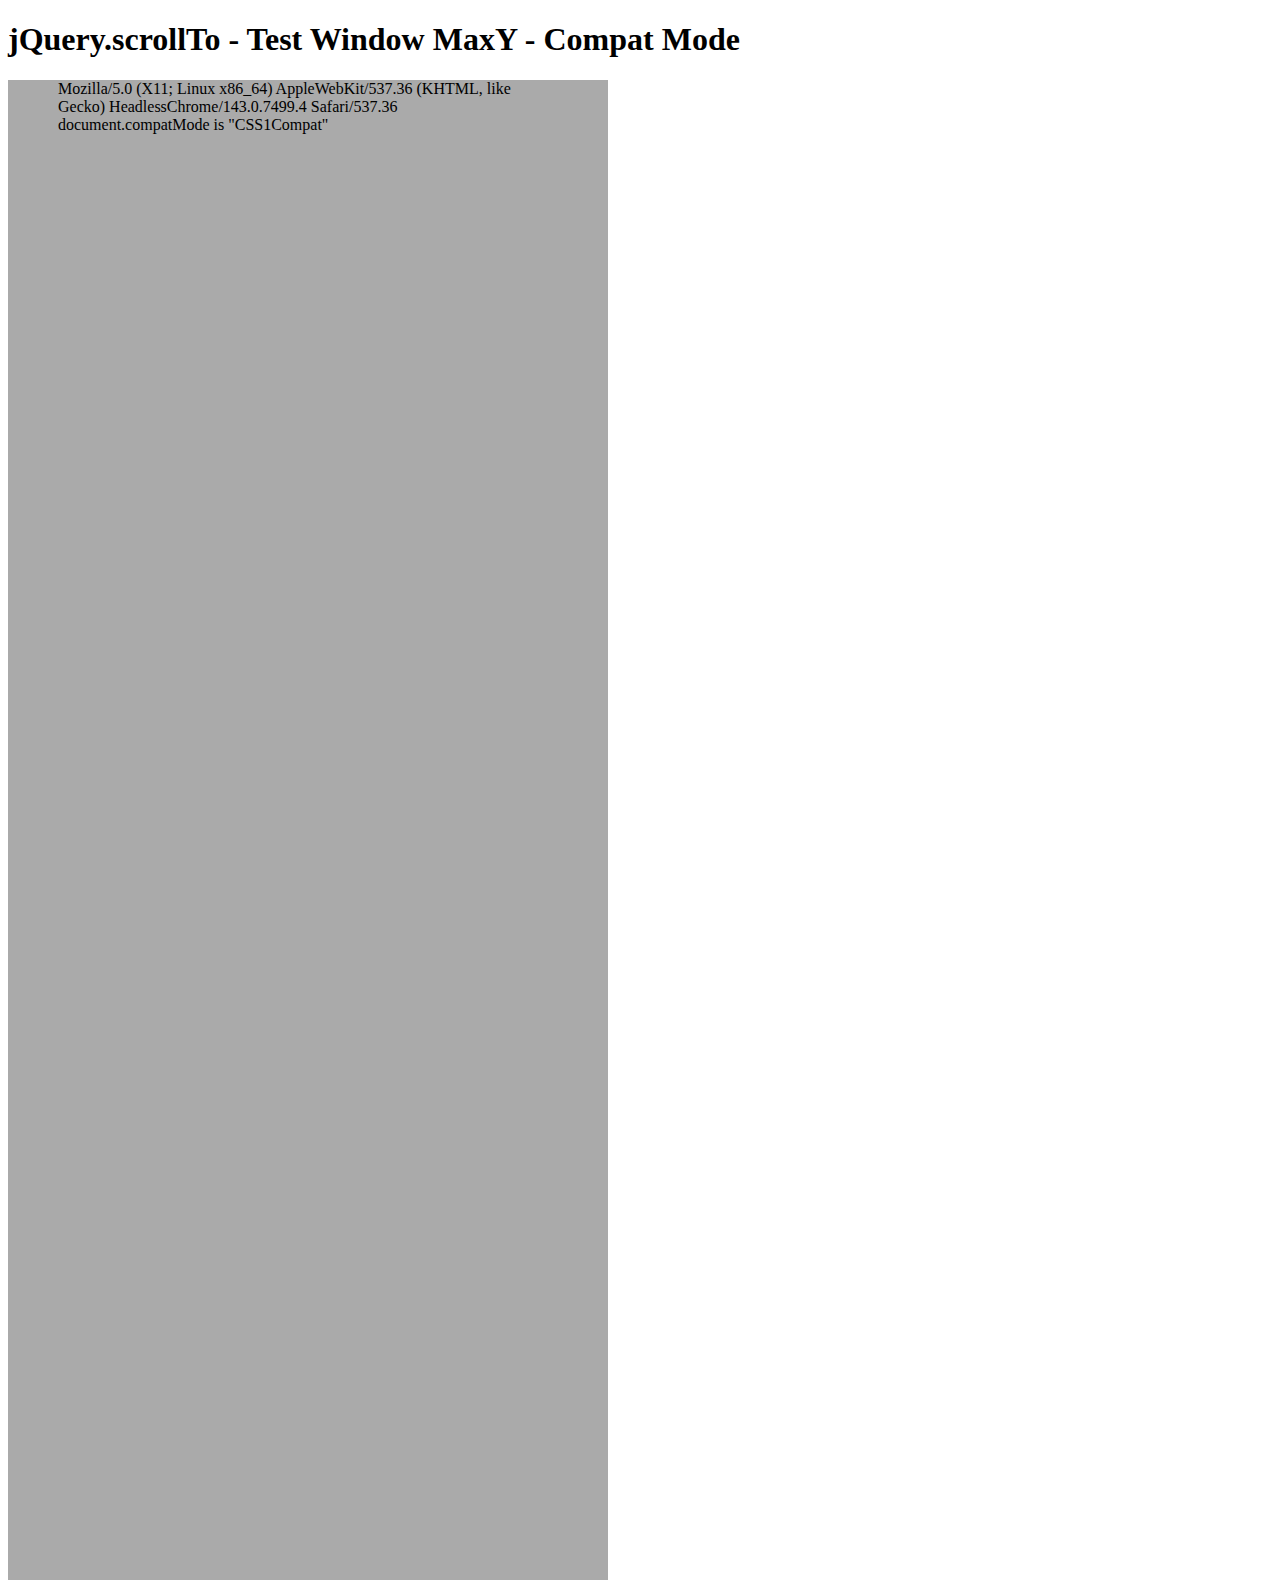
<file: Documentation/assets/plugins/jquery-scrollTo/tests/WinMaxY-compat.html>
<!DOCTYPE html PUBLIC "-//W3C//DTD XHTML 1.0 Transitional//EN" "http://www.w3.org/TR/xhtml1/DTD/xhtml1-transitional.dtd">
<html xmlns="http://www.w3.org/1999/xhtml">
<head>
	<meta http-equiv="Content-Type" content="text/html; charset=iso-8859-1" />
	<title>jQuery.scrollTo - Test Window MaxY - Compat Mode</title>
	<script type="text/javascript" src="https://code.jquery.com/jquery-1.11.0.js"></script>
	<script type="text/javascript" src="../jquery.scrollTo.js"></script>
	<script type="text/javascript" src="test.js"></script>
</head>
<body>
	<h1>jQuery.scrollTo - Test Window MaxY - Compat Mode</h1>
	
	<div id="ua" style="height:1500px; width:500px; padding:0 50px; background-color:#AAA">
		&nbsp;
	</div>
	<script type="text/javascript">
		$(window).test();
	</script>
</html>
</file>
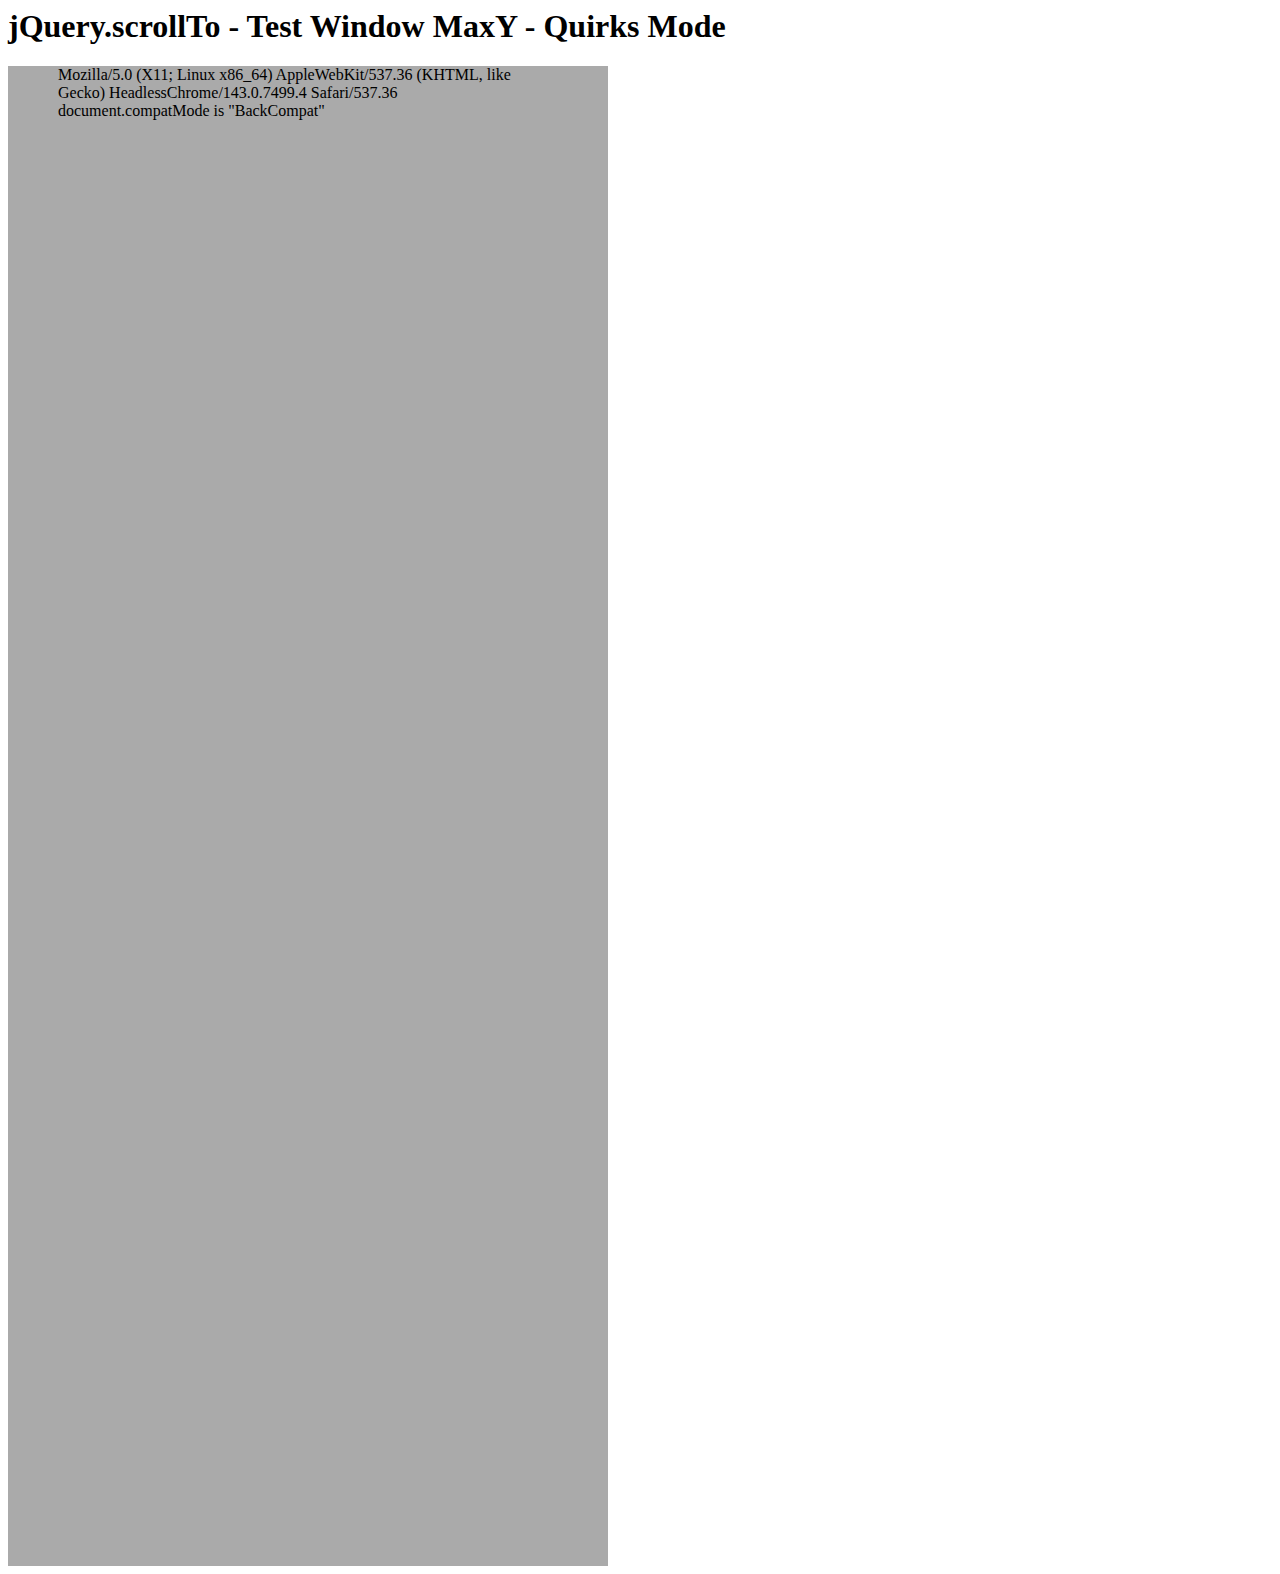
<file: Documentation/assets/plugins/jquery-scrollTo/tests/WinMaxY-quirks.html>
<html>
<head>
	<meta http-equiv="Content-Type" content="text/html; charset=iso-8859-1" />
	<title>jQuery.scrollTo - Test Window MaxY - Quirks Mode</title>
	<script type="text/javascript" src="https://code.jquery.com/jquery-1.11.0.js"></script>
	<script type="text/javascript" src="../jquery.scrollTo.js"></script>
	<script type="text/javascript" src="test.js"></script>
</head>
<body>
	<h1>jQuery.scrollTo - Test Window MaxY - Quirks Mode</h1>

	<div id="ua" style="height:1500px; width:500px; padding:0 50px; background-color:#AAA">
		&nbsp;
	</div>
	<script type="text/javascript">
		$(window).test();
	</script>
</html>
</file>
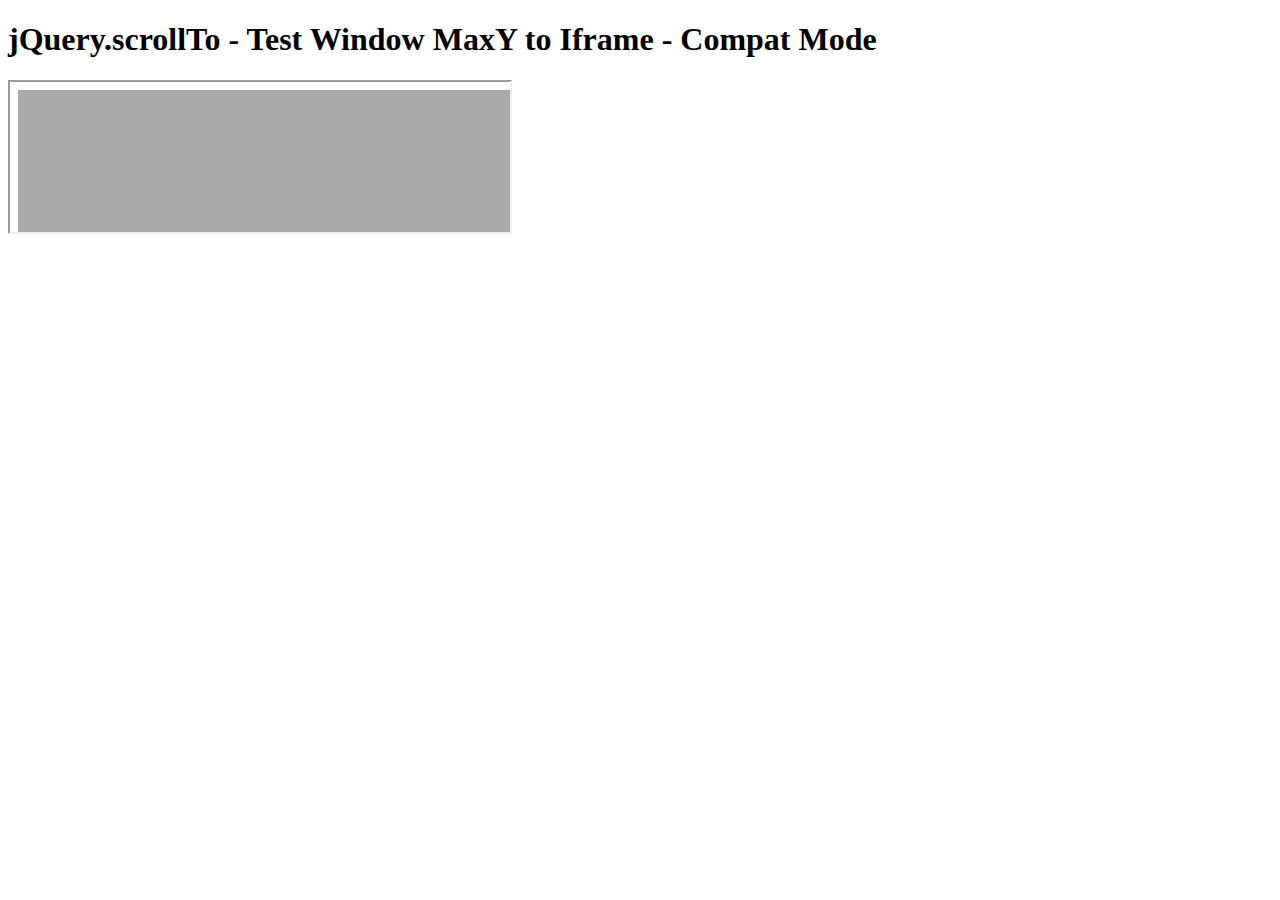
<file: Documentation/assets/plugins/jquery-scrollTo/tests/WinMaxY-to-iframe-compat.html>
<!DOCTYPE html PUBLIC "-//W3C//DTD XHTML 1.0 Transitional//EN" "http://www.w3.org/TR/xhtml1/DTD/xhtml1-transitional.dtd">
<html xmlns="http://www.w3.org/1999/xhtml">
<head>
	<meta http-equiv="Content-Type" content="text/html; charset=iso-8859-1" />
	<title>jQuery.scrollTo - Test Window MaxY to Iframe - Compat Mode</title>
	<script type="text/javascript" src="https://code.jquery.com/jquery-1.11.0.js"></script>
	<script type="text/javascript" src="../jquery.scrollTo.js"></script>
	<script type="text/javascript" src="test.js"></script>
</head>
<body>
	<h1>jQuery.scrollTo - Test Window MaxY to Iframe - Compat Mode</h1>

	<iframe src="WinMaxY-compat.html?notest"  style="width:500px" /></iframe>
	
	<script type="text/javascript">
		setTimeout(function(){
			$('iframe').test();
		}, 1500 );
	</script>
</html>
</file>
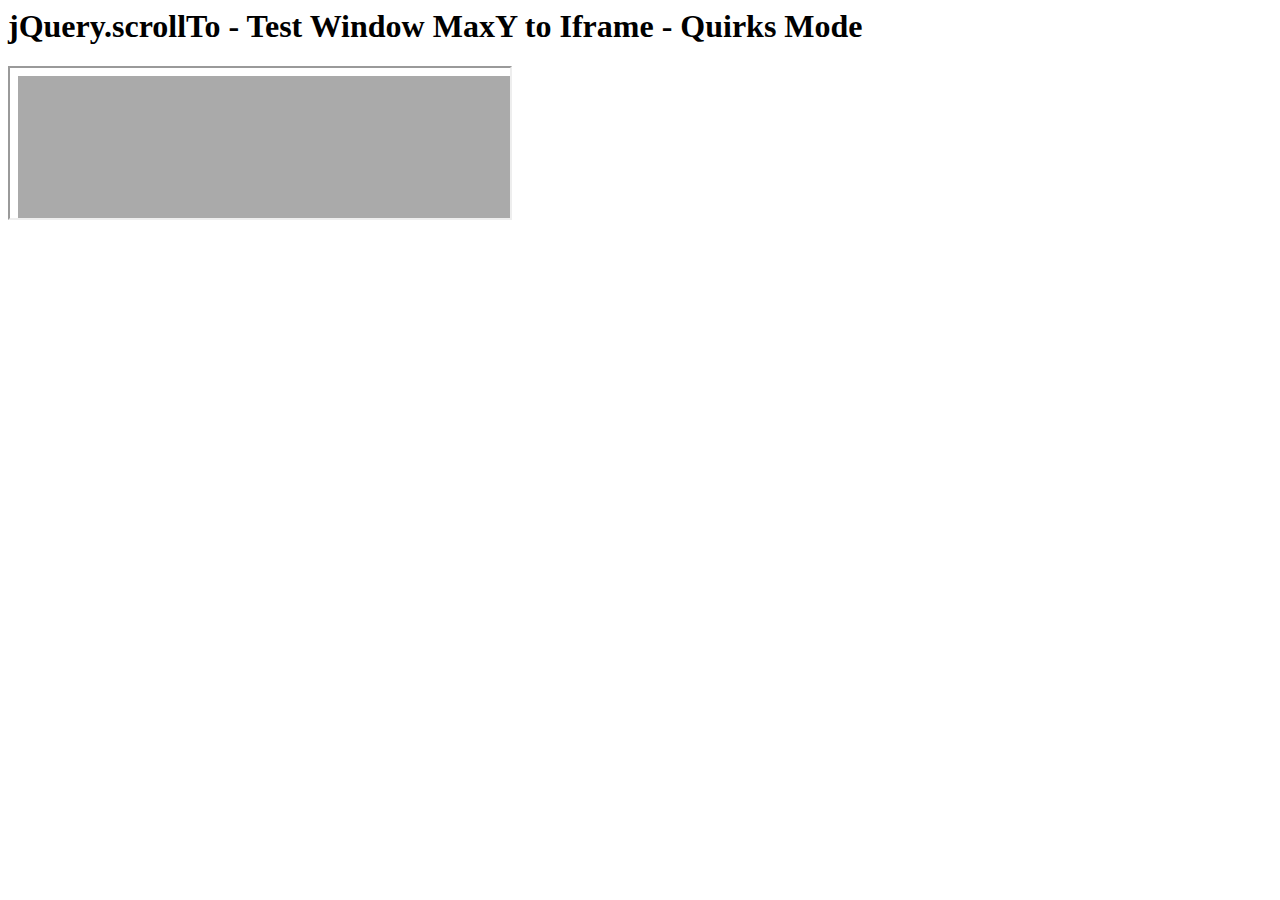
<file: Documentation/assets/plugins/jquery-scrollTo/tests/WinMaxY-to-iframe-quirks.html>
<html>
<head>
	<meta http-equiv="Content-Type" content="text/html; charset=iso-8859-1" />
	<title>jQuery.scrollTo - Test Window MaxY to Iframe - Quirks Mode</title>
	<script type="text/javascript" src="https://code.jquery.com/jquery-1.11.0.js"></script>
	<script type="text/javascript" src="../jquery.scrollTo.js"></script>
	<script type="text/javascript" src="test.js"></script>
</head>
<body>
	<h1>jQuery.scrollTo - Test Window MaxY to Iframe - Quirks Mode</h1>
	
	<iframe src="WinMaxY-quirks.html?notest" style="width:500px"></iframe>
	
	<script type="text/javascript">
		setTimeout(function(){
			$('iframe').test();
		}, 1500 );
	</script>
</html>
</file>
<file: icons/rik-icons/styles.css>
@charset "UTF-8";

@font-face {
  font-family: "rik";
  src:url("fonts/rik.eot");
  src:url("fonts/rik.eot?#iefix") format("embedded-opentype"),
    url("fonts/rik.woff") format("woff"),
    url("fonts/rik.ttf") format("truetype"),
    url("fonts/rik.svg#rik") format("svg");
  font-weight: normal;
  font-style: normal;

}

[data-icon]:before {
  font-family: "rik" !important;
  content: attr(data-icon);
  font-style: normal !important;
  font-weight: normal !important;
  font-variant: normal !important;
  text-transform: none !important;
  speak: none;
  line-height: 1;
  -webkit-font-smoothing: antialiased;
  -moz-osx-font-smoothing: grayscale;
}

[class^="icon-"]:before,
[class*=" icon-"]:before {
  font-family: "rik" !important;
  font-style: normal !important;
  font-weight: normal !important;
  font-variant: normal !important;
  text-transform: none !important;
  speak: none;
  line-height: 1;
  -webkit-font-smoothing: antialiased;
  -moz-osx-font-smoothing: grayscale;
}

.icon-app-store:before {
  content: "\e168";
}
.icon-google-play:before {
  content: "\e169";
}
.icon-windows:before {
  content: "\e16b";
}
.icon-windows-outline:before {
  content: "\e16a";
}
.icon-arrow-back:before {
  content: "\e000";
}
.icon-arrow-carrot-2down:before {
  content: "\e001";
}
.icon-arrow-carrot-2down-alt2:before {
  content: "\e002";
}
.icon-arrow-carrot-2dwnn-alt:before {
  content: "\e003";
}
.icon-arrow-carrot-2left:before {
  content: "\e004";
}
.icon-arrow-carrot-2left-alt:before {
  content: "\e005";
}
.icon-arrow-carrot-2left-alt2:before {
  content: "\e006";
}
.icon-arrow-carrot-2right:before {
  content: "\e007";
}
.icon-arrow-carrot-2right-alt:before {
  content: "\e008";
}
.icon-arrow-carrot-2right-alt2:before {
  content: "\e009";
}
.icon-arrow-carrot-2up:before {
  content: "\e00a";
}
.icon-arrow-carrot-2up-alt:before {
  content: "\e00b";
}
.icon-arrow-carrot-2up-alt2:before {
  content: "\e00c";
}
.icon-arrow-carrot-down:before {
  content: "\e00d";
}
.icon-arrow-carrot-down-alt:before {
  content: "\e00e";
}
.icon-arrow-carrot-down-alt2:before {
  content: "\e00f";
}
.icon-arrow-carrot-left:before {
  content: "\e010";
}
.icon-arrow-carrot-left-alt:before {
  content: "\e011";
}
.icon-arrow-carrot-left-alt2:before {
  content: "\e012";
}
.icon-arrow-carrot-right:before {
  content: "\e013";
}
.icon-arrow-carrot-right-alt:before {
  content: "\e014";
}
.icon-arrow-carrot-right-alt2:before {
  content: "\e015";
}
.icon-arrow-carrot-up:before {
  content: "\e016";
}
.icon-arrow-carrot-up-alt:before {
  content: "\e017";
}
.icon-arrow-carrot-up-alt2:before {
  content: "\e018";
}
.icon-arrow-condense:before {
  content: "\e019";
}
.icon-arrow-condense-alt:before {
  content: "\e01a";
}
.icon-arrow-down:before {
  content: "\e01b";
}
.icon-arrow-down-alt:before {
  content: "\e01c";
}
.icon-arrow-expand:before {
  content: "\e01d";
}
.icon-arrow-expand-alt:before {
  content: "\e01e";
}
.icon-arrow-expand-alt2:before {
  content: "\e01f";
}
.icon-arrow-expand-alt3:before {
  content: "\e020";
}
.icon-arrow-left:before {
  content: "\e021";
}
.icon-arrow-left-alt:before {
  content: "\e022";
}
.icon-arrow-left-down:before {
  content: "\e023";
}
.icon-arrow-left-down-alt:before {
  content: "\e024";
}
.icon-arrow-left-right:before {
  content: "\e025";
}
.icon-arrow-left-right-alt:before {
  content: "\e026";
}
.icon-arrow-left-up:before {
  content: "\e027";
}
.icon-arrow-left-up-alt:before {
  content: "\e028";
}
.icon-arrow-move:before {
  content: "\e029";
}
.icon-arrow-right:before {
  content: "\e02a";
}
.icon-arrow-right-alt:before {
  content: "\e02b";
}
.icon-arrow-right-down:before {
  content: "\e02c";
}
.icon-arrow-right-down-alt:before {
  content: "\e02d";
}
.icon-arrow-right-up:before {
  content: "\e02e";
}
.icon-arrow-right-up-alt:before {
  content: "\e02f";
}
.icon-arrow-triangle-down:before {
  content: "\e030";
}
.icon-arrow-triangle-down-alt:before {
  content: "\e031";
}
.icon-arrow-triangle-down-alt2:before {
  content: "\e032";
}
.icon-arrow-triangle-left:before {
  content: "\e033";
}
.icon-arrow-triangle-left-alt:before {
  content: "\e034";
}
.icon-arrow-triangle-left-alt2:before {
  content: "\e035";
}
.icon-arrow-triangle-right:before {
  content: "\e036";
}
.icon-arrow-triangle-right-alt:before {
  content: "\e037";
}
.icon-arrow-triangle-right-alt2:before {
  content: "\e038";
}
.icon-arrow-triangle-up:before {
  content: "\e039";
}
.icon-arrow-triangle-up-alt:before {
  content: "\e03a";
}
.icon-arrow-triangle-up-alt2:before {
  content: "\e03b";
}
.icon-arrow-up:before {
  content: "\e03c";
}
.icon-arrow-up-alt:before {
  content: "\e03d";
}
.icon-arrow-up-down:before {
  content: "\e03e";
}
.icon-arrow-up-down-alt:before {
  content: "\e03f";
}
.icon-icon-adjust-horiz:before {
  content: "\e040";
}
.icon-icon-adjust-vert:before {
  content: "\e041";
}
.icon-icon-archive:before {
  content: "\e042";
}
.icon-icon-archive-alt:before {
  content: "\e043";
}
.icon-icon-bag:before {
  content: "\e044";
}
.icon-icon-bag-alt:before {
  content: "\e045";
}
.icon-icon-balance:before {
  content: "\e046";
}
.icon-icon-blocked:before {
  content: "\e047";
}
.icon-icon-book:before {
  content: "\e048";
}
.icon-icon-book-alt:before {
  content: "\e049";
}
.icon-icon-box-checked:before {
  content: "\e04a";
}
.icon-icon-box-empty:before {
  content: "\e04b";
}
.icon-icon-box-selected:before {
  content: "\e04c";
}
.icon-icon-briefcase:before {
  content: "\e04d";
}
.icon-icon-briefcase-alt:before {
  content: "\e04e";
}
.icon-icon-building:before {
  content: "\e04f";
}
.icon-icon-building-alt:before {
  content: "\e050";
}
.icon-icon-calculator-alt:before {
  content: "\e051";
}
.icon-icon-calendar:before {
  content: "\e052";
}
.icon-icon-calulator:before {
  content: "\e053";
}
.icon-icon-camera:before {
  content: "\e054";
}
.icon-icon-camera-alt:before {
  content: "\e055";
}
.icon-icon-cart:before {
  content: "\e056";
}
.icon-icon-cart-alt:before {
  content: "\e057";
}
.icon-icon-chat:before {
  content: "\e058";
}
.icon-icon-chat-alt:before {
  content: "\e059";
}
.icon-icon-check:before {
  content: "\e05a";
}
.icon-icon-check-alt:before {
  content: "\e05b";
}
.icon-icon-check-alt2:before {
  content: "\e05c";
}
.icon-icon-circle-empty:before {
  content: "\e05d";
}
.icon-icon-circle-slelected:before {
  content: "\e05e";
}
.icon-icon-clipboard:before {
  content: "\e05f";
}
.icon-icon-clock:before {
  content: "\e060";
}
.icon-icon-clock-alt:before {
  content: "\e061";
}
.icon-icon-close:before {
  content: "\e062";
}
.icon-icon-close-alt:before {
  content: "\e063";
}
.icon-icon-close-alt2:before {
  content: "\e064";
}
.icon-icon-cloud:before {
  content: "\e065";
}
.icon-icon-cloud-alt:before {
  content: "\e066";
}
.icon-icon-cloud-download:before {
  content: "\e067";
}
.icon-icon-cloud-download-alt:before {
  content: "\e068";
}
.icon-icon-cloud-upload:before {
  content: "\e069";
}
.icon-icon-cloud-upload-alt:before {
  content: "\e06a";
}
.icon-icon-cog:before {
  content: "\e06b";
}
.icon-icon-cogs:before {
  content: "\e06c";
}
.icon-icon-comment:before {
  content: "\e06d";
}
.icon-icon-comment-alt:before {
  content: "\e06e";
}
.icon-icon-compass:before {
  content: "\e06f";
}
.icon-icon-compass-alt:before {
  content: "\e070";
}
.icon-icon-cone:before {
  content: "\e071";
}
.icon-icon-cone-alt:before {
  content: "\e072";
}
.icon-icon-contacts:before {
  content: "\e073";
}
.icon-icon-contacts-alt:before {
  content: "\e074";
}
.icon-icon-creditcard:before {
  content: "\e075";
}
.icon-icon-currency:before {
  content: "\e076";
}
.icon-icon-currency-alt:before {
  content: "\e077";
}
.icon-icon-cursor:before {
  content: "\e078";
}
.icon-icon-cursor-alt:before {
  content: "\e079";
}
.icon-icon-datareport:before {
  content: "\e07a";
}
.icon-icon-datareport-alt:before {
  content: "\e07b";
}
.icon-icon-desktop:before {
  content: "\e07c";
}
.icon-icon-dislike:before {
  content: "\e07d";
}
.icon-icon-dislike-alt:before {
  content: "\e07e";
}
.icon-icon-document:before {
  content: "\e07f";
}
.icon-icon-document-alt:before {
  content: "\e080";
}
.icon-icon-documents:before {
  content: "\e081";
}
.icon-icon-documents-alt:before {
  content: "\e082";
}
.icon-icon-download:before {
  content: "\e083";
}
.icon-icon-drawer:before {
  content: "\e084";
}
.icon-icon-drawer-alt:before {
  content: "\e085";
}
.icon-icon-drive:before {
  content: "\e086";
}
.icon-icon-drive-alt:before {
  content: "\e087";
}
.icon-icon-easel:before {
  content: "\e088";
}
.icon-icon-easel-alt:before {
  content: "\e089";
}
.icon-icon-error-circle:before {
  content: "\e08a";
}
.icon-icon-error-circle-alt:before {
  content: "\e08b";
}
.icon-icon-error-oct:before {
  content: "\e08c";
}
.icon-icon-error-oct-alt:before {
  content: "\e08d";
}
.icon-icon-error-triangle:before {
  content: "\e08e";
}
.icon-icon-error-triangle-alt:before {
  content: "\e08f";
}
.icon-icon-film:before {
  content: "\e090";
}
.icon-icon-floppy:before {
  content: "\e091";
}
.icon-icon-floppy-alt:before {
  content: "\e092";
}
.icon-icon-flowchart:before {
  content: "\e093";
}
.icon-icon-flowchart-alt:before {
  content: "\e094";
}
.icon-icon-folder:before {
  content: "\e095";
}
.icon-icon-folder-add:before {
  content: "\e096";
}
.icon-icon-folder-add-alt:before {
  content: "\e097";
}
.icon-icon-folder-alt:before {
  content: "\e098";
}
.icon-icon-folder-download:before {
  content: "\e099";
}
.icon-icon-folder-open:before {
  content: "\e09a";
}
.icon-icon-folder-open-alt:before {
  content: "\e09b";
}
.icon-icon-folder-upload:before {
  content: "\e09c";
}
.icon-icon-genius:before {
  content: "\e09d";
}
.icon-icon-gift:before {
  content: "\e09e";
}
.icon-icon-gift-alt:before {
  content: "\e09f";
}
.icon-icon-globe:before {
  content: "\e0a0";
}
.icon-icon-globe-2:before {
  content: "\e0a1";
}
.icon-icon-globe-alt:before {
  content: "\e0a2";
}
.icon-icon-grid-2x2:before {
  content: "\e0a3";
}
.icon-icon-grid-3x3:before {
  content: "\e0a4";
}
.icon-icon-group:before {
  content: "\e0a5";
}
.icon-icon-headphones:before {
  content: "\e0a6";
}
.icon-icon-heart:before {
  content: "\e0a7";
}
.icon-icon-heart-alt:before {
  content: "\e0a8";
}
.icon-icon-hourglass:before {
  content: "\e0a9";
}
.icon-icon-house:before {
  content: "\e0aa";
}
.icon-icon-house-alt:before {
  content: "\e0ab";
}
.icon-icon-id:before {
  content: "\e0ac";
}
.icon-icon-id-2:before {
  content: "\e0ad";
}
.icon-icon-id-2-alt:before {
  content: "\e0ae";
}
.icon-icon-id-alt:before {
  content: "\e0af";
}
.icon-icon-image:before {
  content: "\e0b0";
}
.icon-icon-images:before {
  content: "\e0b1";
}
.icon-icon-info:before {
  content: "\e0b2";
}
.icon-icon-info-alt:before {
  content: "\e0b3";
}
.icon-icon-key:before {
  content: "\e0b4";
}
.icon-icon-key-alt:before {
  content: "\e0b5";
}
.icon-icon-laptop:before {
  content: "\e0b6";
}
.icon-icon-lifesaver:before {
  content: "\e0b7";
}
.icon-icon-lightbulb:before {
  content: "\e0b8";
}
.icon-icon-lightbulb-alt:before {
  content: "\e0b9";
}
.icon-icon-like:before {
  content: "\e0ba";
}
.icon-icon-like-alt:before {
  content: "\e0bb";
}
.icon-icon-link:before {
  content: "\e0bc";
}
.icon-icon-link-alt:before {
  content: "\e0bd";
}
.icon-icon-loading:before {
  content: "\e0be";
}
.icon-icon-lock:before {
  content: "\e0bf";
}
.icon-icon-lock-alt:before {
  content: "\e0c0";
}
.icon-icon-lock-open:before {
  content: "\e0c1";
}
.icon-icon-lock-open-alt:before {
  content: "\e0c2";
}
.icon-icon-mail:before {
  content: "\e0c3";
}
.icon-icon-mail-alt:before {
  content: "\e0c4";
}
.icon-icon-map:before {
  content: "\e0c5";
}
.icon-icon-map-alt:before {
  content: "\e0c6";
}
.icon-icon-menu:before {
  content: "\e0c7";
}
.icon-icon-menu-circle-alt:before {
  content: "\e0c8";
}
.icon-icon-menu-circle-alt2:before {
  content: "\e0c9";
}
.icon-icon-menu-square-alt:before {
  content: "\e0ca";
}
.icon-icon-menu-square-alt2:before {
  content: "\e0cb";
}
.icon-icon-mic:before {
  content: "\e0cc";
}
.icon-icon-mic-alt:before {
  content: "\e0cd";
}
.icon-icon-minus-06:before {
  content: "\e0ce";
}
.icon-icon-minus-alt:before {
  content: "\e0cf";
}
.icon-icon-minus-alt2:before {
  content: "\e0d0";
}
.icon-icon-minus-box:before {
  content: "\e0d1";
}
.icon-icon-mobile:before {
  content: "\e0d2";
}
.icon-icon-mug:before {
  content: "\e0d3";
}
.icon-icon-mug-alt:before {
  content: "\e0d4";
}
.icon-icon-music:before {
  content: "\e0d5";
}
.icon-icon-ol:before {
  content: "\e0d6";
}
.icon-icon-paperclip:before {
  content: "\e0d7";
}
.icon-icon-pause:before {
  content: "\e0d8";
}
.icon-icon-pause-alt:before {
  content: "\e0d9";
}
.icon-icon-pause-alt2:before {
  content: "\e0da";
}
.icon-icon-pencil:before {
  content: "\e0db";
}
.icon-icon-pencil-alt:before {
  content: "\e0dc";
}
.icon-icon-pencil-edit:before {
  content: "\e0dd";
}
.icon-icon-pencil-edit-alt:before {
  content: "\e0de";
}
.icon-icon-pens:before {
  content: "\e0df";
}
.icon-icon-pens-alt:before {
  content: "\e0e0";
}
.icon-icon-percent:before {
  content: "\e0e1";
}
.icon-icon-percent-alt:before {
  content: "\e0e2";
}
.icon-icon-phone:before {
  content: "\e0e3";
}
.icon-icon-piechart:before {
  content: "\e0e4";
}
.icon-icon-pin:before {
  content: "\e0e5";
}
.icon-icon-pin-alt:before {
  content: "\e0e6";
}
.icon-icon-plus:before {
  content: "\e0e7";
}
.icon-icon-plus-alt:before {
  content: "\e0e8";
}
.icon-icon-plus-alt2:before {
  content: "\e0e9";
}
.icon-icon-plus-box:before {
  content: "\e0ea";
}
.icon-icon-printer:before {
  content: "\e0eb";
}
.icon-icon-printer-alt:before {
  content: "\e0ec";
}
.icon-icon-profile:before {
  content: "\e0ed";
}
.icon-icon-pushpin:before {
  content: "\e0ee";
}
.icon-icon-pushpin-alt:before {
  content: "\e0ef";
}
.icon-icon-puzzle:before {
  content: "\e0f0";
}
.icon-icon-puzzle-alt:before {
  content: "\e0f1";
}
.icon-icon-question:before {
  content: "\e0f2";
}
.icon-icon-question-alt:before {
  content: "\e0f3";
}
.icon-icon-question-alt2:before {
  content: "\e0f4";
}
.icon-icon-quotations:before {
  content: "\e0f5";
}
.icon-icon-quotations-alt:before {
  content: "\e0f6";
}
.icon-icon-quotations-alt2:before {
  content: "\e0f7";
}
.icon-icon-refresh:before {
  content: "\e0f8";
}
.icon-icon-ribbon:before {
  content: "\e0f9";
}
.icon-icon-ribbon-alt:before {
  content: "\e0fa";
}
.icon-icon-rook:before {
  content: "\e0fb";
}
.icon-icon-search:before {
  content: "\e0fc";
}
.icon-icon-search2:before {
  content: "\e0fd";
}
.icon-icon-search-alt:before {
  content: "\e0fe";
}
.icon-icon-shield:before {
  content: "\e0ff";
}
.icon-icon-shield-alt:before {
  content: "\e100";
}
.icon-icon-star:before {
  content: "\e101";
}
.icon-icon-star-alt:before {
  content: "\e102";
}
.icon-icon-star-half:before {
  content: "\e103";
}
.icon-icon-star-half-alt:before {
  content: "\e104";
}
.icon-icon-stop:before {
  content: "\e105";
}
.icon-icon-stop-alt:before {
  content: "\e106";
}
.icon-icon-stop-alt2:before {
  content: "\e107";
}
.icon-icon-table:before {
  content: "\e108";
}
.icon-icon-tablet:before {
  content: "\e109";
}
.icon-icon-tag:before {
  content: "\e10a";
}
.icon-icon-tag-alt:before {
  content: "\e10b";
}
.icon-icon-tags:before {
  content: "\e10c";
}
.icon-icon-tags-alt:before {
  content: "\e10d";
}
.icon-icon-target:before {
  content: "\e10e";
}
.icon-icon-tool:before {
  content: "\e10f";
}
.icon-icon-toolbox:before {
  content: "\e110";
}
.icon-icon-toolbox-alt:before {
  content: "\e111";
}
.icon-icon-tools:before {
  content: "\e112";
}
.icon-icon-trash:before {
  content: "\e113";
}
.icon-icon-trash-alt:before {
  content: "\e114";
}
.icon-icon-ul:before {
  content: "\e115";
}
.icon-icon-upload:before {
  content: "\e116";
}
.icon-icon-vol-mute:before {
  content: "\e117";
}
.icon-icon-vol-mute-alt:before {
  content: "\e118";
}
.icon-icon-volume-high:before {
  content: "\e119";
}
.icon-icon-volume-high-alt:before {
  content: "\e11a";
}
.icon-icon-volume-low:before {
  content: "\e11b";
}
.icon-icon-volume-low-alt:before {
  content: "\e11c";
}
.icon-icon-wallet:before {
  content: "\e11d";
}
.icon-icon-wallet-alt:before {
  content: "\e11e";
}
.icon-icon-zoom-in:before {
  content: "\e11f";
}
.icon-icon-zoom-in-alt:before {
  content: "\e120";
}
.icon-icon-zoom-out:before {
  content: "\e121";
}
.icon-icon-zoom-out-alt:before {
  content: "\e122";
}
.icon-social-blogger:before {
  content: "\e123";
}
.icon-social-blogger-circle:before {
  content: "\e124";
}
.icon-social-blogger-square:before {
  content: "\e125";
}
.icon-social-delicious:before {
  content: "\e126";
}
.icon-social-delicious-circle:before {
  content: "\e127";
}
.icon-social-delicious-square:before {
  content: "\e128";
}
.icon-social-deviantart:before {
  content: "\e129";
}
.icon-social-deviantart-circle:before {
  content: "\e12a";
}
.icon-social-deviantart-square:before {
  content: "\e12b";
}
.icon-social-dribbble:before {
  content: "\e12c";
}
.icon-social-dribbble-circle:before {
  content: "\e12d";
}
.icon-social-dribbble-square:before {
  content: "\e12e";
}
.icon-social-facebook:before {
  content: "\e12f";
}
.icon-social-facebook-circle:before {
  content: "\e130";
}
.icon-social-facebook-square:before {
  content: "\e131";
}
.icon-social-flickr:before {
  content: "\e132";
}
.icon-social-flickr-circle:before {
  content: "\e133";
}
.icon-social-flickr-square:before {
  content: "\e134";
}
.icon-social-googledrive:before {
  content: "\e135";
}
.icon-social-googledrive-alt2:before {
  content: "\e136";
}
.icon-social-googledrive-square:before {
  content: "\e137";
}
.icon-social-googleplus:before {
  content: "\e138";
}
.icon-social-googleplus-circle:before {
  content: "\e139";
}
.icon-social-googleplus-square:before {
  content: "\e13a";
}
.icon-social-instagram:before {
  content: "\e13b";
}
.icon-social-instagram-circle:before {
  content: "\e13c";
}
.icon-social-instagram-square:before {
  content: "\e13d";
}
.icon-social-linkedin:before {
  content: "\e13e";
}
.icon-social-linkedin-circle:before {
  content: "\e13f";
}
.icon-social-linkedin-square:before {
  content: "\e140";
}
.icon-social-myspace:before {
  content: "\e141";
}
.icon-social-myspace-circle:before {
  content: "\e142";
}
.icon-social-myspace-square:before {
  content: "\e143";
}
.icon-social-picassa:before {
  content: "\e144";
}
.icon-social-picassa-circle:before {
  content: "\e145";
}
.icon-social-picassa-square:before {
  content: "\e146";
}
.icon-social-pinterest:before {
  content: "\e147";
}
.icon-social-pinterest-circle:before {
  content: "\e148";
}
.icon-social-pinterest-square:before {
  content: "\e149";
}
.icon-social-rss:before {
  content: "\e14a";
}
.icon-social-rss-circle:before {
  content: "\e14b";
}
.icon-social-rss-square:before {
  content: "\e14c";
}
.icon-social-share:before {
  content: "\e14d";
}
.icon-social-share-circle:before {
  content: "\e14e";
}
.icon-social-share-square:before {
  content: "\e14f";
}
.icon-social-skype:before {
  content: "\e150";
}
.icon-social-skype-circle:before {
  content: "\e151";
}
.icon-social-skype-square:before {
  content: "\e152";
}
.icon-social-spotify:before {
  content: "\e153";
}
.icon-social-spotify-circle:before {
  content: "\e154";
}
.icon-social-spotify-square:before {
  content: "\e155";
}
.icon-social-stumbleupon-circle:before {
  content: "\e156";
}
.icon-social-stumbleupon-square:before {
  content: "\e157";
}
.icon-social-tumbleupon:before {
  content: "\e158";
}
.icon-social-tumblr:before {
  content: "\e159";
}
.icon-social-tumblr-circle:before {
  content: "\e15a";
}
.icon-social-tumblr-square:before {
  content: "\e15b";
}
.icon-social-twitter:before {
  content: "\e15c";
}
.icon-social-twitter-circle:before {
  content: "\e15d";
}
.icon-social-twitter-square:before {
  content: "\e15e";
}
.icon-social-vimeo:before {
  content: "\e15f";
}
.icon-social-vimeo-circle:before {
  content: "\e160";
}
.icon-social-vimeo-square:before {
  content: "\e161";
}
.icon-social-wordpress:before {
  content: "\e162";
}
.icon-social-wordpress-circle:before {
  content: "\e163";
}
.icon-social-wordpress-square:before {
  content: "\e164";
}
.icon-social-youtube:before {
  content: "\e165";
}
.icon-social-youtube-circle:before {
  content: "\e166";
}
.icon-social-youtube-square:before {
  content: "\e167";
}
</file>
<file: css/style.css>
/*------------------------------------------------------------------
[Table of contents]

[ DEFULT INDEX NUMBER ]
1. Defult css
    1.1. body / body
    1.2. a / a
    1.3. Overflow / .fix
    1.4. Video background / .section-video
    1.5. p / p
    1.6. h1 / h1, h2 / h2, h3 / h3, h4 / h4, h5 / h5, h6 / h6
    1.7. Gradient Text Color / .gradient-text
    1.8. Section Header / .section-header
    1.9. Section Separator / .section-separator
    1.10. Overlay Background / .overlay-color, .overlay-clor-full
    1.11. Button Defult Style / .btn
    1.12. Margin / .m-
    1.13. Padding / .p-
    1.14. Social Icon / .social-icon
    1.15. Message / .message
    1.16. Form Style / .single-form
    -- Before this comment ( START MAIN CSS STYLE ) defult css continue .

2. Navigation / .main-navbar-top
    2.1. Navbar icon style /.nav-trigger

3. Background Image 1 / .bg-1
4. Header style / .header-section-1

5. Features section 1 / .features-section-1
6. Background Image 2 / .bg-2
7. Features section 2 / .features-section-2
8. Features section 3 / .features-section-3
9. Background Image 3 / .bg-3
10. Features section 4 / .features-section-4
11. Background Image 4 / .bg-4
12. Features section 5 / .features-section-5

19. Footer / .footer-section-1
20. Popup Contact Form / .contact-form




-------------------------------------------------------------------*/
/*------------------------------------------------------------------
[ Color codes ]
    
    [ Text and Background Color ]
        Main color 1:       #aa49de (purple)    [ Gradient color 1 ]
        Main color 2:       #4954de (blue)      [ Gradient color 2 ]
        Background 1:       #FFFFFF             [ Background color ]
        Light color:        #FFFFFF             [ Using text color and some ware ]
        Dark color-1:       #686868             [ Using text color and some ware ]
        Dark color-2:       #282828             [ Using text color and some ware ]
        Border color:       #000031;            [ Border Color ]
        Shadow color:       #000000;            [ All type of shadow color ]


[ This Templage Using 1 Coller Scheme ]

    [ Main color ]
        1. Color 1:         main-color-1: #aa49de; main-color-1: #4954de;
        2. Color 2:         main-color-1: #00C6FF; main-color-1: #0072FF;
        3. Color 3:         main-color-1: #FEAD27; main-color-1: #DE496C;

    [Background color ]
        2. Light:           #FFFFFF;
    
    [ Shadow color ]
        shadow-color:       rgba(0, 0, 0, 0.12);

    [ Overlay color]
        overlay-color:      rgba(0, 0, 0, 0.6);



[ Using Color Code ]
    h1 [ All ]      Color: #373737                      [ Gray ]
    h2 [ Light ]    Color: #373737                      [ Gray 100% opacity ]
    h3 [ Light ]    Color: #ffffff                      [ Gray 100% opacity ]
    p  [ Light ]    Color: rgba(55, 55, 55, 0.7)        [ Gray 70% opacity ]
    a  [ Normal ]   Color: main-color                   [ main-color is changed particular color scheme ]
    a  [ Hover ]    color: as required                  [ as required ]

-------------------------------------------------------------------*/
/*------------------------------------------------------------------
[Typography]

    [ There are using two different font typography ]
        Typography 1: Exo Font;
        Typography 2: Rayeway and Poppins font;
        Typography 3: Montserrat and Roboto font;
        Typography 4: Exo and Poppins font;
    
    [ Other Typography style are same ]
    Body :
        font-style:     normal;
        font-size:      15px;

    Header:
        font-style:     normal;
        font-size:      40px;

    h1:
        font-style:     normal;
        font-size:      40px;

    h2, h3, h4, h5, h6:
        font-style:     normal;

    Section Heading:
        font-style:     normal;
        font-size:      35px;

    p:  
        font-style:     normal;
        font-size:      15px;


    Notes:  This Template typography 1 Defult [ font-family: 'Exo', sans-serif; ] [ font-style: normal; ] [ font-size: 15px; ]
    Notes:  This Template typography 2 Defult [ font-family: 'Poppins', sans-serif; ] [ font-style: normal; ] [ font-size: 15px; ]
    Notes:  This Template typography 3 Defult [ font-family: 'Roboto', sans-serif; ] [ font-style: normal; ] [ font-size: 15px; ]
    Notes:  This Template typography 4 Defult [ font-family: 'Poppins', sans-serif; ] [ font-style: normal; ] [ font-size: 15px; ]

-------------------------------------------------------------------*/
/**
 * ===============================
 *  Defult CSS 
 * ===============================
 */
body {
  font-family: 'Source Sans Pro', sans-serif;
  font-size: 15px;
  font-style: none;
  line-height: 25px;
  font-weight: 500;
  overflow-x: hidden !important;
  text-align: left;
  position: relative;
}
a {
  text-decoration: none !important;
  display: inline-block;
  cursor: pointer;
  font-family: 'Source Sans Pro', sans-serif;
  -webkit-transition: all 0.4s ease-out;
  -moz-transition: all 0.4s ease-out;
  -o-transition: all 0.4s ease-out;
  -ms-transition: all 0.4s ease-out;
  transition: all 0.4s ease-out;
  -webkit-font-smoothing: antialiased;
  -moz-osx-font-smoothing: grayscale;
}
a:focus {
  outline: 0 !important;
}
.fix {
  overflow: hidden;
}
.section-video {
  position: absolute;
  top: 0;
  left: 0;
  min-height: 100%;
  min-width: 100%;
	
  overflow: hidden;
  z-index: -1;
}
.section-video .bgvid {
  position: absolute;
  top: 0;
  left: 0;
  min-height: 100%;
  min-width: 100%;
	height: 2000px;
  background-size: cover;
  -o-background-size: cover;
  -moz-background-size: cover;
  -webkit-background-size: cover;
}
.body-video-bg > .section-video {
  position: fixed;
  top: 0;
  left: 0;
}
p {
  font-family: 'Source Sans Pro', sans-serif;
  font-size: 15px;
  margin-bottom: 28px;
  font-weight: 400;
}
/* Heading Style */
h1 {
  font-size: 65px;
  line-height: 95px;
  font-weight: 300;
}
h2 {
  font-size: 55px;
  line-height: 85px;
  font-weight: 300;
}
h3 {
  font-size: 25px;
  line-height: 15px;
  font-weight: 100;
	color: aliceblue;

}
h4 {
  font-size: 22px;
  line-height: 40px;
  font-weight: 400;
}
h5 {
  font-size: 20px;
  line-height: 38px;
  font-weight: 600;
}
h6 {
  font-size: 16px;
  line-height: 34px;
  font-weight: 600;
}
/*
 * ====================================
 * Gradient Text Color
 * ====================================
 */
/**
 * ====================================
 *  Every Section Headline Defult Class
 * ====================================
 */
.section-heading {
  display: inline-block;
  padding-bottom: 0px;
  margin: 0;
}
.section-header {
  margin-bottom: 70px;
  text-align: center;
}
.section-header .sub-title {
  font-size: 17px;
  line-height: 26px;
  font-weight: 400;
  margin: 0;
}
.section-header.text-left,
.section-header.text-left * {
  text-align: left;
}
.section-header.text-right,
.section-header.text-right * {
  text-align: right;
}
section.section {
  position: relative;
}
/**
 * ===============================
 *  Section Top and Bottom padding  
 * ===============================
 */
.section-separator {
  display: block;
  padding-top: 125px;
  padding-bottom: 125px;
}
.section-separator.sp-top {
  padding-bottom: 0px;
}
.section-separator.sp-bottom {
  padding-top: 0px;
}
.section-separator-line {
  margin: 0;
  width: 100%;
  border-top: 1px solid;
}
/**
 * ====================================
 * Background Overlay Color
 * ====================================
 */
.overlay-color {
  position: relative;
}
.overlay-color-full {
  position: relative;
}
/**
 * ====================================
 * Making Same Height Left & Right Part
 * ====================================
 */
.display-full {
  display: table !important;
  width: 100%;
}
.display-full .left,
.display-full .right {
  display: table-cell;
  float: none !important;
}
/**
 * ===============================
 *   Defult Button Style
 * ===============================
 */
.btn {
  border-radius: 4px 4px 4px 4px;
  -webkit-border-radius: 4px 4px 4px 4px;
  -moz-border-radius: 4px 4px 4px 4px;
  -ms-border-radius: 4px 4px 4px 4px;
  -o-border-radius: 4px 4px 4px 4px;
  border: none;
  cursor: pointer;
  display: inline-block;
  font-size: 16px;
  font-weight: 600;
  margin-right: 15px;
  overflow: hidden;
  outline: 0;
  position: ;
  z-index: 2;
  -webkit-transition: all 0.4s ease-out;
  -moz-transition: all 0.4s ease-out;
  -o-transition: all 0.4s ease-out;
  -ms-transition: all 0.4s ease-out;
  transition: all 0.4s ease-out;
  -webkit-font-smoothing: antialiased;
  -moz-osx-font-smoothing: grayscale;
}
.btn:last-child {
  margin-right: 0px !important;
}
.btn .icon {
  position: relative;
  top: 2px;
}
.btn.left-icon .icon {
  margin-right: 8px;
}
.btn.right-icon .icon {
  margin-left: 8px;
}
.btn.btn-fill {
  padding: 15px 30px;
}
.btn.btn-border {
  background-color: transparent;
  border: 2px solid;
  padding: 13px 30px;
}
.btn.btn-icon {
  padding: 0px 30px;
}
.btn.btn-icon .btn-text {
  display: inline-block;
  padding: 15px 0;
}
.btn.btn-icon .icon {
  font-size: 22px;
}
.btn.btn-icon .icon {
  position: relative;
  top: 5px;
}
.btn.btn-icon.btn-border .btn-text {
  padding: 13px 0;
}
.btn.active.focus,
.btn.active:focus,
.btn.focus,
.btn:active.focus,
.btn:active:focus,
.btn:focus {
  outline: thin dotted;
  outline: 0px auto -webkit-focus-ring-color !important;
  outline-offset: -2px;
}
.btn-text-link {
  padding: 50px 0 0 0;
  text-align: center;
}
.btn-text-link a {
  margin-left: 10px;
}
.m-t-30 {
  margin-top: 30px;
}
.m-r-30 {
  margin-right: 30px;
}
.m-b-30 {
  margin-bottom: 30px;
}
.m-l-30 {
  margin-left: 30px;
}
.m-t-40 {
  margin-top: 40px;
}
.m-r-40 {
  margin-right: 40px;
}
.m-b-40 {
  margin-bottom: 40px;
}
.m-l-40 {
  margin-left: 40px;
}
.m-t-50 {
  margin-top: 50px;
}
.m-r-50 {
  margin-right: 50px;
}
.m-b-50 {
  margin-bottom: 50px;
}
.m-l-50 {
  margin-left: 50px;
}
.p-t-30 {
  padding-top: 30px;
}
.p-r-30 {
  padding-right: 30px;
}
.p-b-30 {
  padding-bottom: 30px;
}
.p-l-30 {
  padding-left: 30px;
}
.p-t-40 {
  padding-top: 40px;
}
.p-r-40 {
  padding-right: 40px;
}
.p-b-40 {
  padding-bottom: 40px;
}
.p-l-40 {
  padding-left: 40px;
}
.p-t-50 {
  padding-top: 50px;
}
.p-r-50 {
  padding-right: 50px;
}
.p-b-50 {
  padding-bottom: 50px;
}
.p-l-50 {
  padding-left: 50px;
}
/** 
 * ======================
 * Social Icon Style
 * ======================
 */
.social-icon {
  margin-top: 15px;
}
.social-icon li {
  list-style: none;
  float: left;
  margin-bottom: 0px;
}
.social-icon li a {
  font-size: 17px;
  text-align: center;
  margin-right: 15px;
  width: 25px;
  height: 25px;
  padding: 3px;
  border-radius: 50%;
  font-size: 14px;
  margin-right: 10px;
}
.social-icon li:last-child a {
  margin-right: 0px;
}
/**
 * ===================================
 * Subscription and contact  "MESSAGE"
 * ===================================
 */
.subscription-success,
.subscription-failed,
.email-success,
.email-failed,
.email-loading {
  font-size: 15px;
  display: none;
  text-align: center !important;
  margin: 0 0 10px 0 !important;
}
.email-loading {
  color: #52B8FF;
}
.email-loading img {
  width: 15px;
  position: relative;
  top: -2px;
}
.subscription-failed,
.email-failed {
  color: #FF5252 !important;
}
.subscription-failed .icon,
.email-failed .icon {
  font-size: 20px;
  position: relative;
  top: 5px;
}
.subscription-success,
.email-success {
  color: #56CC35;
}
.subscription-failed .icon,
.email-failed .icon,
.subscription-success .icon,
.email-success .icon {
  font-size: 20px;
  position: relative;
  top: 5px;
}
/**
 * =========================
 * Form Style 
 * =========================
 */
.single-form {
  width: 100%;
  display: inline-table;
}
.single-form .form-control {
  font-size: 15px;
  border: 0px solid;
  border-radius: 0;
  box-shadow: 0 0 0 0 #fff;
  height: 51px;
  text-align: left;
  margin-bottom: 20px;
  padding: 0 15px;
  -webkit-transition: all 0.4s ease-out;
  -moz-transition: all 0.4s ease-out;
  -o-transition: all 0.4s ease-out;
  -ms-transition: all 0.4s ease-out;
  transition: all 0.4s ease-out;
  -webkit-font-smoothing: antialiased;
  -moz-osx-font-smoothing: grayscale;
}
.single-form textarea {
  height: 175px !important;
  padding: 10px 15px !important;
}
.single-form .select-outer {
  position: relative;
}
.single-form .select-outer::after {
  content: "";
  position: absolute;
  top: 19px;
  right: 15px;
  border-width: 7px 6px;
  border-style: solid;
}
.single-form select {
  -moz-appearance: none;
  -webkit-appearance: none;
}
.single-form .btn {
  margin-top: 10px;
}
.single-form .form-group {
  margin: 0px;
}
.single-form .p-right {
  padding-left: 0px;
}
.single-form .p-left {
  padding-right: 0px;
}
.single-form .m-right {
  margin-right: 0px;
}
.single-form .m-left {
  margin-left: 0px;
}
@media (max-width: 767px) {
  h1,
  h2 {
    font-size: 45px;
    line-height: 65px;
    font-weight: 300;
  }
  /**
     * ===============================
     *  Defult CSS 
     * ===============================
     */
  html *,
  body,
  p {
    text-align: center;
  }
  .section-header.text-left,
  .section-header.text-right,
  .section-header.text-left *,
  .section-header.text-right * {
    text-align: center;
  }
  /**
     * ================================
     * Nav Defult Style
     * ================================
     */
  .nav {
    display: inline-block;
  }
  /**
     * ===============================
     *   Defult Button Style
     * ===============================
     */
  .btn,
  .btn:last-child {
    margin: 10px !important;
  }
}
/****************************************************************
    START MAIN CSS STYLE
*****************************************************************/
/**
 * =======================
 * Navigation
 * =======================
 */
.main-navbar-top {
  border: 0px solid;
  top: -70px;
  -webkit-transition: all 0.4s ease-out;
  -moz-transition: all 0.4s ease-out;
  -o-transition: all 0.4s ease-out;
  -ms-transition: all 0.4s ease-out;
  transition: all 0.4s ease-out;
  -webkit-font-smoothing: antialiased;
  -moz-osx-font-smoothing: grayscale;
}
.main-navbar-top .relative {
  position: relative;
}
.main-navbar-top .navbar-brand {
  display: block;
  height: 70px;
}
.main-navbar-top .navbar-brand img {
  display: block;
  height: 100%;
  max-width: initial;
}
.main-navbar-top .navbar-toggle {
  padding: 19px 15px;
}
.main-navbar-top ul li .btn-nav {
  padding: 21px 13px;
  width:100%;
  font-weight: 400;
  font-size: 15px;
  margin-right: 2px;
  position: relative;
}
.main-navbar-top ul li .btn-nav:hover,
.main-navbar-top ul li .btn-nav:focus {
  background-color: transparent;
}
.main-navbar-top ul li:last-child a {
  margin-right: 0px;
}
.main-navbar-top .okayNav__nav--invisible {
  top: 63px;
  -webkit-transition: all 0.4s ease-out;
  -moz-transition: all 0.4s ease-out;
  -o-transition: all 0.4s ease-out;
  -ms-transition: all 0.4s ease-out;
  transition: all 0.4s ease-out;
  -webkit-font-smoothing: antialiased;
  -moz-osx-font-smoothing: grayscale;
}
.main-navbar-top .okayNav__nav--invisible li .btn-nav {
  padding: 12px 13px;
}
.main-navbar-top.navbar-home {
  top: 0px;
}
/**
 * ===============================
 * Header Style 1
 * ===============================
*/
.bg-1 {
  background: url('../images/background-1.jpg');
  -webkit-background-size: cover;
  -moz-background-size: cover;
  -o-background-size: cover;
  background-size: cover;
  background-position: 50% 50%;
  background-attachment: initial;
  background-repeat: no-repeat;
  background-color: #ffffff;
	height: 100%;
}
.header-section-1 {
 width: 100%    !important;
    height: 100%   !important;
}
.header-section-1 .logo-link {
  max-width: 150px;
  margin-bottom: 70px;
}
.header-section-1 .section-separator {
  padding-top: 50px;
}
.header-section-1 .image-group {
  margin-top: 80px;
}
.header-section-1 .image-group img {
  width: 33%;
  float: left;
}
.header-section-1 .image-group .home-left,
.header-section-1 .image-group .home-right {
  position: relative;
  top: 36px;
}
/**
 * ====================================
 * Features Style 1
 * ====================================
 */
.features-section-1 .features-image {
  width: 290px;
  margin: auto;
}
.features-section-1 .features-image img {
  width: 100%;
}
.features-section-1 .feature-item {
  margin-bottom: 60px;
}
.features-section-1 .feature-item:last-child {
  margin-bottom: 0px;
}
.features-section-1 .feature-item .title {
  margin-top: 20px;
}
.features-section-1 .feature-item p {
  margin-top: 10px;
}
.features-section-1 .feature-item p:last-child {
  margin-bottom: 0px;
}
.features-icon {
  display: block;
  font-size: 32px;
  text-align: center;
  position: absolute;
  top: 50%;
  left: 50%;
  transform: translateX(-50%) translateY(-50%) translateZ(0) rotate(0deg) scale(1);
  -o-transform: translateX(-50%) translateY(-50%) translateZ(0) rotate(0deg) scale(1);
  -ms-transform: translateX(-50%) translateY(-50%) translateZ(0) rotate(0deg) scale(1);
  -moz-transform: translateX(-50%) translateY(-50%) translateZ(0) rotate(0deg) scale(1);
  -webkit-transform: translateX(-50%) translateY(-50%) translateZ(0) rotate(0deg) scale(1);
}
.gradient-text {
  -moz-background-clip: text;
  -webkit-background-clip: text;
  background-clip: text;
  -webkit-text-fill-color: transparent;
  -moz-text-fill-color: transparent;
  text-fill-color: transparent;
}
.gradient-text-full {
  -moz-background-clip: text;
  -webkit-background-clip: text;
  background-clip: text;
  -webkit-text-fill-color: transparent;
  -moz-text-fill-color: transparent;
  text-fill-color: transparent;
}
.gradient-border {
  display: inline-block;
  position: relative;
  width: 70px;
  height: 70px;
  z-index: 1;
}
.gradient-border::before,
.gradient-border::after {
  content: '';
  position: absolute;
  border-radius: 50% 50% 50% 50%;
  -webkit-border-radius: 50% 50% 50% 50%;
  -moz-border-radius: 50% 50% 50% 50%;
  -ms-border-radius: 50% 50% 50% 50%;
  -o-border-radius: 50% 50% 50% 50%;
}
.gradient-border::before {
  top: -2px;
  bottom: -2px;
  left: -2px;
  right: -2px;
  z-index: -2;
}
.gradient-border::after {
  top: 0;
  bottom: 0;
  left: 0;
  right: 0;
  z-index: -1;
}
.vertical-middle {
  display: table-cell;
  float: none;
  vertical-align: middle;
}
/**
 * ====================================
 * Features Style 2 
 * ====================================
 */
.bg-2 {
  background: url('../images/background-1.jpg');
  -webkit-background-size: cover;
  -moz-background-size: cover;
  -o-background-size: cover;
  background-size: cover;
  background-position: 50% 50%;
  background-attachment: initial;
  background-repeat: no-repeat;
  background-color: #ffffff;
}
.features-section-2 .features-item {
  position: relative;
  z-index: 1;
}
.features-section-2 {
	float: none;
  z-index: 1;
}
.features-section-2 .features-item .icon-outer {
  display: inline-table;
  width: 90px;
  height: 90px;
  position: relative;
  border-radius: 50% 50% 50% 50%;
  -webkit-border-radius: 50% 50% 50% 50%;
  -moz-border-radius: 50% 50% 50% 50%;
  -ms-border-radius: 50% 50% 50% 50%;
  -o-border-radius: 50% 50% 50% 50%;
}
.features-section-2 .features-item::after,
.features-section-2 .features-item::before {
  content: '';
  width: 50%;
  border-top: 1px solid;
  position: absolute;
  top: 65px;
  transform: translateX(0) translateY(-50%) translateZ(0) rotate(0deg) scale(1);
  -o-transform: translateX(0) translateY(-50%) translateZ(0) rotate(0deg) scale(1);
  -ms-transform: translateX(0) translateY(-50%) translateZ(0) rotate(0deg) scale(1);
  -moz-transform: translateX(0) translateY(-50%) translateZ(0) rotate(0deg) scale(1);
  -webkit-transform: translateX(0) translateY(-50%) translateZ(0) rotate(0deg) scale(1);
  z-index: -1;
}
.features-section-2 .features-item::after {
  left: 50%;
}
.features-section-2 .features-item::before {
  right: 50%;
}
/**
 * ====================================
 * Features Style 3 
 * ====================================
 */
.features-section-3 .features-image img {
  max-width: 465px;
}
.features-section-3 .features-list .media .media-left {
  padding-top: 13px;
  padding-right: 15px;
}
.features-section-3 .features-list .media .media-left .icon {
  font-size: 34px;
}
.features-section-3 .features-list .media .title {
  margin: 0;
}
.app-swiper-slide .screenshots-thumb img {
  width: 100%;
}
.app-swiper-slide .swiper-pagination {
  position: relative;
  margin-top: 30px;
}
.app-swiper-slide .swiper-pagination .swiper-pagination-bullet {
  position: relative;
  float: right;
  opacity: 0.6;
  margin: 0 7px;
}
.app-swiper-slide .swiper-pagination .swiper-pagination-bullet::before {
  content: '';
  position: absolute;
  top: -4px;
  right: -4px;
  bottom: -4px;
  left: -4px;
  border-radius: 50%;
  border: 1px solid;
}
.app-swiper-slide .swiper-pagination .swiper-pagination-bullet.swiper-pagination-bullet-active {
  opacity: 1;
}
/**
 * ====================================
 * Features Style 4
 * ====================================
 */
.bg-3 {
  background: url('../images/background-1.jpg');
  -webkit-background-size: cover;
  -moz-background-size: cover;
  -o-background-size: cover;
  background-size: cover;
  background-position: 50% 50%;
  background-attachment: initial;
  background-repeat: no-repeat;
  background-color: #ffffff;
}
.features-section-4 .single-form .form-control {
  margin: 0;
  height: 51px;
  border-radius: 4px 0 0 4px;
  -webkit-border-radius: 4px 0 0 4px;
  -moz-border-radius: 4px 0 0 4px;
  -ms-border-radius: 4px 0 0 4px;
  -o-border-radius: 4px 0 0 4px;
}
.features-section-4 .single-form .btn {
  margin: 0px;
  z-index: 4;
  float: right;
  border-radius: 4px 4px 4px 4px;
  -webkit-border-radius: 4px 4px 4px 4px;
  -moz-border-radius: 4px 4px 4px 4px;
  -ms-border-radius: 4px 4px 4px 4px;
  -o-border-radius: 4px 4px 4px 4px;
}
.features-section-4 .single-form .input-group {
  border-radius: 4px 4px 4px 4px;
  -webkit-border-radius: 4px 4px 4px 4px;
  -moz-border-radius: 4px 4px 4px 4px;
  -ms-border-radius: 4px 4px 4px 4px;
  -o-border-radius: 4px 4px 4px 4px;
}
/**
 * ====================================
 * Features Style 5
 * ====================================
 */
.bg-4 {
  background: url('../images/background-1.jpg');
  -webkit-background-size: cover;
  -moz-background-size: cover;
  -o-background-size: cover;
  background-size: cover;
  background-position: 50% 50%;
  background-attachment: initial;
  background-repeat: no-repeat;
  background-color: #ffffff;
}
.features-section-5 .swiper-wrapper {
  padding: 25px 0px 0 0px;
  text-align: center;
}
.features-section-5 .swiper-wrapper blockquote {
  margin-top: 25px;
  margin-bottom: 17px;
  border: 0 solid;
  font-size: 15px;
  font-weight: 400;
  line-height: 28px;
}
.features-section-5 .swiper-wrapper .name {
  font-weight: 800;
  margin: 0;
  letter-spacing: 1px;
  text-transform: uppercase;
}
.features-section-5 .swiper-wrapper .position {
  font-weight: 400;
}
.features-section-5 .swiper-wrapper .client-img {
  width: 50px;
  height: auto;
  border-radius: 50%;
  float: left;
}
.features-section-5 .swiper-wrapper span {
  display: block;
}
.features-section-5 .swiper-wrapper .detail-group,
.features-section-5 .swiper-wrapper .client-profile {
  display: inline-block;
  margin-bottom: 0;
}
.features-section-5 .swiper-wrapper .detail-group {
  padding-left: 15px;
}
/**
 * ====================================
 * Footer Section 1
 * ====================================
 */
.footer-section-1 {
  position: relative;
}
.footer-section-1 .section-separator {
  padding: 90px 0;
}
.footer-section-1 .logo-link {
  display: inline-block;
}
.footer-section-1 .sub-title {
  margin: 0;
}
.footer-section-1 .title {
  margin-bottom: 0px;
}
.footer-section-1 .each-item {
  border-right: 1px solid;
}
.footer-section-1 .each-item .inner {
  padding: 0 20px;
}
.footer-section-1 .each-item:last-child {
  border-right: 0px solid;
}
/**
 * ====================================
 * Contact Form
 * ====================================
 */
.contact-form .title {
  margin: 0 0 20px 0;
}
.contact-form .close {
  position: absolute;
  right: 10px;
  top: 5px;
  font-size: 27px;
}
.contact-form .close:focus {
  outline: 0;
}
.contact-form .single-form {
  padding: 35px 20px;
}
.contact-form .single-form .form-control {
  border: 1px solid;
  border-radius: 4px 4px 4px 4px;
  -webkit-border-radius: 4px 4px 4px 4px;
  -moz-border-radius: 4px 4px 4px 4px;
  -ms-border-radius: 4px 4px 4px 4px;
  -o-border-radius: 4px 4px 4px 4px;
}
.contact-form .single-form .btn {
  width: 100%;
  margin: 0px !important;
}
</file>
<file: css/responsive.css>
@media (max-width: 991px) {
  /**
	 * ====================================
	 * Features Style 1
	 * ====================================
	 */
  .features-section-1 .features-image {
    margin-top: 50px;
    margin-bottom: 50px;
  }
  .vertical-middle {
    display: block !important;
  }
  /**
	 * ====================================
	 * Features Style 3 
	 * ====================================
	 */
  .features-section-3 .features-image img {
    float: none !important;
    margin: auto;
  }
  .features-section-3 .text-left,
  .features-section-3 p,
  .features-section-3 .btn-form {
    text-align: center;
  }
  .features-section-3 .features-list * {
    text-align: left !important;
  }
  .app-swiper-slide .screenshots-thumb {
    margin-top: 60px;
  }
  .app-swiper-slide .swiper-pagination .swiper-pagination-bullet {
    float: none;
  }
  .app-swiper-slide .features-content {
    margin-top: 0;
  }
}
@media (max-width: 767px) {
  /**
	 * =======================
	 * Navigation
	 * =======================
	 */
  .main-navbar-top .navbar-nav {
    padding-top: 11px;
    padding-right: 15px;
  }
  .main-navbar-top .navbar-nav li {
    display: inline-block;
    float: left;
  }
  .main-navbar-top .navbar-nav li .btn-nav {
    padding: 0px 10px;
    line-height: 40px;
  }
  .main-navbar-top .navbar-collapse {
    border-top: 1px solid;
  }
  .main-navbar-top .okayNav__nav--invisible {
    top: 63px;
  }
  .main-navbar-top .okayNav__nav--invisible li {
    display: inline-block;
  }
  /**
	 * ===============================
	 * Header Style 1
	 * ===============================
	*/
  .header-section-1 .logo-link {
    margin-bottom: 45px;
  }
  .header-section-1 .image-group {
    margin-top: 50px;
  }
  /**
	 * ====================================
	 * Features Style 2 
	 * ====================================
	 */
  .features-section-2 .features-item {
    margin-bottom: 25px;
  }
  .features-section-2 .features-item::after,
  .features-section-2 .features-item::before {
    content: initial;
  }
  /**
	 * ====================================
	 * Features Style 3 
	 * ====================================
	 */
  .features-section-3 .features-image img {
    width: 100%;
    max-width: 100%;
  }
  /**
	 * ====================================
	 * Features Style 4
	 * ====================================
	 */
  .features-section-4 .single-form .btn {
    margin: 0px !important;
  }
  .features-section-4 .single-form .input-group,
  .features-section-4 .single-form .form-control,
  .features-section-4 .single-form .btn {
    display: block;
    width: 100%;
  }
  .features-section-4 .single-form .form-control {
    border-radius: 4px 4px 0 0;
    -webkit-border-radius: 4px 4px 0 0;
    -moz-border-radius: 4px 4px 0 0;
    -ms-border-radius: 4px 4px 0 0;
    -o-border-radius: 4px 4px 0 0;
  }
  /**
	 * ====================================
	 * Footer Section 1
	 * ====================================
	 */
  .footer-section-1 .text-right,
  .footer-section-1 .text-left {
    text-align: center;
  }
  .footer-section-1 .each-item {
    margin-bottom: 30px;
    padding-bottom: 30px;
    border-right: 0px solid;
    border-bottom: 1px solid;
  }
  .footer-section-1 .each-item:last-child {
    border-bottom: 0px solid;
    margin-bottom: 0px;
    padding-bottom: 0px;
  }
  /**
	 * ====================================
	 * Contact Form
	 * ====================================
	 */
  .contact-form .single-form {
    padding: 15px 0px;
  }
}
@media (max-width: 480px) {
  /**
	 * ===============================
	 * Header Style 1
	 * ===============================
	*/
  .header-section-1 .image-group .home-left,
  .header-section-1 .image-group .home-right {
    top: 25px;
  }
}
@media (max-width: 320px) {
  /**
	 * ===============================
	 * Header Style 1
	 * ===============================
	*/
  .header-section-1 .image-group .home-left,
  .header-section-1 .image-group .home-right {
    top: 15px;
  }
}
</file>
<file: css/colors/color-1.css>
/**
 * ===============================
 *  Defult CSS 
 * ===============================
 */
body {
  color: #686868;
}
p {
  color: #686868;
}
/*
 * ====================================
 * Gradient Text and border Color
 * ====================================
 */
.gradient-text {
  background-image: -webkit-linear-gradient(130deg, rgba(73, 84, 222, 0.85) 0%, rgba(170, 73, 222, 0.85) 100%);
  background-image: -ms-linear-gradient(130deg, rgba(73, 84, 222, 0.85) 0%, rgba(170, 73, 222, 0.85) 100%);
  background-image: -o-linear-gradient(130deg, rgba(73, 84, 222, 0.85) 0%, rgba(170, 73, 222, 0.85) 100%);
}
.gradient-text-full {
  background-image: -webkit-linear-gradient(130deg, #1DE9B6 0%, #aa49de 100%);
  background-image: -ms-linear-gradient(130deg, #1DE9B6 0%, #aa49de 100%);
  background-image: -o-linear-gradient(130deg, #1DE9B6 0%, #aa49de 100%);
}
.gradient-border::before {
  background-image: linear-gradient(130deg, rgba(73, 84, 222, 0.85) 0%, rgba(170, 73, 222, 0.85) 100%);
  background-image: -webkit-linear-gradient(130deg, rgba(73, 84, 222, 0.85) 0%, rgba(170, 73, 222, 0.85) 100%);
  background-image: -moz-linear-gradient(130deg, rgba(73, 84, 222, 0.85) 0%, rgba(170, 73, 222, 0.85) 100%);
  background-image: -ms-linear-gradient(130deg, rgba(73, 84, 222, 0.85) 0%, rgba(170, 73, 222, 0.85) 100%);
  background-image: -o-linear-gradient(130deg, rgba(73, 84, 222, 0.85) 0%, rgba(170, 73, 222, 0.85) 100%);
}
.gradient-border::after {
  background-color: #ffffff;
}
/**
 * ====================================
 *  Every Section Headline Defult Class
 * ====================================
 */
.section-heading {
  color: #282828;
}
.section-header .sub-title {
  color: #686868;
}
.light-text h1,
.light-text h2,
.light-text h3,
.light-text h4,
.light-text h5,
.light-text h6,
.light-text .btn * {
  color: #ffffff;
}
.light-text p,
.light-text span,
.light-text .sub-title {
  color: rgba(255, 255, 255, 0.75);
}
section.section {
  background-color: #ffffff;
}
/**
 * ===============================
 *  Section Top and Bottom padding  
 * ===============================
 */
.section-separator-line {
  border-color: rgba(0, 0, 0, 0.12);
}
/**
 * ====================================
 * Background Overlay Color
 * ====================================
 */
.overlay-color {
background: -moz-linear-gradient(top, rgba(54,49,54,0.63) 0%, rgba(255,255,255,0.63) 0%, rgba(0,0,0,1) 100%);
background: -webkit-gradient(left top, left bottom, color-stop(0%, rgba(54,49,54,0.63)), color-stop(0%, rgba(255,255,255,0.63)), color-stop(100%, rgba(0,0,0,1)));
background: -webkit-linear-gradient(top, rgba(54,49,54,0.63) 0%, rgba(255,255,255,0.63) 0%, rgba(0,0,0,1) 100%);
background: -o-linear-gradient(top, rgba(54,49,54,0.63) 0%, rgba(255,255,255,0.63) 0%, rgba(0,0,0,1) 100%);
background: -ms-linear-gradient(top, rgba(54,49,54,0.63) 0%, rgba(255,255,255,0.63) 0%, rgba(0,0,0,1) 100%);
background: linear-gradient(to bottom, rgba(54,49,54,0.63) 0%, rgba(255,255,255,0.63) 0%, rgba(0,0,0,1) 100%);
  /* 15% transparency */
}
.overlay-color-full {
background: -moz-linear-gradient(top, rgba(54,49,54,0.63) 0%, rgba(255,255,255,0.63) 0%, rgba(0,0,0,1) 100%);
background: -webkit-gradient(left top, left bottom, color-stop(0%, rgba(54,49,54,0.63)), color-stop(0%, rgba(255,255,255,0.63)), color-stop(100%, rgba(0,0,0,1)));
background: -webkit-linear-gradient(top, rgba(54,49,54,0.63) 0%, rgba(255,255,255,0.63) 0%, rgba(0,0,0,1) 100%);
background: -o-linear-gradient(top, rgba(54,49,54,0.63) 0%, rgba(255,255,255,0.63) 0%, rgba(0,0,0,1) 100%);
background: -ms-linear-gradient(top, rgba(54,49,54,0.63) 0%, rgba(255,255,255,0.63) 0%, rgba(0,0,0,1) 100%);
background: linear-gradient(to bottom, rgba(54,49,54,0.63) 0%, rgba(255,255,255,0.63) 0%, rgba(0,0,0,1) 100%);
  /* 0% transparency */
}
/**
 * ===============================
 *   Defult Button Style
 * ===============================
 */
.btn {
  color: #ffffff;
}
.btn.btn-fill,
.btn.btn-fill .icon,
.btn.btn-fill:hover {
  background-color: #000031;
  color: #ffffff;
}
.btn.btn-border {
  background-color: transparent;
  border-color: #000031;
  color: #000031;
}
.btn.btn-border:hover {
  background-color: #000031;
  color: #ffffff;
}
.btn:hover {
  box-shadow: 0 5px 28px 0 rgba(0, 0, 0, 0.35);
  -moz-box-shadow: 0 5px 28px 0 rgba(0, 0, 0, 0.35);
  -webkit-box-shadow: 0 5px 28px 0 rgba(0, 0, 0, 0.35);
  -o-box-shadow: 0 5px 28px 0 rgba(0, 0, 0, 0.35);
}
.btn-text-link {
  color: rgba(40, 40, 40, 0.85);
}
.btn-text-link a {
  color: #1DE9B6;
}
/** 
 * ======================
 * Social Icon Style
 * ======================
 */
.social-icon li a,
.social-icon li a:hover {
  color: #ffffff;
  background-color: #1DE9B6;
}
/**
 * ===================================
 * Subscription and contact  "MESSAGE"
 * ===================================
 */
.email-loading {
  color: #52B8FF;
}
.subscription-failed,
.email-failed {
  color: #FF5252 !important;
}
.subscription-success,
.email-success {
  color: #56CC35;
}
/**
 * =========================
 * Form Style 
 * =========================
 */
.single-form .form-control {
  background-color: #ffffff;
  box-shadow: 0 0 0 0 #fff;
  color: rgba(40, 40, 40, 0.9);
}
.single-form .form-control::-webkit-input-placeholder {
  color: rgba(40, 40, 40, 0.6) !important;
}
.single-form .form-control:-moz-placeholder {
  color: rgba(40, 40, 40, 0.6) !important;
}
.single-form .form-control::-moz-placeholder {
  color: rgba(40, 40, 40, 0.6) !important;
}
.single-form .form-control:-ms-input-placeholder {
  color: rgba(40, 40, 40, 0.6) !important;
}
.single-form .select-outer::after {
  border-color: #ffffff transparent transparent;
}
/****************************************************************
    START MAIN CSS STYLE
*****************************************************************/
/**
 * =======================
 * Navigation
 * =======================
 */
.main-navbar-top {
  background-color: #ffffff;
  box-shadow: 0 1px 12px 0px rgba(0, 0, 0, 0.1);
  -moz-box-shadow: 0 1px 12px 0px rgba(0, 0, 0, 0.1);
  -webkit-box-shadow: 0 1px 12px 0px rgba(0, 0, 0, 0.1);
  -o-box-shadow: 0 1px 12px 0px rgba(0, 0, 0, 0.1);
}
.main-navbar-top .navbar-header .navbar-toggle .icon-bar {
  background-color: #1DE9B6;
}
.main-navbar-top .okayNav__menu-toggle span {
  background-color: #282828;
}
.main-navbar-top .okayNav__menu-toggle.icon--active span {
  background-color: #1DE9B6;
}
.main-navbar-top ul li .btn-nav {
  color: #282828;
}
.main-navbar-top ul li .btn-nav:before {
  background-color: #1DE9B6;
}
.main-navbar-top ul li .btn-nav:hover {
  background-color: transparent;
  color: #1DE9B6;
}
.main-navbar-top ul li.active .btn-nav {
  color: #1DE9B6;
}
/**
 * ===============================
 * Header Style 1
 * ===============================
*/
.header-section-1 .title {
  color: #ffffff;
}
.header-section-1 .image-group img {
  
}
/**
 * ====================================
 * Features Style 1
 * ====================================
 */
.features-section-1 .feature-item .title {
  color: #282828;
}
/**
 * ====================================
 * Features Style 2 
 * ====================================
 */
.features-section-2 .features-item .icon-outer {
  background-color: #ffffff;
  box-shadow: 0px 5px 16px 0px rgba(0, 0, 0, 0.22);
  -moz-box-shadow: 0px 5px 16px 0px rgba(0, 0, 0, 0.22);
  -webkit-box-shadow: 0px 5px 16px 0px rgba(0, 0, 0, 0.22);
  -o-box-shadow: 0px 5px 16px 0px rgba(0, 0, 0, 0.22);
}
.features-section-2 .features-item::after,
.features-section-2 .features-item::before {
  border-color: rgba(255, 255, 255, 0.55);
}
.features-section-2 .features-item:last-child::after {
  border-color: transparent;
}
.features-section-2 .features-item:first-child::before {
  border-color: transparent;
}
/**
 * ====================================
 * Features Style 3 
 * ====================================
 */
.features-section-3 .features-list .media .title {
  color: #282828;
}
.app-swiper-slide .swiper-pagination .swiper-pagination-bullet {
  background-color: #1DE9B6;
}
.app-swiper-slide .swiper-pagination .swiper-pagination-bullet::before {
  border-color: #1DE9B6;
}
/**
 * ====================================
 * Features Style 4
 * ====================================
 */
.features-section-4 .single-form .input-group {
  background-color: #ffffff;
  box-shadow: 0 5px 28px 0 rgba(0, 0, 0, 0.35);
  -moz-box-shadow: 0 5px 28px 0 rgba(0, 0, 0, 0.35);
  -webkit-box-shadow: 0 5px 28px 0 rgba(0, 0, 0, 0.35);
  -o-box-shadow: 0 5px 28px 0 rgba(0, 0, 0, 0.35);
}
/**
 * ====================================
 * Features Style 5
 * ====================================
 */
.features-section-5 .swiper-wrapper blockquote {
  color: #ffffff;
}
.features-section-5 .swiper-wrapper .name {
  color: #ffffff;
}
.features-section-5 .swiper-wrapper .position {
  color: #ffffff;
}
/**
 * ====================================
 * Footer Section 1
 * ====================================
 */
.footer-section-1 {
  background-color: #ffffff;
}
.footer-section-1 .title {
  color: #1DE9B6;
}
.footer-section-1 .each-item {
  border-right-color: rgba(0, 0, 0, 0.12);
}
/**
 * ====================================
 * Contact Form
 * ====================================
 */
.contact-form .title {
  color: #282828;
}
.contact-form .single-form .form-control {
  border-color: rgba(0, 0, 0, 0.12);
}
.contact-form .single-form .form-control:focus {
  border-color: #1DE9B6;
}
@media (max-width: 767px) {
  /**
     * =======================
     * Navigation
     * =======================
     */
  .main-navbar-top .navbar-header .navbar-toggle .icon-bar {
    background-color: #1DE9B6;
  }
  .main-navbar-top .navbar-collapse {
    border-top-color: rgba(0, 0, 0, 0.08);
  }
  /**
     * ====================================
     * Footer Section 1
     * ====================================
     */
  .footer-section-1 .each-item {
    border-bottom-color: rgba(0, 0, 0, 0.08);
  }
}
</file>
<file: css/colors/color-2.css>
/**
 * ===============================
 *  Defult CSS 
 * ===============================
 */
body {
  color: #686868;
}
p {
  color: #686868;
}
/*
 * ====================================
 * Gradient Text and border Color
 * ====================================
 */
.gradient-text {
  background-image: -webkit-linear-gradient(130deg, rgba(0, 114, 255, 0.85) 0%, rgba(0, 198, 255, 0.85) 100%);
  background-image: -ms-linear-gradient(130deg, rgba(0, 114, 255, 0.85) 0%, rgba(0, 198, 255, 0.85) 100%);
  background-image: -o-linear-gradient(130deg, rgba(0, 114, 255, 0.85) 0%, rgba(0, 198, 255, 0.85) 100%);
}
.gradient-text-full {
  background-image: -webkit-linear-gradient(130deg, #0072ff 0%, #00c6ff 100%);
  background-image: -ms-linear-gradient(130deg, #0072ff 0%, #00c6ff 100%);
  background-image: -o-linear-gradient(130deg, #0072ff 0%, #00c6ff 100%);
}
.gradient-border::before {
  background-image: linear-gradient(130deg, rgba(0, 114, 255, 0.85) 0%, rgba(0, 198, 255, 0.85) 100%);
  background-image: -webkit-linear-gradient(130deg, rgba(0, 114, 255, 0.85) 0%, rgba(0, 198, 255, 0.85) 100%);
  background-image: -moz-linear-gradient(130deg, rgba(0, 114, 255, 0.85) 0%, rgba(0, 198, 255, 0.85) 100%);
  background-image: -ms-linear-gradient(130deg, rgba(0, 114, 255, 0.85) 0%, rgba(0, 198, 255, 0.85) 100%);
  background-image: -o-linear-gradient(130deg, rgba(0, 114, 255, 0.85) 0%, rgba(0, 198, 255, 0.85) 100%);
}
.gradient-border::after {
  background-color: #ffffff;
}
/**
 * ====================================
 *  Every Section Headline Defult Class
 * ====================================
 */
.section-heading {
  color: #282828;
}
.section-header .sub-title {
  color: #686868;
}
.light-text h1,
.light-text h2,
.light-text h3,
.light-text h4,
.light-text h5,
.light-text h6,
.light-text .btn * {
  color: #ffffff;
}
.light-text p,
.light-text span,
.light-text .sub-title {
  color: rgba(255, 255, 255, 0.75);
}
section.section {
  background-color: #ffffff;
}
/**
 * ===============================
 *  Section Top and Bottom padding  
 * ===============================
 */
.section-separator-line {
  border-color: rgba(0, 0, 0, 0.12);
}
/**
 * ====================================
 * Background Overlay Color
 * ====================================
 */
.overlay-color {
  background-image: linear-gradient(130deg, rgba(0, 114, 255, 0.85) 0%, rgba(0, 198, 255, 0.85) 100%);
  background-image: -webkit-linear-gradient(130deg, rgba(0, 114, 255, 0.85) 0%, rgba(0, 198, 255, 0.85) 100%);
  background-image: -moz-linear-gradient(130deg, rgba(0, 114, 255, 0.85) 0%, rgba(0, 198, 255, 0.85) 100%);
  background-image: -ms-linear-gradient(130deg, rgba(0, 114, 255, 0.85) 0%, rgba(0, 198, 255, 0.85) 100%);
  background-image: -o-linear-gradient(130deg, rgba(0, 114, 255, 0.85) 0%, rgba(0, 198, 255, 0.85) 100%);
}
.overlay-color-full {
  background-image: linear-gradient(130deg, #0072ff 0%, #00c6ff 100%);
  background-image: -webkit-linear-gradient(130deg, #0072ff 0%, #00c6ff 100%);
  background-image: -moz-linear-gradient(130deg, #0072ff 0%, #00c6ff 100%);
  background-image: -ms-linear-gradient(130deg, #0072ff 0%, #00c6ff 100%);
  background-image: -o-linear-gradient(130deg, #0072ff 0%, #00c6ff 100%);
}
/**
 * ===============================
 *   Defult Button Style
 * ===============================
 */
.btn {
  color: #ffffff;
}
.btn.btn-fill,
.btn.btn-fill .icon,
.btn.btn-fill:hover {
  background-color: #000031;
  color: #ffffff;
}
.btn.btn-border {
  background-color: transparent;
  border-color: #000031;
  color: #000031;
}
.btn.btn-border:hover {
  background-color: #000031;
  color: #ffffff;
}
.btn:hover {
  box-shadow: 0 5px 28px 0 rgba(0, 0, 0, 0.35);
  -moz-box-shadow: 0 5px 28px 0 rgba(0, 0, 0, 0.35);
  -webkit-box-shadow: 0 5px 28px 0 rgba(0, 0, 0, 0.35);
  -o-box-shadow: 0 5px 28px 0 rgba(0, 0, 0, 0.35);
}
.btn-text-link {
  color: rgba(40, 40, 40, 0.85);
}
.btn-text-link a {
  color: #0072ff;
}
/** 
 * ======================
 * Social Icon Style
 * ======================
 */
.social-icon li a,
.social-icon li a:hover {
  color: #ffffff;
  background-color: #0072ff;
}
/**
 * ===================================
 * Subscription and contact  "MESSAGE"
 * ===================================
 */
.email-loading {
  color: #52B8FF;
}
.subscription-failed,
.email-failed {
  color: #FF5252 !important;
}
.subscription-success,
.email-success {
  color: #56CC35;
}
/**
 * =========================
 * Form Style 
 * =========================
 */
.single-form .form-control {
  background-color: #ffffff;
  box-shadow: 0 0 0 0 #fff;
  color: rgba(40, 40, 40, 0.9);
}
.single-form .form-control::-webkit-input-placeholder {
  color: rgba(40, 40, 40, 0.6) !important;
}
.single-form .form-control:-moz-placeholder {
  color: rgba(40, 40, 40, 0.6) !important;
}
.single-form .form-control::-moz-placeholder {
  color: rgba(40, 40, 40, 0.6) !important;
}
.single-form .form-control:-ms-input-placeholder {
  color: rgba(40, 40, 40, 0.6) !important;
}
.single-form .select-outer::after {
  border-color: #ffffff transparent transparent;
}
/****************************************************************
    START MAIN CSS STYLE
*****************************************************************/
/**
 * =======================
 * Navigation
 * =======================
 */
.main-navbar-top {
  background-color: #ffffff;
  box-shadow: 0 1px 12px 0px rgba(0, 0, 0, 0.1);
  -moz-box-shadow: 0 1px 12px 0px rgba(0, 0, 0, 0.1);
  -webkit-box-shadow: 0 1px 12px 0px rgba(0, 0, 0, 0.1);
  -o-box-shadow: 0 1px 12px 0px rgba(0, 0, 0, 0.1);
}
.main-navbar-top .navbar-header .navbar-toggle .icon-bar {
  background-color: #0072ff;
}
.main-navbar-top .okayNav__menu-toggle span {
  background-color: #282828;
}
.main-navbar-top .okayNav__menu-toggle.icon--active span {
  background-color: #0072ff;
}
.main-navbar-top ul li .btn-nav {
  color: #282828;
}
.main-navbar-top ul li .btn-nav:before {
  background-color: #0072ff;
}
.main-navbar-top ul li .btn-nav:hover {
  background-color: transparent;
  color: #0072ff;
}
.main-navbar-top ul li.active .btn-nav {
  color: #0072ff;
}
/**
 * ===============================
 * Header Style 1
 * ===============================
*/
.header-section-1 .title {
  color: #ffffff;
}
.header-section-1 .image-group img {
  box-shadow: 0 5px 28px 0 rgba(0, 0, 0, 0.35);
  -moz-box-shadow: 0 5px 28px 0 rgba(0, 0, 0, 0.35);
  -webkit-box-shadow: 0 5px 28px 0 rgba(0, 0, 0, 0.35);
  -o-box-shadow: 0 5px 28px 0 rgba(0, 0, 0, 0.35);
}
/**
 * ====================================
 * Features Style 1
 * ====================================
 */
.features-section-1 .feature-item .title {
  color: #282828;
}
/**
 * ====================================
 * Features Style 2 
 * ====================================
 */
.features-section-2 .features-item .icon-outer {
  background-color: #ffffff;
  box-shadow: 0px 5px 16px 0px rgba(0, 0, 0, 0.22);
  -moz-box-shadow: 0px 5px 16px 0px rgba(0, 0, 0, 0.22);
  -webkit-box-shadow: 0px 5px 16px 0px rgba(0, 0, 0, 0.22);
  -o-box-shadow: 0px 5px 16px 0px rgba(0, 0, 0, 0.22);
}
.features-section-2 .features-item::after,
.features-section-2 .features-item::before {
  border-color: rgba(255, 255, 255, 0.55);
}
.features-section-2 .features-item:last-child::after {
  border-color: transparent;
}
.features-section-2 .features-item:first-child::before {
  border-color: transparent;
}
/**
 * ====================================
 * Features Style 3 
 * ====================================
 */
.features-section-3 .features-list .media .title {
  color: #282828;
}
.app-swiper-slide .swiper-pagination .swiper-pagination-bullet {
  background-color: #0072ff;
}
.app-swiper-slide .swiper-pagination .swiper-pagination-bullet::before {
  border-color: #0072ff;
}
/**
 * ====================================
 * Features Style 4
 * ====================================
 */
.features-section-4 .single-form .input-group {
  background-color: #ffffff;
  box-shadow: 0 5px 28px 0 rgba(0, 0, 0, 0.35);
  -moz-box-shadow: 0 5px 28px 0 rgba(0, 0, 0, 0.35);
  -webkit-box-shadow: 0 5px 28px 0 rgba(0, 0, 0, 0.35);
  -o-box-shadow: 0 5px 28px 0 rgba(0, 0, 0, 0.35);
}
/**
 * ====================================
 * Features Style 5
 * ====================================
 */
.features-section-5 .swiper-wrapper blockquote {
  color: #ffffff;
}
.features-section-5 .swiper-wrapper .name {
  color: #ffffff;
}
.features-section-5 .swiper-wrapper .position {
  color: #ffffff;
}
/**
 * ====================================
 * Footer Section 1
 * ====================================
 */
.footer-section-1 {
  background-color: #ffffff;
}
.footer-section-1 .title {
  color: #0072ff;
}
.footer-section-1 .each-item {
  border-right-color: rgba(0, 0, 0, 0.12);
}
/**
 * ====================================
 * Contact Form
 * ====================================
 */
.contact-form .title {
  color: #282828;
}
.contact-form .single-form .form-control {
  border-color: rgba(0, 0, 0, 0.12);
}
.contact-form .single-form .form-control:focus {
  border-color: #0072ff;
}
@media (max-width: 767px) {
  /**
     * =======================
     * Navigation
     * =======================
     */
  .main-navbar-top .navbar-header .navbar-toggle .icon-bar {
    background-color: #0072ff;
  }
  .main-navbar-top .navbar-collapse {
    border-top-color: rgba(0, 0, 0, 0.08);
  }
  /**
     * ====================================
     * Footer Section 1
     * ====================================
     */
  .footer-section-1 .each-item {
    border-bottom-color: rgba(0, 0, 0, 0.08);
  }
}
</file>
<file: css/colors/color-3.css>
/**
 * ===============================
 *  Defult CSS 
 * ===============================
 */
body {
  color: #686868;
}
p {
  color: #686868;
}
/*
 * ====================================
 * Gradient Text and border Color
 * ====================================
 */
.gradient-text {
  background-image: -webkit-linear-gradient(130deg, rgba(222, 73, 108, 0.85) 0%, rgba(254, 173, 39, 0.85) 100%);
  background-image: -ms-linear-gradient(130deg, rgba(222, 73, 108, 0.85) 0%, rgba(254, 173, 39, 0.85) 100%);
  background-image: -o-linear-gradient(130deg, rgba(222, 73, 108, 0.85) 0%, rgba(254, 173, 39, 0.85) 100%);
}
.gradient-text-full {
  background-image: -webkit-linear-gradient(130deg, #de496c 0%, #fead27 100%);
  background-image: -ms-linear-gradient(130deg, #de496c 0%, #fead27 100%);
  background-image: -o-linear-gradient(130deg, #de496c 0%, #fead27 100%);
}
.gradient-border::before {
  background-image: linear-gradient(130deg, rgba(222, 73, 108, 0.85) 0%, rgba(254, 173, 39, 0.85) 100%);
  background-image: -webkit-linear-gradient(130deg, rgba(222, 73, 108, 0.85) 0%, rgba(254, 173, 39, 0.85) 100%);
  background-image: -moz-linear-gradient(130deg, rgba(222, 73, 108, 0.85) 0%, rgba(254, 173, 39, 0.85) 100%);
  background-image: -ms-linear-gradient(130deg, rgba(222, 73, 108, 0.85) 0%, rgba(254, 173, 39, 0.85) 100%);
  background-image: -o-linear-gradient(130deg, rgba(222, 73, 108, 0.85) 0%, rgba(254, 173, 39, 0.85) 100%);
}
.gradient-border::after {
  background-color: #ffffff;
}
/**
 * ====================================
 *  Every Section Headline Defult Class
 * ====================================
 */
.section-heading {
  color: #282828;
}
.section-header .sub-title {
  color: #686868;
}
.light-text h1,
.light-text h2,
.light-text h3,
.light-text h4,
.light-text h5,
.light-text h6,
.light-text .btn * {
  color: #ffffff;
}
.light-text p,
.light-text span,
.light-text .sub-title {
  color: rgba(255, 255, 255, 0.75);
}
section.section {
  background-color: #ffffff;
}
/**
 * ===============================
 *  Section Top and Bottom padding  
 * ===============================
 */
.section-separator-line {
  border-color: rgba(0, 0, 0, 0.12);
}
/**
 * ====================================
 * Background Overlay Color
 * ====================================
 */
.overlay-color {
  background-image: linear-gradient(130deg, rgba(222, 73, 108, 0.85) 0%, rgba(254, 173, 39, 0.85) 100%);
  background-image: -webkit-linear-gradient(130deg, rgba(222, 73, 108, 0.85) 0%, rgba(254, 173, 39, 0.85) 100%);
  background-image: -moz-linear-gradient(130deg, rgba(222, 73, 108, 0.85) 0%, rgba(254, 173, 39, 0.85) 100%);
  background-image: -ms-linear-gradient(130deg, rgba(222, 73, 108, 0.85) 0%, rgba(254, 173, 39, 0.85) 100%);
  background-image: -o-linear-gradient(130deg, rgba(222, 73, 108, 0.85) 0%, rgba(254, 173, 39, 0.85) 100%);
}
.overlay-color-full {
  background-image: linear-gradient(130deg, #de496c 0%, #fead27 100%);
  background-image: -webkit-linear-gradient(130deg, #de496c 0%, #fead27 100%);
  background-image: -moz-linear-gradient(130deg, #de496c 0%, #fead27 100%);
  background-image: -ms-linear-gradient(130deg, #de496c 0%, #fead27 100%);
  background-image: -o-linear-gradient(130deg, #de496c 0%, #fead27 100%);
}
/**
 * ===============================
 *   Defult Button Style
 * ===============================
 */
.btn {
  color: #ffffff;
}
.btn.btn-fill,
.btn.btn-fill .icon,
.btn.btn-fill:hover {
  background-color: #000031;
  color: #ffffff;
}
.btn.btn-border {
  background-color: transparent;
  border-color: #000031;
  color: #000031;
}
.btn.btn-border:hover {
  background-color: #000031;
  color: #ffffff;
}
.btn:hover {
  box-shadow: 0 5px 28px 0 rgba(0, 0, 0, 0.35);
  -moz-box-shadow: 0 5px 28px 0 rgba(0, 0, 0, 0.35);
  -webkit-box-shadow: 0 5px 28px 0 rgba(0, 0, 0, 0.35);
  -o-box-shadow: 0 5px 28px 0 rgba(0, 0, 0, 0.35);
}
.btn-text-link {
  color: rgba(40, 40, 40, 0.85);
}
.btn-text-link a {
  color: #de496c;
}
/** 
 * ======================
 * Social Icon Style
 * ======================
 */
.social-icon li a,
.social-icon li a:hover {
  color: #ffffff;
  background-color: #de496c;
}
/**
 * ===================================
 * Subscription and contact  "MESSAGE"
 * ===================================
 */
.email-loading {
  color: #52B8FF;
}
.subscription-failed,
.email-failed {
  color: #FF5252 !important;
}
.subscription-success,
.email-success {
  color: #56CC35;
}
/**
 * =========================
 * Form Style 
 * =========================
 */
.single-form .form-control {
  background-color: #ffffff;
  box-shadow: 0 0 0 0 #fff;
  color: rgba(40, 40, 40, 0.9);
}
.single-form .form-control::-webkit-input-placeholder {
  color: rgba(40, 40, 40, 0.6) !important;
}
.single-form .form-control:-moz-placeholder {
  color: rgba(40, 40, 40, 0.6) !important;
}
.single-form .form-control::-moz-placeholder {
  color: rgba(40, 40, 40, 0.6) !important;
}
.single-form .form-control:-ms-input-placeholder {
  color: rgba(40, 40, 40, 0.6) !important;
}
.single-form .select-outer::after {
  border-color: #ffffff transparent transparent;
}
/****************************************************************
    START MAIN CSS STYLE
*****************************************************************/
/**
 * =======================
 * Navigation
 * =======================
 */
.main-navbar-top {
  background-color: #ffffff;
  box-shadow: 0 1px 12px 0px rgba(0, 0, 0, 0.1);
  -moz-box-shadow: 0 1px 12px 0px rgba(0, 0, 0, 0.1);
  -webkit-box-shadow: 0 1px 12px 0px rgba(0, 0, 0, 0.1);
  -o-box-shadow: 0 1px 12px 0px rgba(0, 0, 0, 0.1);
}
.main-navbar-top .navbar-header .navbar-toggle .icon-bar {
  background-color: #de496c;
}
.main-navbar-top .okayNav__menu-toggle span {
  background-color: #282828;
}
.main-navbar-top .okayNav__menu-toggle.icon--active span {
  background-color: #de496c;
}
.main-navbar-top ul li .btn-nav {
  color: #282828;
}
.main-navbar-top ul li .btn-nav:before {
  background-color: #de496c;
}
.main-navbar-top ul li .btn-nav:hover {
  background-color: transparent;
  color: #de496c;
}
.main-navbar-top ul li.active .btn-nav {
  color: #de496c;
}
/**
 * ===============================
 * Header Style 1
 * ===============================
*/
.header-section-1 .title {
  color: #ffffff;
}
.header-section-1 .image-group img {
  box-shadow: 0 5px 28px 0 rgba(0, 0, 0, 0.35);
  -moz-box-shadow: 0 5px 28px 0 rgba(0, 0, 0, 0.35);
  -webkit-box-shadow: 0 5px 28px 0 rgba(0, 0, 0, 0.35);
  -o-box-shadow: 0 5px 28px 0 rgba(0, 0, 0, 0.35);
}
/**
 * ====================================
 * Features Style 1
 * ====================================
 */
.features-section-1 .feature-item .title {
  color: #282828;
}
/**
 * ====================================
 * Features Style 2 
 * ====================================
 */
.features-section-2 .features-item .icon-outer {
  background-color: #ffffff;
  box-shadow: 0px 5px 16px 0px rgba(0, 0, 0, 0.22);
  -moz-box-shadow: 0px 5px 16px 0px rgba(0, 0, 0, 0.22);
  -webkit-box-shadow: 0px 5px 16px 0px rgba(0, 0, 0, 0.22);
  -o-box-shadow: 0px 5px 16px 0px rgba(0, 0, 0, 0.22);
}
.features-section-2 .features-item::after,
.features-section-2 .features-item::before {
  border-color: rgba(255, 255, 255, 0.55);
}
.features-section-2 .features-item:last-child::after {
  border-color: transparent;
}
.features-section-2 .features-item:first-child::before {
  border-color: transparent;
}
/**
 * ====================================
 * Features Style 3 
 * ====================================
 */
.features-section-3 .features-list .media .title {
  color: #282828;
}
.app-swiper-slide .swiper-pagination .swiper-pagination-bullet {
  background-color: #de496c;
}
.app-swiper-slide .swiper-pagination .swiper-pagination-bullet::before {
  border-color: #de496c;
}
/**
 * ====================================
 * Features Style 4
 * ====================================
 */
.features-section-4 .single-form .input-group {
  background-color: #ffffff;
  box-shadow: 0 5px 28px 0 rgba(0, 0, 0, 0.35);
  -moz-box-shadow: 0 5px 28px 0 rgba(0, 0, 0, 0.35);
  -webkit-box-shadow: 0 5px 28px 0 rgba(0, 0, 0, 0.35);
  -o-box-shadow: 0 5px 28px 0 rgba(0, 0, 0, 0.35);
}
/**
 * ====================================
 * Features Style 5
 * ====================================
 */
.features-section-5 .swiper-wrapper blockquote {
  color: #ffffff;
}
.features-section-5 .swiper-wrapper .name {
  color: #ffffff;
}
.features-section-5 .swiper-wrapper .position {
  color: #ffffff;
}
/**
 * ====================================
 * Footer Section 1
 * ====================================
 */
.footer-section-1 {
  background-color: #ffffff;
}
.footer-section-1 .title {
  color: #de496c;
}
.footer-section-1 .each-item {
  border-right-color: rgba(0, 0, 0, 0.12);
}
/**
 * ====================================
 * Contact Form
 * ====================================
 */
.contact-form .title {
  color: #282828;
}
.contact-form .single-form .form-control {
  border-color: rgba(0, 0, 0, 0.12);
}
.contact-form .single-form .form-control:focus {
  border-color: #de496c;
}
@media (max-width: 767px) {
  /**
     * =======================
     * Navigation
     * =======================
     */
  .main-navbar-top .navbar-header .navbar-toggle .icon-bar {
    background-color: #de496c;
  }
  .main-navbar-top .navbar-collapse {
    border-top-color: rgba(0, 0, 0, 0.08);
  }
  /**
     * ====================================
     * Footer Section 1
     * ====================================
     */
  .footer-section-1 .each-item {
    border-bottom-color: rgba(0, 0, 0, 0.08);
  }
}
</file>
<file: Documentation/assets/plugins/elegant_font/css/style.css>
@font-face {
	font-family: 'ElegantIcons';
	src:url('fonts/ElegantIcons.eot');
	src:url('fonts/ElegantIcons.eot?#iefix') format('embedded-opentype'),
		url('fonts/ElegantIcons.woff') format('woff'),
		url('fonts/ElegantIcons.ttf') format('truetype'),
		url('fonts/ElegantIcons.svg#ElegantIcons') format('svg');
	font-weight: normal;
	font-style: normal;
}

/* Use the following CSS code if you want to use data attributes for inserting your icons */
[data-icon]:before {
	font-family: 'ElegantIcons';
	content: attr(data-icon);
	speak: none;
	font-weight: normal;
	font-variant: normal;
	text-transform: none;
	line-height: 1;
	-webkit-font-smoothing: antialiased;
	-moz-osx-font-smoothing: grayscale;
}

/* Use the following CSS code if you want to have a class per icon */
/*
Instead of a list of all class selectors,
you can use the generic selector below, but it's slower:
[class*="your-class-prefix"] {
*/
.arrow_up, .arrow_down, .arrow_left, .arrow_right, .arrow_left-up, .arrow_right-up, .arrow_right-down, .arrow_left-down, .arrow-up-down, .arrow_up-down_alt, .arrow_left-right_alt, .arrow_left-right, .arrow_expand_alt2, .arrow_expand_alt, .arrow_condense, .arrow_expand, .arrow_move, .arrow_carrot-up, .arrow_carrot-down, .arrow_carrot-left, .arrow_carrot-right, .arrow_carrot-2up, .arrow_carrot-2down, .arrow_carrot-2left, .arrow_carrot-2right, .arrow_carrot-up_alt2, .arrow_carrot-down_alt2, .arrow_carrot-left_alt2, .arrow_carrot-right_alt2, .arrow_carrot-2up_alt2, .arrow_carrot-2down_alt2, .arrow_carrot-2left_alt2, .arrow_carrot-2right_alt2, .arrow_triangle-up, .arrow_triangle-down, .arrow_triangle-left, .arrow_triangle-right, .arrow_triangle-up_alt2, .arrow_triangle-down_alt2, .arrow_triangle-left_alt2, .arrow_triangle-right_alt2, .arrow_back, .icon_minus-06, .icon_plus, .icon_close, .icon_check, .icon_minus_alt2, .icon_plus_alt2, .icon_close_alt2, .icon_check_alt2, .icon_zoom-out_alt, .icon_zoom-in_alt, .icon_search, .icon_box-empty, .icon_box-selected, .icon_minus-box, .icon_plus-box, .icon_box-checked, .icon_circle-empty, .icon_circle-slelected, .icon_stop_alt2, .icon_stop, .icon_pause_alt2, .icon_pause, .icon_menu, .icon_menu-square_alt2, .icon_menu-circle_alt2, .icon_ul, .icon_ol, .icon_adjust-horiz, .icon_adjust-vert, .icon_document_alt, .icon_documents_alt, .icon_pencil, .icon_pencil-edit_alt, .icon_pencil-edit, .icon_folder-alt, .icon_folder-open_alt, .icon_folder-add_alt, .icon_info_alt, .icon_error-oct_alt, .icon_error-circle_alt, .icon_error-triangle_alt, .icon_question_alt2, .icon_question, .icon_comment_alt, .icon_chat_alt, .icon_vol-mute_alt, .icon_volume-low_alt, .icon_volume-high_alt, .icon_quotations, .icon_quotations_alt2, .icon_clock_alt, .icon_lock_alt, .icon_lock-open_alt, .icon_key_alt, .icon_cloud_alt, .icon_cloud-upload_alt, .icon_cloud-download_alt, .icon_image, .icon_images, .icon_lightbulb_alt, .icon_gift_alt, .icon_house_alt, .icon_genius, .icon_mobile, .icon_tablet, .icon_laptop, .icon_desktop, .icon_camera_alt, .icon_mail_alt, .icon_cone_alt, .icon_ribbon_alt, .icon_bag_alt, .icon_creditcard, .icon_cart_alt, .icon_paperclip, .icon_tag_alt, .icon_tags_alt, .icon_trash_alt, .icon_cursor_alt, .icon_mic_alt, .icon_compass_alt, .icon_pin_alt, .icon_pushpin_alt, .icon_map_alt, .icon_drawer_alt, .icon_toolbox_alt, .icon_book_alt, .icon_calendar, .icon_film, .icon_table, .icon_contacts_alt, .icon_headphones, .icon_lifesaver, .icon_piechart, .icon_refresh, .icon_link_alt, .icon_link, .icon_loading, .icon_blocked, .icon_archive_alt, .icon_heart_alt, .icon_star_alt, .icon_star-half_alt, .icon_star, .icon_star-half, .icon_tools, .icon_tool, .icon_cog, .icon_cogs, .arrow_up_alt, .arrow_down_alt, .arrow_left_alt, .arrow_right_alt, .arrow_left-up_alt, .arrow_right-up_alt, .arrow_right-down_alt, .arrow_left-down_alt, .arrow_condense_alt, .arrow_expand_alt3, .arrow_carrot_up_alt, .arrow_carrot-down_alt, .arrow_carrot-left_alt, .arrow_carrot-right_alt, .arrow_carrot-2up_alt, .arrow_carrot-2dwnn_alt, .arrow_carrot-2left_alt, .arrow_carrot-2right_alt, .arrow_triangle-up_alt, .arrow_triangle-down_alt, .arrow_triangle-left_alt, .arrow_triangle-right_alt, .icon_minus_alt, .icon_plus_alt, .icon_close_alt, .icon_check_alt, .icon_zoom-out, .icon_zoom-in, .icon_stop_alt, .icon_menu-square_alt, .icon_menu-circle_alt, .icon_document, .icon_documents, .icon_pencil_alt, .icon_folder, .icon_folder-open, .icon_folder-add, .icon_folder_upload, .icon_folder_download, .icon_info, .icon_error-circle, .icon_error-oct, .icon_error-triangle, .icon_question_alt, .icon_comment, .icon_chat, .icon_vol-mute, .icon_volume-low, .icon_volume-high, .icon_quotations_alt, .icon_clock, .icon_lock, .icon_lock-open, .icon_key, .icon_cloud, .icon_cloud-upload, .icon_cloud-download, .icon_lightbulb, .icon_gift, .icon_house, .icon_camera, .icon_mail, .icon_cone, .icon_ribbon, .icon_bag, .icon_cart, .icon_tag, .icon_tags, .icon_trash, .icon_cursor, .icon_mic, .icon_compass, .icon_pin, .icon_pushpin, .icon_map, .icon_drawer, .icon_toolbox, .icon_book, .icon_contacts, .icon_archive, .icon_heart, .icon_profile, .icon_group, .icon_grid-2x2, .icon_grid-3x3, .icon_music, .icon_pause_alt, .icon_phone, .icon_upload, .icon_download, .social_facebook, .social_twitter, .social_pinterest, .social_googleplus, .social_tumblr, .social_tumbleupon, .social_wordpress, .social_instagram, .social_dribbble, .social_vimeo, .social_linkedin, .social_rss, .social_deviantart, .social_share, .social_myspace, .social_skype, .social_youtube, .social_picassa, .social_googledrive, .social_flickr, .social_blogger, .social_spotify, .social_delicious, .social_facebook_circle, .social_twitter_circle, .social_pinterest_circle, .social_googleplus_circle, .social_tumblr_circle, .social_stumbleupon_circle, .social_wordpress_circle, .social_instagram_circle, .social_dribbble_circle, .social_vimeo_circle, .social_linkedin_circle, .social_rss_circle, .social_deviantart_circle, .social_share_circle, .social_myspace_circle, .social_skype_circle, .social_youtube_circle, .social_picassa_circle, .social_googledrive_alt2, .social_flickr_circle, .social_blogger_circle, .social_spotify_circle, .social_delicious_circle, .social_facebook_square, .social_twitter_square, .social_pinterest_square, .social_googleplus_square, .social_tumblr_square, .social_stumbleupon_square, .social_wordpress_square, .social_instagram_square, .social_dribbble_square, .social_vimeo_square, .social_linkedin_square, .social_rss_square, .social_deviantart_square, .social_share_square, .social_myspace_square, .social_skype_square, .social_youtube_square, .social_picassa_square, .social_googledrive_square, .social_flickr_square, .social_blogger_square, .social_spotify_square, .social_delicious_square, .icon_printer, .icon_calulator, .icon_building, .icon_floppy, .icon_drive, .icon_search-2, .icon_id, .icon_id-2, .icon_puzzle, .icon_like, .icon_dislike, .icon_mug, .icon_currency, .icon_wallet, .icon_pens, .icon_easel, .icon_flowchart, .icon_datareport, .icon_briefcase, .icon_shield, .icon_percent, .icon_globe, .icon_globe-2, .icon_target, .icon_hourglass, .icon_balance, .icon_rook, .icon_printer-alt, .icon_calculator_alt, .icon_building_alt, .icon_floppy_alt, .icon_drive_alt, .icon_search_alt, .icon_id_alt, .icon_id-2_alt, .icon_puzzle_alt, .icon_like_alt, .icon_dislike_alt, .icon_mug_alt, .icon_currency_alt, .icon_wallet_alt, .icon_pens_alt, .icon_easel_alt, .icon_flowchart_alt, .icon_datareport_alt, .icon_briefcase_alt, .icon_shield_alt, .icon_percent_alt, .icon_globe_alt, .icon_clipboard {
	font-family: 'ElegantIcons';
	speak: none;
	font-style: normal;
	font-weight: normal;
	font-variant: normal;
	text-transform: none;
	line-height: 1;
	-webkit-font-smoothing: antialiased;
}
.arrow_up:before {
	content: "\21";
}
.arrow_down:before {
	content: "\22";
}
.arrow_left:before {
	content: "\23";
}
.arrow_right:before {
	content: "\24";
}
.arrow_left-up:before {
	content: "\25";
}
.arrow_right-up:before {
	content: "\26";
}
.arrow_right-down:before {
	content: "\27";
}
.arrow_left-down:before {
	content: "\28";
}
.arrow-up-down:before {
	content: "\29";
}
.arrow_up-down_alt:before {
	content: "\2a";
}
.arrow_left-right_alt:before {
	content: "\2b";
}
.arrow_left-right:before {
	content: "\2c";
}
.arrow_expand_alt2:before {
	content: "\2d";
}
.arrow_expand_alt:before {
	content: "\2e";
}
.arrow_condense:before {
	content: "\2f";
}
.arrow_expand:before {
	content: "\30";
}
.arrow_move:before {
	content: "\31";
}
.arrow_carrot-up:before {
	content: "\32";
}
.arrow_carrot-down:before {
	content: "\33";
}
.arrow_carrot-left:before {
	content: "\34";
}
.arrow_carrot-right:before {
	content: "\35";
}
.arrow_carrot-2up:before {
	content: "\36";
}
.arrow_carrot-2down:before {
	content: "\37";
}
.arrow_carrot-2left:before {
	content: "\38";
}
.arrow_carrot-2right:before {
	content: "\39";
}
.arrow_carrot-up_alt2:before {
	content: "\3a";
}
.arrow_carrot-down_alt2:before {
	content: "\3b";
}
.arrow_carrot-left_alt2:before {
	content: "\3c";
}
.arrow_carrot-right_alt2:before {
	content: "\3d";
}
.arrow_carrot-2up_alt2:before {
	content: "\3e";
}
.arrow_carrot-2down_alt2:before {
	content: "\3f";
}
.arrow_carrot-2left_alt2:before {
	content: "\40";
}
.arrow_carrot-2right_alt2:before {
	content: "\41";
}
.arrow_triangle-up:before {
	content: "\42";
}
.arrow_triangle-down:before {
	content: "\43";
}
.arrow_triangle-left:before {
	content: "\44";
}
.arrow_triangle-right:before {
	content: "\45";
}
.arrow_triangle-up_alt2:before {
	content: "\46";
}
.arrow_triangle-down_alt2:before {
	content: "\47";
}
.arrow_triangle-left_alt2:before {
	content: "\48";
}
.arrow_triangle-right_alt2:before {
	content: "\49";
}
.arrow_back:before {
	content: "\4a";
}
.icon_minus-06:before {
	content: "\4b";
}
.icon_plus:before {
	content: "\4c";
}
.icon_close:before {
	content: "\4d";
}
.icon_check:before {
	content: "\4e";
}
.icon_minus_alt2:before {
	content: "\4f";
}
.icon_plus_alt2:before {
	content: "\50";
}
.icon_close_alt2:before {
	content: "\51";
}
.icon_check_alt2:before {
	content: "\52";
}
.icon_zoom-out_alt:before {
	content: "\53";
}
.icon_zoom-in_alt:before {
	content: "\54";
}
.icon_search:before {
	content: "\55";
}
.icon_box-empty:before {
	content: "\56";
}
.icon_box-selected:before {
	content: "\57";
}
.icon_minus-box:before {
	content: "\58";
}
.icon_plus-box:before {
	content: "\59";
}
.icon_box-checked:before {
	content: "\5a";
}
.icon_circle-empty:before {
	content: "\5b";
}
.icon_circle-slelected:before {
	content: "\5c";
}
.icon_stop_alt2:before {
	content: "\5d";
}
.icon_stop:before {
	content: "\5e";
}
.icon_pause_alt2:before {
	content: "\5f";
}
.icon_pause:before {
	content: "\60";
}
.icon_menu:before {
	content: "\61";
}
.icon_menu-square_alt2:before {
	content: "\62";
}
.icon_menu-circle_alt2:before {
	content: "\63";
}
.icon_ul:before {
	content: "\64";
}
.icon_ol:before {
	content: "\65";
}
.icon_adjust-horiz:before {
	content: "\66";
}
.icon_adjust-vert:before {
	content: "\67";
}
.icon_document_alt:before {
	content: "\68";
}
.icon_documents_alt:before {
	content: "\69";
}
.icon_pencil:before {
	content: "\6a";
}
.icon_pencil-edit_alt:before {
	content: "\6b";
}
.icon_pencil-edit:before {
	content: "\6c";
}
.icon_folder-alt:before {
	content: "\6d";
}
.icon_folder-open_alt:before {
	content: "\6e";
}
.icon_folder-add_alt:before {
	content: "\6f";
}
.icon_info_alt:before {
	content: "\70";
}
.icon_error-oct_alt:before {
	content: "\71";
}
.icon_error-circle_alt:before {
	content: "\72";
}
.icon_error-triangle_alt:before {
	content: "\73";
}
.icon_question_alt2:before {
	content: "\74";
}
.icon_question:before {
	content: "\75";
}
.icon_comment_alt:before {
	content: "\76";
}
.icon_chat_alt:before {
	content: "\77";
}
.icon_vol-mute_alt:before {
	content: "\78";
}
.icon_volume-low_alt:before {
	content: "\79";
}
.icon_volume-high_alt:before {
	content: "\7a";
}
.icon_quotations:before {
	content: "\7b";
}
.icon_quotations_alt2:before {
	content: "\7c";
}
.icon_clock_alt:before {
	content: "\7d";
}
.icon_lock_alt:before {
	content: "\7e";
}
.icon_lock-open_alt:before {
	content: "\e000";
}
.icon_key_alt:before {
	content: "\e001";
}
.icon_cloud_alt:before {
	content: "\e002";
}
.icon_cloud-upload_alt:before {
	content: "\e003";
}
.icon_cloud-download_alt:before {
	content: "\e004";
}
.icon_image:before {
	content: "\e005";
}
.icon_images:before {
	content: "\e006";
}
.icon_lightbulb_alt:before {
	content: "\e007";
}
.icon_gift_alt:before {
	content: "\e008";
}
.icon_house_alt:before {
	content: "\e009";
}
.icon_genius:before {
	content: "\e00a";
}
.icon_mobile:before {
	content: "\e00b";
}
.icon_tablet:before {
	content: "\e00c";
}
.icon_laptop:before {
	content: "\e00d";
}
.icon_desktop:before {
	content: "\e00e";
}
.icon_camera_alt:before {
	content: "\e00f";
}
.icon_mail_alt:before {
	content: "\e010";
}
.icon_cone_alt:before {
	content: "\e011";
}
.icon_ribbon_alt:before {
	content: "\e012";
}
.icon_bag_alt:before {
	content: "\e013";
}
.icon_creditcard:before {
	content: "\e014";
}
.icon_cart_alt:before {
	content: "\e015";
}
.icon_paperclip:before {
	content: "\e016";
}
.icon_tag_alt:before {
	content: "\e017";
}
.icon_tags_alt:before {
	content: "\e018";
}
.icon_trash_alt:before {
	content: "\e019";
}
.icon_cursor_alt:before {
	content: "\e01a";
}
.icon_mic_alt:before {
	content: "\e01b";
}
.icon_compass_alt:before {
	content: "\e01c";
}
.icon_pin_alt:before {
	content: "\e01d";
}
.icon_pushpin_alt:before {
	content: "\e01e";
}
.icon_map_alt:before {
	content: "\e01f";
}
.icon_drawer_alt:before {
	content: "\e020";
}
.icon_toolbox_alt:before {
	content: "\e021";
}
.icon_book_alt:before {
	content: "\e022";
}
.icon_calendar:before {
	content: "\e023";
}
.icon_film:before {
	content: "\e024";
}
.icon_table:before {
	content: "\e025";
}
.icon_contacts_alt:before {
	content: "\e026";
}
.icon_headphones:before {
	content: "\e027";
}
.icon_lifesaver:before {
	content: "\e028";
}
.icon_piechart:before {
	content: "\e029";
}
.icon_refresh:before {
	content: "\e02a";
}
.icon_link_alt:before {
	content: "\e02b";
}
.icon_link:before {
	content: "\e02c";
}
.icon_loading:before {
	content: "\e02d";
}
.icon_blocked:before {
	content: "\e02e";
}
.icon_archive_alt:before {
	content: "\e02f";
}
.icon_heart_alt:before {
	content: "\e030";
}
.icon_star_alt:before {
	content: "\e031";
}
.icon_star-half_alt:before {
	content: "\e032";
}
.icon_star:before {
	content: "\e033";
}
.icon_star-half:before {
	content: "\e034";
}
.icon_tools:before {
	content: "\e035";
}
.icon_tool:before {
	content: "\e036";
}
.icon_cog:before {
	content: "\e037";
}
.icon_cogs:before {
	content: "\e038";
}
.arrow_up_alt:before {
	content: "\e039";
}
.arrow_down_alt:before {
	content: "\e03a";
}
.arrow_left_alt:before {
	content: "\e03b";
}
.arrow_right_alt:before {
	content: "\e03c";
}
.arrow_left-up_alt:before {
	content: "\e03d";
}
.arrow_right-up_alt:before {
	content: "\e03e";
}
.arrow_right-down_alt:before {
	content: "\e03f";
}
.arrow_left-down_alt:before {
	content: "\e040";
}
.arrow_condense_alt:before {
	content: "\e041";
}
.arrow_expand_alt3:before {
	content: "\e042";
}
.arrow_carrot_up_alt:before {
	content: "\e043";
}
.arrow_carrot-down_alt:before {
	content: "\e044";
}
.arrow_carrot-left_alt:before {
	content: "\e045";
}
.arrow_carrot-right_alt:before {
	content: "\e046";
}
.arrow_carrot-2up_alt:before {
	content: "\e047";
}
.arrow_carrot-2dwnn_alt:before {
	content: "\e048";
}
.arrow_carrot-2left_alt:before {
	content: "\e049";
}
.arrow_carrot-2right_alt:before {
	content: "\e04a";
}
.arrow_triangle-up_alt:before {
	content: "\e04b";
}
.arrow_triangle-down_alt:before {
	content: "\e04c";
}
.arrow_triangle-left_alt:before {
	content: "\e04d";
}
.arrow_triangle-right_alt:before {
	content: "\e04e";
}
.icon_minus_alt:before {
	content: "\e04f";
}
.icon_plus_alt:before {
	content: "\e050";
}
.icon_close_alt:before {
	content: "\e051";
}
.icon_check_alt:before {
	content: "\e052";
}
.icon_zoom-out:before {
	content: "\e053";
}
.icon_zoom-in:before {
	content: "\e054";
}
.icon_stop_alt:before {
	content: "\e055";
}
.icon_menu-square_alt:before {
	content: "\e056";
}
.icon_menu-circle_alt:before {
	content: "\e057";
}
.icon_document:before {
	content: "\e058";
}
.icon_documents:before {
	content: "\e059";
}
.icon_pencil_alt:before {
	content: "\e05a";
}
.icon_folder:before {
	content: "\e05b";
}
.icon_folder-open:before {
	content: "\e05c";
}
.icon_folder-add:before {
	content: "\e05d";
}
.icon_folder_upload:before {
	content: "\e05e";
}
.icon_folder_download:before {
	content: "\e05f";
}
.icon_info:before {
	content: "\e060";
}
.icon_error-circle:before {
	content: "\e061";
}
.icon_error-oct:before {
	content: "\e062";
}
.icon_error-triangle:before {
	content: "\e063";
}
.icon_question_alt:before {
	content: "\e064";
}
.icon_comment:before {
	content: "\e065";
}
.icon_chat:before {
	content: "\e066";
}
.icon_vol-mute:before {
	content: "\e067";
}
.icon_volume-low:before {
	content: "\e068";
}
.icon_volume-high:before {
	content: "\e069";
}
.icon_quotations_alt:before {
	content: "\e06a";
}
.icon_clock:before {
	content: "\e06b";
}
.icon_lock:before {
	content: "\e06c";
}
.icon_lock-open:before {
	content: "\e06d";
}
.icon_key:before {
	content: "\e06e";
}
.icon_cloud:before {
	content: "\e06f";
}
.icon_cloud-upload:before {
	content: "\e070";
}
.icon_cloud-download:before {
	content: "\e071";
}
.icon_lightbulb:before {
	content: "\e072";
}
.icon_gift:before {
	content: "\e073";
}
.icon_house:before {
	content: "\e074";
}
.icon_camera:before {
	content: "\e075";
}
.icon_mail:before {
	content: "\e076";
}
.icon_cone:before {
	content: "\e077";
}
.icon_ribbon:before {
	content: "\e078";
}
.icon_bag:before {
	content: "\e079";
}
.icon_cart:before {
	content: "\e07a";
}
.icon_tag:before {
	content: "\e07b";
}
.icon_tags:before {
	content: "\e07c";
}
.icon_trash:before {
	content: "\e07d";
}
.icon_cursor:before {
	content: "\e07e";
}
.icon_mic:before {
	content: "\e07f";
}
.icon_compass:before {
	content: "\e080";
}
.icon_pin:before {
	content: "\e081";
}
.icon_pushpin:before {
	content: "\e082";
}
.icon_map:before {
	content: "\e083";
}
.icon_drawer:before {
	content: "\e084";
}
.icon_toolbox:before {
	content: "\e085";
}
.icon_book:before {
	content: "\e086";
}
.icon_contacts:before {
	content: "\e087";
}
.icon_archive:before {
	content: "\e088";
}
.icon_heart:before {
	content: "\e089";
}
.icon_profile:before {
	content: "\e08a";
}
.icon_group:before {
	content: "\e08b";
}
.icon_grid-2x2:before {
	content: "\e08c";
}
.icon_grid-3x3:before {
	content: "\e08d";
}
.icon_music:before {
	content: "\e08e";
}
.icon_pause_alt:before {
	content: "\e08f";
}
.icon_phone:before {
	content: "\e090";
}
.icon_upload:before {
	content: "\e091";
}
.icon_download:before {
	content: "\e092";
}
.social_facebook:before {
	content: "\e093";
}
.social_twitter:before {
	content: "\e094";
}
.social_pinterest:before {
	content: "\e095";
}
.social_googleplus:before {
	content: "\e096";
}
.social_tumblr:before {
	content: "\e097";
}
.social_tumbleupon:before {
	content: "\e098";
}
.social_wordpress:before {
	content: "\e099";
}
.social_instagram:before {
	content: "\e09a";
}
.social_dribbble:before {
	content: "\e09b";
}
.social_vimeo:before {
	content: "\e09c";
}
.social_linkedin:before {
	content: "\e09d";
}
.social_rss:before {
	content: "\e09e";
}
.social_deviantart:before {
	content: "\e09f";
}
.social_share:before {
	content: "\e0a0";
}
.social_myspace:before {
	content: "\e0a1";
}
.social_skype:before {
	content: "\e0a2";
}
.social_youtube:before {
	content: "\e0a3";
}
.social_picassa:before {
	content: "\e0a4";
}
.social_googledrive:before {
	content: "\e0a5";
}
.social_flickr:before {
	content: "\e0a6";
}
.social_blogger:before {
	content: "\e0a7";
}
.social_spotify:before {
	content: "\e0a8";
}
.social_delicious:before {
	content: "\e0a9";
}
.social_facebook_circle:before {
	content: "\e0aa";
}
.social_twitter_circle:before {
	content: "\e0ab";
}
.social_pinterest_circle:before {
	content: "\e0ac";
}
.social_googleplus_circle:before {
	content: "\e0ad";
}
.social_tumblr_circle:before {
	content: "\e0ae";
}
.social_stumbleupon_circle:before {
	content: "\e0af";
}
.social_wordpress_circle:before {
	content: "\e0b0";
}
.social_instagram_circle:before {
	content: "\e0b1";
}
.social_dribbble_circle:before {
	content: "\e0b2";
}
.social_vimeo_circle:before {
	content: "\e0b3";
}
.social_linkedin_circle:before {
	content: "\e0b4";
}
.social_rss_circle:before {
	content: "\e0b5";
}
.social_deviantart_circle:before {
	content: "\e0b6";
}
.social_share_circle:before {
	content: "\e0b7";
}
.social_myspace_circle:before {
	content: "\e0b8";
}
.social_skype_circle:before {
	content: "\e0b9";
}
.social_youtube_circle:before {
	content: "\e0ba";
}
.social_picassa_circle:before {
	content: "\e0bb";
}
.social_googledrive_alt2:before {
	content: "\e0bc";
}
.social_flickr_circle:before {
	content: "\e0bd";
}
.social_blogger_circle:before {
	content: "\e0be";
}
.social_spotify_circle:before {
	content: "\e0bf";
}
.social_delicious_circle:before {
	content: "\e0c0";
}
.social_facebook_square:before {
	content: "\e0c1";
}
.social_twitter_square:before {
	content: "\e0c2";
}
.social_pinterest_square:before {
	content: "\e0c3";
}
.social_googleplus_square:before {
	content: "\e0c4";
}
.social_tumblr_square:before {
	content: "\e0c5";
}
.social_stumbleupon_square:before {
	content: "\e0c6";
}
.social_wordpress_square:before {
	content: "\e0c7";
}
.social_instagram_square:before {
	content: "\e0c8";
}
.social_dribbble_square:before {
	content: "\e0c9";
}
.social_vimeo_square:before {
	content: "\e0ca";
}
.social_linkedin_square:before {
	content: "\e0cb";
}
.social_rss_square:before {
	content: "\e0cc";
}
.social_deviantart_square:before {
	content: "\e0cd";
}
.social_share_square:before {
	content: "\e0ce";
}
.social_myspace_square:before {
	content: "\e0cf";
}
.social_skype_square:before {
	content: "\e0d0";
}
.social_youtube_square:before {
	content: "\e0d1";
}
.social_picassa_square:before {
	content: "\e0d2";
}
.social_googledrive_square:before {
	content: "\e0d3";
}
.social_flickr_square:before {
	content: "\e0d4";
}
.social_blogger_square:before {
	content: "\e0d5";
}
.social_spotify_square:before {
	content: "\e0d6";
}
.social_delicious_square:before {
	content: "\e0d7";
}
.icon_printer:before {
	content: "\e103";
}
.icon_calulator:before {
	content: "\e0ee";
}
.icon_building:before {
	content: "\e0ef";
}
.icon_floppy:before {
	content: "\e0e8";
}
.icon_drive:before {
	content: "\e0ea";
}
.icon_search-2:before {
	content: "\e101";
}
.icon_id:before {
	content: "\e107";
}
.icon_id-2:before {
	content: "\e108";
}
.icon_puzzle:before {
	content: "\e102";
}
.icon_like:before {
	content: "\e106";
}
.icon_dislike:before {
	content: "\e0eb";
}
.icon_mug:before {
	content: "\e105";
}
.icon_currency:before {
	content: "\e0ed";
}
.icon_wallet:before {
	content: "\e100";
}
.icon_pens:before {
	content: "\e104";
}
.icon_easel:before {
	content: "\e0e9";
}
.icon_flowchart:before {
	content: "\e109";
}
.icon_datareport:before {
	content: "\e0ec";
}
.icon_briefcase:before {
	content: "\e0fe";
}
.icon_shield:before {
	content: "\e0f6";
}
.icon_percent:before {
	content: "\e0fb";
}
.icon_globe:before {
	content: "\e0e2";
}
.icon_globe-2:before {
	content: "\e0e3";
}
.icon_target:before {
	content: "\e0f5";
}
.icon_hourglass:before {
	content: "\e0e1";
}
.icon_balance:before {
	content: "\e0ff";
}
.icon_rook:before {
	content: "\e0f8";
}
.icon_printer-alt:before {
	content: "\e0fa";
}
.icon_calculator_alt:before {
	content: "\e0e7";
}
.icon_building_alt:before {
	content: "\e0fd";
}
.icon_floppy_alt:before {
	content: "\e0e4";
}
.icon_drive_alt:before {
	content: "\e0e5";
}
.icon_search_alt:before {
	content: "\e0f7";
}
.icon_id_alt:before {
	content: "\e0e0";
}
.icon_id-2_alt:before {
	content: "\e0fc";
}
.icon_puzzle_alt:before {
	content: "\e0f9";
}
.icon_like_alt:before {
	content: "\e0dd";
}
.icon_dislike_alt:before {
	content: "\e0f1";
}
.icon_mug_alt:before {
	content: "\e0dc";
}
.icon_currency_alt:before {
	content: "\e0f3";
}
.icon_wallet_alt:before {
	content: "\e0d8";
}
.icon_pens_alt:before {
	content: "\e0db";
}
.icon_easel_alt:before {
	content: "\e0f0";
}
.icon_flowchart_alt:before {
	content: "\e0df";
}
.icon_datareport_alt:before {
	content: "\e0f2";
}
.icon_briefcase_alt:before {
	content: "\e0f4";
}
.icon_shield_alt:before {
	content: "\e0d9";
}
.icon_percent_alt:before {
	content: "\e0da";
}
.icon_globe_alt:before {
	content: "\e0de";
}
.icon_clipboard:before {
	content: "\e0e6";
}


	.glyph {
		float: left;
		text-align: center;
		padding: .75em;
		margin: .4em 1.5em .75em 0;
		width: 6em;
text-shadow: none;
	}
        .glyph_big {
        font-size: 128px;
        color: #59c5dc;
        float: left;
        margin-right: 20px;
        }

        .glyph div { padding-bottom: 10px;}

	.glyph input {
		font-family: consolas, monospace;
		font-size: 12px;
		width: 100%;
		text-align: center;
		border: 0;
		box-shadow: 0 0 0 1px #ccc;
		padding: .2em;
                -moz-border-radius: 5px;
                -webkit-border-radius: 5px;
	}
	.centered {
		margin-left: auto;
		margin-right: auto;
	}
	.glyph .fs1 {
		font-size: 2em;
	}
</file>
<file: Documentation/assets/plugins/jquery-scrollTo/demo/css/style.css>
body{
	padding:5px;
	height:1600px;
	font-family: Verdana, sans-serif;
	background-color: #DDD;
}
ul,li,h1,h2,h3,h4,p{
	list-style:none;
	padding:0;
	margin:0;
}
.part{
	border:1px solid black;
	background-color:white;
}
	.part h3,
	.part h4,
	.part h4 a {
		color:#933;
	}
#toc{
	display:block;
	padding:10px;
	position:relative;
	margin:15px 0;
	float:left;
	width:305px;
}
	#toc h3{
		padding-bottom:10px;
	}
	#toc h3 strong{
		font-size:13px;
		color:black;
	}
#links{
	border:1px solid black;
	width:210px;
	padding:10px;
	float:right;
	margin-top:-30px;
}
	#links h3{
		color:#933;
	}
	#links ul{
		padding: 8px 0 3px 20px;
	}
	#links li{
		list-style-type:circle;
	}
	#links a{
		color:#69C;
	}
	
	#toc li, #links li{
		list-style-type:circle;
		padding-left:5px;
		margin-left:15px;
	}
		#toc a{
			color:#69C;
		}
.section{
	border:1px black solid;
	width:950px;
	padding:10px;
	margin: 5px 0;
	position:relative;
	clear:both;
}
	.section h3{
		margin-bottom:10px;
		margin-left: 8px;
	}
	.section h4{
		margin:10px 0 10px 8px;
	}
	.section li{
		float:left;
	}
	.pane{
		overflow:auto;
		clear:left;
		margin: 10px 0 0 10px;
		position:relative;
		width:826px;
		height:322px;
	}
ul.elements{
	background-color:#5B739C;
}
	ul.elements li{
		width:200px;
		height:100px;
		font-weight:bolder;
		border:1px black solid;
		text-align:center;
		padding:50px;
		position:relative;
		background-color:#DDD;
	}
		ul.elements li a{
			bottom:20px;
			color:#933;
			font-size:12px;
			left:125px;
			position:absolute;
		}
		ul.elements li p{
			color:#666;
		}
	#pane-settings ul.elements li{
		margin:5px;
	}
	#pane-settings{
		margin-bottom:10px;
	}
ul.links{
	height:20px;
	overflow:hidden;
	padding-left: 5px;
}
	ul.links a{
		color:#69C;
		margin:0 0 0 5px;
	}
.clear{
	clear:left;
}
h3 span{
	position:absolute;			
}
.message{
	background:#EEE;
	border:1px solid #999;
	color:#333;
	font-size:12px;
	font-weight:normal;
	padding:1px;
	margin-top:2px;
}

h1{
	color:#5B739C;
}
h1 strong{
	font-size:13px;
	color:#777;
}
</file>
<file: Documentation/assets/plugins/jquery-scrollTo/demo/css/style.old.css>
body{
	background-color: #DDD;
}
.container li,div.pane{
	height:200px;
	font-weight:bolder;
	position:relative;
}
ul{
	list-style:none;
	padding:0;
	margin:0;
}
.container a{
	color:black;
	position:absolute;
	bottom:10px;
}
p{
	margin:0;
}
.container{
	border:1px black solid;
	margin:30px;
	overflow:auto;
	position:relative;
	width:80%;
	height:300px;
}
	.container ul{
		padding:0;
	}
#x{
	height:217px;
}
	#x li,#xy li{
		width:300px;
		float:left;
	}

h1{
	color:#5B739C;
}
h1 strong{
	font-size:13px;
	color:#777;
}

#links{
	border:1px solid black;
	width:210px;
	padding:10px;
	float:right;
	margin-top:-55px;
	background-color:white;
}
	#links h3{
		color:#933;
		margin:5px;
	}
	#links ul{
		padding: 8px 0 3px 20px;
	}
	#links li{
		list-style-type:circle;
	}
	#links a{
		color:#69C;
	}
</file>
<file: css/plagin-css/plagin.css>
/**
 * Swiper 3.2.0
 * Most modern mobile touch slider and framework with hardware accelerated transitions
 * 
 * http://www.idangero.us/swiper/
 * 
 * Copyright 2015, Vladimir Kharlampidi
 * The iDangero.us
 * http://www.idangero.us/
 * 
 * Licensed under MIT
 * 
 * Released on: November 7, 2015
 */
.swiper-container{margin:0 auto;position:relative;overflow:hidden;z-index:1}.swiper-container-no-flexbox .swiper-slide{float:left}.swiper-container-vertical>.swiper-wrapper{-webkit-box-orient:vertical;-moz-box-orient:vertical;-ms-flex-direction:column;-webkit-flex-direction:column;flex-direction:column}.swiper-wrapper{position:relative;width:100%;height:100%;z-index:1;display:-webkit-box;display:-moz-box;display:-ms-flexbox;display:-webkit-flex;display:flex;-webkit-transition-property:-webkit-transform;-moz-transition-property:-moz-transform;-o-transition-property:-o-transform;-ms-transition-property:-ms-transform;transition-property:transform;-webkit-box-sizing:content-box;-moz-box-sizing:content-box;box-sizing:content-box}.swiper-container-android .swiper-slide,.swiper-wrapper{-webkit-transform:translate3d(0,0,0);-moz-transform:translate3d(0,0,0);-o-transform:translate(0,0);-ms-transform:translate3d(0,0,0);transform:translate3d(0,0,0)}.swiper-container-multirow>.swiper-wrapper{-webkit-box-lines:multiple;-moz-box-lines:multiple;-ms-flex-wrap:wrap;-webkit-flex-wrap:wrap;flex-wrap:wrap}.swiper-container-free-mode>.swiper-wrapper{-webkit-transition-timing-function:ease-out;-moz-transition-timing-function:ease-out;-ms-transition-timing-function:ease-out;-o-transition-timing-function:ease-out;transition-timing-function:ease-out;margin:0 auto}.swiper-slide{-webkit-flex-shrink:0;-ms-flex:0 0 auto;flex-shrink:0;width:100%;height:100%;position:relative}.swiper-container .swiper-notification{position:absolute;left:0;top:0;pointer-events:none;opacity:0;z-index:-1000}.swiper-wp8-horizontal{-ms-touch-action:pan-y;touch-action:pan-y}.swiper-wp8-vertical{-ms-touch-action:pan-x;touch-action:pan-x}.swiper-button-next,.swiper-button-prev{position:absolute;top:50%;width:27px;height:44px;margin-top:-22px;z-index:10;cursor:pointer;-moz-background-size:27px 44px;-webkit-background-size:27px 44px;background-size:27px 44px;background-position:center;background-repeat:no-repeat}.swiper-button-next.swiper-button-disabled,.swiper-button-prev.swiper-button-disabled{opacity:.35;cursor:auto;pointer-events:none}.swiper-button-prev,.swiper-container-rtl .swiper-button-next{background-image:url("data:image/svg+xml;charset=utf-8,%3Csvg%20xmlns%3D'http%3A%2F%2Fwww.w3.org%2F2000%2Fsvg'%20viewBox%3D'0%200%2027%2044'%3E%3Cpath%20d%3D'M0%2C22L22%2C0l2.1%2C2.1L4.2%2C22l19.9%2C19.9L22%2C44L0%2C22L0%2C22L0%2C22z'%20fill%3D'%23007aff'%2F%3E%3C%2Fsvg%3E");left:10px;right:auto}.swiper-button-prev.swiper-button-black,.swiper-container-rtl .swiper-button-next.swiper-button-black{background-image:url("data:image/svg+xml;charset=utf-8,%3Csvg%20xmlns%3D'http%3A%2F%2Fwww.w3.org%2F2000%2Fsvg'%20viewBox%3D'0%200%2027%2044'%3E%3Cpath%20d%3D'M0%2C22L22%2C0l2.1%2C2.1L4.2%2C22l19.9%2C19.9L22%2C44L0%2C22L0%2C22L0%2C22z'%20fill%3D'%23000000'%2F%3E%3C%2Fsvg%3E")}.swiper-button-prev.swiper-button-white,.swiper-container-rtl .swiper-button-next.swiper-button-white{background-image:url("data:image/svg+xml;charset=utf-8,%3Csvg%20xmlns%3D'http%3A%2F%2Fwww.w3.org%2F2000%2Fsvg'%20viewBox%3D'0%200%2027%2044'%3E%3Cpath%20d%3D'M0%2C22L22%2C0l2.1%2C2.1L4.2%2C22l19.9%2C19.9L22%2C44L0%2C22L0%2C22L0%2C22z'%20fill%3D'%23ffffff'%2F%3E%3C%2Fsvg%3E")}.swiper-button-next,.swiper-container-rtl .swiper-button-prev{background-image:url("data:image/svg+xml;charset=utf-8,%3Csvg%20xmlns%3D'http%3A%2F%2Fwww.w3.org%2F2000%2Fsvg'%20viewBox%3D'0%200%2027%2044'%3E%3Cpath%20d%3D'M27%2C22L27%2C22L5%2C44l-2.1-2.1L22.8%2C22L2.9%2C2.1L5%2C0L27%2C22L27%2C22z'%20fill%3D'%23007aff'%2F%3E%3C%2Fsvg%3E");right:10px;left:auto}.swiper-button-next.swiper-button-black,.swiper-container-rtl .swiper-button-prev.swiper-button-black{background-image:url("data:image/svg+xml;charset=utf-8,%3Csvg%20xmlns%3D'http%3A%2F%2Fwww.w3.org%2F2000%2Fsvg'%20viewBox%3D'0%200%2027%2044'%3E%3Cpath%20d%3D'M27%2C22L27%2C22L5%2C44l-2.1-2.1L22.8%2C22L2.9%2C2.1L5%2C0L27%2C22L27%2C22z'%20fill%3D'%23000000'%2F%3E%3C%2Fsvg%3E")}.swiper-button-next.swiper-button-white,.swiper-container-rtl .swiper-button-prev.swiper-button-white{background-image:url("data:image/svg+xml;charset=utf-8,%3Csvg%20xmlns%3D'http%3A%2F%2Fwww.w3.org%2F2000%2Fsvg'%20viewBox%3D'0%200%2027%2044'%3E%3Cpath%20d%3D'M27%2C22L27%2C22L5%2C44l-2.1-2.1L22.8%2C22L2.9%2C2.1L5%2C0L27%2C22L27%2C22z'%20fill%3D'%23ffffff'%2F%3E%3C%2Fsvg%3E")}.swiper-pagination{position:absolute;text-align:center;-webkit-transition:.3s;-moz-transition:.3s;-o-transition:.3s;transition:.3s;-webkit-transform:translate3d(0,0,0);-ms-transform:translate3d(0,0,0);-o-transform:translate3d(0,0,0);transform:translate3d(0,0,0);z-index:10}.swiper-pagination.swiper-pagination-hidden{opacity:0}.swiper-pagination-bullet{width:8px;height:8px;display:inline-block;border-radius:100%;background:#000;opacity:.2}button.swiper-pagination-bullet{border:none;margin:0;padding:0;box-shadow:none;-moz-appearance:none;-ms-appearance:none;-webkit-appearance:none;appearance:none}.swiper-pagination-clickable .swiper-pagination-bullet{cursor:pointer}.swiper-pagination-white .swiper-pagination-bullet{background:#fff}.swiper-pagination-bullet-active{opacity:1;background:#007aff}.swiper-pagination-white .swiper-pagination-bullet-active{background:#fff}.swiper-pagination-black .swiper-pagination-bullet-active{background:#000}.swiper-container-vertical>.swiper-pagination{right:10px;top:50%;-webkit-transform:translate3d(0,-50%,0);-moz-transform:translate3d(0,-50%,0);-o-transform:translate(0,-50%);-ms-transform:translate3d(0,-50%,0);transform:translate3d(0,-50%,0)}.swiper-container-vertical>.swiper-pagination .swiper-pagination-bullet{margin:5px 0;display:block}.swiper-container-horizontal>.swiper-pagination{bottom:10px;left:0;width:100%}.swiper-container-horizontal>.swiper-pagination .swiper-pagination-bullet{margin:0 5px}.swiper-container-3d{-webkit-perspective:1200px;-moz-perspective:1200px;-o-perspective:1200px;perspective:1200px}.swiper-container-3d .swiper-cube-shadow,.swiper-container-3d .swiper-slide,.swiper-container-3d .swiper-slide-shadow-bottom,.swiper-container-3d .swiper-slide-shadow-left,.swiper-container-3d .swiper-slide-shadow-right,.swiper-container-3d .swiper-slide-shadow-top,.swiper-container-3d .swiper-wrapper{-webkit-transform-style:preserve-3d;-moz-transform-style:preserve-3d;-ms-transform-style:preserve-3d;transform-style:preserve-3d}.swiper-container-3d .swiper-slide-shadow-bottom,.swiper-container-3d .swiper-slide-shadow-left,.swiper-container-3d .swiper-slide-shadow-right,.swiper-container-3d .swiper-slide-shadow-top{position:absolute;left:0;top:0;width:100%;height:100%;pointer-events:none;z-index:10}.swiper-container-3d .swiper-slide-shadow-left{background-image:-webkit-gradient(linear,left top,right top,from(rgba(0,0,0,.5)),to(rgba(0,0,0,0)));background-image:-webkit-linear-gradient(right,rgba(0,0,0,.5),rgba(0,0,0,0));background-image:-moz-linear-gradient(right,rgba(0,0,0,.5),rgba(0,0,0,0));background-image:-o-linear-gradient(right,rgba(0,0,0,.5),rgba(0,0,0,0));background-image:linear-gradient(to left,rgba(0,0,0,.5),rgba(0,0,0,0))}.swiper-container-3d .swiper-slide-shadow-right{background-image:-webkit-gradient(linear,right top,left top,from(rgba(0,0,0,.5)),to(rgba(0,0,0,0)));background-image:-webkit-linear-gradient(left,rgba(0,0,0,.5),rgba(0,0,0,0));background-image:-moz-linear-gradient(left,rgba(0,0,0,.5),rgba(0,0,0,0));background-image:-o-linear-gradient(left,rgba(0,0,0,.5),rgba(0,0,0,0));background-image:linear-gradient(to right,rgba(0,0,0,.5),rgba(0,0,0,0))}.swiper-container-3d .swiper-slide-shadow-top{background-image:-webkit-gradient(linear,left top,left bottom,from(rgba(0,0,0,.5)),to(rgba(0,0,0,0)));background-image:-webkit-linear-gradient(bottom,rgba(0,0,0,.5),rgba(0,0,0,0));background-image:-moz-linear-gradient(bottom,rgba(0,0,0,.5),rgba(0,0,0,0));background-image:-o-linear-gradient(bottom,rgba(0,0,0,.5),rgba(0,0,0,0));background-image:linear-gradient(to top,rgba(0,0,0,.5),rgba(0,0,0,0))}.swiper-container-3d .swiper-slide-shadow-bottom{background-image:-webkit-gradient(linear,left bottom,left top,from(rgba(0,0,0,.5)),to(rgba(0,0,0,0)));background-image:-webkit-linear-gradient(top,rgba(0,0,0,.5),rgba(0,0,0,0));background-image:-moz-linear-gradient(top,rgba(0,0,0,.5),rgba(0,0,0,0));background-image:-o-linear-gradient(top,rgba(0,0,0,.5),rgba(0,0,0,0));background-image:linear-gradient(to bottom,rgba(0,0,0,.5),rgba(0,0,0,0))}.swiper-container-coverflow .swiper-wrapper{-ms-perspective:1200px}.swiper-container-fade.swiper-container-free-mode .swiper-slide{-webkit-transition-timing-function:ease-out;-moz-transition-timing-function:ease-out;-ms-transition-timing-function:ease-out;-o-transition-timing-function:ease-out;transition-timing-function:ease-out}.swiper-container-fade .swiper-slide{pointer-events:none}.swiper-container-fade .swiper-slide .swiper-slide{pointer-events:none}.swiper-container-fade .swiper-slide-active,.swiper-container-fade .swiper-slide-active .swiper-slide-active{pointer-events:auto}.swiper-container-cube{overflow:visible}.swiper-container-cube .swiper-slide{pointer-events:none;visibility:hidden;-webkit-transform-origin:0 0;-moz-transform-origin:0 0;-ms-transform-origin:0 0;transform-origin:0 0;-webkit-backface-visibility:hidden;-moz-backface-visibility:hidden;-ms-backface-visibility:hidden;backface-visibility:hidden;width:100%;height:100%;z-index:1}.swiper-container-cube.swiper-container-rtl .swiper-slide{-webkit-transform-origin:100% 0;-moz-transform-origin:100% 0;-ms-transform-origin:100% 0;transform-origin:100% 0}.swiper-container-cube .swiper-slide-active,.swiper-container-cube .swiper-slide-next,.swiper-container-cube .swiper-slide-next+.swiper-slide,.swiper-container-cube .swiper-slide-prev{pointer-events:auto;visibility:visible}.swiper-container-cube .swiper-slide-shadow-bottom,.swiper-container-cube .swiper-slide-shadow-left,.swiper-container-cube .swiper-slide-shadow-right,.swiper-container-cube .swiper-slide-shadow-top{z-index:0;-webkit-backface-visibility:hidden;-moz-backface-visibility:hidden;-ms-backface-visibility:hidden;backface-visibility:hidden}.swiper-container-cube .swiper-cube-shadow{position:absolute;left:0;bottom:0;width:100%;height:100%;background:#000;opacity:.6;-webkit-filter:blur(50px);filter:blur(50px);z-index:0}.swiper-scrollbar{border-radius:10px;position:relative;-ms-touch-action:none;background:rgba(0,0,0,.1)}.swiper-container-horizontal>.swiper-scrollbar{position:absolute;left:1%;bottom:3px;z-index:50;height:5px;width:98%}.swiper-container-vertical>.swiper-scrollbar{position:absolute;right:3px;top:1%;z-index:50;width:5px;height:98%}.swiper-scrollbar-drag{height:100%;width:100%;position:relative;background:rgba(0,0,0,.5);border-radius:10px;left:0;top:0}.swiper-scrollbar-cursor-drag{cursor:move}.swiper-lazy-preloader{width:42px;height:42px;position:absolute;left:50%;top:50%;margin-left:-21px;margin-top:-21px;z-index:10;-webkit-transform-origin:50%;-moz-transform-origin:50%;transform-origin:50%;-webkit-animation:swiper-preloader-spin 1s steps(12,end) infinite;-moz-animation:swiper-preloader-spin 1s steps(12,end) infinite;animation:swiper-preloader-spin 1s steps(12,end) infinite}.swiper-lazy-preloader:after{display:block;content:"";width:100%;height:100%;background-image:url("data:image/svg+xml;charset=utf-8,%3Csvg%20viewBox%3D'0%200%20120%20120'%20xmlns%3D'http%3A%2F%2Fwww.w3.org%2F2000%2Fsvg'%20xmlns%3Axlink%3D'http%3A%2F%2Fwww.w3.org%2F1999%2Fxlink'%3E%3Cdefs%3E%3Cline%20id%3D'l'%20x1%3D'60'%20x2%3D'60'%20y1%3D'7'%20y2%3D'27'%20stroke%3D'%236c6c6c'%20stroke-width%3D'11'%20stroke-linecap%3D'round'%2F%3E%3C%2Fdefs%3E%3Cg%3E%3Cuse%20xlink%3Ahref%3D'%23l'%20opacity%3D'.27'%2F%3E%3Cuse%20xlink%3Ahref%3D'%23l'%20opacity%3D'.27'%20transform%3D'rotate(30%2060%2C60)'%2F%3E%3Cuse%20xlink%3Ahref%3D'%23l'%20opacity%3D'.27'%20transform%3D'rotate(60%2060%2C60)'%2F%3E%3Cuse%20xlink%3Ahref%3D'%23l'%20opacity%3D'.27'%20transform%3D'rotate(90%2060%2C60)'%2F%3E%3Cuse%20xlink%3Ahref%3D'%23l'%20opacity%3D'.27'%20transform%3D'rotate(120%2060%2C60)'%2F%3E%3Cuse%20xlink%3Ahref%3D'%23l'%20opacity%3D'.27'%20transform%3D'rotate(150%2060%2C60)'%2F%3E%3Cuse%20xlink%3Ahref%3D'%23l'%20opacity%3D'.37'%20transform%3D'rotate(180%2060%2C60)'%2F%3E%3Cuse%20xlink%3Ahref%3D'%23l'%20opacity%3D'.46'%20transform%3D'rotate(210%2060%2C60)'%2F%3E%3Cuse%20xlink%3Ahref%3D'%23l'%20opacity%3D'.56'%20transform%3D'rotate(240%2060%2C60)'%2F%3E%3Cuse%20xlink%3Ahref%3D'%23l'%20opacity%3D'.66'%20transform%3D'rotate(270%2060%2C60)'%2F%3E%3Cuse%20xlink%3Ahref%3D'%23l'%20opacity%3D'.75'%20transform%3D'rotate(300%2060%2C60)'%2F%3E%3Cuse%20xlink%3Ahref%3D'%23l'%20opacity%3D'.85'%20transform%3D'rotate(330%2060%2C60)'%2F%3E%3C%2Fg%3E%3C%2Fsvg%3E");background-position:50%;-webkit-background-size:100%;background-size:100%;background-repeat:no-repeat}.swiper-lazy-preloader-white:after{background-image:url("data:image/svg+xml;charset=utf-8,%3Csvg%20viewBox%3D'0%200%20120%20120'%20xmlns%3D'http%3A%2F%2Fwww.w3.org%2F2000%2Fsvg'%20xmlns%3Axlink%3D'http%3A%2F%2Fwww.w3.org%2F1999%2Fxlink'%3E%3Cdefs%3E%3Cline%20id%3D'l'%20x1%3D'60'%20x2%3D'60'%20y1%3D'7'%20y2%3D'27'%20stroke%3D'%23fff'%20stroke-width%3D'11'%20stroke-linecap%3D'round'%2F%3E%3C%2Fdefs%3E%3Cg%3E%3Cuse%20xlink%3Ahref%3D'%23l'%20opacity%3D'.27'%2F%3E%3Cuse%20xlink%3Ahref%3D'%23l'%20opacity%3D'.27'%20transform%3D'rotate(30%2060%2C60)'%2F%3E%3Cuse%20xlink%3Ahref%3D'%23l'%20opacity%3D'.27'%20transform%3D'rotate(60%2060%2C60)'%2F%3E%3Cuse%20xlink%3Ahref%3D'%23l'%20opacity%3D'.27'%20transform%3D'rotate(90%2060%2C60)'%2F%3E%3Cuse%20xlink%3Ahref%3D'%23l'%20opacity%3D'.27'%20transform%3D'rotate(120%2060%2C60)'%2F%3E%3Cuse%20xlink%3Ahref%3D'%23l'%20opacity%3D'.27'%20transform%3D'rotate(150%2060%2C60)'%2F%3E%3Cuse%20xlink%3Ahref%3D'%23l'%20opacity%3D'.37'%20transform%3D'rotate(180%2060%2C60)'%2F%3E%3Cuse%20xlink%3Ahref%3D'%23l'%20opacity%3D'.46'%20transform%3D'rotate(210%2060%2C60)'%2F%3E%3Cuse%20xlink%3Ahref%3D'%23l'%20opacity%3D'.56'%20transform%3D'rotate(240%2060%2C60)'%2F%3E%3Cuse%20xlink%3Ahref%3D'%23l'%20opacity%3D'.66'%20transform%3D'rotate(270%2060%2C60)'%2F%3E%3Cuse%20xlink%3Ahref%3D'%23l'%20opacity%3D'.75'%20transform%3D'rotate(300%2060%2C60)'%2F%3E%3Cuse%20xlink%3Ahref%3D'%23l'%20opacity%3D'.85'%20transform%3D'rotate(330%2060%2C60)'%2F%3E%3C%2Fg%3E%3C%2Fsvg%3E")}@-webkit-keyframes swiper-preloader-spin{100%{-webkit-transform:rotate(360deg)}}@keyframes swiper-preloader-spin{100%{transform:rotate(360deg)}}



/*
 * Magnific Popup CSS 
 */
.mfp-bg,.mfp-wrap{position:fixed;left:0;top:0}.mfp-bg,.mfp-container,.mfp-wrap{height:100%;width:100%}.mfp-container:before,.mfp-figure:after{content:''}.mfp-bg{z-index:1042;overflow:hidden;background:#0b0b0b;opacity:.8;filter:alpha(opacity=80)}.mfp-wrap{z-index:1043;outline:0!important;-webkit-backface-visibility:hidden}.mfp-container{text-align:center;position:absolute;left:0;top:0;padding:0 8px;-webkit-box-sizing:border-box;-moz-box-sizing:border-box;box-sizing:border-box}.mfp-container:before{display:inline-block;height:100%;vertical-align:middle}.mfp-align-top .mfp-container:before{display:none}.mfp-content{position:relative;display:inline-block;vertical-align:middle;margin:0 auto;text-align:left;z-index:1045}.mfp-close,.mfp-preloader{text-align:center;position:absolute}.mfp-ajax-holder .mfp-content,.mfp-inline-holder .mfp-content{width:100%;cursor:auto}.mfp-ajax-cur{cursor:progress}.mfp-zoom-out-cur,.mfp-zoom-out-cur .mfp-image-holder .mfp-close{cursor:-moz-zoom-out;cursor:-webkit-zoom-out;cursor:zoom-out}.mfp-zoom{cursor:pointer;cursor:-webkit-zoom-in;cursor:-moz-zoom-in;cursor:zoom-in}.mfp-auto-cursor .mfp-content{cursor:auto}.mfp-arrow,.mfp-close,.mfp-counter,.mfp-preloader{-webkit-user-select:none;-moz-user-select:none;user-select:none}.mfp-loading.mfp-figure{display:none}.mfp-hide{display:none!important}.mfp-preloader{color:#CCC;top:50%;width:auto;margin-top:-.8em;left:8px;right:8px;z-index:1044}.mfp-preloader a{color:#CCC}.mfp-close,.mfp-preloader a:hover{color:#FFF}.mfp-s-error .mfp-content,.mfp-s-ready .mfp-preloader{display:none}button.mfp-arrow,button.mfp-close{overflow:visible;cursor:pointer;background:0 0;border:0;-webkit-appearance:none;display:block;outline:0;padding:0;z-index:1046;-webkit-box-shadow:none;box-shadow:none}button::-moz-focus-inner{padding:0;border:0}.mfp-close{width:44px;height:44px;line-height:44px;right:0;top:0;text-decoration:none;opacity:.65;filter:alpha(opacity=65);padding:0 0 18px 10px;font-style:normal;font-size:28px;font-family:Arial,Baskerville,monospace}.mfp-close:focus,.mfp-close:hover{opacity:1;filter:alpha(opacity=100)}.mfp-close:active{top:1px}.mfp-close-btn-in .mfp-close{color:#333}.mfp-iframe-holder .mfp-close,.mfp-image-holder .mfp-close{color:#FFF;right:-6px;text-align:right;padding-right:6px;width:100%}.mfp-counter{position:absolute;top:0;right:0;color:#CCC;font-size:12px;line-height:18px;white-space:nowrap}.mfp-figure,img.mfp-img{line-height:0}.mfp-arrow{position:absolute;opacity:.65;filter:alpha(opacity=65);margin:-55px 0 0;top:50%;padding:0;width:90px;height:110px;-webkit-tap-highlight-color:transparent}.mfp-arrow:active{margin-top:-54px}.mfp-arrow:focus,.mfp-arrow:hover{opacity:1;filter:alpha(opacity=100)}.mfp-arrow .mfp-a,.mfp-arrow .mfp-b,.mfp-arrow:after,.mfp-arrow:before{content:'';display:block;width:0;height:0;position:absolute;left:0;top:0;margin-top:35px;margin-left:35px;border:inset transparent}.mfp-arrow .mfp-a,.mfp-arrow:after{border-top-width:13px;border-bottom-width:13px;top:8px}.mfp-arrow .mfp-b,.mfp-arrow:before{border-top-width:21px;border-bottom-width:21px;opacity:.7}.mfp-arrow-left{left:0}.mfp-arrow-left .mfp-a,.mfp-arrow-left:after{border-right:17px solid #FFF;margin-left:31px}.mfp-arrow-left .mfp-b,.mfp-arrow-left:before{margin-left:25px;border-right:27px solid #3F3F3F}.mfp-arrow-right{right:0}.mfp-arrow-right .mfp-a,.mfp-arrow-right:after{border-left:17px solid #FFF;margin-left:39px}.mfp-arrow-right .mfp-b,.mfp-arrow-right:before{border-left:27px solid #3F3F3F}.mfp-iframe-holder{padding-top:40px;padding-bottom:40px}.mfp-iframe-holder .mfp-content{line-height:0;width:100%;max-width:900px}.mfp-image-holder .mfp-content,img.mfp-img{max-width:100%}.mfp-iframe-holder .mfp-close{top:-40px}.mfp-iframe-scaler{width:100%;height:0;overflow:hidden;padding-top:56.25%}.mfp-iframe-scaler iframe{position:absolute;display:block;top:0;left:0;width:100%;height:100%;box-shadow:0 0 8px rgba(0,0,0,.6);background:#000}.mfp-figure:after,img.mfp-img{width:auto;height:auto;display:block}img.mfp-img{-webkit-box-sizing:border-box;-moz-box-sizing:border-box;box-sizing:border-box;padding:40px 0;margin:0 auto}.mfp-figure:after{position:absolute;left:0;top:40px;bottom:40px;right:0;z-index:-1;box-shadow:0 0 8px rgba(0,0,0,.6);background:#444}.mfp-figure small{color:#BDBDBD;display:block;font-size:12px;line-height:14px}.mfp-figure figure{margin:0}.mfp-bottom-bar{margin-top:-36px;position:absolute;top:100%;left:0;width:100%;cursor:auto}.mfp-title{text-align:left;line-height:18px;color:#F3F3F3;word-wrap:break-word;padding-right:36px}.mfp-gallery .mfp-image-holder .mfp-figure{cursor:pointer}@media screen and (max-width:800px) and (orientation:landscape),screen and (max-height:300px){.mfp-img-mobile .mfp-image-holder{padding-left:0;padding-right:0}.mfp-img-mobile img.mfp-img{padding:0}.mfp-img-mobile .mfp-figure:after{top:0;bottom:0}.mfp-img-mobile .mfp-figure small{display:inline;margin-left:5px}.mfp-img-mobile .mfp-bottom-bar{background:rgba(0,0,0,.6);bottom:0;margin:0;top:auto;padding:3px 5px;position:fixed;-webkit-box-sizing:border-box;-moz-box-sizing:border-box;box-sizing:border-box}.mfp-img-mobile .mfp-bottom-bar:empty{padding:0}.mfp-img-mobile .mfp-counter{right:5px;top:3px}.mfp-img-mobile .mfp-close{top:0;right:0;width:35px;height:35px;line-height:35px;background:rgba(0,0,0,.6);position:fixed;text-align:center;padding:0}}@media all and (max-width:900px){.mfp-arrow{-webkit-transform:scale(.75);transform:scale(.75)}.mfp-arrow-left{-webkit-transform-origin:0;transform-origin:0}.mfp-arrow-right{-webkit-transform-origin:100%;transform-origin:100%}.mfp-container{padding-left:6px;padding-right:6px}}.mfp-ie7 .mfp-img{padding:0}.mfp-ie7 .mfp-bottom-bar{width:600px;left:50%;margin-left:-300px;margin-top:5px;padding-bottom:5px}.mfp-ie7 .mfp-container{padding:0}.mfp-ie7 .mfp-content{padding-top:44px}.mfp-ie7 .mfp-close{top:0;right:0;padding-top:0}




/*
 *  jquery.okayNav CSS File  
 */
/* okayNav styles */
body.okayNav-loaded {
  overflow-x: hidden;
}
.okayNav:not(.loaded) {
  visibility: hidden;
  -webkit-user-select: none;
  -moz-user-select: none;
  -ms-user-select: none;
  user-select: none;
}
.okayNav ul {
  /* We want two navigations - one hidden and one visible */
  float: left;
  margin-top: 7px;
}
.okayNav a {
  /* Links general styling */
  color: #c0c0c0;
  font-size: 14px;
  position: relative;
  z-index: 1;
}
.okayNav__nav--visible {
  overflow: hidden;
  white-space: nowrap;
}
.okayNav__nav--visible li {
  display: inline-block;
  text-align: center;
}
.okayNav__nav--visible a {
  /* Link styling for the visible part of the nav */
  display: block;
  transition: color 200ms cubic-bezier(0.55, 0, 0.1, 1);
  padding: 15px 15px;
}

/* Link styling for the off-screen part of the nav */
.okayNav__nav--invisible {
  z-index: 10;
  position: fixed;
  top: 70px;
  bottom: auto;
  max-height: 300px;
  overflow-y: auto;
  -webkit-overflow-scrolling: touch;
  background: #fff;
  padding: 0;
  box-shadow: -5px 8px 11px 0px rgba(0, 0, 0, 0.05);
  -moz-box-shadow: -5px 8px 11px 0px rgba(0, 0, 0, 0.05);
  -webkit-box-shadow: -5px 8px 11px 0px rgba(0, 0, 0, 0.05);
  -o-box-shadow: -5px 8px 11px 0px rgba(0, 0, 0, 0.05);
}
.okayNav__nav--invisible li {
  list-style: none;
  border-top: 1px solid rgba(23,23,23,0.08);
}
.okayNav__nav--invisible a {
  background: #fff;
  width: 200px;
  display: block;
  padding: 10px 15px 0 15px;
}
.okayNav__nav--invisible li a {
  padding: 10px 15px 10px 15px;
}

.okayNav__nav--invisible.nav-left {
  left: 0;
  -webkit-transform: translateX(-100%);
  transform: translateX(-100%);
}
.okayNav__nav--invisible.nav-right {
  right: 0;
  -webkit-transform: translateX(100%);
  transform: translateX(100%);
}
.okayNav__nav--invisible.transition-enabled {
  transition: -webkit-transform 400ms cubic-bezier(0.55, 0, 0.1, 1);
  transition: transform 400ms cubic-bezier(0.55, 0, 0.1, 1);
  transition: transform 400ms cubic-bezier(0.55, 0, 0.1, 1), -webkit-transform 400ms cubic-bezier(0.55, 0, 0.1, 1);
}
.okayNav__nav--invisible.nav-open {
  -webkit-transform: translateX(0);
  transform: translateX(0);
}
/* Kebab icon */
.okayNav__menu-toggle {
  position: relative;
  transition: -webkit-transform 400ms cubic-bezier(0.55, 0, 0.1, 1);
  transition: transform 400ms cubic-bezier(0.55, 0, 0.1, 1);
  transition: transform 400ms cubic-bezier(0.55, 0, 0.1, 1), -webkit-transform 400ms cubic-bezier(0.55, 0, 0.1, 1);
  cursor: pointer;
  width: 40px;
  height: 22px;
  float: right;
  z-index: 1;
  top: 27px;
}
.okayNav__menu-toggle.okay-invisible {
  position: absolute;
  opacity: 0;
  -webkit-user-select: none;
  -moz-user-select: none;
  -ms-user-select: none;
  user-select: none;
  pointer-events: none;
}
.okayNav__menu-toggle span {
  display: block;
  position: absolute;
  margin: auto;
  height: 4px;
  width: 4px;
  background: #fff;
  border-radius: 50%;
  left: 0;
  right: 0;
  pointer-events: none;
  -webkit-transition: all 0.4s ease-out;
  -moz-transition: all 0.4s ease-out;
  -o-transition: all 0.4s ease-out;
  -ms-transition: all 0.4s ease-out;
  transition: all 0.4s ease-out;
}
.okayNav__menu-toggle span:nth-child(1) {
  top: 0;
}
.okayNav__menu-toggle span:nth-child(2),
.okayNav__menu-toggle span:nth-child(4),
.okayNav__menu-toggle span:nth-child(5) {
  top: 50%;
  -webkit-transform: translateY(-50%);
  transform: translateY(-50%);
}
.okayNav__menu-toggle span:nth-child(3) {
  bottom: 0;
}
.okayNav__menu-toggle span:nth-child(4),
.okayNav__menu-toggle span:nth-child(5) {
    opacity: 0;
}
.okayNav__menu-toggle.icon--active {
  /* Kebab icon when off-screen nav is open */
  -webkit-transform: rotate(45deg);
  transform: rotate(45deg);
}
.okayNav__menu-toggle.icon--active span {
  background: #2ecc4d;
}
.okayNav__menu-toggle.icon--active span:nth-child(4){
  left: 9px;
    right: 100%;
    opacity: 1;
    -webkit-transition-delay: .3s;
    -moz-transition-delay: .3s;
    -o-transition-delay: .3s;
    transition-delay: .3s;
}
.okayNav__menu-toggle.icon--active span:nth-child(5) {
    left: 27px;
    right: 100%;
    opacity: 1;
    -webkit-transition-delay: .3s;
    -moz-transition-delay: .3s;
    -o-transition-delay: .3s;
    transition-delay: .3s;
}
@media (max-width: 767px) {

  .okayNav__nav--invisible {
    border-top: 1px solid rgba(23,23,23,0.08);
    left: 0;
    right: 0
  }
  .okayNav__nav--invisible a {
    width: auto;
  }
}
</file>
